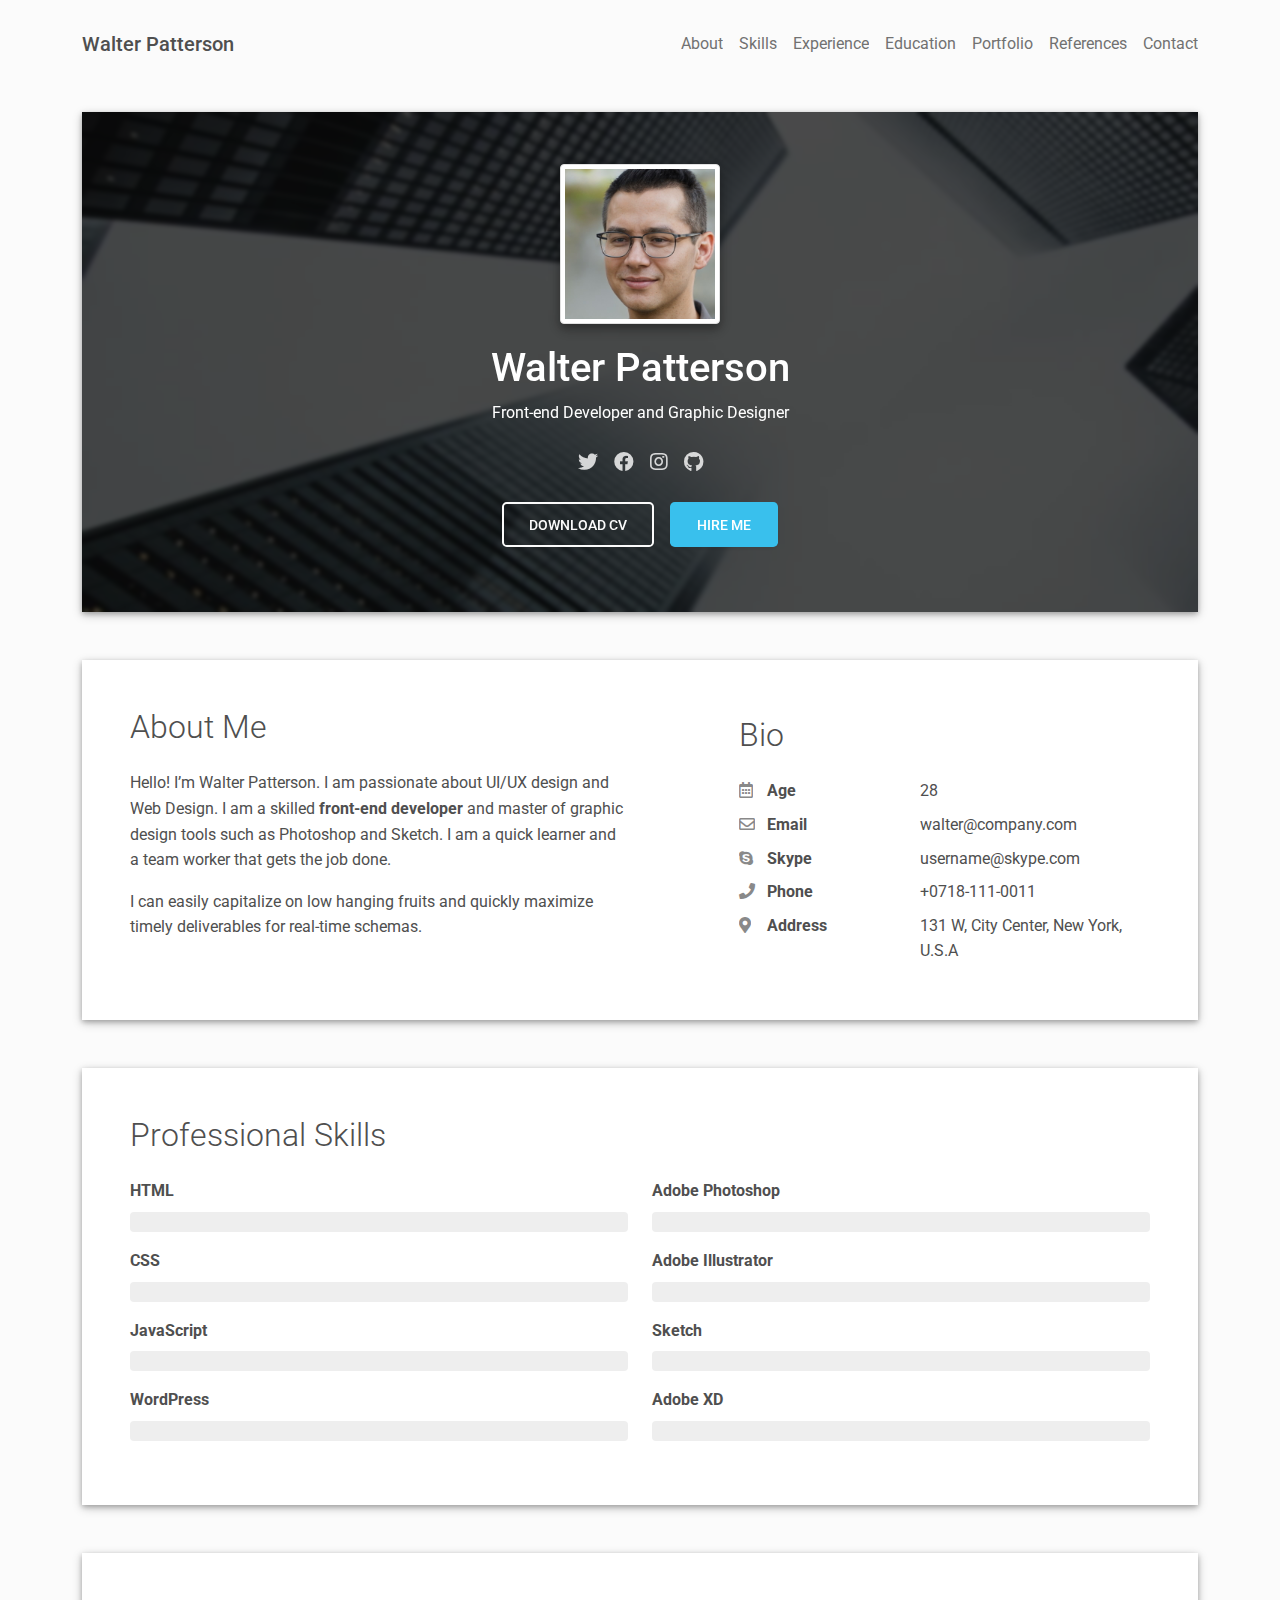
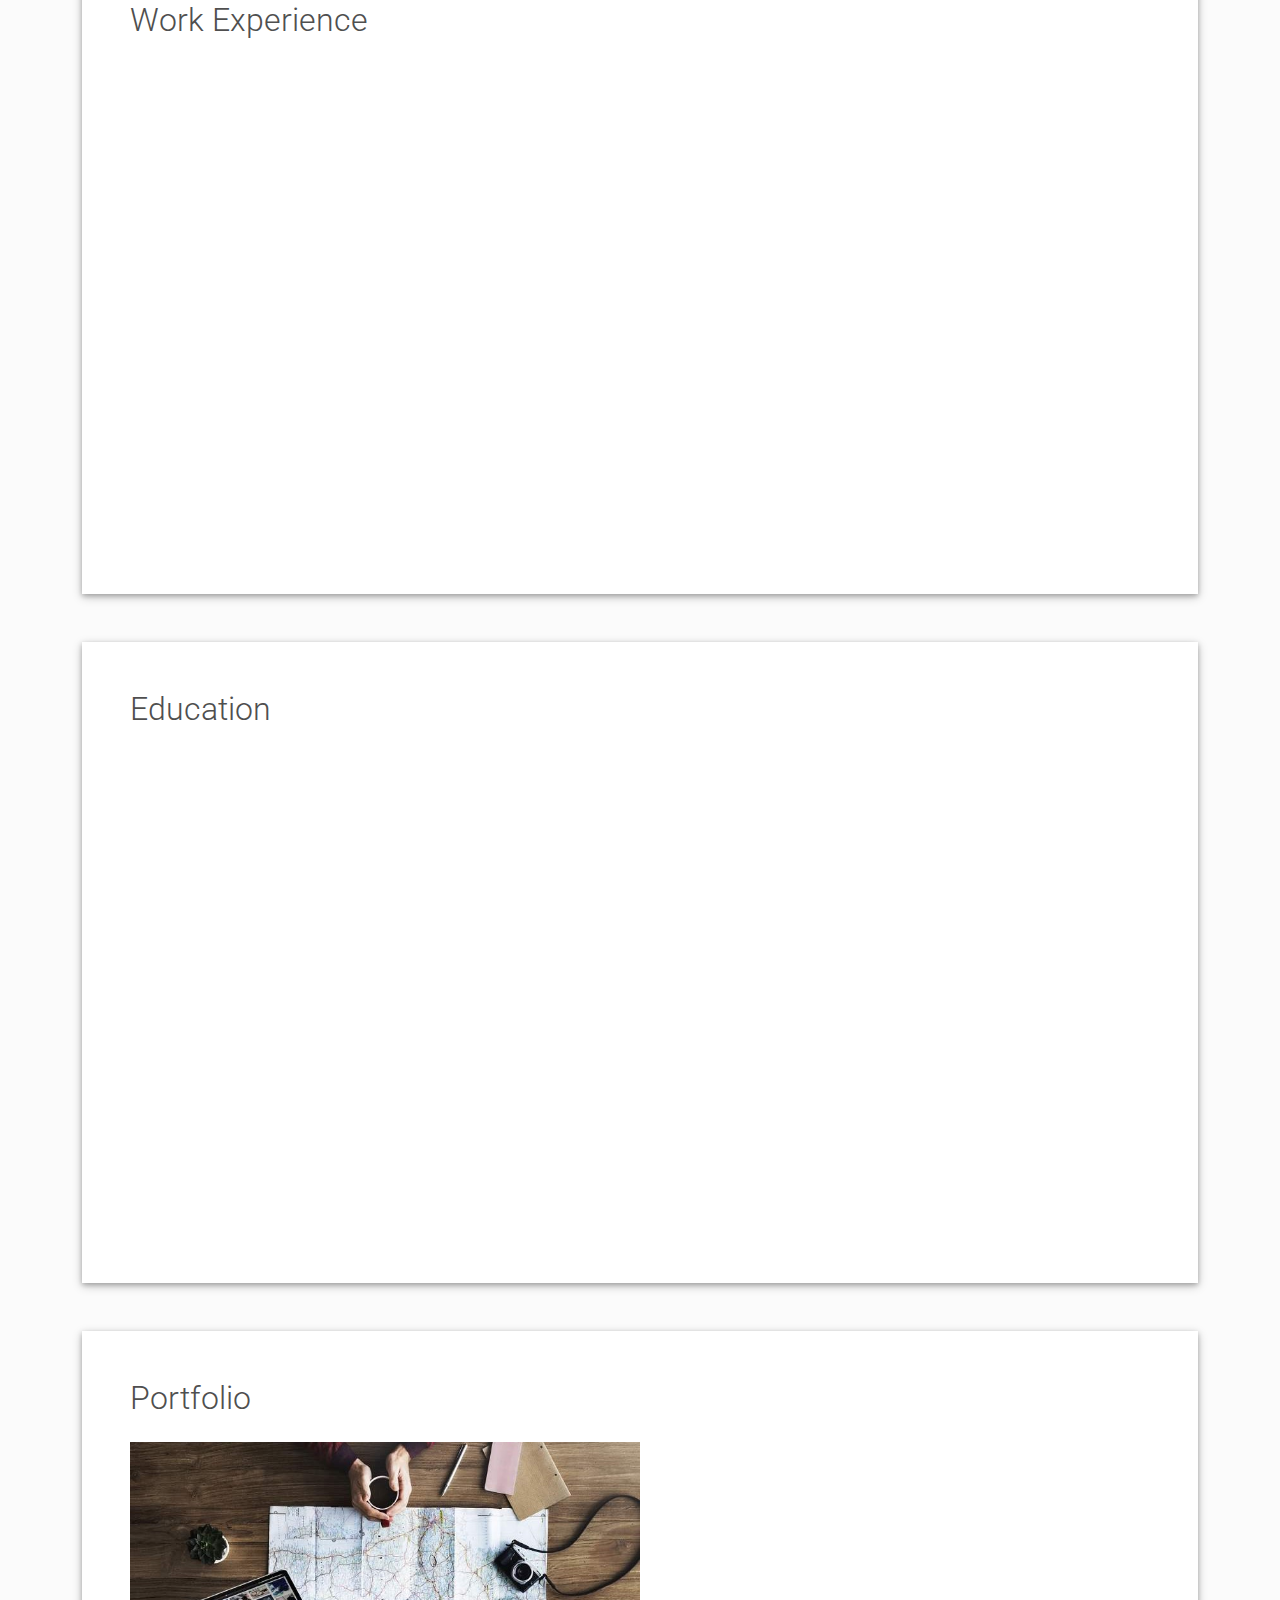
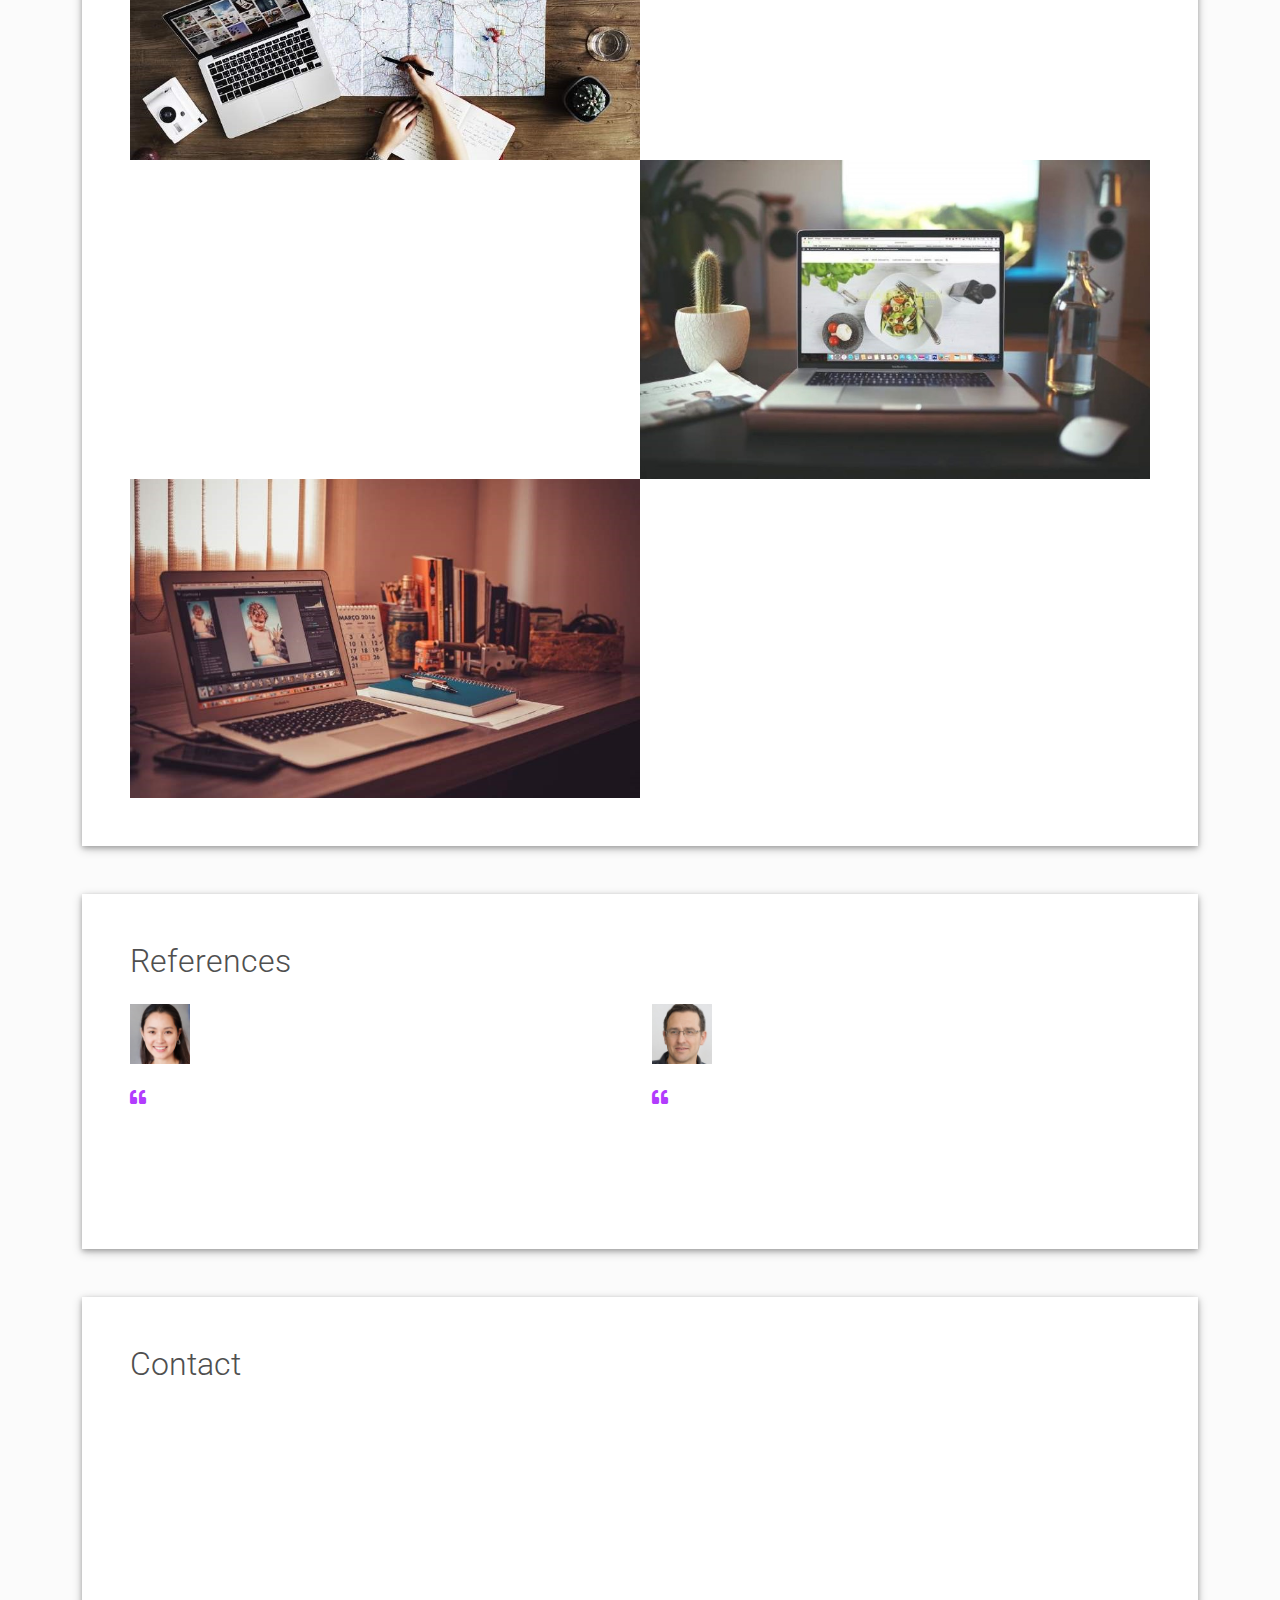
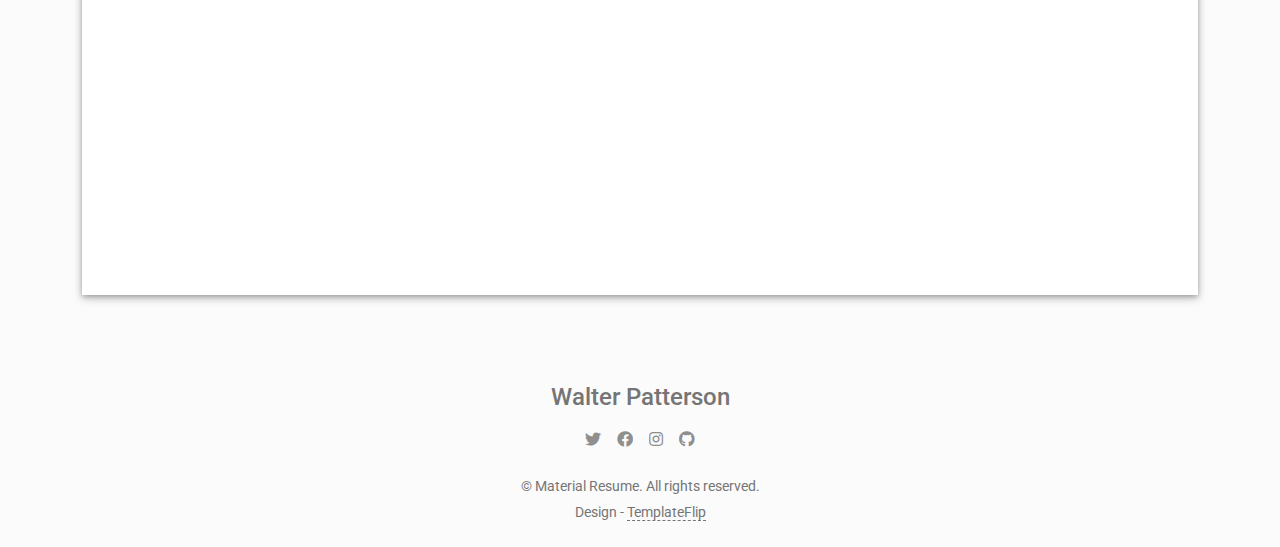
<file: Front-End/index.html>
<!DOCTYPE html>
<html lang="en-US">
  <head>
    <meta charset="UTF-8">
    <meta http-equiv="X-UA-Compatible" content="IE=edge">
    <meta name="viewport" content="width=device-width, initial-scale=1">
    <title>Material Resume</title>
    <link rel="preconnect" href="https://fonts.gstatic.com" crossorigin="crossorigin"/>
    <link rel="preload" as="style" href="https://fonts.googleapis.com/css2?family=Poppins:wght@600&amp;family=Roboto:wght@300;400;500;700&amp;display=swap"/>
    <link rel="stylesheet" href="https://fonts.googleapis.com/css2?family=Poppins:wght@600&amp;family=Roboto:wght@300;400;500;700&amp;display=swap" media="print" onload="this.media='all'"/>
    <noscript>
      <link rel="stylesheet" href="https://fonts.googleapis.com/css2?family=Poppins:wght@600&amp;family=Roboto:wght@300;400;500;700&amp;display=swap"/>
    </noscript>
    <link href="css/font-awesome/css/all.min.css?ver=1.2.1" rel="stylesheet">
    <link href="css/mdb.min.css?ver=1.2.1" rel="stylesheet">
    <link href="css/aos.css?ver=1.2.1" rel="stylesheet">
    <link href="css/main.css?ver=1.2.1" rel="stylesheet">
    <noscript>
      <style type="text/css">
        [data-aos] {
            opacity: 1 !important;
            transform: translate(0) scale(1) !important;
        }
      </style>
    </noscript>
  </head>
  <body class="bg-light" id="top">
    <header class="d-print-none">
      <div class="container text-center text-lg-left">
        <div class="pt-4 clearfix">
          <h1 class="site-title mb-0">Walter Patterson</h1>
          <div class="site-nav"> 
            <nav role="navigation">
              <ul class="nav justify-content-center">
                <li class="nav-item"><a class="nav-link" href="#about" title="About"><span class="menu-title">About</span></a>
                </li>
                <li class="nav-item"><a class="nav-link" href="#skills" title="Skills"><span class="menu-title">Skills</span></a>
                </li>
                <li class="nav-item"><a class="nav-link" href="#experience" title="Experience"><span class="menu-title">Experience</span></a>
                </li>
                <li class="nav-item"><a class="nav-link" href="#education" title="Education"><span class="menu-title">Education</span></a>
                </li>
                <li class="nav-item"><a class="nav-link" href="#portfolio" title="Portfolio"><span class="menu-title">Portfolio</span></a>
                </li>
                <li class="nav-item"><a class="nav-link" href="#references" title="References"><span class="menu-title">References</span></a>
                </li>
                <li class="nav-item"><a class="nav-link" href="#contact" title="Contact"><span class="menu-title">Contact</span></a>
                </li>
              </ul>
            </nav>
          </div>
        </div>
      </div>
    </header>
    <div class="page-content">
      <div class="container">
<div class="resume-container">
  <div class="shadow-1-strong bg-white my-5" id="intro">
    <div class="bg-info text-white">
      <div class="cover bg-image"><img src="images/header-background.jpg"/>
        <div class="mask" style="background-color: rgba(0, 0, 0, 0.7);backdrop-filter: blur(2px);">
          <div class="text-center p-5">
            <div class="avatar p-1"><img class="img-thumbnail shadow-2-strong" src="images/avatar.jpg" width="160" height="160"/></div>
            <div class="header-bio mt-3">
              <div data-aos="zoom-in" data-aos-delay="0">
                <h2 class="h1">Walter Patterson</h2>
                <p>Front-end Developer and Graphic Designer</p>
              </div>
              <div class="header-social mb-3 d-print-none" data-aos="zoom-in" data-aos-delay="200">
                <nav role="navigation">
                  <ul class="nav justify-content-center">
                    <li class="nav-item"><a class="nav-link" href="https://twitter.com/templateflip" title="Twitter"><i class="fab fa-twitter"></i><span class="menu-title sr-only">Twitter</span></a>
                    </li>
                    <li class="nav-item"><a class="nav-link" href="https://www.facebook.com/templateflip" title="Facebook"><i class="fab fa-facebook"></i><span class="menu-title sr-only">Facebook</span></a>
                    </li>
                    <li class="nav-item"><a class="nav-link" href="https://www.instagram.com/templateflip" title="Instagram"><i class="fab fa-instagram"></i><span class="menu-title sr-only">Instagram</span></a>
                    </li>
                    <li class="nav-item"><a class="nav-link" href="https://github.com/templateflip" title="Github"><i class="fab fa-github"></i><span class="menu-title sr-only">Github</span></a>
                    </li>
                  </ul>
                </nav>
              </div>
              <div class="d-print-none"><a class="btn btn-outline-light btn-lg shadow-sm mt-1 me-3" href="material-resume.pdf" data-aos="fade-right" data-aos-delay="700">Download CV</a><a class="btn btn-info btn-lg shadow-sm mt-1" href="#contact" data-aos="fade-left" data-aos-delay="700">Hire Me</a></div>
            </div>
          </div>
        </div>
      </div>
    </div>
  </div>
  <div class="shadow-1-strong bg-white my-5 p-5" id="about">
    <div class="about-section">
      <div class="row">
        <div class="col-md-6">
          <h2 class="h2 fw-light mb-4">About Me</h2>
          <p>Hello! I’m Walter Patterson. I am passionate about UI/UX design and Web Design. I am a skilled <strong>front-end developer</strong> and master of graphic design tools such as Photoshop and Sketch. I am a quick learner and a team worker that gets the job done.</p>
          <p>I can easily capitalize on low hanging fruits and quickly maximize timely deliverables for real-time schemas.</p>
        </div>
        <div class="col-md-5 offset-lg-1">
          <div class="row mt-2">
            <h2 class="h2 fw-light mb-4">Bio</h2>
            <div class="col-sm-5">
              <div class="pb-2 fw-bolder"><i class="far fa-calendar-alt pe-2 text-muted" style="width:24px;opacity:0.85;"></i> Age</div>
            </div>
            <div class="col-sm-7">
              <div class="pb-2">28</div>
            </div>
            <div class="col-sm-5">
              <div class="pb-2 fw-bolder"><i class="far fa-envelope pe-2 text-muted" style="width:24px;opacity:0.85;"></i> Email</div>
            </div>
            <div class="col-sm-7">
              <div class="pb-2">walter@company.com</div>
            </div>
            <div class="col-sm-5">
              <div class="pb-2 fw-bolder"><i class="fab fa-skype pe-2 text-muted" style="width:24px;opacity:0.85;"></i> Skype</div>
            </div>
            <div class="col-sm-7">
              <div class="pb-2">username@skype.com</div>
            </div>
            <div class="col-sm-5">
              <div class="pb-2 fw-bolder"><i class="fas fa-phone pe-2 text-muted" style="width:24px;opacity:0.85;"></i> Phone</div>
            </div>
            <div class="col-sm-7">
              <div class="pb-2">+0718-111-0011</div>
            </div>
            <div class="col-sm-5">
              <div class="pb-2 fw-bolder"><i class="fas fa-map-marker-alt pe-2 text-muted" style="width:24px;opacity:0.85;"></i> Address</div>
            </div>
            <div class="col-sm-7">
              <div class="pb-2">131 W, City Center, New York, U.S.A</div>
            </div>
          </div>
        </div>
      </div>
    </div>
  </div>
  <div class="shadow-1-strong bg-white my-5 p-5" id="skills">
    <div class="skills-section">
      <h2 class="h2 fw-light mb-4">Professional Skills</h2>
      <div class="row">
        <div class="col-md-6">
          <div class="mb-3"><span class="fw-bolder">HTML</span>
            <div class="progress my-2 rounded" style="height: 20px">
              <div class="progress-bar bg-info" role="progressbar" data-aos="zoom-in-right" data-aos-delay="100" data-aos-anchor=".skills-section" style="width: 95%;" aria-valuenow="95" aria-valuemin="0" aria-valuemax="100">Master</div>
            </div>
          </div>
          <div class="mb-3"><span class="fw-bolder">CSS</span>
            <div class="progress my-2 rounded" style="height: 20px">
              <div class="progress-bar bg-info" role="progressbar" data-aos="zoom-in-right" data-aos-delay="200" data-aos-anchor=".skills-section" style="width: 85%" aria-valuenow="85" aria-valuemin="0" aria-valuemax="100">Expert</div>
            </div>
          </div>
          <div class="mb-3"><span class="fw-bolder">JavaScript</span>
            <div class="progress my-2 rounded" style="height: 20px">
              <div class="progress-bar bg-info" role="progressbar" data-aos="zoom-in-right" data-aos-delay="300" data-aos-anchor=".skills-section" style="width: 75%" aria-valuenow="75" aria-valuemin="0" aria-valuemax="100">Advance</div>
            </div>
          </div>
          <div class="mb-3"><span class="fw-bolder">WordPress</span>
            <div class="progress my-2 rounded" style="height: 20px">
              <div class="progress-bar bg-info" role="progressbar" data-aos="zoom-in-right" data-aos-delay="300" data-aos-anchor=".skills-section" style="width: 75%" aria-valuenow="75" aria-valuemin="0" aria-valuemax="100">Advance</div>
            </div>
          </div>
        </div>
        <div class="col-md-6">
          <div class="mb-3"><span class="fw-bolder">Adobe Photoshop</span>
            <div class="progress my-2 rounded" style="height: 20px">
              <div class="progress-bar bg-secondary" role="progressbar" data-aos="zoom-in-right" data-aos-delay="400" data-aos-anchor=".skills-section" style="width: 95%" aria-valuenow="95" aria-valuemin="0" aria-valuemax="100">Master</div>
            </div>
          </div>
          <div class="mb-3"><span class="fw-bolder">Adobe Illustrator</span>
            <div class="progress my-2 rounded" style="height: 20px">
              <div class="progress-bar bg-secondary" role="progressbar" data-aos="zoom-in-right" data-aos-delay="400" data-aos-anchor=".skills-section" style="width: 90%" aria-valuenow="90" aria-valuemin="0" aria-valuemax="100">Expert</div>
            </div>
          </div>
          <div class="mb-3"><span class="fw-bolder">Sketch</span>
            <div class="progress my-2 rounded" style="height: 20px">
              <div class="progress-bar bg-secondary" role="progressbar" data-aos="zoom-in-right" data-aos-delay="500" data-aos-anchor=".skills-section" style="width: 85%" aria-valuenow="85" aria-valuemin="0" aria-valuemax="100">Expert</div>
            </div>
          </div>
          <div class="mb-3"><span class="fw-bolder">Adobe XD</span>
            <div class="progress my-2 rounded" style="height: 20px">
              <div class="progress-bar bg-secondary" role="progressbar" data-aos="zoom-in-right" data-aos-delay="600" data-aos-anchor=".skills-section" style="width: 75%" aria-valuenow="75" aria-valuemin="0" aria-valuemax="100">Beginner</div>
            </div>
          </div>
        </div>
      </div>
    </div>
  </div>
  <div class="shadow-1-strong bg-white my-5 p-5" id="experience">
    <div class="work-experience-section">
      <h2 class="h2 fw-light mb-4">Work Experience</h2>
      <div class="timeline">
        <div class="timeline-card timeline-card-info" data-aos="fade-in" data-aos-delay="0">
          <div class="timeline-head px-4 pt-3">
            <div class="h5">Frontend Developer <span class="text-muted h6">at Creative Agency</span></div>
          </div>
          <div class="timeline-body px-4 pb-4">
            <div class="text-muted text-small mb-3">May, 2015 - Present</div>
            <div>Leverage agile frameworks to provide a robust synopsis for high level overviews. Iterative approaches to corporate strategy foster collaborative thinking to further the overall value proposition.</div>
          </div>
        </div>
        <div class="timeline-card timeline-card-info" data-aos="fade-in" data-aos-delay="200">
          <div class="timeline-head px-4 pt-3">
            <div class="h5">Graphic Designer <span class="text-muted h6">at Design Studio</span></div>
          </div>
          <div class="timeline-body px-4 pb-4">
            <div class="text-muted text-small mb-3">June, 2013 - May, 2015</div>
            <div>Override the digital divide with additional clickthroughs from DevOps. Nanotechnology immersion along the information highway will close the loop on focusing solely on the bottom line.</div>
          </div>
        </div>
        <div class="timeline-card timeline-card-info" data-aos="fade-in" data-aos-delay="400">
          <div class="timeline-head px-4 pt-3">
            <div class="h5">Junior Web Developer <span class="text-muted h6">at Indie Studio</span></div>
          </div>
          <div class="timeline-body px-4 pb-4">
            <div class="text-muted text-small mb-3">Jan, 2011 - May, 2013</div>
            <div>User generated content in real-time will have multiple touchpoints for offshoring. Organically grow the holistic world view of disruptive innovation via workplace diversity and empowerment.</div>
          </div>
        </div>
      </div>
    </div>
  </div>
  <div class="shadow-1-strong bg-white my-5 p-5" id="education">
    <div class="education-section">
      <h2 class="h2 fw-light mb-4">Education</h2>
      <div class="timeline">
        <div class="timeline-card timeline-card-success" data-aos="fade-in" data-aos-delay="0">
          <div class="timeline-head px-4 pt-3">
            <div class="h5">Masters in Information Technology <span class="text-muted h6">from International University</span>          </div>
          </div>
          <div class="timeline-body px-4 pb-4">
            <div class="text-muted text-small mb-3">2011 - 2013</div>
            <div>Leverage agile frameworks to provide a robust synopsis for high level overviews. Iterative approaches to corporate strategy foster collaborative thinking to further the overall value proposition.</div>
          </div>
        </div>
        <div class="timeline-card timeline-card-success" data-aos="fade-in" data-aos-delay="200">
          <div class="timeline-head px-4 pt-3">
            <div class="h5">Bachelor of Computer Science <span class="text-muted h6">from Regional College</span>          </div>
          </div>
          <div class="timeline-body px-4 pb-4">
            <div class="text-muted text-small mb-3">2007 - 2011</div>
            <div>Override the digital divide with additional clickthroughs from DevOps. Nanotechnology immersion along the information highway will close the loop on focusing solely on the bottom line.</div>
          </div>
        </div>
        <div class="timeline-card timeline-card-success" data-aos="fade-in" data-aos-delay="400">
          <div class="timeline-head px-4 pt-3">
            <div class="h5">Science and Mathematics <span class="text-muted h6">from Mt. High Scool</span>          </div>
          </div>
          <div class="timeline-body px-4 pb-4">
            <div class="text-muted text-small mb-3">1995 - 2007</div>
            <div>User generated content in real-time will have multiple touchpoints for offshoring. Organically grow the holistic world view of disruptive innovation via workplace diversity and empowerment.</div>
          </div>
        </div>
      </div>
    </div>
  </div>
  <div class="shadow-1-strong bg-white my-5 p-5 d-print-none" id="portfolio">
    <div class="portfolio-section">
      <h2 class="h2 fw-light mb-4">Portfolio</h2>
      <div class="row g-0">
        <div class="col-md-6"><a href="https://dribbble.com/" target="_blank"><img class="img-fluid" src="images/project-1.jpg" width="800" height="500"/></a></div>
        <div class="col-md-6 d-flex align-items-center" data-aos="fade-left" data-aos-delay="100">
          <div class="m-4 mt-md-2">
            <p class="text-teal text-small">Frontend / HTML / CSS / JavaScript</p>
            <h3>Photo Agency Website</h3>
            <p class="text-muted">Built highly performant website front end for a Photography agency. Delivered codebase in HTML, CSS and modern JavaScript.</p>
          </div>
        </div>
      </div>
      <div class="row g-0 portfolio-reverse">
        <div class="col-md-6 d-flex align-items-center" data-aos="fade-right" data-aos-delay="100">
          <div class="m-4 mt-md-2 text-end">
            <p class="text-teal text-small">Graphic Design / Photoshop / Sketch</p>
            <h3>Restaurant Website Design</h3>
            <p class="text-muted">Web design for popular resturant chain involving complex layouts done in both Photoshop and Sketch. Collaborated with back-end and front-end team for finished product.</p>
          </div>
        </div>
        <div class="col-md-6"><a href="https://www.behance.net/" target="_blank"><img class="img-fluid" src="images/project-2.jpg" width="800" height="500"/></a></div>
      </div>
      <div class="row g-0">
        <div class="col-md-6"><a href="https://dribbble.com/" target="_blank"><img class="img-fluid" src="images/project-3.jpg" width="800" height="500"/></a></div>
        <div class="col-md-6 d-flex align-items-center" data-aos="fade-left" data-aos-delay="100">
          <div class="m-4 mt-md-2">
            <p class="text-teal text-small">Frontend / HTML / CSS / JavaScript</p>
            <h3>E-Commerce Website</h3>
            <p class="text-muted">Built highly performant website for an E-commerce Portal. Worked with back-end team to timely deliver codebase in HTML, CSS and modern JavaScript.</p>
          </div>
        </div>
      </div>
    </div>
  </div>
  <div class="shadow-1-strong bg-white my-5 p-5" id="references">
    <div class="reference-section">
      <h2 class="h2 fw-light mb-4">References</h2>
      <div class="row"> 
        <div class="col-md-6">
          <div class="d-flex mb-2">
            <div class="avatar"><img src="images/reference-image-1.jpg" width="60" height="60"/></div>
            <div class="header-bio m-3 mb-0">
              <h3 class="h6 mb-1" data-aos="fade-left" data-aos-delay="0">Aiyana</h3>
              <p class="text-muted text-small" data-aos="fade-left" data-aos-delay="100">CEO / Web Design Company</p>
            </div>
          </div>
          <div class="d-flex"><i class="text-secondary fas fa-quote-left"></i>
            <p class="lead mx-2" data-aos="fade-left" data-aos-delay="100">Walter displays exemplary professionalism and is able to take on challenges. He learns quickly and is an asset to any team.</p>
          </div>
        </div>
        <div class="col-md-6">
          <div class="d-flex mb-2">
            <div class="avatar"><img src="images/reference-image-2.jpg" width="60" height="60"/></div>
            <div class="header-bio m-3 mb-0">
              <h3 class="h6 mb-1" data-aos="fade-left" data-aos-delay="0">Alexander</h3>
              <p class="text-muted text-small" data-aos="fade-left" data-aos-delay="100">Front-end Developer / Web Design Company</p>
            </div>
          </div>
          <div class="d-flex"><i class="text-secondary fas fa-quote-left"></i>
            <p class="lead mx-2" data-aos="fade-left" data-aos-delay="100">Walter is a great co-worker and problem solver. He is quick to extend his helping hand and makes a good team player.</p>
          </div>
        </div>
      </div>
    </div>
  </div>
  <div class="shadow-1-strong bg-white my-5 p-5" id="contact">
    <div class="contant-section">
      <h2 class="h2 fw-light text mb-4">Contact</h2>
      <div class="row mb-4">
        <div class="col-md-5" data-aos="fade-left" data-aos-delay="200">
          <div class="mt-1">
            <div class="h6"><i class="fas fa-phone pe-2 text-muted" style="width:24px;opacity:0.85;"></i> +0718-111-0011</div>
            <div class="h6"><i class="far fa-envelope pe-2 text-muted" style="width:24px;opacity:0.85;"></i> walter@company.com</div>
          </div>
          <div class="mt-5 d-print-none"><form action="https://formspree.io/your@email.com"
    method="POST">
  <div class="form-outline mb-4">
    <input type="text" id="name" class="form-control" required/>
    <label class="form-label" for="name">Name</label>
  </div>
  <div class="form-outline mb-4">
    <input type="email" id="email" class="form-control" required/>
    <label class="form-label" for="email">Email address</label>
  </div>
  <div class="form-outline mb-4">
    <textarea class="form-control" style="resize: none;" id="message" rows="4" required></textarea>
    <label class="form-label" for="message">Message</label>
  </div>
  <button class="btn btn-info btn-block mb-4" type="submit">Send</button>
</form>
          </div>
        </div>
        <div class="col-md-7 d-print-none" data-aos="zoom-in" data-aos-delay="100"><iframe src="https://www.google.com/maps/embed?pb=!1m18!1m12!1m3!1d496.9774799129763!2d-73.98032087190995!3d40.765927126473905!2m3!1f0!2f0!3f0!3m2!1i1024!2i768!4f13.1!3m3!1m2!1s0x89c258f9cfcb250d%3A0xdb570ddcb766e3a8!2sNew%20York%20City%20Center!5e0!3m2!1sen!2sin!4v1614183731149!5m2!1sen!2sin" width="500" height="400" style="border:0;width:100%;" allowfullscreen="" loading="lazy"></iframe></div>
      </div>
    </div>
  </div>
</div></div>
    </div>
    <footer class="pt-4 pb-4 text-muted text-center d-print-none">
      <div class="container">
        <div class="my-3">
          <div class="h4">Walter Patterson</div>
          <div class="footer-nav">
            <nav role="navigation">
              <ul class="nav justify-content-center">
                <li class="nav-item"><a class="nav-link" href="https://twitter.com/templateflip" title="Twitter"><i class="fab fa-twitter"></i><span class="menu-title sr-only">Twitter</span></a>
                </li>
                <li class="nav-item"><a class="nav-link" href="https://www.facebook.com/templateflip" title="Facebook"><i class="fab fa-facebook"></i><span class="menu-title sr-only">Facebook</span></a>
                </li>
                <li class="nav-item"><a class="nav-link" href="https://www.instagram.com/templateflip" title="Instagram"><i class="fab fa-instagram"></i><span class="menu-title sr-only">Instagram</span></a>
                </li>
                <li class="nav-item"><a class="nav-link" href="https://github.com/templateflip" title="Github"><i class="fab fa-github"></i><span class="menu-title sr-only">Github</span></a>
                </li>
              </ul>
            </nav>
          </div>
        </div>
        <div class="text-small">
          <div class="mb-1">&copy; Material Resume. All rights reserved.</div>
          <div>Design - <a href="https://templateflip.com/" target="_blank">TemplateFlip</a></div>
        </div>
      </div>
    </footer>
    <script src="scripts/mdb.min.js?ver=1.2.1"></script>
    <script src="scripts/aos.js?ver=1.2.1"></script>
    <script src="scripts/main.js?ver=1.2.1"></script>
  </body>
</html>
</file>
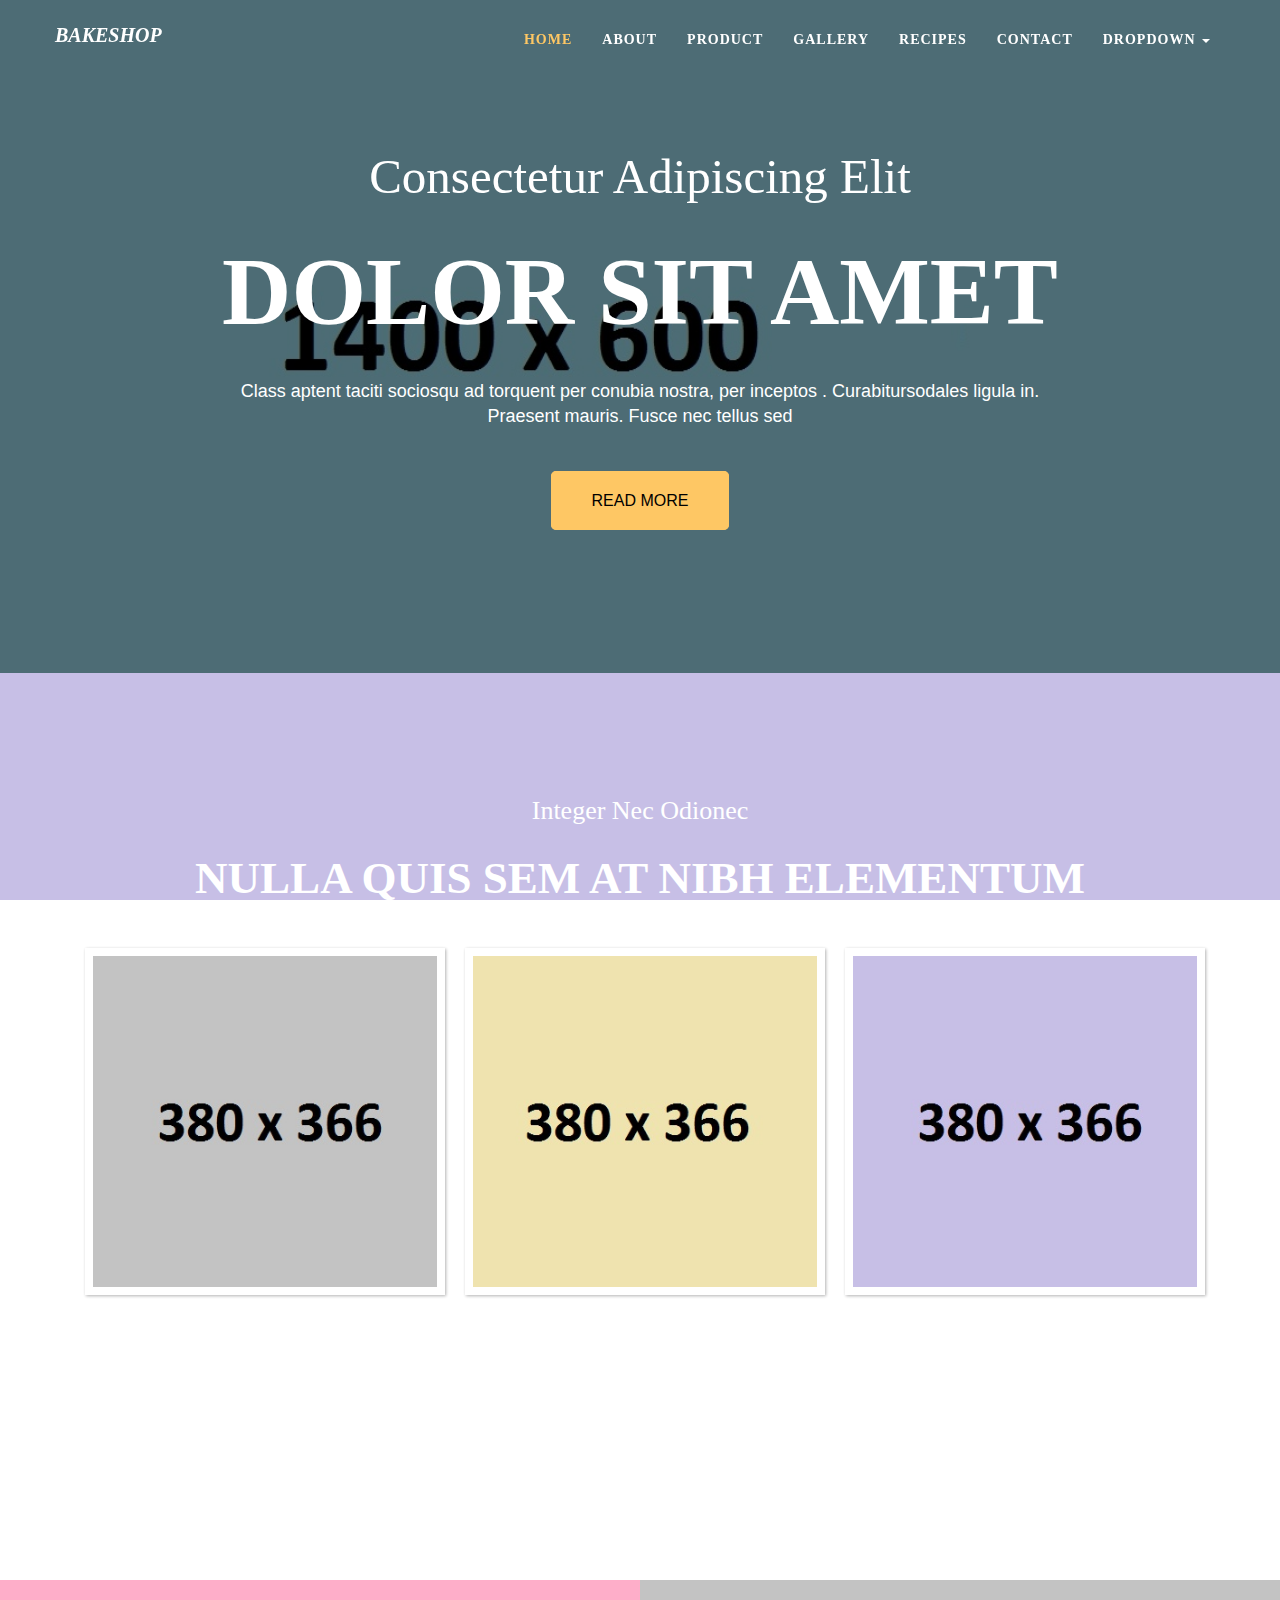
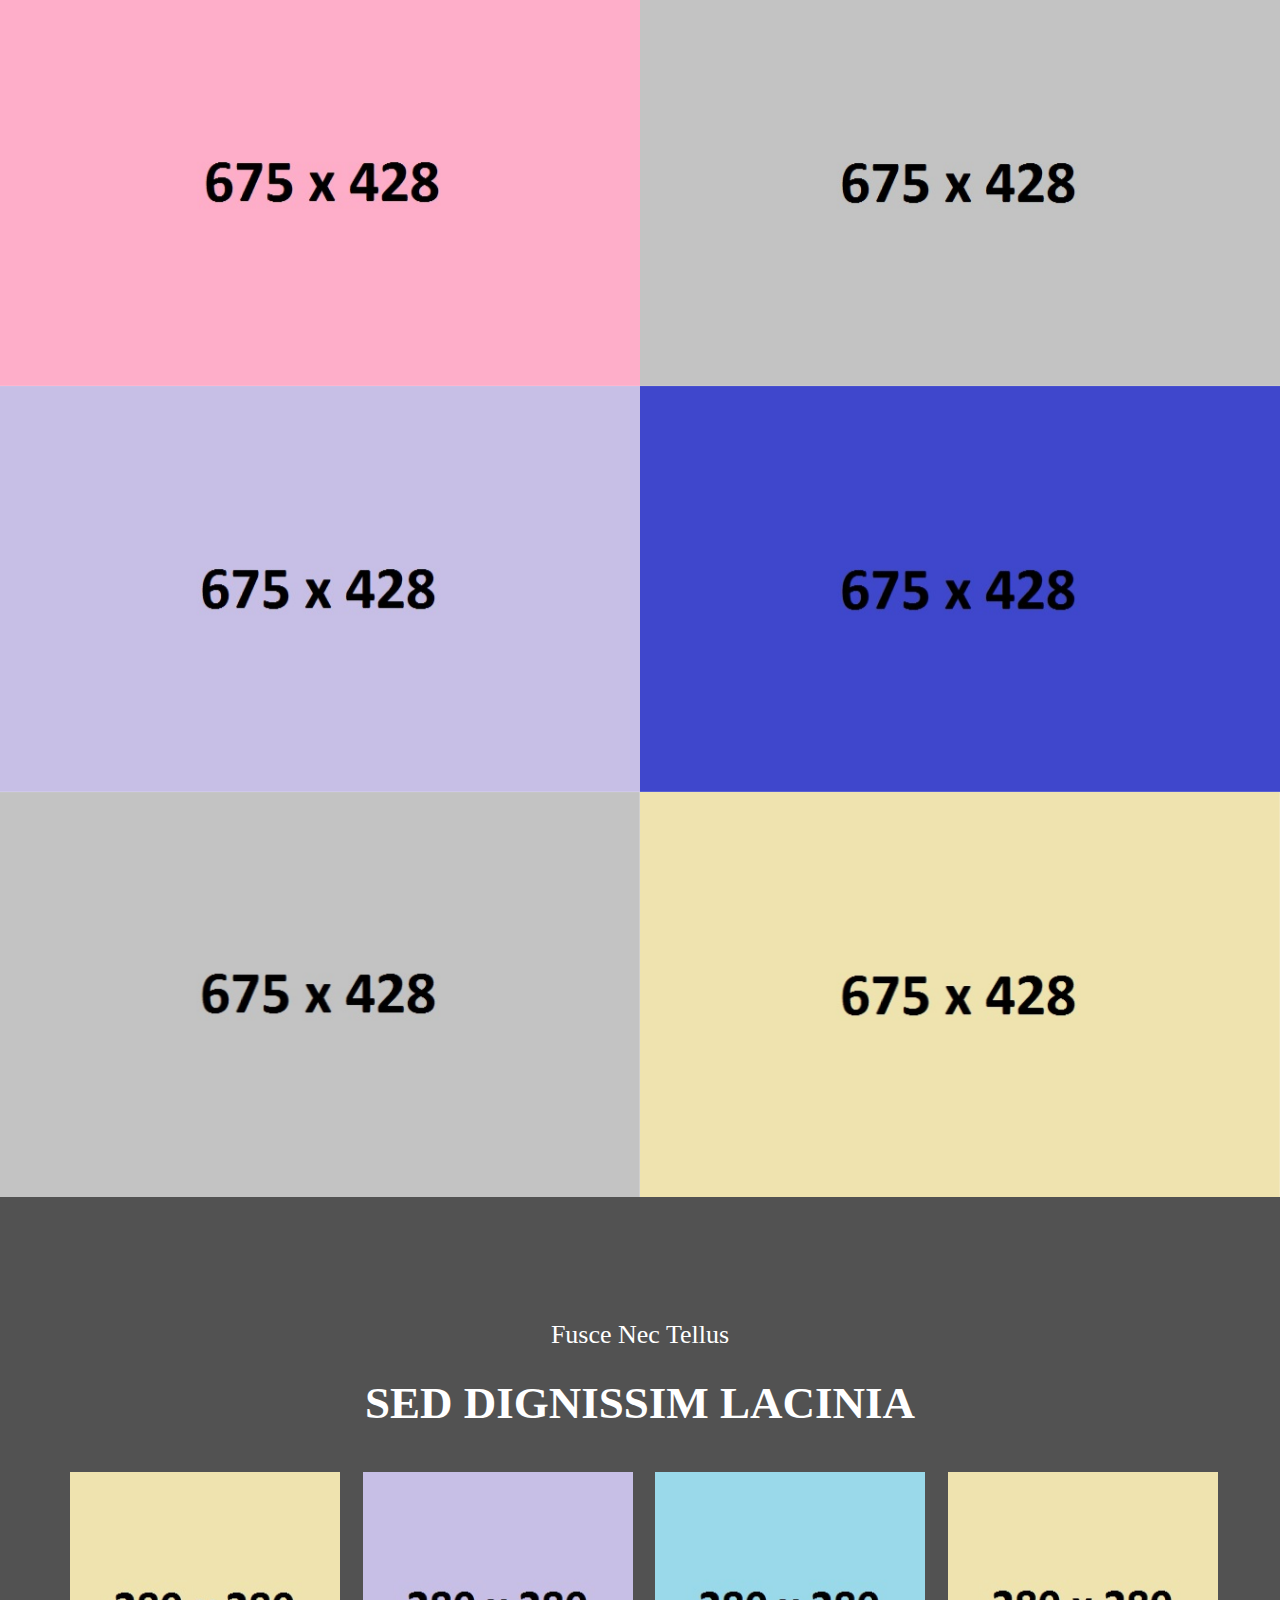
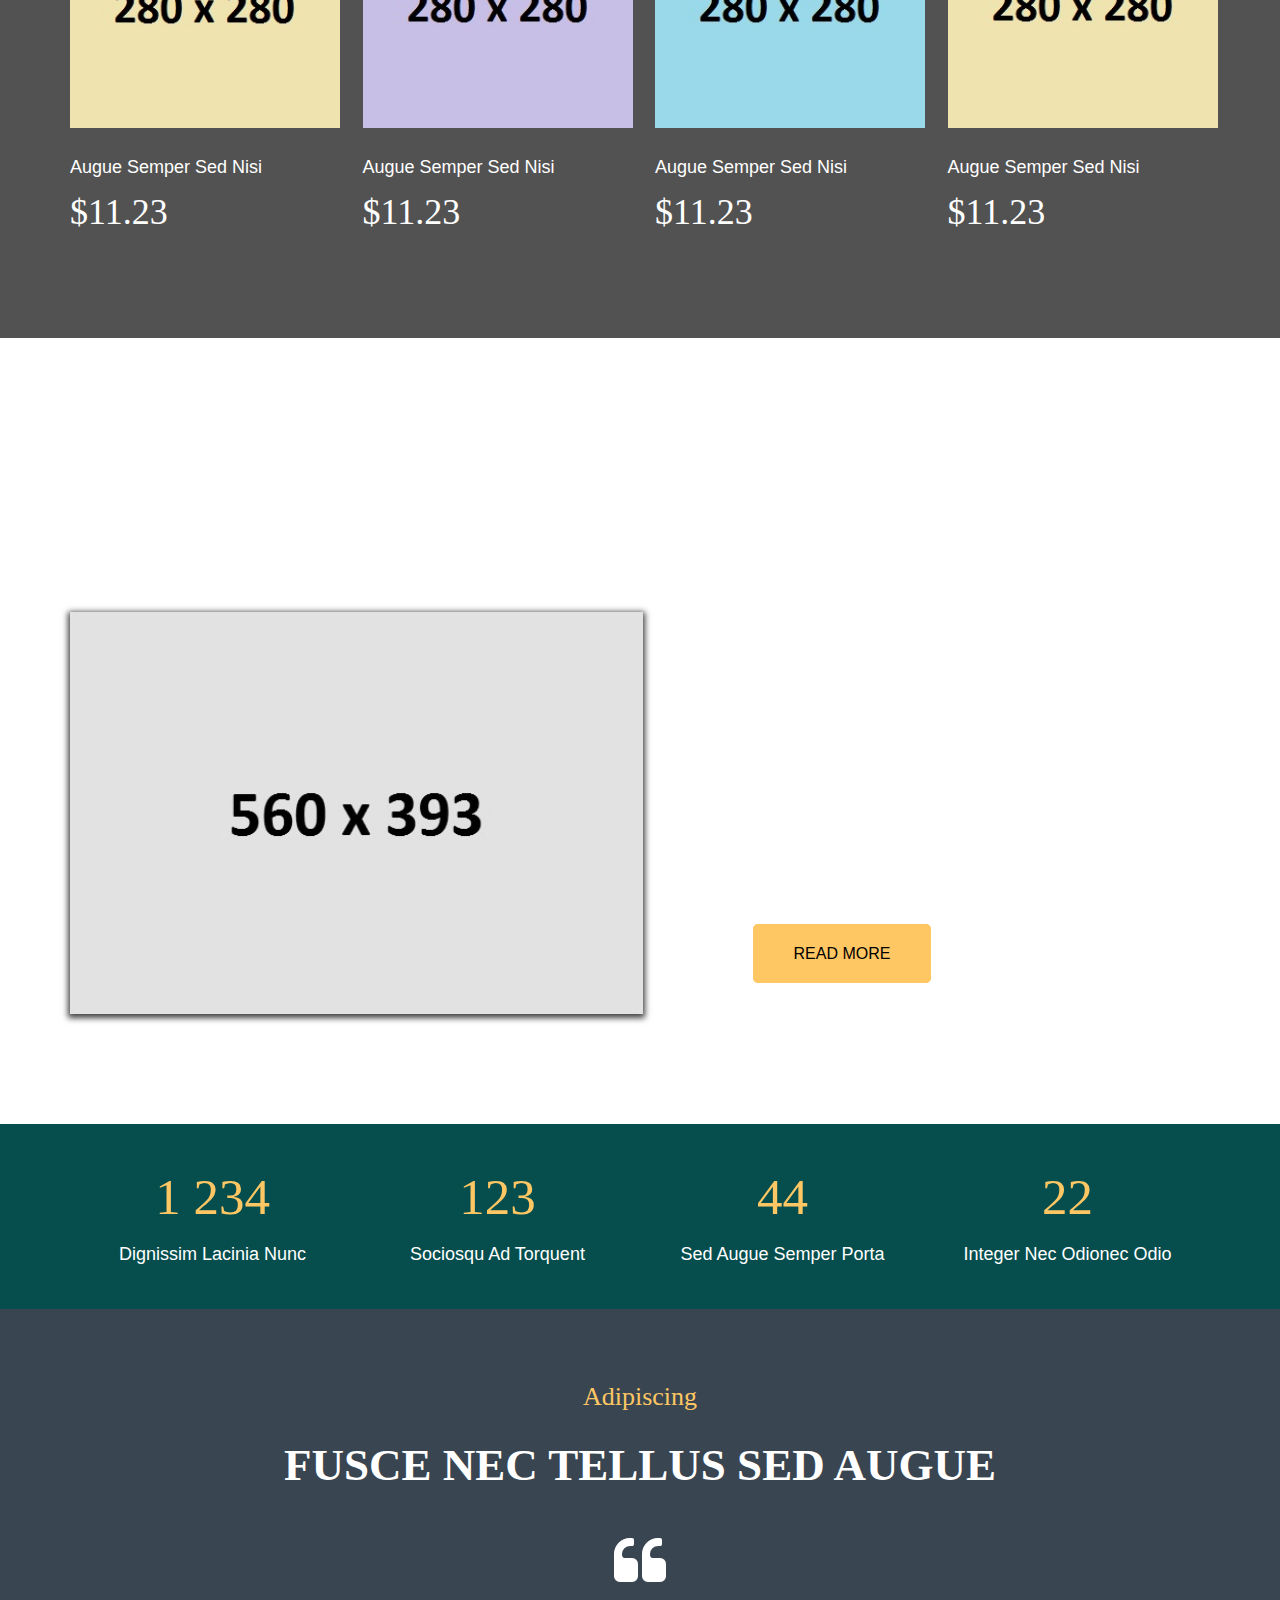
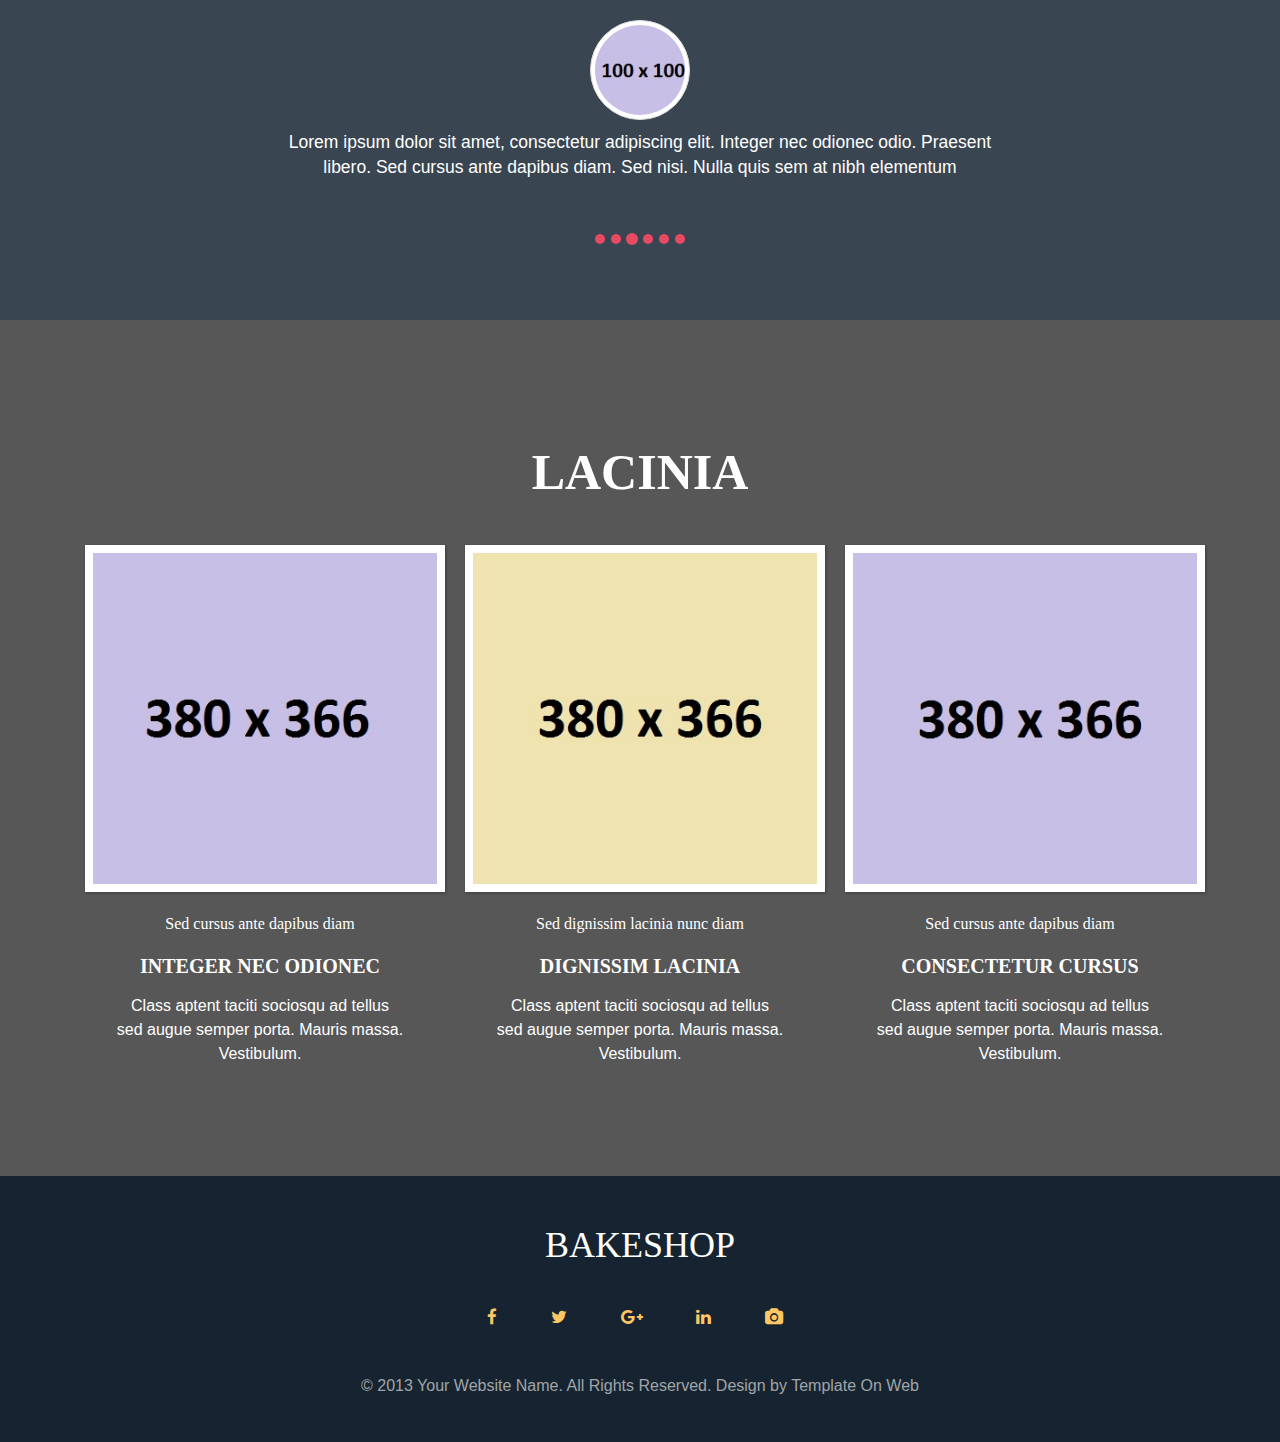
<file: Front-End/E-recepie/index.html>
<!DOCTYPE html>
<html lang="en">
  <head>
    <meta charset="utf-8">
    <meta http-equiv="X-UA-Compatible" content="IE=edge">
    <meta name="viewport" content="width=device-width, initial-scale=1">
    <title>Bakeshop</title>
    <link href="css/bootstrap.min.css" rel="stylesheet">
    <link href="css/style.css" rel="stylesheet">
	<link href="css/element.css" rel="stylesheet">
	 <link rel="stylesheet" type="text/css" href="css/font-awesome.min.css" />
	 <link href="https://fonts.googleapis.com/css?family=Josefin+Slab" rel="stylesheet">

   <script src="js/jquery-2.1.1.min.js"></script>
    <script src="js/bootstrap.min.js"></script>

  </head>

<body>
<section id="header">
 <nav class="navbar navbar-default navbar-fixed-top" role="navigation">
		<div class="container">
			<!-- Brand and toggle get grouped for better mobile display -->
			
			<div class="navbar-header">
    	<button class="navbar-toggle" type="button" data-toggle="collapse" data-target="#bs-example-navbar-collapse-1">
			<span class="sr-only">Toggle navigation</span>
			<span class="icon-bar"></span>
			<span class="icon-bar"></span>
			<span class="icon-bar"></span>
		</button>
		<a class="navbar-brand" href="index.html">BAKESHOP</a>
	</div>
			<!-- Collect the nav links, forms, and other content for toggling -->
			<div class="collapse navbar-collapse" id="bs-example-navbar-collapse-1">
				<ul class="nav navbar-nav navbar-right">
					<li class="active"><a href="index.html">HOME</a></li>
					<li><a href="about.html">ABOUT</a></li>
					<li><a href="product.html">PRODUCT</a></li>
					<li><a href="gallery.html">GALLERY</a></li>
					<li><a href="recipes.html">RECIPES</a></li>
					<li><a href="contact.html">CONTACT</a></li>
					<li class="dropdown">
						<a href="#" class="dropdown-toggle" data-toggle="dropdown">DROPDOWN <b class="caret"></b></a>
						<ul class="dropdown-menu">
							<li><a href="#">Fusce Nec</a></li>
							<li><a href="#">Nunc</a></li>
							<li><a href="#">Taciti Lacinia</a></li>
						</ul>
					</li>
				</ul>
			</div><!-- /.navbar-collapse -->
		</div><!-- /.container-fluid -->
	</nav>
</section>
 <section id="center" class="clearfix">
 <div class="center_main clearfix">
   <div class="container">
   <div class="row">
   <div class="col-sm-12">
    <div class="center_1">
	 <h2 class="text-center">Consectetur Adipiscing Elit</h2>
	 <h1 class="text-center">DOLOR SIT AMET</h1>
	 <p class="text-center">Class aptent taciti sociosqu ad torquent per conubia nostra, per inceptos . Curabitursodales ligula in.<br/> Praesent mauris. Fusce nec tellus sed</p>
	</div>
	<div class="center_2">
	 <p class="text-center"><a href="#">READ MORE</a></p>
	</div>
   </div>
  </div>
 </div>
 </div>
</section>
<section id="middle">
 <div class="container">
  <div class="row">
   <div class="col-sm-12">
    <div class="middle_1">
	 <h3 class="text-center">Integer Nec Odionec</h3>
	 <h1 class="text-center">NULLA QUIS SEM AT NIBH ELEMENTUM </h1>
	</div>
	<div class="col-sm-4">
	 <div class="middle_2">
	  <div class="ih-item square effect14 top_to_bottom"><a href="#">
	  <div class="img"><img src="img/2.jpg" alt="img"></div>
	  <div class="info">
		<h3>Lacinia Nunc</h3>
		<p>Sociosqu Ad Torquent</p>
	  </div></a></div>
	 </div>
	 <div class="middle_3">
	  <h2 class="text-center"><a href="#">FUSCE</a></h2>
	  <p class="text-center"> Lorem ipsum dolor sit amet, consectetur <br/> Integer nec odionec odio. Praesent libero.<br/>torquent</p>
	 </div>
	 <div class="middle_4">
	  <p class="text-center"><a href="#">TORQUENT</a></p>
	 </div>
	 <div
	</div>
   </div>
  </div>
    <div class="col-sm-4">
	 <div class="middle_2">
	  <div class="ih-item square effect14 top_to_bottom"><a href="#">
	  <div class="img"><img src="img/3.jpg" alt="img"></div>
	  <div class="info">
		<h3>Lacinia Nunc</h3>
		<p>Sociosqu Ad Torquent</p>
	  </div></a></div>
	 </div>
	 <div class="middle_3">
	  <h2 class="text-center"><a href="#">NULLA</a></h2>
	  <p class="text-center"> Lorem ipsum dolor sit amet, consectetur <br/> Integer nec odionec odio. Praesent libero.<br/>torquent</p>
	 </div>
	 <div class="middle_4">
	  <p class="text-center"><a href="#">PRAESENT</a></p>
	 </div>
	 <div
	</div>
   </div>
  </div>
    <div class="col-sm-4">
	 <div class="middle_2">
	  <div class="ih-item square effect14 top_to_bottom"><a href="#">
	  <div class="img"><img src="img/4.jpg" alt="img"></div>
	  <div class="info">
		<h3>Lacinia Nunc</h3>
		<p>Sociosqu Ad Torquent</p>
	  </div></a></div>
	 </div>
	 <div class="middle_3">
	  <h2 class="text-center"><a href="#">AUGUE</a></h2>
	  <p class="text-center"> Lorem ipsum dolor sit amet, consectetur <br/> Integer nec odionec odio. Praesent libero.<br/>torquent</p>
	 </div>
	 <div class="middle_4">
	  <p class="text-center"><a href="#">SAGITTIS</a></p>
	 </div>
	 <div
	</div>
   </div>
  </div>
 </div>
</section>
<section id="prices" class="clearfix">
 <div class="col-sm-12 padding_all">
  <div class="col-sm-6 padding_all">
   <div class="prices_1">
   <div class="ih-item square effect15 left_to_right"><a href="#">
                      <div class="img"><img src="img/7.jpg" alt="img"></div>
                      <div class="info">
                        <h3>Taciti Sociosqu</h3>
                        <p>Lorem ipsum dolor sit amet, consectetur adipiscing elit. Integer nec odionec odio. Praesent libero. 
Sed cursus ante dapibus diam. Sed nisi. Nulla quis sem at nibh elementum imperdiet. Duis sagittis ipsum. 
Praesent mauris. Fusce nec tellus sed augue semper porta. Mauris massa. Vestibulum lacinia arcu eget nulla.
 Class aptent taciti sociosqu ad torquent per conubia nostra, per inceptos . Curabitursodales ligula in libero. 
Sed dignissim lacinia nunc.Lorem ipsum dolor sit amet, consectetur adipiscing elit. Integer nec odionec odio. Praesent libero. 
Sed cursus ante dapibus diam. Sed nisi. Nulla quis sem at nibh elementum imperdiet. Duis sagittis ipsum. 
Praesent mauris. Fusce nec tellus sed augue semper porta. Mauris massa. Vestibulum lacinia arcu eget nulla.
 Class aptent taciti sociosqu ad torquent per conubia nostra, per inceptos . Curabitursodales ligula in libero. 
Sed dignissim lacinia nunc</p>
                      </div></a></div>
   </div>
  </div>
  <div class="col-sm-6 padding_all">
   <div class="prices_1">
    <div class="ih-item square effect15 left_to_right"><a href="#">
                      <div class="img"><img src="img/8.jpg" alt="img"></div>
                      <div class="info">
                       <h3>Taciti Sociosqu</h3>
                        <p>Lorem ipsum dolor sit amet, consectetur adipiscing elit. Integer nec odionec odio. Praesent libero. 
Sed cursus ante dapibus diam. Sed nisi. Nulla quis sem at nibh elementum imperdiet. Duis sagittis ipsum. 
Praesent mauris. Fusce nec tellus sed augue semper porta. Mauris massa. Vestibulum lacinia arcu eget nulla.
 Class aptent taciti sociosqu ad torquent per conubia nostra, per inceptos . Curabitursodales ligula in libero. 
Sed dignissim lacinia nunc.Lorem ipsum dolor sit amet, consectetur adipiscing elit. Integer nec odionec odio. Praesent libero. 
Sed cursus ante dapibus diam. Sed nisi. Nulla quis sem at nibh elementum imperdiet. Duis sagittis ipsum. 
Praesent mauris. Fusce nec tellus sed augue semper porta. Mauris massa. Vestibulum lacinia arcu eget nulla.
 Class aptent taciti sociosqu ad torquent per conubia nostra, per inceptos . Curabitursodales ligula in libero. 
Sed dignissim lacinia nunc</p>
                      </div></a></div>
   </div>
  </div>
  <div class="col-sm-6 padding_all">
   <div class="prices_1">
    <div class="ih-item square effect15 left_to_right"><a href="#">
                      <div class="img"><img src="img/9.jpg" alt="img"></div>
                      <div class="info">
                        <h3>Taciti Sociosqu</h3>
                        <p>Lorem ipsum dolor sit amet, consectetur adipiscing elit. Integer nec odionec odio. Praesent libero. 
Sed cursus ante dapibus diam. Sed nisi. Nulla quis sem at nibh elementum imperdiet. Duis sagittis ipsum. 
Praesent mauris. Fusce nec tellus sed augue semper porta. Mauris massa. Vestibulum lacinia arcu eget nulla.
 Class aptent taciti sociosqu ad torquent per conubia nostra, per inceptos . Curabitursodales ligula in libero. 
Sed dignissim lacinia nunc.Lorem ipsum dolor sit amet, consectetur adipiscing elit. Integer nec odionec odio. Praesent libero. 
Sed cursus ante dapibus diam. Sed nisi. Nulla quis sem at nibh elementum imperdiet. Duis sagittis ipsum. 
Praesent mauris. Fusce nec tellus sed augue semper porta. Mauris massa. Vestibulum lacinia arcu eget nulla.
 Class aptent taciti sociosqu ad torquent per conubia nostra, per inceptos . Curabitursodales ligula in libero. 
Sed dignissim lacinia nunc</p>
                      </div></a></div>
   </div>
  </div>
  <div class="col-sm-6 padding_all">
   <div class="prices_1">
    <div class="ih-item square effect15 left_to_right"><a href="#">
                      <div class="img"><img src="img/10.jpg" alt="img"></div>
                      <div class="info">
                        <h3>Taciti Sociosqu</h3>
                       <p>Lorem ipsum dolor sit amet, consectetur adipiscing elit. Integer nec odionec odio. Praesent libero. 
Sed cursus ante dapibus diam. Sed nisi. Nulla quis sem at nibh elementum imperdiet. Duis sagittis ipsum. 
Praesent mauris. Fusce nec tellus sed augue semper porta. Mauris massa. Vestibulum lacinia arcu eget nulla.
 Class aptent taciti sociosqu ad torquent per conubia nostra, per inceptos . Curabitursodales ligula in libero. 
Sed dignissim lacinia nunc.Lorem ipsum dolor sit amet, consectetur adipiscing elit. Integer nec odionec odio. Praesent libero. 
Sed cursus ante dapibus diam. Sed nisi. Nulla quis sem at nibh elementum imperdiet. Duis sagittis ipsum. 
Praesent mauris. Fusce nec tellus sed augue semper porta. Mauris massa. Vestibulum lacinia arcu eget nulla.
 Class aptent taciti sociosqu ad torquent per conubia nostra, per inceptos . Curabitursodales ligula in libero. 
Sed dignissim lacinia nunc</p>
                      </div></a></div>
   </div>
  </div>
  <div class="col-sm-6 padding_all">
   <div class="prices_1">
   <div class="ih-item square effect15 left_to_right"><a href="#">
                      <div class="img"><img src="img/11.jpg" alt="img"></div>
                      <div class="info">
                       <h3>Taciti Sociosqu</h3>
                        <p>Lorem ipsum dolor sit amet, consectetur adipiscing elit. Integer nec odionec odio. Praesent libero. 
Sed cursus ante dapibus diam. Sed nisi. Nulla quis sem at nibh elementum imperdiet. Duis sagittis ipsum. 
Praesent mauris. Fusce nec tellus sed augue semper porta. Mauris massa. Vestibulum lacinia arcu eget nulla.
 Class aptent taciti sociosqu ad torquent per conubia nostra, per inceptos . Curabitursodales ligula in libero. 
Sed dignissim lacinia nunc.Lorem ipsum dolor sit amet, consectetur adipiscing elit. Integer nec odionec odio. Praesent libero. 
Sed cursus ante dapibus diam. Sed nisi. Nulla quis sem at nibh elementum imperdiet. Duis sagittis ipsum. 
Praesent mauris. Fusce nec tellus sed augue semper porta. Mauris massa. Vestibulum lacinia arcu eget nulla.
 Class aptent taciti sociosqu ad torquent per conubia nostra, per inceptos . Curabitursodales ligula in libero. 
Sed dignissim lacinia nunc</p>
                      </div></a></div>
   </div>
  </div>
  <div class="col-sm-6 padding_all">
   <div class="prices_1">
    <div class="ih-item square effect15 left_to_right"><a href="#">
                      <div class="img"><img src="img/6.jpg" alt="img"></div>
                      <div class="info">
                        <h3>Taciti Sociosqu</h3>
                        <p>Lorem ipsum dolor sit amet, consectetur adipiscing elit. Integer nec odionec odio. Praesent libero. 
Sed cursus ante dapibus diam. Sed nisi. Nulla quis sem at nibh elementum imperdiet. Duis sagittis ipsum. 
Praesent mauris. Fusce nec tellus sed augue semper porta. Mauris massa. Vestibulum lacinia arcu eget nulla.
 Class aptent taciti sociosqu ad torquent per conubia nostra, per inceptos . Curabitursodales ligula in libero. 
Sed dignissim lacinia nunc.Lorem ipsum dolor sit amet, consectetur adipiscing elit. Integer nec odionec odio. Praesent libero. 
Sed cursus ante dapibus diam. Sed nisi. Nulla quis sem at nibh elementum imperdiet. Duis sagittis ipsum. 
Praesent mauris. Fusce nec tellus sed augue semper porta. Mauris massa. Vestibulum lacinia arcu eget nulla.
 Class aptent taciti sociosqu ad torquent per conubia nostra, per inceptos . Curabitursodales ligula in libero. 
Sed dignissim lacinia nunc</p>
                      </div></a></div>
   </div>
  </div>
 </div>
</section>
<section id="products">
 <div class="products_inner clearfix">
  <div class="container">
  <div class="row">
   <div class="col-sm-12 padding_all">
    <div class="products_1">
	 <h3 class="text-center">Fusce Nec Tellus</h3>
	 <h1 class="text-center">SED DIGNISSIM LACINIA</h1>
	</div>
	<div class="col-sm-3">
	 <div class="products_2">
	  <div class="ih-item square effect13 left_to_right"><a href="#">
	  <div class="img"><img src="img/12.jpg" alt="img"></div>
	  <div class="info">
		<h3>Dapibus Diam</h3>
		<p>Consectetur Adipiscing</p>
	  </div></a></div>
	 </div>
	 <div class="products_3">
	  <p>Augue Semper Sed Nisi</p>
	  <h3>$11.23</h3>
	 </div>
	</div>
	<div class="col-sm-3">
	 <div class="products_2">
	  <div class="ih-item square effect13 left_to_right"><a href="#">
	  <div class="img"><img src="img/13.jpg" alt="img"></div>
	  <div class="info">
		<h3>Dapibus Diam</h3>
		<p>Consectetur Adipiscing</p>
	  </div></a></div>
	 </div>
	 <div class="products_3">
	  <p>Augue Semper Sed Nisi</p>
	  <h3>$11.23</h3>
	 </div>
	</div>
	<div class="col-sm-3">
	 <div class="products_2">
	  <div class="ih-item square effect13 left_to_right"><a href="#">
	  <div class="img"><img src="img/14.jpg" alt="img"></div>
	  <div class="info">
		<h3>Dapibus Diam</h3>
		<p>Consectetur Adipiscing</p>
	  </div></a></div>
	 </div>
	 <div class="products_3">
	   <p>Augue Semper Sed Nisi</p>
	  <h3>$11.23</h3>
	 </div>
	</div>
	<div class="col-sm-3">
	 <div class="products_2">
	  <div class="ih-item square effect13 left_to_right"><a href="#">
	  <div class="img"><img src="img/15.jpg" alt="img"></div>
	  <div class="info">
		<h3>Dapibus Diam</h3>
		<p>Consectetur Adipiscing</p>
	  </div></a></div>
	 </div>
	 <div class="products_3">
	   <p>Augue Semper Sed Nisi</p>
	  <h3>$11.23</h3>
	 </div>
	</div>
   </div>
  </div>
 </div>
 </div>
</section>
<section id="company">
 <div class="container">
  <div class="row">
   <div class="col-sm-12 padding_all">
    <div class="company_1">
	 <h3 class="text-center">Dapibus Diam</h3>
	 <h1 class="text-center">SED DIGNISSIM LACINIA NUNC</h1> 
	</div>
	<div class="col-sm-7">
	 <div class="company_2">
	  <p><a href="#"><img src="img/17.jpg" width="100%"></a></p>
	 </div>
	</div>
	<div class="col-sm-5">
	 <div class="company_3">
	  <h4> Lorem ipsum dolor sit amet, consectetur adipiscing elit. Integer nec odionec odio. Praesent libero Sed cursus ante dapibus diam. Sed nisi</h4>
	  <p>Lorem ipsum dolor sit amet, consectetur adipiscing elit. Integer nec odionec odio. Praesent libero. Sed cursus ante dapibus diam. Sed nisi. Nulla quis sem at nibh elementum imperdiet. Duis sagittis ipsum. Praesent mauris.Fusce nec tellus sed augue semper porta. Mauris massa. Vestibulum lacinia arcu eget nulla.
 Class aptent taciti sociosqu ad torquent per conubia nostra, per inceptos .</p>
	 </div>
	 <div class="company_4">
	  <p><a href="#">READ MORE</a></p>
	 </div>
	</div>
   </div>
  </div>
 </div>
</section>
<section id="Stores">
 <div class="container">
  <div class="row">
   <div class="col-sm-12">
    <div class="col-sm-3">
	 <div class="Stores_1">
	  <h2 class="text-center">1 234</h2>
	 <p class="text-center">Dignissim Lacinia Nunc</p>
	 </div>
	</div>
	<div class="col-sm-3">
	 <div class="Stores_1">
	  <h2 class="text-center">123</h2>
	 <p class="text-center">Sociosqu Ad Torquent</p>
	 </div>
	</div>
	<div class="col-sm-3">
	 <div class="Stores_1">
	  <h2 class="text-center">44</h2>
	 <p class="text-center">Sed Augue Semper Porta</p>
	 </div>
	</div>
	<div class="col-sm-3">
	 <div class="Stores_1">
	  <h2 class="text-center">22</h2>
	 <p class="text-center">Integer Nec Odionec Odio</p>
	 </div>
	</div>
   </div>
  </div>
 </div>
</section>
<section id="people">
 <div class="container">
  <div class="row">
   <div class="people_1">
    <h3 class="text-center">Adipiscing</h3>
	<h1 class="text-center">FUSCE NEC TELLUS SED AUGUE</h1>
   </div>
   <div class="people_2">
			<div class="col-md-8 col-md-offset-2">
                <div class="quote"><i class="fa fa-quote-left fa-4x"></i></div>
				<div class="carousel slide" id="fade-quote-carousel" data-ride="carousel" data-interval="3000">
				  <!-- Carousel indicators -->
                  <ol class="carousel-indicators">
				    <li data-target="#fade-quote-carousel" data-slide-to="0" class=""></li>
				    <li data-target="#fade-quote-carousel" data-slide-to="1" class=""></li>
				    <li data-target="#fade-quote-carousel" data-slide-to="2" class="active"></li>
                    <li data-target="#fade-quote-carousel" data-slide-to="3"></li>
                    <li data-target="#fade-quote-carousel" data-slide-to="4"></li>
                    <li data-target="#fade-quote-carousel" data-slide-to="5"></li>
				  </ol>
				  <!-- Carousel items -->
				  <div class="carousel-inner">
				    <div class="item">
                        <div class="profile-circle"><img src="img/19.jpg" alt="Texto Alternativo" class="img-circle img-thumbnail"></div>
				    	<blockquote>
				    		<p>Lorem ipsum dolor sit amet, consectetur adipiscing elit. Integer nec odionec odio. Praesent libero. 
Sed cursus ante dapibus diam. Sed nisi. Nulla quis sem at nibh elementum </p>
				    	</blockquote>	
				    </div>
				    <div class="item">
                        <div class="profile-circle"><img src="img/20.jpg" alt="Texto Alternativo" class="img-circle img-thumbnail"></div>
				    	<blockquote>
				    		<p>Lorem ipsum dolor sit amet, consectetur adipiscing elit. Integer nec odionec odio. Praesent libero. 
Sed cursus ante dapibus diam. Sed nisi. Nulla quis sem at nibh elementum </p>
				    	</blockquote>
				    </div>
				    <div class="item active">
                        <div class="profile-circle"><img src="img/21.jpg" alt="Texto Alternativo" class="img-circle img-thumbnail"></div>
				    	<blockquote>
				    		<p>Lorem ipsum dolor sit amet, consectetur adipiscing elit. Integer nec odionec odio. Praesent libero. 
Sed cursus ante dapibus diam. Sed nisi. Nulla quis sem at nibh elementum </p>
				    	</blockquote>
				    </div>
                    <div class="item">
                        <div class="profile-circle"><img src="img/22.jpg" alt="Texto Alternativo" class="img-circle img-thumbnail"></div>
    			    	<blockquote>
				    		<p>Lorem ipsum dolor sit amet, consectetur adipiscing elit. Integer nec odionec odio. Praesent libero. 
Sed cursus ante dapibus diam. Sed nisi. Nulla quis sem at nibh elementum </p>
				    	</blockquote>
				    </div>
                    <div class="item">
                        <div class="profile-circle"><img src="img/23.jpg" alt="Texto Alternativo" class="img-circle img-thumbnail"></div>
    			    	<blockquote>
				    		<p>Lorem ipsum dolor sit amet, consectetur adipiscing elit. Integer nec odionec odio. Praesent libero. 
Sed cursus ante dapibus diam. Sed nisi. Nulla quis sem at nibh elementum </p>
				    	</blockquote>
				    </div>
                    <div class="item">
                        <div class="profile-circle"><img src="img/24.jpg" alt="Texto Alternativo" class="img-circle img-thumbnail"></div>
    			    	<blockquote>
				    		<p>Lorem ipsum dolor sit amet, consectetur adipiscing elit. Integer nec odionec odio. Praesent libero. 
Sed cursus ante dapibus diam. Sed nisi. Nulla quis sem at nibh elementum </p>
				    	</blockquote>
				    </div>
				  </div>
				</div>
			</div>							
   </div>
  </div>
 </div>
</section>
<section id="buns">
 <div class="buns_main_1 clearfix">
  <div class="container">
  <div class="row">
   <div class="col-sm-12">
    <div class="buns_1">
	 <h1 class="text-center">LACINIA</h1>
	</div>
	<div class="col-sm-4">
	 <div class="buns_2">
	  <div class="ih-item square effect14 top_to_bottom"><a href="#">
	  <div class="img"><img src="img/26.jpg" alt="img"></div>
	  <div class="info">
		<h3>Praesent Mauris</h3>
		<p>Sed dignissim lacinia</p>
	  </div></a></div>
	 </div>
	 <div class="buns_3">
	   <h4 class="text-center">Sed cursus ante dapibus diam</h4>
	  <h2 class="text-center"><a href="#">INTEGER NEC ODIONEC</a></h2>
	  <p class="text-center"> Class aptent taciti sociosqu ad tellus<br/> sed augue semper porta. Mauris massa. Vestibulum.</p>
	 </div>
	 <div>
	</div>
   </div>
    <div class="col-sm-4">
	 <div class="buns_2">
	  <div class="ih-item square effect14 top_to_bottom"><a href="#">
	  <div class="img"><img src="img/27.jpg" alt="img"></div>
	  <div class="info">
		<h3>Praesent Mauris</h3>
		<p>Sed dignissim lacinia</p>
	  </div></a></div>
	 </div>
	 <div class="buns_3">
	   <h4 class="text-center">Sed dignissim lacinia nunc diam</h4>
	  <h2 class="text-center"><a href="#">DIGNISSIM LACINIA</a></h2>
	  <p class="text-center"> Class aptent taciti sociosqu ad tellus<br/> sed augue semper porta. Mauris massa. Vestibulum.</p>
	 </div>
	 <div>
	</div>
   </div>
    <div class="col-sm-4">
	 <div class="buns_2">
	  <div class="ih-item square effect14 top_to_bottom"><a href="#">
	  <div class="img"><img src="img/28.jpg" alt="img"></div>
	  <div class="info">
		<h3>Praesent Mauris</h3>
		<p>Sed dignissim lacinia</p>
	  </div></a></div>
	 </div>
	 <div class="buns_3">
	    <h4 class="text-center">Sed cursus ante dapibus diam</h4>
	  <h2 class="text-center"><a href="#">CONSECTETUR CURSUS</a></h2>
	  <p class="text-center"> Class aptent taciti sociosqu ad tellus<br/> sed augue semper porta. Mauris massa. Vestibulum.</p>
	 </div>
	 <div>
	</div>
   </div>
  </div>
   </div>
  </div>
 </div>
 </div> 
</section>
<section id="footer">
 <div class="container">
  <div class="row">
   <div class="col-sm-12">
    <div class="col-sm-3"></div>
	<div class="col-sm-6">
	 <div class="footer_1">
	  <h1 class="text-center"><a href="#">BAKESHOP</a></h1>
	   <ul> 
	      <li><a href="#"><i class="fa fa-facebook"></i></a></li>
		  <li><a href="#"><i class="fa fa-twitter"></i></a></li>
		  <li><a href="#"><i class="fa fa-google-plus"></i></a></li>
		  <li><a href="#"><i class="fa fa-linkedin"></i></a></li>
		  <li><a href="#"><i class="fa fa-camera"></i></a></li>
	   </ul>
	 </div>
	</div>
	<div class="col-sm-3"></div>
   </div>
   <div class="col-sm-12">
    <div class="footer_2">
	 <p class="text-center">© 2013 Your Website Name. All Rights Reserved. Design by<a href="http://www.TemplateOnWeb.com"> Template On Web</a> </p>
	</div>
   </div>
  </div>
 </div>
</section>
<script src="js/classie.js"></script> 
<script src="js/cbpAnimatedHeader.js"></script>
<script src="js/skrollr.js"></script>
</body>
</html>
</file>
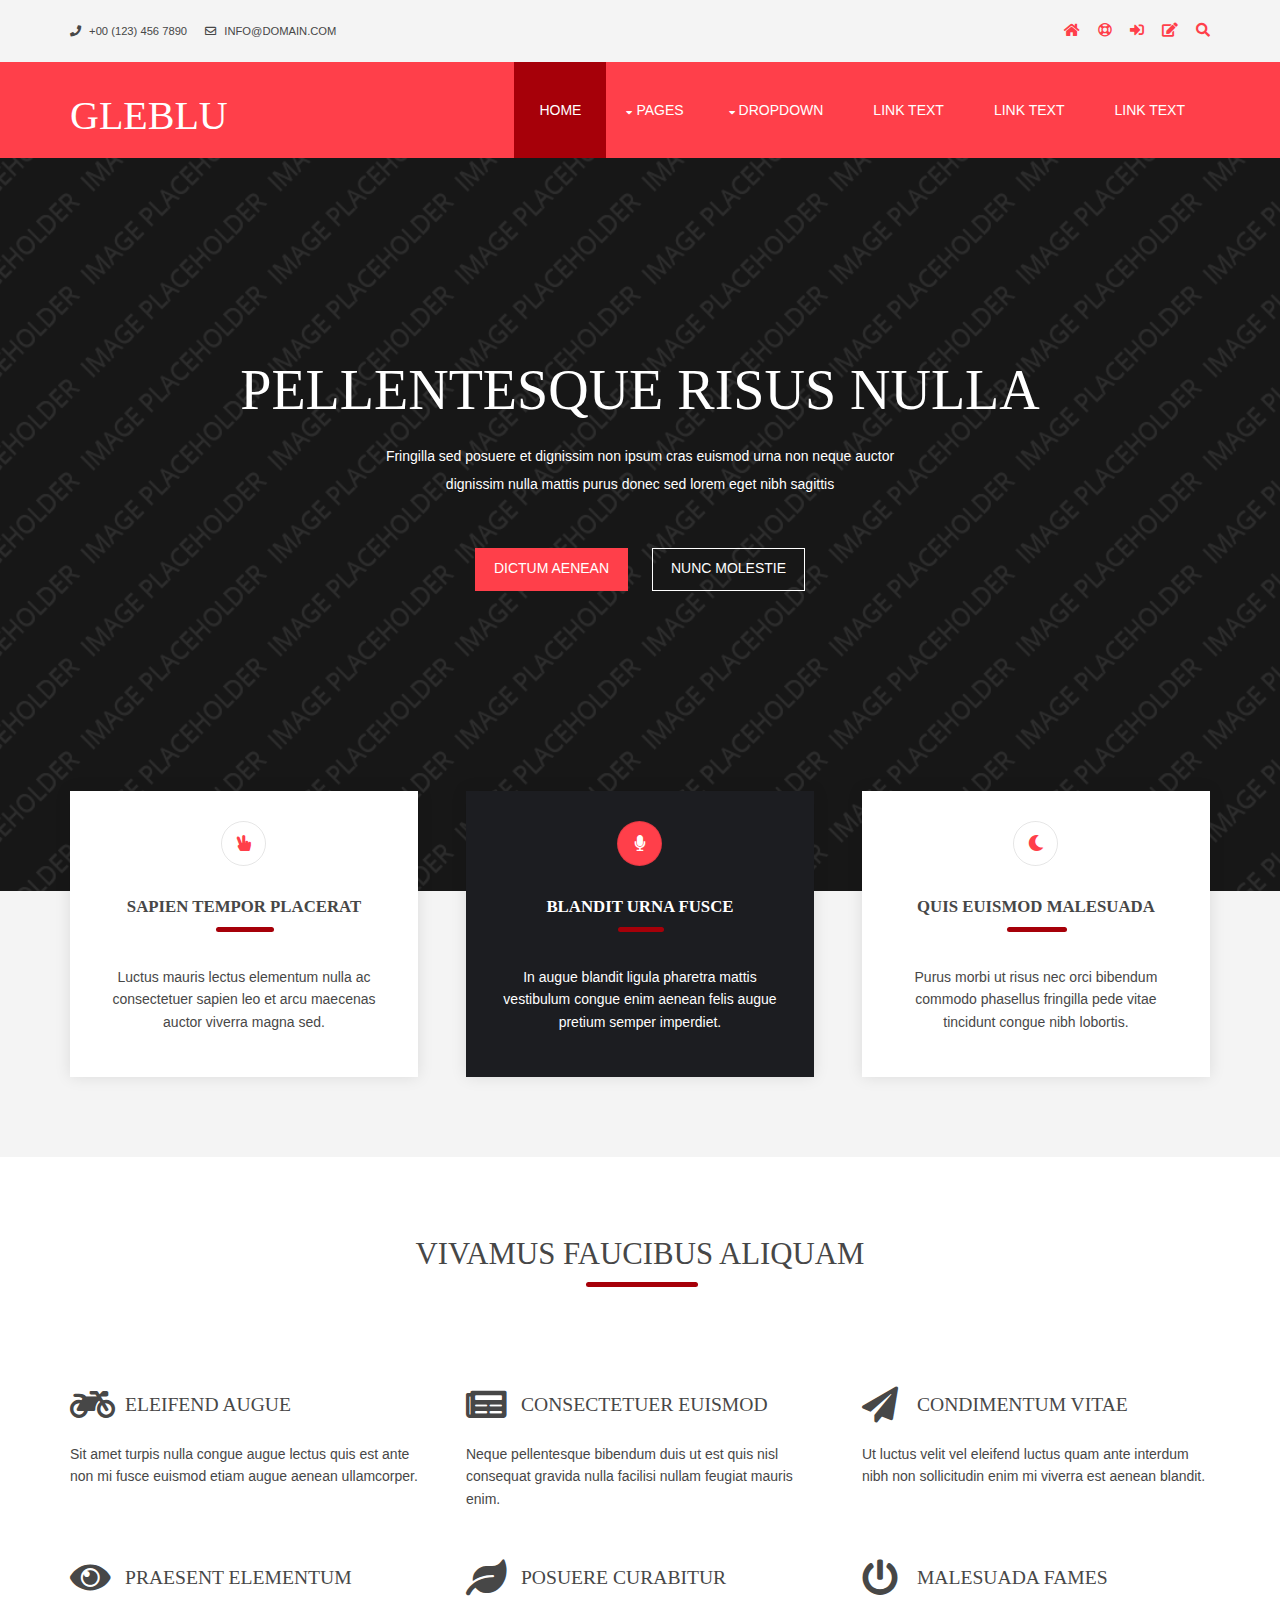
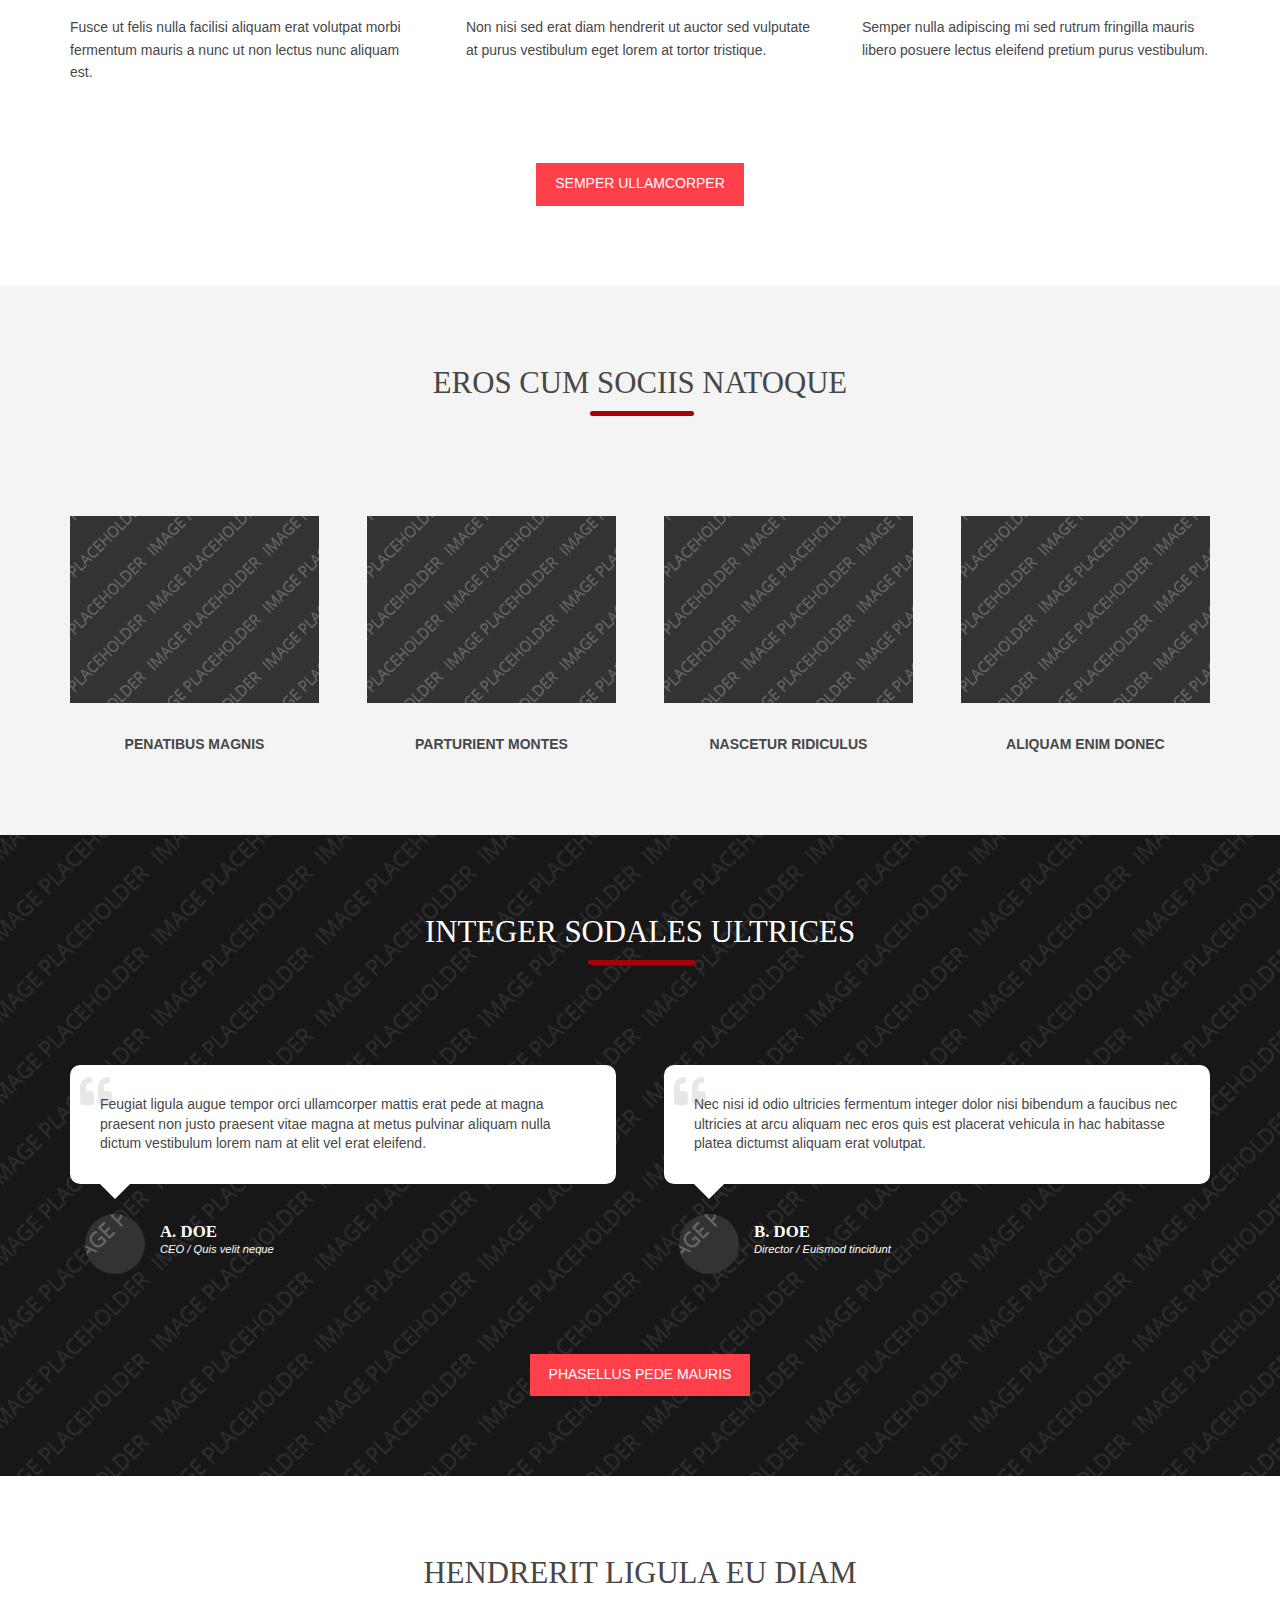
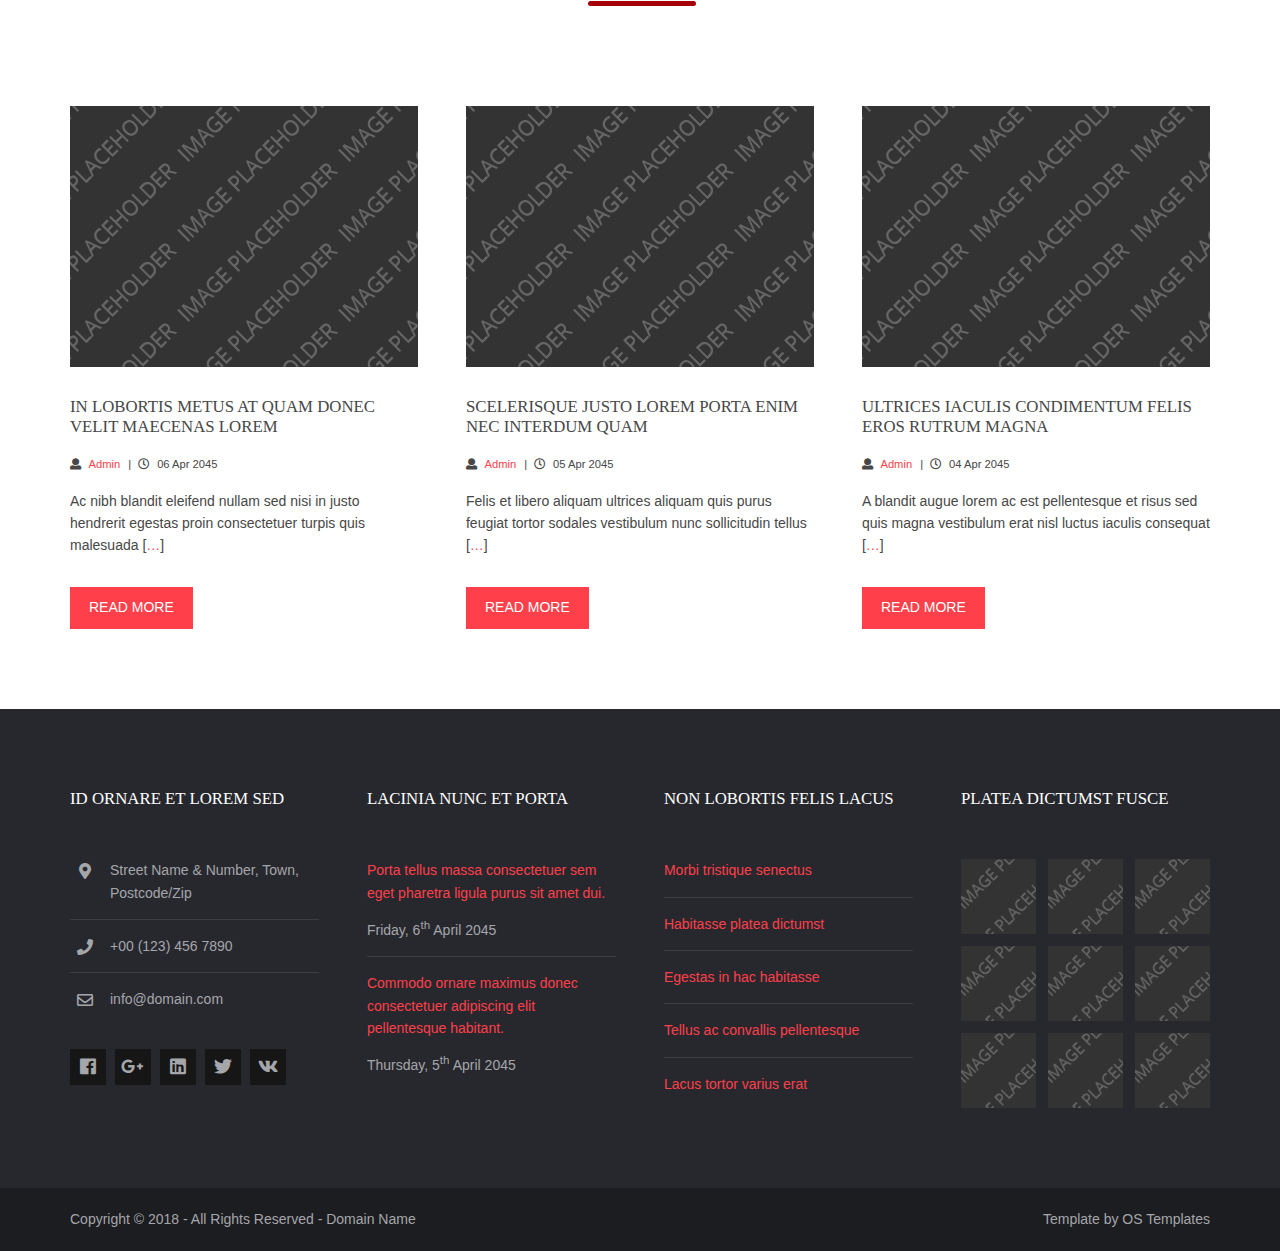
<file: Front-End/gleblu/index.html>
<!DOCTYPE html>
<!--
Template Name: Gleblu
Author: <a href="https://www.os-templates.com/">OS Templates</a>
Author URI: https://www.os-templates.com/
Copyright: OS-Templates.com
Licence: Free to use under our free template licence terms
Licence URI: https://www.os-templates.com/template-terms
-->
<html lang="">
<!-- To declare your language - read more here: https://www.w3.org/International/questions/qa-html-language-declarations -->
<head>
<title>Gleblu</title>
<meta charset="utf-8">
<meta name="viewport" content="width=device-width, initial-scale=1.0, maximum-scale=1.0, user-scalable=no">
<link href="layout/styles/layout.css" rel="stylesheet" type="text/css" media="all">
</head>
<body id="top">
<!-- ################################################################################################ -->
<!-- ################################################################################################ -->
<!-- ################################################################################################ -->
<div class="wrapper row0">
  <div id="topbar" class="hoc clear">
    <div class="fl_left"> 
      <!-- ################################################################################################ -->
      <ul class="nospace">
        <li><i class="fas fa-phone rgtspace-5"></i> +00 (123) 456 7890</li>
        <li><i class="far fa-envelope rgtspace-5"></i> info@domain.com</li>
      </ul>
      <!-- ################################################################################################ -->
    </div>
    <div class="fl_right"> 
      <!-- ################################################################################################ -->
      <ul class="nospace">
        <li><a href="index.html"><i class="fas fa-home"></i></a></li>
        <li><a href="#" title="Help Centre"><i class="far fa-life-ring"></i></a></li>
        <li><a href="#" title="Login"><i class="fas fa-sign-in-alt"></i></a></li>
        <li><a href="#" title="Sign Up"><i class="fas fa-edit"></i></a></li>
        <li id="searchform">
          <div>
            <form action="#" method="post">
              <fieldset>
                <legend>Quick Search:</legend>
                <input type="text" placeholder="Enter search term&hellip;">
                <button type="submit"><i class="fas fa-search"></i></button>
              </fieldset>
            </form>
          </div>
        </li>
      </ul>
      <!-- ################################################################################################ -->
    </div>
  </div>
</div>
<!-- ################################################################################################ -->
<!-- ################################################################################################ -->
<!-- ################################################################################################ -->
<div class="wrapper row1">
  <header id="header" class="hoc clear">
    <div id="logo" class="fl_left"> 
      <!-- ################################################################################################ -->
      <h1><a href="index.html">Gleblu</a></h1>
      <!-- ################################################################################################ -->
    </div>
    <nav id="mainav" class="fl_right"> 
      <!-- ################################################################################################ -->
      <ul class="clear">
        <li class="active"><a href="index.html">Home</a></li>
        <li><a class="drop" href="#">Pages</a>
          <ul>
            <li><a href="pages/gallery.html">Gallery</a></li>
            <li><a href="pages/full-width.html">Full Width</a></li>
            <li><a href="pages/sidebar-left.html">Sidebar Left</a></li>
            <li><a href="pages/sidebar-right.html">Sidebar Right</a></li>
            <li><a href="pages/basic-grid.html">Basic Grid</a></li>
            <li><a href="pages/font-icons.html">Font Icons</a></li>
          </ul>
        </li>
        <li><a class="drop" href="#">Dropdown</a>
          <ul>
            <li><a href="#">Level 2</a></li>
            <li><a class="drop" href="#">Level 2 + Drop</a>
              <ul>
                <li><a href="#">Level 3</a></li>
                <li><a href="#">Level 3</a></li>
                <li><a href="#">Level 3</a></li>
              </ul>
            </li>
            <li><a href="#">Level 2</a></li>
          </ul>
        </li>
        <li><a href="#">Link Text</a></li>
        <li><a href="#">Link Text</a></li>
        <li><a href="#">Link Text</a></li>
      </ul>
      <!-- ################################################################################################ -->
    </nav>
  </header>
</div>
<!-- ################################################################################################ -->
<!-- ################################################################################################ -->
<!-- ################################################################################################ -->
<div class="wrapper bgded overlay" style="background-image:url('images/demo/backgrounds/01.png');">
  <div id="pageintro" class="hoc clear"> 
    <!-- ################################################################################################ -->
    <article>
      <h3 class="heading">Pellentesque risus nulla</h3>
      <p>Fringilla sed posuere et dignissim non ipsum cras euismod urna non neque auctor dignissim nulla mattis purus donec sed lorem eget nibh sagittis</p>
      <footer>
        <ul class="nospace inline pushright">
          <li><a class="btn" href="#">Dictum aenean</a></li>
          <li><a class="btn inverse" href="#">Nunc molestie</a></li>
        </ul>
      </footer>
    </article>
    <!-- ################################################################################################ -->
  </div>
</div>
<!-- ################################################################################################ -->
<!-- ################################################################################################ -->
<!-- ################################################################################################ -->
<div class="wrapper row2">
  <section id="introblocks" class="hoc container clear"> 
    <!-- ################################################################################################ -->
    <ul class="nospace group">
      <li class="one_third first">
        <article><a href="#"><i class="fas fa-hand-peace"></i></a>
          <h6 class="heading underline">Sapien tempor placerat</h6>
          <p>Luctus mauris lectus elementum nulla ac consectetuer sapien leo et arcu maecenas auctor viverra magna sed.</p>
        </article>
      </li>
      <li class="one_third">
        <article class="active"><a href="#"><i class="fas fa-microphone"></i></a>
          <h6 class="heading underline">Blandit urna fusce</h6>
          <p>In augue blandit ligula pharetra mattis vestibulum congue enim aenean felis augue pretium semper imperdiet.</p>
        </article>
      </li>
      <li class="one_third">
        <article><a href="#"><i class="fas fa-moon"></i></a>
          <h6 class="heading underline">Quis euismod malesuada</h6>
          <p>Purus morbi ut risus nec orci bibendum commodo phasellus fringilla pede vitae tincidunt congue nibh lobortis.</p>
        </article>
      </li>
    </ul>
    <!-- ################################################################################################ -->
  </section>
</div>
<!-- ################################################################################################ -->
<!-- ################################################################################################ -->
<!-- ################################################################################################ -->
<div class="wrapper row3">
  <main class="hoc container clear"> 
    <!-- main body -->
    <!-- ################################################################################################ -->
    <div class="center btmspace-80">
      <h6 class="heading underline font-x2">Vivamus faucibus aliquam</h6>
    </div>
    <ul class="nospace group overview btmspace-80">
      <li class="one_third">
        <article>
          <div class="clear"><a href="#"><i class="fas fa-motorcycle"></i></a>
            <h6 class="heading">Eleifend augue</h6>
          </div>
          <p>Sit amet turpis nulla congue augue lectus quis est ante non mi fusce euismod etiam augue aenean ullamcorper.</p>
        </article>
      </li>
      <li class="one_third">
        <article>
          <div class="clear"><a href="#"><i class="fas fa-newspaper"></i></a>
            <h6 class="heading">Consectetuer euismod</h6>
          </div>
          <p>Neque pellentesque bibendum duis ut est quis nisl consequat gravida nulla facilisi nullam feugiat mauris enim.</p>
        </article>
      </li>
      <li class="one_third">
        <article>
          <div class="clear"><a href="#"><i class="fas fa-paper-plane"></i></a>
            <h6 class="heading">Condimentum vitae</h6>
          </div>
          <p>Ut luctus velit vel eleifend luctus quam ante interdum nibh non sollicitudin enim mi viverra est aenean blandit.</p>
        </article>
      </li>
      <li class="one_third">
        <article>
          <div class="clear"><a href="#"><i class="fas fa-eye"></i></a>
            <h6 class="heading">Praesent elementum</h6>
          </div>
          <p>Fusce ut felis nulla facilisi aliquam erat volutpat morbi fermentum mauris a nunc ut non lectus nunc aliquam est.</p>
        </article>
      </li>
      <li class="one_third">
        <article>
          <div class="clear"><a href="#"><i class="fas fa-leaf"></i></a>
            <h6 class="heading">Posuere curabitur</h6>
          </div>
          <p>Non nisi sed erat diam hendrerit ut auctor sed vulputate at purus vestibulum eget lorem at tortor tristique.</p>
        </article>
      </li>
      <li class="one_third">
        <article>
          <div class="clear"><a href="#"><i class="fas fa-power-off"></i></a>
            <h6 class="heading">Malesuada fames</h6>
          </div>
          <p>Semper nulla adipiscing mi sed rutrum fringilla mauris libero posuere lectus eleifend pretium purus vestibulum.</p>
        </article>
      </li>
    </ul>
    <footer class="center"><a class="btn" href="#">Semper ullamcorper</a></footer>
    <!-- ################################################################################################ -->
    <!-- / main body -->
    <div class="clear"></div>
  </main>
</div>
<!-- ################################################################################################ -->
<!-- ################################################################################################ -->
<!-- ################################################################################################ -->
<div class="wrapper row2">
  <section class="hoc container clear"> 
    <!-- ################################################################################################ -->
    <div class="center btmspace-80">
      <h6 class="heading underline font-x2">Eros cum sociis natoque</h6>
    </div>
    <ul class="nospace group">
      <li class="one_quarter first">
        <figure class="fixwidth"><a class="imgover btmspace-30" href="#"><img src="images/demo/348x261.png" alt=""></a>
          <figcaption class="bold uppercase center">Penatibus magnis</figcaption>
        </figure>
      </li>
      <li class="one_quarter">
        <figure class="fixwidth"><a class="imgover btmspace-30" href="#"><img src="images/demo/348x261.png" alt=""></a>
          <figcaption class="bold uppercase center">Parturient montes</figcaption>
        </figure>
      </li>
      <li class="one_quarter">
        <figure class="fixwidth"><a class="imgover btmspace-30" href="#"><img src="images/demo/348x261.png" alt=""></a>
          <figcaption class="bold uppercase center">Nascetur ridiculus</figcaption>
        </figure>
      </li>
      <li class="one_quarter">
        <figure class="fixwidth"><a class="imgover btmspace-30" href="#"><img src="images/demo/348x261.png" alt=""></a>
          <figcaption class="bold uppercase center">Aliquam enim donec</figcaption>
        </figure>
      </li>
    </ul>
    <!-- ################################################################################################ -->
  </section>
</div>
<!-- ################################################################################################ -->
<!-- ################################################################################################ -->
<!-- ################################################################################################ -->
<div class="wrapper bgded overlay" style="background-image:url('images/demo/backgrounds/01.png');">
  <section class="hoc container clear"> 
    <!-- ################################################################################################ -->
    <div class="center btmspace-80">
      <h6 class="heading underline font-x2">Integer sodales ultrices</h6>
    </div>
    <ul id="testimonials" class="nospace group btmspace-80">
      <li class="one_half first">
        <blockquote>Feugiat ligula augue tempor orci ullamcorper mattis erat pede at magna praesent non justo praesent vitae magna at metus pulvinar aliquam nulla dictum vestibulum lorem nam at elit vel erat eleifend.</blockquote>
        <figure class="clear"><img class="circle" src="images/demo/60x60.png" alt="">
          <figcaption>
            <h6 class="heading">A. Doe</h6>
            <em>CEO / Quis velit neque</em></figcaption>
        </figure>
      </li>
      <li class="one_half">
        <blockquote>Nec nisi id odio ultricies fermentum integer dolor nisi bibendum a faucibus nec ultricies at arcu aliquam nec eros quis est placerat vehicula in hac habitasse platea dictumst aliquam erat volutpat.</blockquote>
        <figure class="clear"><img class="circle" src="images/demo/60x60.png" alt="">
          <figcaption>
            <h6 class="heading">B. Doe</h6>
            <em>Director / Euismod tincidunt</em></figcaption>
        </figure>
      </li>
    </ul>
    <footer class="center"><a class="btn" href="#">Phasellus pede mauris</a></footer>
    <!-- ################################################################################################ -->
  </section>
</div>
<!-- ################################################################################################ -->
<!-- ################################################################################################ -->
<!-- ################################################################################################ -->
<div class="wrapper row3">
  <section class="hoc container clear"> 
    <!-- ################################################################################################ -->
    <div class="center btmspace-80">
      <h6 class="heading underline font-x2">Hendrerit ligula eu diam</h6>
    </div>
    <ul id="latest" class="nospace group">
      <li class="one_third first">
        <article>
          <figure><a class="imgover" href="#"><img src="images/demo/348x261.png" alt=""></a></figure>
          <div class="excerpt">
            <h6 class="heading">In lobortis metus at quam donec velit maecenas lorem</h6>
            <ul class="nospace meta">
              <li><i class="fas fa-user rgtspace-5"></i> <a href="#">Admin</a></li>
              <li><i class="far fa-clock rgtspace-5"></i>
                <time datetime="2045-04-06T08:15+00:00">06 Apr 2045</time>
              </li>
            </ul>
            <p>Ac nibh blandit eleifend nullam sed nisi in justo hendrerit egestas proin consectetuer turpis quis malesuada [<a href="#">&hellip;</a>]</p>
            <footer><a class="btn" href="#">Read More</a></footer>
          </div>
        </article>
      </li>
      <li class="one_third">
        <article>
          <figure><a class="imgover" href="#"><img src="images/demo/348x261.png" alt=""></a></figure>
          <div class="excerpt">
            <h6 class="heading">Scelerisque justo lorem porta enim nec interdum quam</h6>
            <ul class="nospace meta">
              <li><i class="fas fa-user rgtspace-5"></i> <a href="#">Admin</a></li>
              <li><i class="far fa-clock rgtspace-5"></i>
                <time datetime="2045-04-05T08:15+00:00">05 Apr 2045</time>
              </li>
            </ul>
            <p>Felis et libero aliquam ultrices aliquam quis purus feugiat tortor sodales vestibulum nunc sollicitudin tellus [<a href="#">&hellip;</a>]</p>
            <footer><a class="btn" href="#">Read More</a></footer>
          </div>
        </article>
      </li>
      <li class="one_third">
        <article>
          <figure><a class="imgover" href="#"><img src="images/demo/348x261.png" alt=""></a></figure>
          <div class="excerpt">
            <h6 class="heading">Ultrices iaculis condimentum felis eros rutrum magna</h6>
            <ul class="nospace meta">
              <li><i class="fas fa-user rgtspace-5"></i> <a href="#">Admin</a></li>
              <li><i class="far fa-clock rgtspace-5"></i>
                <time datetime="2045-04-04T08:15+00:00">04 Apr 2045</time>
              </li>
            </ul>
            <p>A blandit augue lorem ac est pellentesque et risus sed quis magna vestibulum erat nisl luctus iaculis consequat [<a href="#">&hellip;</a>]</p>
            <footer><a class="btn" href="#">Read More</a></footer>
          </div>
        </article>
      </li>
    </ul>
    <!-- ################################################################################################ -->
  </section>
</div>
<!-- ################################################################################################ -->
<!-- ################################################################################################ -->
<!-- ################################################################################################ -->
<div class="wrapper row4">
  <footer id="footer" class="hoc clear"> 
    <!-- ################################################################################################ -->
    <div class="one_quarter first">
      <h6 class="heading">Id ornare et lorem sed</h6>
      <ul class="nospace linklist contact btmspace-30">
        <li><i class="fas fa-map-marker-alt"></i>
          <address>
          Street Name &amp; Number, Town, Postcode/Zip
          </address>
        </li>
        <li><i class="fas fa-phone"></i> +00 (123) 456 7890</li>
        <li><i class="far fa-envelope"></i> info@domain.com</li>
      </ul>
      <ul class="faico clear">
        <li><a class="faicon-facebook" href="#"><i class="fab fa-facebook"></i></a></li>
        <li><a class="faicon-google-plus" href="#"><i class="fab fa-google-plus-g"></i></a></li>
        <li><a class="faicon-linkedin" href="#"><i class="fab fa-linkedin"></i></a></li>
        <li><a class="faicon-twitter" href="#"><i class="fab fa-twitter"></i></a></li>
        <li><a class="faicon-vk" href="#"><i class="fab fa-vk"></i></a></li>
      </ul>
    </div>
    <div class="one_quarter">
      <h6 class="heading">Lacinia nunc et porta</h6>
      <ul class="nospace linklist">
        <li>
          <article>
            <p class="nospace btmspace-10"><a href="#">Porta tellus massa consectetuer sem eget pharetra ligula purus sit amet dui.</a></p>
            <time class="block font-xs" datetime="2045-04-06">Friday, 6<sup>th</sup> April 2045</time>
          </article>
        </li>
        <li>
          <article>
            <p class="nospace btmspace-10"><a href="#">Commodo ornare maximus donec consectetuer adipiscing elit pellentesque habitant.</a></p>
            <time class="block font-xs" datetime="2045-04-05">Thursday, 5<sup>th</sup> April 2045</time>
          </article>
        </li>
      </ul>
    </div>
    <div class="one_quarter">
      <h6 class="heading">Non lobortis felis lacus</h6>
      <ul class="nospace linklist">
        <li><a href="#">Morbi tristique senectus</a></li>
        <li><a href="#">Habitasse platea dictumst</a></li>
        <li><a href="#">Egestas in hac habitasse</a></li>
        <li><a href="#">Tellus ac convallis pellentesque</a></li>
        <li><a href="#">Lacus tortor varius erat</a></li>
      </ul>
    </div>
    <div class="one_quarter">
      <h6 class="heading">Platea dictumst fusce</h6>
      <ul class="nospace clear latestimg">
        <li><a class="imgover" href="#"><img src="images/demo/100x100.png" alt=""></a></li>
        <li><a class="imgover" href="#"><img src="images/demo/100x100.png" alt=""></a></li>
        <li><a class="imgover" href="#"><img src="images/demo/100x100.png" alt=""></a></li>
        <li><a class="imgover" href="#"><img src="images/demo/100x100.png" alt=""></a></li>
        <li><a class="imgover" href="#"><img src="images/demo/100x100.png" alt=""></a></li>
        <li><a class="imgover" href="#"><img src="images/demo/100x100.png" alt=""></a></li>
        <li><a class="imgover" href="#"><img src="images/demo/100x100.png" alt=""></a></li>
        <li><a class="imgover" href="#"><img src="images/demo/100x100.png" alt=""></a></li>
        <li><a class="imgover" href="#"><img src="images/demo/100x100.png" alt=""></a></li>
      </ul>
    </div>
    <!-- ################################################################################################ -->
  </footer>
</div>
<!-- ################################################################################################ -->
<!-- ################################################################################################ -->
<!-- ################################################################################################ -->
<div class="wrapper row5">
  <div id="copyright" class="hoc clear"> 
    <!-- ################################################################################################ -->
    <p class="fl_left">Copyright &copy; 2018 - All Rights Reserved - <a href="#">Domain Name</a></p>
    <p class="fl_right">Template by <a target="_blank" href="https://www.os-templates.com/" title="Free Website Templates">OS Templates</a></p>
    <!-- ################################################################################################ -->
  </div>
</div>
<!-- ################################################################################################ -->
<!-- ################################################################################################ -->
<!-- ################################################################################################ -->
<a id="backtotop" href="#top"><i class="fas fa-chevron-up"></i></a>
<!-- JAVASCRIPTS -->
<script src="layout/scripts/jquery.min.js"></script>
<script src="layout/scripts/jquery.backtotop.js"></script>
<script src="layout/scripts/jquery.mobilemenu.js"></script>
</body>
</html>
</file>
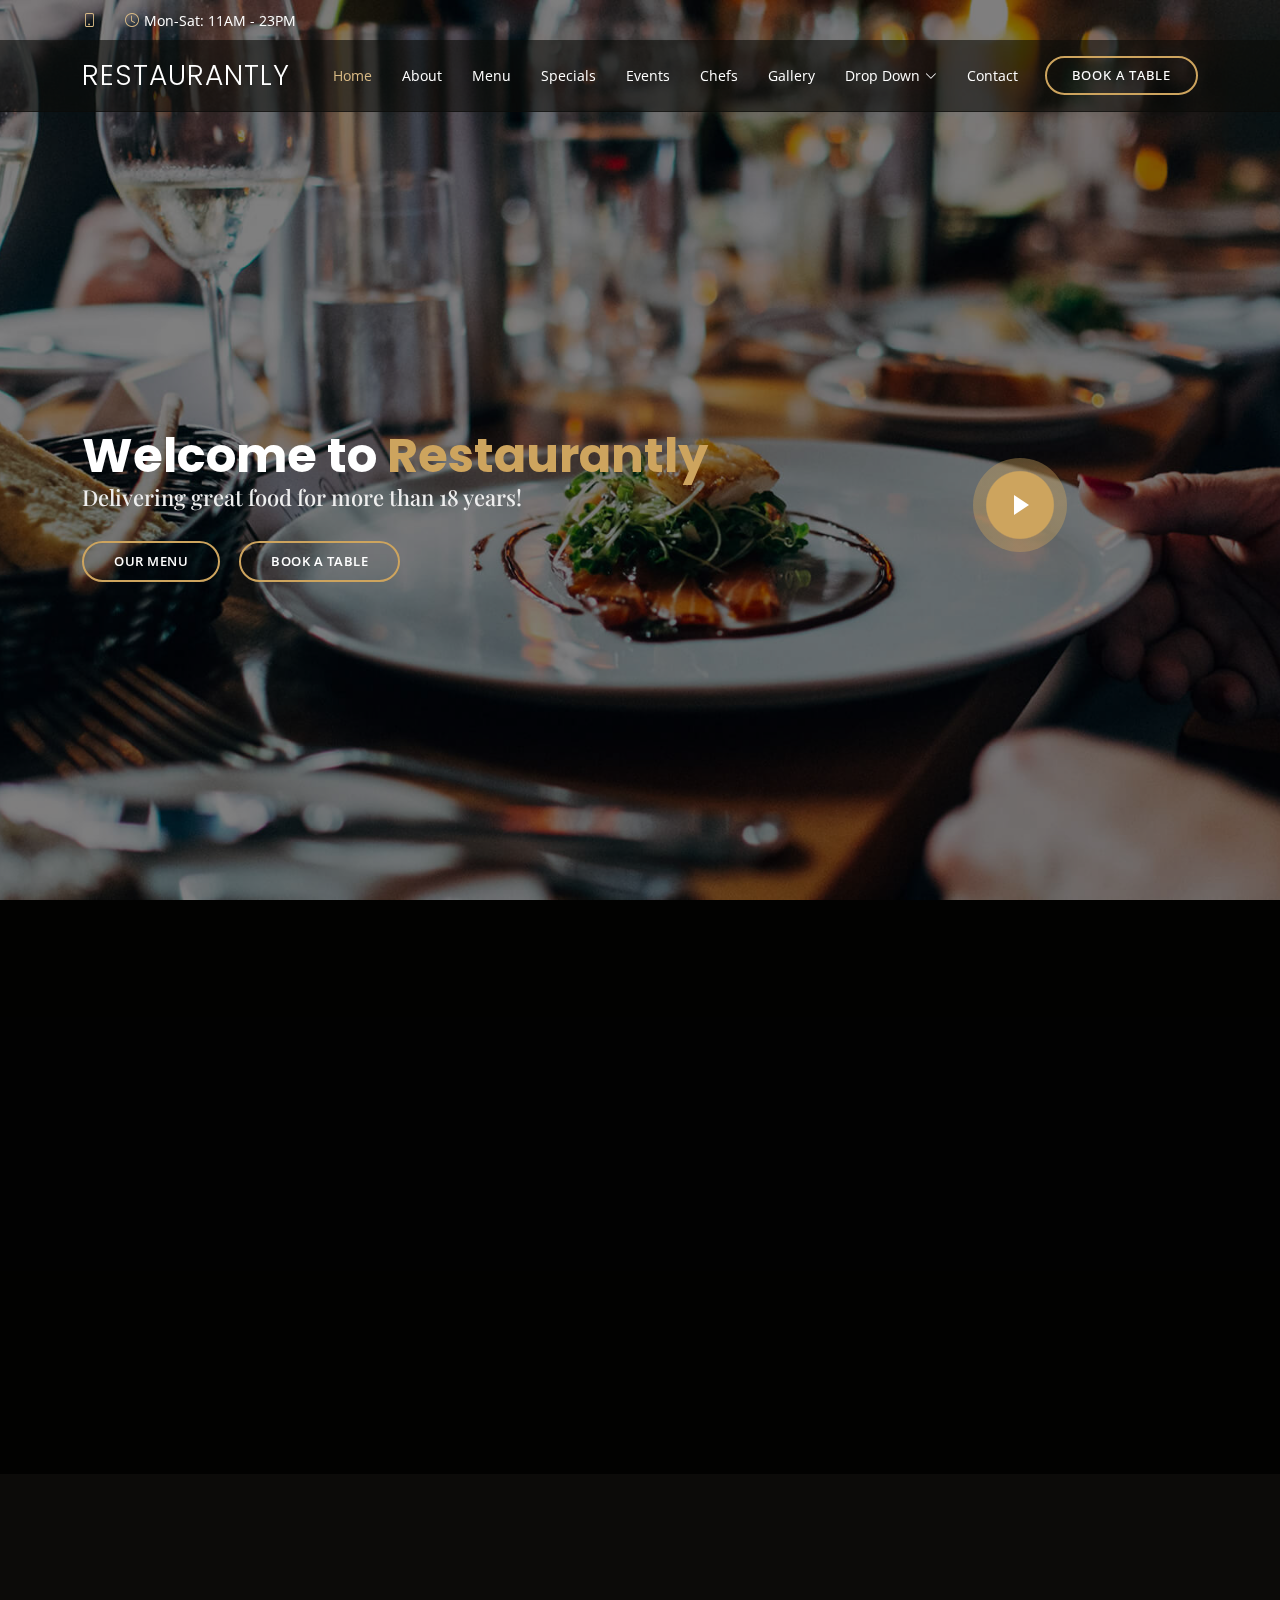
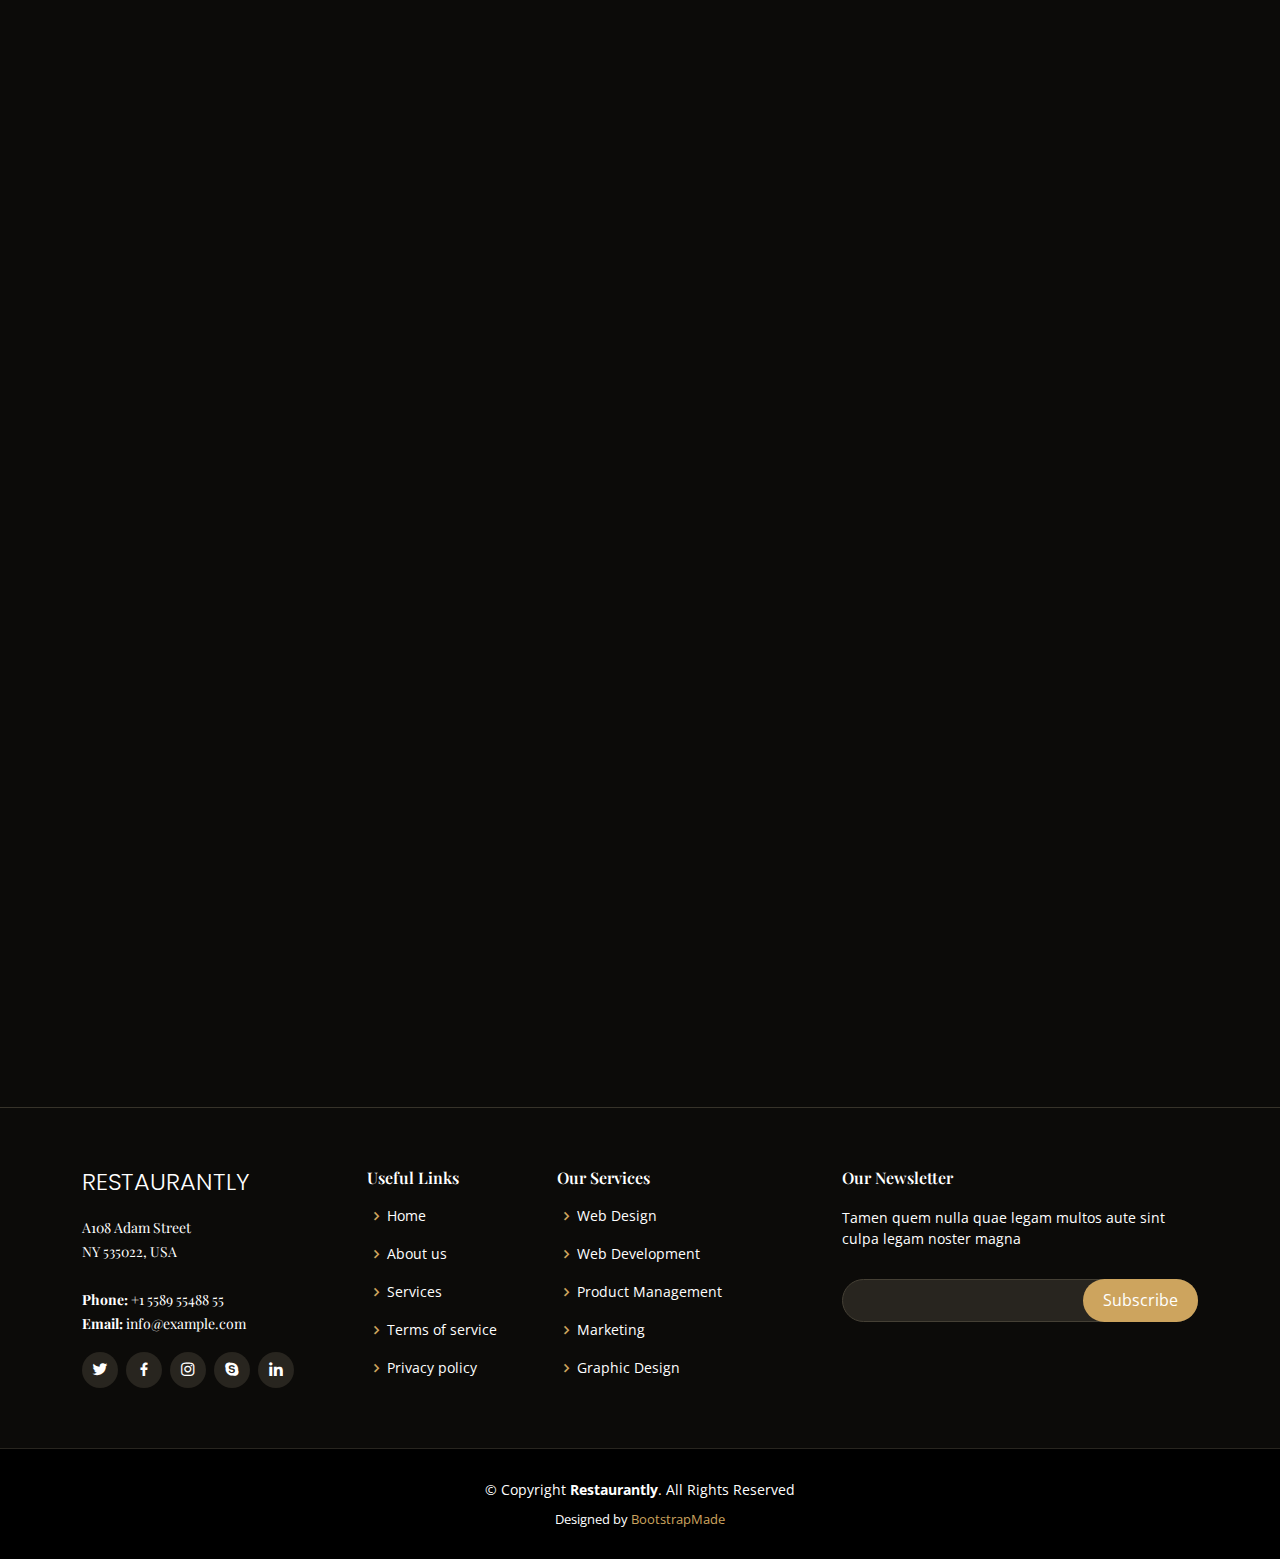
<file: Front-End/Restaurantly/index.html>
<!DOCTYPE html>
<html lang="en">

<head>
  <meta charset="utf-8">
  <meta content="width=device-width, initial-scale=1.0" name="viewport">

  <title>Ashreens Recepies</title>
  <meta content="" name="description">
  <meta content="" name="keywords">

  <!-- Favicons -->
  <link href="assets/img/favicon.png" rel="icon">
  <link href="assets/img/apple-touch-icon.png" rel="apple-touch-icon">

  <!-- Google Fonts -->
  <link href="https://fonts.googleapis.com/css?family=Open+Sans:300,300i,400,400i,600,600i,700,700i|Playfair+Display:ital,wght@0,400;0,500;0,600;0,700;1,400;1,500;1,600;1,700|Poppins:300,300i,400,400i,500,500i,600,600i,700,700i" rel="stylesheet">

  <!-- Vendor CSS Files -->
  <link href="assets/vendor/animate.css/animate.min.css" rel="stylesheet">
  <link href="assets/vendor/aos/aos.css" rel="stylesheet">
  <link href="assets/vendor/bootstrap/css/bootstrap.min.css" rel="stylesheet">
  <link href="assets/vendor/bootstrap-icons/bootstrap-icons.css" rel="stylesheet">
  <link href="assets/vendor/boxicons/css/boxicons.min.css" rel="stylesheet">
  <link href="assets/vendor/glightbox/css/glightbox.min.css" rel="stylesheet">
  <link href="assets/vendor/swiper/swiper-bundle.min.css" rel="stylesheet">

 
  <link href="assets/css/style.css" rel="stylesheet">

 
</head>

<body>


  <div id="topbar" class="d-flex align-items-center fixed-top">
    <div class="container d-flex justify-content-center justify-content-md-between">

      <div class="contact-info d-flex align-items-center">
        <i class="bi bi-phone d-flex align-items-center"><span></span></i>
        <i class="bi bi-clock d-flex align-items-center ms-4"><span> Mon-Sat: 11AM - 23PM</span></i>
      </div>

      <div class="languages d-none d-md-flex align-items-center">
        <ul>
          <!-- <li>En</li>
          <li><a href="#">De</a></li> -->
        </ul>
      </div>
    </div>
  </div>

  <!-- ======= Header ======= -->
  <header id="header" class="fixed-top d-flex align-items-cente">
    <div class="container-fluid container-xl d-flex align-items-center justify-content-lg-between">

      <h1 class="logo me-auto me-lg-0"><a href="index.html">Restaurantly</a></h1>
      <!-- Uncomment below if you prefer to use an image logo -->
      <!-- <a href="index.html" class="logo me-auto me-lg-0"><img src="assets/img/logo.png" alt="" class="img-fluid"></a>-->

      <nav id="navbar" class="navbar order-last order-lg-0">
        <ul>
          <li><a class="nav-link scrollto active" href="#hero">Home</a></li>
          <li><a class="nav-link scrollto" href="#about">About</a></li>
          <li><a class="nav-link scrollto" href="#menu">Menu</a></li>
          <li><a class="nav-link scrollto" href="#specials">Specials</a></li>
          <li><a class="nav-link scrollto" href="#events">Events</a></li>
          <li><a class="nav-link scrollto" href="#chefs">Chefs</a></li>
          <li><a class="nav-link scrollto" href="#gallery">Gallery</a></li>
          <li class="dropdown"><a href="#"><span>Drop Down</span> <i class="bi bi-chevron-down"></i></a>
            <ul>
              <li><a href="#">Drop Down 1</a></li>
              <li class="dropdown"><a href="#"><span>Deep Drop Down</span> <i class="bi bi-chevron-right"></i></a>
                <ul>
                  <li><a href="#">Deep Drop Down 1</a></li>
                  <li><a href="#">Deep Drop Down 2</a></li>
                  <li><a href="#">Deep Drop Down 3</a></li>
                  <li><a href="#">Deep Drop Down 4</a></li>
                  <li><a href="#">Deep Drop Down 5</a></li>
                </ul>
              </li>
              <li><a href="#">Drop Down 2</a></li>
              <li><a href="#">Drop Down 3</a></li>
              <li><a href="#">Drop Down 4</a></li>
            </ul>
          </li>
          <li><a class="nav-link scrollto" href="#contact">Contact</a></li>
        </ul>
        <i class="bi bi-list mobile-nav-toggle"></i>
      </nav><!-- .navbar -->
      <a href="#book-a-table" class="book-a-table-btn scrollto d-none d-lg-flex">Book a table</a>

    </div>
  </header><!-- End Header -->

  <!-- ======= Hero Section ======= -->
  <section id="hero" class="d-flex align-items-center">
    <div class="container position-relative text-center text-lg-start" data-aos="zoom-in" data-aos-delay="100">
      <div class="row">
        <div class="col-lg-8">
          <h1>Welcome to <span>Restaurantly</span></h1>
          <h2>Delivering great food for more than 18 years!</h2>

          <div class="btns">
            <a href="#menu" class="btn-menu animated fadeInUp scrollto">Our Menu</a>
            <a href="#book-a-table" class="btn-book animated fadeInUp scrollto">Book a Table</a>
          </div>
        </div>
        <div class="col-lg-4 d-flex align-items-center justify-content-center position-relative" data-aos="zoom-in" data-aos-delay="200">
          <a href="https://www.youtube.com/watch?v=u6BOC7CDUTQ" class="glightbox play-btn"></a>
        </div>

      </div>
    </div>
  </section><!-- End Hero -->

  <main id="main">

    <!-- ======= About Section ======= -->
    <section id="about" class="about">
      <div class="container" data-aos="fade-up">

        <div class="row">
          <div class="col-lg-6 order-1 order-lg-2" data-aos="zoom-in" data-aos-delay="100">
            <div class="about-img">
              <img src="assets/img/about.jpg" alt="">
            </div>
          </div>
          <div class="col-lg-6 pt-4 pt-lg-0 order-2 order-lg-1 content">
            <h3>Voluptatem dignissimos provident quasi corporis voluptates sit assumenda.</h3>
            <p class="fst-italic">
              Lorem ipsum dolor sit amet, consectetur adipiscing elit, sed do eiusmod tempor incididunt ut labore et dolore
              magna aliqua.
            </p>
            <ul>
              <li><i class="bi bi-check-circle"></i> Ullamco laboris nisi ut aliquip ex ea commodo consequat.</li>
              <li><i class="bi bi-check-circle"></i> Duis aute irure dolor in reprehenderit in voluptate velit.</li>
              <li><i class="bi bi-check-circle"></i> Ullamco laboris nisi ut aliquip ex ea commodo consequat. Duis aute irure dolor in reprehenderit in voluptate trideta storacalaperda mastiro dolore eu fugiat nulla pariatur.</li>
            </ul>
            <p>
              Ullamco laboris nisi ut aliquip ex ea commodo consequat. Duis aute irure dolor in reprehenderit in voluptate
              velit esse cillum dolore eu fugiat nulla pariatur. Excepteur sint occaecat cupidatat non proident, sunt in
              culpa qui officia deserunt mollit anim id est laborum
            </p>
          </div>
        </div>

      </div>
    </section><!-- End About Section -->

    <!-- ======= Why Us Section ======= -->
    <section id="why-us" class="why-us">
      <div class="container" data-aos="fade-up">

        <div class="section-title">
          <h2>Why Us</h2>
          <p>Why Choose Our Restaurant</p>
        </div>

        <div class="row">

          <div class="col-lg-4">
            <div class="box" data-aos="zoom-in" data-aos-delay="100">
              <span>01</span>
              <h4>Lorem Ipsum</h4>
              <p>Ulamco laboris nisi ut aliquip ex ea commodo consequat. Et consectetur ducimus vero placeat</p>
            </div>
          </div>

          <div class="col-lg-4 mt-4 mt-lg-0">
            <div class="box" data-aos="zoom-in" data-aos-delay="200">
              <span>02</span>
              <h4>Repellat Nihil</h4>
              <p>Dolorem est fugiat occaecati voluptate velit esse. Dicta veritatis dolor quod et vel dire leno para dest</p>
            </div>
          </div>

          <div class="col-lg-4 mt-4 mt-lg-0">
            <div class="box" data-aos="zoom-in" data-aos-delay="300">
              <span>03</span>
              <h4> Ad ad velit qui</h4>
              <p>Molestiae officiis omnis illo asperiores. Aut doloribus vitae sunt debitis quo vel nam quis</p>
            </div>
          </div>

        </div>

      </div>
    </section><!-- End Why Us Section -->

    <!-- ======= Menu Section ======= -->
    <section id="menu" class="menu section-bg">
      <div class="container" data-aos="fade-up">

        <div class="section-title">
          <h2>Menu</h2>
          <p>Check Our Tasty Menu</p>
        </div>

        <div class="row" data-aos="fade-up" data-aos-delay="100">
          <div class="col-lg-12 d-flex justify-content-center">
            <ul id="menu-flters">
              <li data-filter="*" class="filter-active">All</li>
              <li data-filter=".filter-starters">Starters</li>
              <li data-filter=".filter-salads">Salads</li>
              <li data-filter=".filter-specialty">Specialty</li>
            </ul>
          </div>
        </div>

        <div class="row menu-container" data-aos="fade-up" data-aos-delay="200">

          <div class="col-lg-6 menu-item filter-starters">
            <img src="assets/img/menu/lobster-bisque.jpg" class="menu-img" alt="">
            <div class="menu-content">
              <a href="#">Lobster Bisque</a><span>$5.95</span>
            </div>
            <div class="menu-ingredients">
              Lorem, deren, trataro, filede, nerada
            </div>
          </div>

          <div class="col-lg-6 menu-item filter-specialty">
            <img src="assets/img/menu/bread-barrel.jpg" class="menu-img" alt="">
            <div class="menu-content">
              <a href="#">Bread Barrel</a><span>$6.95</span>
            </div>
            <div class="menu-ingredients">
              Lorem, deren, trataro, filede, nerada
            </div>
          </div>

          <div class="col-lg-6 menu-item filter-starters">
            <img src="assets/img/menu/cake.jpg" class="menu-img" alt="">
            <div class="menu-content">
              <a href="#">Crab Cake</a><span>$7.95</span>
            </div>
            <div class="menu-ingredients">
              A delicate crab cake served on a toasted roll with lettuce and tartar sauce
            </div>
          </div>

          <div class="col-lg-6 menu-item filter-salads">
            <img src="assets/img/menu/caesar.jpg" class="menu-img" alt="">
            <div class="menu-content">
              <a href="#">Caesar Selections</a><span>$8.95</span>
            </div>
            <div class="menu-ingredients">
              Lorem, deren, trataro, filede, nerada
            </div>
          </div>

          <div class="col-lg-6 menu-item filter-specialty">
            <img src="assets/img/menu/tuscan-grilled.jpg" class="menu-img" alt="">
            <div class="menu-content">
              <a href="#">Tuscan Grilled</a><span>$9.95</span>
            </div>
            <div class="menu-ingredients">
              Grilled chicken with provolone, artichoke hearts, and roasted red pesto
            </div>
          </div>

          <div class="col-lg-6 menu-item filter-starters">
            <img src="assets/img/menu/mozzarella.jpg" class="menu-img" alt="">
            <div class="menu-content">
              <a href="#">Mozzarella Stick</a><span>$4.95</span>
            </div>
            <div class="menu-ingredients">
              Lorem, deren, trataro, filede, nerada
            </div>
          </div>

          <div class="col-lg-6 menu-item filter-salads">
            <img src="assets/img/menu/greek-salad.jpg" class="menu-img" alt="">
            <div class="menu-content">
              <a href="#">Greek Salad</a><span>$9.95</span>
            </div>
            <div class="menu-ingredients">
              Fresh spinach, crisp romaine, tomatoes, and Greek olives
            </div>
          </div>

          <div class="col-lg-6 menu-item filter-salads">
            <img src="assets/img/menu/spinach-salad.jpg" class="menu-img" alt="">
            <div class="menu-content">
              <a href="#">Spinach Salad</a><span>$9.95</span>
            </div>
            <div class="menu-ingredients">
              Fresh spinach with mushrooms, hard boiled egg, and warm bacon vinaigrette
            </div>
          </div>

          <div class="col-lg-6 menu-item filter-specialty">
            <img src="assets/img/menu/lobster-roll.jpg" class="menu-img" alt="">
            <div class="menu-content">
              <a href="#">Lobster Roll</a><span>$12.95</span>
            </div>
            <div class="menu-ingredients">
              Plump lobster meat, mayo and crisp lettuce on a toasted bulky roll
            </div>
          </div>

        </div>

      </div>
    </section><!-- End Menu Section -->

    <!-- ======= Specials Section ======= -->
    <section id="specials" class="specials">
      <div class="container" data-aos="fade-up">

        <div class="section-title">
          <h2>Specials</h2>
          <p>Check Our Specials</p>
        </div>

        <div class="row" data-aos="fade-up" data-aos-delay="100">
          <div class="col-lg-3">
            <ul class="nav nav-tabs flex-column">
              <li class="nav-item">
                <a class="nav-link active show" data-bs-toggle="tab" href="#tab-1">Modi sit est</a>
              </li>
              <li class="nav-item">
                <a class="nav-link" data-bs-toggle="tab" href="#tab-2">Unde praesentium sed</a>
              </li>
              <li class="nav-item">
                <a class="nav-link" data-bs-toggle="tab" href="#tab-3">Pariatur explicabo vel</a>
              </li>
              <li class="nav-item">
                <a class="nav-link" data-bs-toggle="tab" href="#tab-4">Nostrum qui quasi</a>
              </li>
              <li class="nav-item">
                <a class="nav-link" data-bs-toggle="tab" href="#tab-5">Iusto ut expedita aut</a>
              </li>
            </ul>
          </div>
          <div class="col-lg-9 mt-4 mt-lg-0">
            <div class="tab-content">
              <div class="tab-pane active show" id="tab-1">
                <div class="row">
                  <div class="col-lg-8 details order-2 order-lg-1">
                    <h3>Architecto ut aperiam autem id</h3>
                    <p class="fst-italic">Qui laudantium consequatur laborum sit qui ad sapiente dila parde sonata raqer a videna mareta paulona marka</p>
                    <p>Et nobis maiores eius. Voluptatibus ut enim blanditiis atque harum sint. Laborum eos ipsum ipsa odit magni. Incidunt hic ut molestiae aut qui. Est repellat minima eveniet eius et quis magni nihil. Consequatur dolorem quaerat quos qui similique accusamus nostrum rem vero</p>
                  </div>
                  <div class="col-lg-4 text-center order-1 order-lg-2">
                    <img src="assets/img/specials-1.png" alt="" class="img-fluid">
                  </div>
                </div>
              </div>
              <div class="tab-pane" id="tab-2">
                <div class="row">
                  <div class="col-lg-8 details order-2 order-lg-1">
                    <h3>Et blanditiis nemo veritatis excepturi</h3>
                    <p class="fst-italic">Qui laudantium consequatur laborum sit qui ad sapiente dila parde sonata raqer a videna mareta paulona marka</p>
                    <p>Ea ipsum voluptatem consequatur quis est. Illum error ullam omnis quia et reiciendis sunt sunt est. Non aliquid repellendus itaque accusamus eius et velit ipsa voluptates. Optio nesciunt eaque beatae accusamus lerode pakto madirna desera vafle de nideran pal</p>
                  </div>
                  <div class="col-lg-4 text-center order-1 order-lg-2">
                    <img src="assets/img/specials-2.png" alt="" class="img-fluid">
                  </div>
                </div>
              </div>
              <div class="tab-pane" id="tab-3">
                <div class="row">
                  <div class="col-lg-8 details order-2 order-lg-1">
                    <h3>Impedit facilis occaecati odio neque aperiam sit</h3>
                    <p class="fst-italic">Eos voluptatibus quo. Odio similique illum id quidem non enim fuga. Qui natus non sunt dicta dolor et. In asperiores velit quaerat perferendis aut</p>
                    <p>Iure officiis odit rerum. Harum sequi eum illum corrupti culpa veritatis quisquam. Neque necessitatibus illo rerum eum ut. Commodi ipsam minima molestiae sed laboriosam a iste odio. Earum odit nesciunt fugiat sit ullam. Soluta et harum voluptatem optio quae</p>
                  </div>
                  <div class="col-lg-4 text-center order-1 order-lg-2">
                    <img src="assets/img/specials-3.png" alt="" class="img-fluid">
                  </div>
                </div>
              </div>
              <div class="tab-pane" id="tab-4">
                <div class="row">
                  <div class="col-lg-8 details order-2 order-lg-1">
                    <h3>Fuga dolores inventore laboriosam ut est accusamus laboriosam dolore</h3>
                    <p class="fst-italic">Totam aperiam accusamus. Repellat consequuntur iure voluptas iure porro quis delectus</p>
                    <p>Eaque consequuntur consequuntur libero expedita in voluptas. Nostrum ipsam necessitatibus aliquam fugiat debitis quis velit. Eum ex maxime error in consequatur corporis atque. Eligendi asperiores sed qui veritatis aperiam quia a laborum inventore</p>
                  </div>
                  <div class="col-lg-4 text-center order-1 order-lg-2">
                    <img src="assets/img/specials-4.png" alt="" class="img-fluid">
                  </div>
                </div>
              </div>
              <div class="tab-pane" id="tab-5">
                <div class="row">
                  <div class="col-lg-8 details order-2 order-lg-1">
                    <h3>Est eveniet ipsam sindera pad rone matrelat sando reda</h3>
                    <p class="fst-italic">Omnis blanditiis saepe eos autem qui sunt debitis porro quia.</p>
                    <p>Exercitationem nostrum omnis. Ut reiciendis repudiandae minus. Omnis recusandae ut non quam ut quod eius qui. Ipsum quia odit vero atque qui quibusdam amet. Occaecati sed est sint aut vitae molestiae voluptate vel</p>
                  </div>
                  <div class="col-lg-4 text-center order-1 order-lg-2">
                    <img src="assets/img/specials-5.png" alt="" class="img-fluid">
                  </div>
                </div>
              </div>
            </div>
          </div>
        </div>

      </div>
    </section><!-- End Specials Section -->

    <!-- ======= Events Section ======= -->
    <section id="events" class="events">
      <div class="container" data-aos="fade-up">

        <div class="section-title">
          <h2>Events</h2>
          <p>Organize Your Events in our Restaurant</p>
        </div>

        <div class="events-slider swiper" data-aos="fade-up" data-aos-delay="100">
          <div class="swiper-wrapper">

            <div class="swiper-slide">
              <div class="row event-item">
                <div class="col-lg-6">
                  <img src="assets/img/event-birthday.jpg" class="img-fluid" alt="">
                </div>
                <div class="col-lg-6 pt-4 pt-lg-0 content">
                  <h3>Birthday Parties</h3>
                  <div class="price">
                    <p><span>$189</span></p>
                  </div>
                  <p class="fst-italic">
                    Lorem ipsum dolor sit amet, consectetur adipiscing elit, sed do eiusmod tempor incididunt ut labore et dolore
                    magna aliqua.
                  </p>
                  <ul>
                    <li><i class="bi bi-check-circled"></i> Ullamco laboris nisi ut aliquip ex ea commodo consequat.</li>
                    <li><i class="bi bi-check-circled"></i> Duis aute irure dolor in reprehenderit in voluptate velit.</li>
                    <li><i class="bi bi-check-circled"></i> Ullamco laboris nisi ut aliquip ex ea commodo consequat.</li>
                  </ul>
                  <p>
                    Ullamco laboris nisi ut aliquip ex ea commodo consequat. Duis aute irure dolor in reprehenderit in voluptate
                    velit esse cillum dolore eu fugiat nulla pariatur
                  </p>
                </div>
              </div>
            </div><!-- End testimonial item -->

            <div class="swiper-slide">
              <div class="row event-item">
                <div class="col-lg-6">
                  <img src="assets/img/event-private.jpg" class="img-fluid" alt="">
                </div>
                <div class="col-lg-6 pt-4 pt-lg-0 content">
                  <h3>Private Parties</h3>
                  <div class="price">
                    <p><span>$290</span></p>
                  </div>
                  <p class="fst-italic">
                    Lorem ipsum dolor sit amet, consectetur adipiscing elit, sed do eiusmod tempor incididunt ut labore et dolore
                    magna aliqua.
                  </p>
                  <ul>
                    <li><i class="bi bi-check-circled"></i> Ullamco laboris nisi ut aliquip ex ea commodo consequat.</li>
                    <li><i class="bi bi-check-circled"></i> Duis aute irure dolor in reprehenderit in voluptate velit.</li>
                    <li><i class="bi bi-check-circled"></i> Ullamco laboris nisi ut aliquip ex ea commodo consequat.</li>
                  </ul>
                  <p>
                    Ullamco laboris nisi ut aliquip ex ea commodo consequat. Duis aute irure dolor in reprehenderit in voluptate
                    velit esse cillum dolore eu fugiat nulla pariatur
                  </p>
                </div>
              </div>
            </div><!-- End testimonial item -->

            <div class="swiper-slide">
              <div class="row event-item">
                <div class="col-lg-6">
                  <img src="assets/img/event-custom.jpg" class="img-fluid" alt="">
                </div>
                <div class="col-lg-6 pt-4 pt-lg-0 content">
                  <h3>Custom Parties</h3>
                  <div class="price">
                    <p><span>$99</span></p>
                  </div>
                  <p class="fst-italic">
                    Lorem ipsum dolor sit amet, consectetur adipiscing elit, sed do eiusmod tempor incididunt ut labore et dolore
                    magna aliqua.
                  </p>
                  <ul>
                    <li><i class="bi bi-check-circled"></i> Ullamco laboris nisi ut aliquip ex ea commodo consequat.</li>
                    <li><i class="bi bi-check-circled"></i> Duis aute irure dolor in reprehenderit in voluptate velit.</li>
                    <li><i class="bi bi-check-circled"></i> Ullamco laboris nisi ut aliquip ex ea commodo consequat.</li>
                  </ul>
                  <p>
                    Ullamco laboris nisi ut aliquip ex ea commodo consequat. Duis aute irure dolor in reprehenderit in voluptate
                    velit esse cillum dolore eu fugiat nulla pariatur
                  </p>
                </div>
              </div>
            </div><!-- End testimonial item -->

          </div>
          <div class="swiper-pagination"></div>
        </div>

      </div>
    </section><!-- End Events Section -->

    <!-- ======= Book A Table Section ======= -->
    <section id="book-a-table" class="book-a-table">
      <div class="container" data-aos="fade-up">

        <div class="section-title">
          <h2>Reservation</h2>
          <p>Book a Table</p>
        </div>

        <form action="forms/book-a-table.php" method="post" role="form" class="php-email-form" data-aos="fade-up" data-aos-delay="100">
          <div class="row">
            <div class="col-lg-4 col-md-6 form-group">
              <input type="text" name="name" class="form-control" id="name" placeholder="Your Name" data-rule="minlen:4" data-msg="Please enter at least 4 chars">
              <div class="validate"></div>
            </div>
            <div class="col-lg-4 col-md-6 form-group mt-3 mt-md-0">
              <input type="email" class="form-control" name="email" id="email" placeholder="Your Email" data-rule="email" data-msg="Please enter a valid email">
              <div class="validate"></div>
            </div>
            <div class="col-lg-4 col-md-6 form-group mt-3 mt-md-0">
              <input type="text" class="form-control" name="phone" id="phone" placeholder="Your Phone" data-rule="minlen:4" data-msg="Please enter at least 4 chars">
              <div class="validate"></div>
            </div>
            <div class="col-lg-4 col-md-6 form-group mt-3">
              <input type="text" name="date" class="form-control" id="date" placeholder="Date" data-rule="minlen:4" data-msg="Please enter at least 4 chars">
              <div class="validate"></div>
            </div>
            <div class="col-lg-4 col-md-6 form-group mt-3">
              <input type="text" class="form-control" name="time" id="time" placeholder="Time" data-rule="minlen:4" data-msg="Please enter at least 4 chars">
              <div class="validate"></div>
            </div>
            <div class="col-lg-4 col-md-6 form-group mt-3">
              <input type="number" class="form-control" name="people" id="people" placeholder="# of people" data-rule="minlen:1" data-msg="Please enter at least 1 chars">
              <div class="validate"></div>
            </div>
          </div>
          <div class="form-group mt-3">
            <textarea class="form-control" name="message" rows="5" placeholder="Message"></textarea>
            <div class="validate"></div>
          </div>
          <div class="mb-3">
            <div class="loading">Loading</div>
            <div class="error-message"></div>
            <div class="sent-message">Your booking request was sent. We will call back or send an Email to confirm your reservation. Thank you!</div>
          </div>
          <div class="text-center"><button type="submit">Book a Table</button></div>
        </form>

      </div>
    </section><!-- End Book A Table Section -->

    <!-- ======= Testimonials Section ======= -->
    <section id="testimonials" class="testimonials section-bg">
      <div class="container" data-aos="fade-up">

        <div class="section-title">
          <h2>Testimonials</h2>
          <p>What they're saying about us</p>
        </div>

        <div class="testimonials-slider swiper" data-aos="fade-up" data-aos-delay="100">
          <div class="swiper-wrapper">

            <div class="swiper-slide">
              <div class="testimonial-item">
                <p>
                  <i class="bx bxs-quote-alt-left quote-icon-left"></i>
                  Proin iaculis purus consequat sem cure digni ssim donec porttitora entum suscipit rhoncus. Accusantium quam, ultricies eget id, aliquam eget nibh et. Maecen aliquam, risus at semper.
                  <i class="bx bxs-quote-alt-right quote-icon-right"></i>
                </p>
                <img src="assets/img/testimonials/testimonials-1.jpg" class="testimonial-img" alt="">
                <h3>Saul Goodman</h3>
                <h4>Ceo &amp; Founder</h4>
              </div>
            </div><!-- End testimonial item -->

            <div class="swiper-slide">
              <div class="testimonial-item">
                <p>
                  <i class="bx bxs-quote-alt-left quote-icon-left"></i>
                  Export tempor illum tamen malis malis eram quae irure esse labore quem cillum quid cillum eram malis quorum velit fore eram velit sunt aliqua noster fugiat irure amet legam anim culpa.
                  <i class="bx bxs-quote-alt-right quote-icon-right"></i>
                </p>
                <img src="assets/img/testimonials/testimonials-2.jpg" class="testimonial-img" alt="">
                <h3>Sara Wilsson</h3>
                <h4>Designer</h4>
              </div>
            </div><!-- End testimonial item -->

            <div class="swiper-slide">
              <div class="testimonial-item">
                <p>
                  <i class="bx bxs-quote-alt-left quote-icon-left"></i>
                  Enim nisi quem export duis labore cillum quae magna enim sint quorum nulla quem veniam duis minim tempor labore quem eram duis noster aute amet eram fore quis sint minim.
                  <i class="bx bxs-quote-alt-right quote-icon-right"></i>
                </p>
                <img src="assets/img/testimonials/testimonials-3.jpg" class="testimonial-img" alt="">
                <h3>Jena Karlis</h3>
                <h4>Store Owner</h4>
              </div>
            </div><!-- End testimonial item -->

            <div class="swiper-slide">
              <div class="testimonial-item">
                <p>
                  <i class="bx bxs-quote-alt-left quote-icon-left"></i>
                  Fugiat enim eram quae cillum dolore dolor amet nulla culpa multos export minim fugiat minim velit minim dolor enim duis veniam ipsum anim magna sunt elit fore quem dolore labore illum veniam.
                  <i class="bx bxs-quote-alt-right quote-icon-right"></i>
                </p>
                <img src="assets/img/testimonials/testimonials-4.jpg" class="testimonial-img" alt="">
                <h3>Matt Brandon</h3>
                <h4>Freelancer</h4>
              </div>
            </div><!-- End testimonial item -->

            <div class="swiper-slide">
              <div class="testimonial-item">
                <p>
                  <i class="bx bxs-quote-alt-left quote-icon-left"></i>
                  Quis quorum aliqua sint quem legam fore sunt eram irure aliqua veniam tempor noster veniam enim culpa labore duis sunt culpa nulla illum cillum fugiat legam esse veniam culpa fore nisi cillum quid.
                  <i class="bx bxs-quote-alt-right quote-icon-right"></i>
                </p>
                <img src="assets/img/testimonials/testimonials-5.jpg" class="testimonial-img" alt="">
                <h3>John Larson</h3>
                <h4>Entrepreneur</h4>
              </div>
            </div><!-- End testimonial item -->

          </div>
          <div class="swiper-pagination"></div>
        </div>

      </div>
    </section><!-- End Testimonials Section -->

    <!-- ======= Gallery Section ======= -->
    <section id="gallery" class="gallery">

      <div class="container" data-aos="fade-up">
        <div class="section-title">
          <h2>Gallery</h2>
          <p>Some photos from Our Restaurant</p>
        </div>
      </div>

      <div class="container-fluid" data-aos="fade-up" data-aos-delay="100">

        <div class="row g-0">

          <div class="col-lg-3 col-md-4">
            <div class="gallery-item">
              <a href="assets/img/gallery/gallery-1.jpg" class="gallery-lightbox" data-gall="gallery-item">
                <img src="assets/img/gallery/gallery-1.jpg" alt="" class="img-fluid">
              </a>
            </div>
          </div>

          <div class="col-lg-3 col-md-4">
            <div class="gallery-item">
              <a href="assets/img/gallery/gallery-2.jpg" class="gallery-lightbox" data-gall="gallery-item">
                <img src="assets/img/gallery/gallery-2.jpg" alt="" class="img-fluid">
              </a>
            </div>
          </div>

          <div class="col-lg-3 col-md-4">
            <div class="gallery-item">
              <a href="assets/img/gallery/gallery-3.jpg" class="gallery-lightbox" data-gall="gallery-item">
                <img src="assets/img/gallery/gallery-3.jpg" alt="" class="img-fluid">
              </a>
            </div>
          </div>

          <div class="col-lg-3 col-md-4">
            <div class="gallery-item">
              <a href="assets/img/gallery/gallery-4.jpg" class="gallery-lightbox" data-gall="gallery-item">
                <img src="assets/img/gallery/gallery-4.jpg" alt="" class="img-fluid">
              </a>
            </div>
          </div>

          <div class="col-lg-3 col-md-4">
            <div class="gallery-item">
              <a href="assets/img/gallery/gallery-5.jpg" class="gallery-lightbox" data-gall="gallery-item">
                <img src="assets/img/gallery/gallery-5.jpg" alt="" class="img-fluid">
              </a>
            </div>
          </div>

          <div class="col-lg-3 col-md-4">
            <div class="gallery-item">
              <a href="assets/img/gallery/gallery-6.jpg" class="gallery-lightbox" data-gall="gallery-item">
                <img src="assets/img/gallery/gallery-6.jpg" alt="" class="img-fluid">
              </a>
            </div>
          </div>

          <div class="col-lg-3 col-md-4">
            <div class="gallery-item">
              <a href="assets/img/gallery/gallery-7.jpg" class="gallery-lightbox" data-gall="gallery-item">
                <img src="assets/img/gallery/gallery-7.jpg" alt="" class="img-fluid">
              </a>
            </div>
          </div>

          <div class="col-lg-3 col-md-4">
            <div class="gallery-item">
              <a href="assets/img/gallery/gallery-8.jpg" class="gallery-lightbox" data-gall="gallery-item">
                <img src="assets/img/gallery/gallery-8.jpg" alt="" class="img-fluid">
              </a>
            </div>
          </div>

        </div>

      </div>
    </section><!-- End Gallery Section -->

    <!-- ======= Chefs Section ======= -->
    <section id="chefs" class="chefs">
      <div class="container" data-aos="fade-up">

        <div class="section-title">
          <h2>Chefs</h2>
          <p>Our Proffesional Chefs</p>
        </div>

        <div class="row">

          <div class="col-lg-4 col-md-6">
            <div class="member" data-aos="zoom-in" data-aos-delay="100">
              <img src="assets/img/chefs/chefs-1.jpg" class="img-fluid" alt="">
              <div class="member-info">
                <div class="member-info-content">
                  <h4>Walter White</h4>
                  <span>Master Chef</span>
                </div>
                <div class="social">
                  <a href=""><i class="bi bi-twitter"></i></a>
                  <a href=""><i class="bi bi-facebook"></i></a>
                  <a href=""><i class="bi bi-instagram"></i></a>
                  <a href=""><i class="bi bi-linkedin"></i></a>
                </div>
              </div>
            </div>
          </div>

          <div class="col-lg-4 col-md-6">
            <div class="member" data-aos="zoom-in" data-aos-delay="200">
              <img src="assets/img/chefs/chefs-2.jpg" class="img-fluid" alt="">
              <div class="member-info">
                <div class="member-info-content">
                  <h4>Sarah Jhonson</h4>
                  <span>Patissier</span>
                </div>
                <div class="social">
                  <a href=""><i class="bi bi-twitter"></i></a>
                  <a href=""><i class="bi bi-facebook"></i></a>
                  <a href=""><i class="bi bi-instagram"></i></a>
                  <a href=""><i class="bi bi-linkedin"></i></a>
                </div>
              </div>
            </div>
          </div>

          <div class="col-lg-4 col-md-6">
            <div class="member" data-aos="zoom-in" data-aos-delay="300">
              <img src="assets/img/chefs/chefs-3.jpg" class="img-fluid" alt="">
              <div class="member-info">
                <div class="member-info-content">
                  <h4>William Anderson</h4>
                  <span>Cook</span>
                </div>
                <div class="social">
                  <a href=""><i class="bi bi-twitter"></i></a>
                  <a href=""><i class="bi bi-facebook"></i></a>
                  <a href=""><i class="bi bi-instagram"></i></a>
                  <a href=""><i class="bi bi-linkedin"></i></a>
                </div>
              </div>
            </div>
          </div>

        </div>

      </div>
    </section><!-- End Chefs Section -->

    <!-- ======= Contact Section ======= -->
    <section id="contact" class="contact">
      <div class="container" data-aos="fade-up">

        <div class="section-title">
          <h2>Contact</h2>
          <p>Contact Us</p>
        </div>
      </div>

      <div data-aos="fade-up">
        <iframe style="border:0; width: 100%; height: 350px;" src="https://www.google.com/maps/embed?pb=!1m14!1m8!1m3!1d12097.433213460943!2d-74.0062269!3d40.7101282!3m2!1i1024!2i768!4f13.1!3m3!1m2!1s0x0%3A0xb89d1fe6bc499443!2sDowntown+Conference+Center!5e0!3m2!1smk!2sbg!4v1539943755621" frameborder="0" allowfullscreen></iframe>
      </div>

      <div class="container" data-aos="fade-up">

        <div class="row mt-5">

          <div class="col-lg-4">
            <div class="info">
              <div class="address">
                <i class="bi bi-geo-alt"></i>
                <h4>Location:</h4>
                <p>A108 Adam Street, New York, NY 535022</p>
              </div>

              <div class="open-hours">
                <i class="bi bi-clock"></i>
                <h4>Open Hours:</h4>
                <p>
                  Monday-Saturday:<br>
                  11:00 AM - 2300 PM
                </p>
              </div>

              <div class="email">
                <i class="bi bi-envelope"></i>
                <h4>Email:</h4>
                <p>info@example.com</p>
              </div>

              <div class="phone">
                <i class="bi bi-phone"></i>
                <h4>Call:</h4>
                <p>+1 5589 55488 55s</p>
              </div>

            </div>

          </div>

          <div class="col-lg-8 mt-5 mt-lg-0">

            <form action="forms/contact.php" method="post" role="form" class="php-email-form">
              <div class="row">
                <div class="col-md-6 form-group">
                  <input type="text" name="name" class="form-control" id="name" placeholder="Your Name" required>
                </div>
                <div class="col-md-6 form-group mt-3 mt-md-0">
                  <input type="email" class="form-control" name="email" id="email" placeholder="Your Email" required>
                </div>
              </div>
              <div class="form-group mt-3">
                <input type="text" class="form-control" name="subject" id="subject" placeholder="Subject" required>
              </div>
              <div class="form-group mt-3">
                <textarea class="form-control" name="message" rows="8" placeholder="Message" required></textarea>
              </div>
              <div class="my-3">
                <div class="loading">Loading</div>
                <div class="error-message"></div>
                <div class="sent-message">Your message has been sent. Thank you!</div>
              </div>
              <div class="text-center"><button type="submit">Send Message</button></div>
            </form>

          </div>

        </div>

      </div>
    </section><!-- End Contact Section -->

  </main><!-- End #main -->

  <!-- ======= Footer ======= -->
  <footer id="footer">
    <div class="footer-top">
      <div class="container">
        <div class="row">

          <div class="col-lg-3 col-md-6">
            <div class="footer-info">
              <h3>Restaurantly</h3>
              <p>
                A108 Adam Street <br>
                NY 535022, USA<br><br>
                <strong>Phone:</strong> +1 5589 55488 55<br>
                <strong>Email:</strong> info@example.com<br>
              </p>
              <div class="social-links mt-3">
                <a href="#" class="twitter"><i class="bx bxl-twitter"></i></a>
                <a href="#" class="facebook"><i class="bx bxl-facebook"></i></a>
                <a href="#" class="instagram"><i class="bx bxl-instagram"></i></a>
                <a href="#" class="google-plus"><i class="bx bxl-skype"></i></a>
                <a href="#" class="linkedin"><i class="bx bxl-linkedin"></i></a>
              </div>
            </div>
          </div>

          <div class="col-lg-2 col-md-6 footer-links">
            <h4>Useful Links</h4>
            <ul>
              <li><i class="bx bx-chevron-right"></i> <a href="#">Home</a></li>
              <li><i class="bx bx-chevron-right"></i> <a href="#">About us</a></li>
              <li><i class="bx bx-chevron-right"></i> <a href="#">Services</a></li>
              <li><i class="bx bx-chevron-right"></i> <a href="#">Terms of service</a></li>
              <li><i class="bx bx-chevron-right"></i> <a href="#">Privacy policy</a></li>
            </ul>
          </div>

          <div class="col-lg-3 col-md-6 footer-links">
            <h4>Our Services</h4>
            <ul>
              <li><i class="bx bx-chevron-right"></i> <a href="#">Web Design</a></li>
              <li><i class="bx bx-chevron-right"></i> <a href="#">Web Development</a></li>
              <li><i class="bx bx-chevron-right"></i> <a href="#">Product Management</a></li>
              <li><i class="bx bx-chevron-right"></i> <a href="#">Marketing</a></li>
              <li><i class="bx bx-chevron-right"></i> <a href="#">Graphic Design</a></li>
            </ul>
          </div>

          <div class="col-lg-4 col-md-6 footer-newsletter">
            <h4>Our Newsletter</h4>
            <p>Tamen quem nulla quae legam multos aute sint culpa legam noster magna</p>
            <form action="" method="post">
              <input type="email" name="email"><input type="submit" value="Subscribe">
            </form>

          </div>

        </div>
      </div>
    </div>

    <div class="container">
      <div class="copyright">
        &copy; Copyright <strong><span>Restaurantly</span></strong>. All Rights Reserved
      </div>
      <div class="credits">
        <!-- All the links in the footer should remain intact. -->
        <!-- You can delete the links only if you purchased the pro version. -->
        <!-- Licensing information: https://bootstrapmade.com/license/ -->
        <!-- Purchase the pro version with working PHP/AJAX contact form: https://bootstrapmade.com/restaurantly-restaurant-template/ -->
        Designed by <a href="https://bootstrapmade.com/">BootstrapMade</a>
      </div>
    </div>
  </footer><!-- End Footer -->

  <div id="preloader"></div>
  <a href="#" class="back-to-top d-flex align-items-center justify-content-center"><i class="bi bi-arrow-up-short"></i></a>

  <!-- Vendor JS Files -->
  <script src="assets/vendor/aos/aos.js"></script>
  <script src="assets/vendor/bootstrap/js/bootstrap.bundle.min.js"></script>
  <script src="assets/vendor/glightbox/js/glightbox.min.js"></script>
  <script src="assets/vendor/isotope-layout/isotope.pkgd.min.js"></script>
  <script src="assets/vendor/swiper/swiper-bundle.min.js"></script>
  <script src="assets/vendor/php-email-form/validate.js"></script>

  <!-- Template Main JS File -->
  <script src="assets/js/main.js"></script>

</body>

</html>
</file>
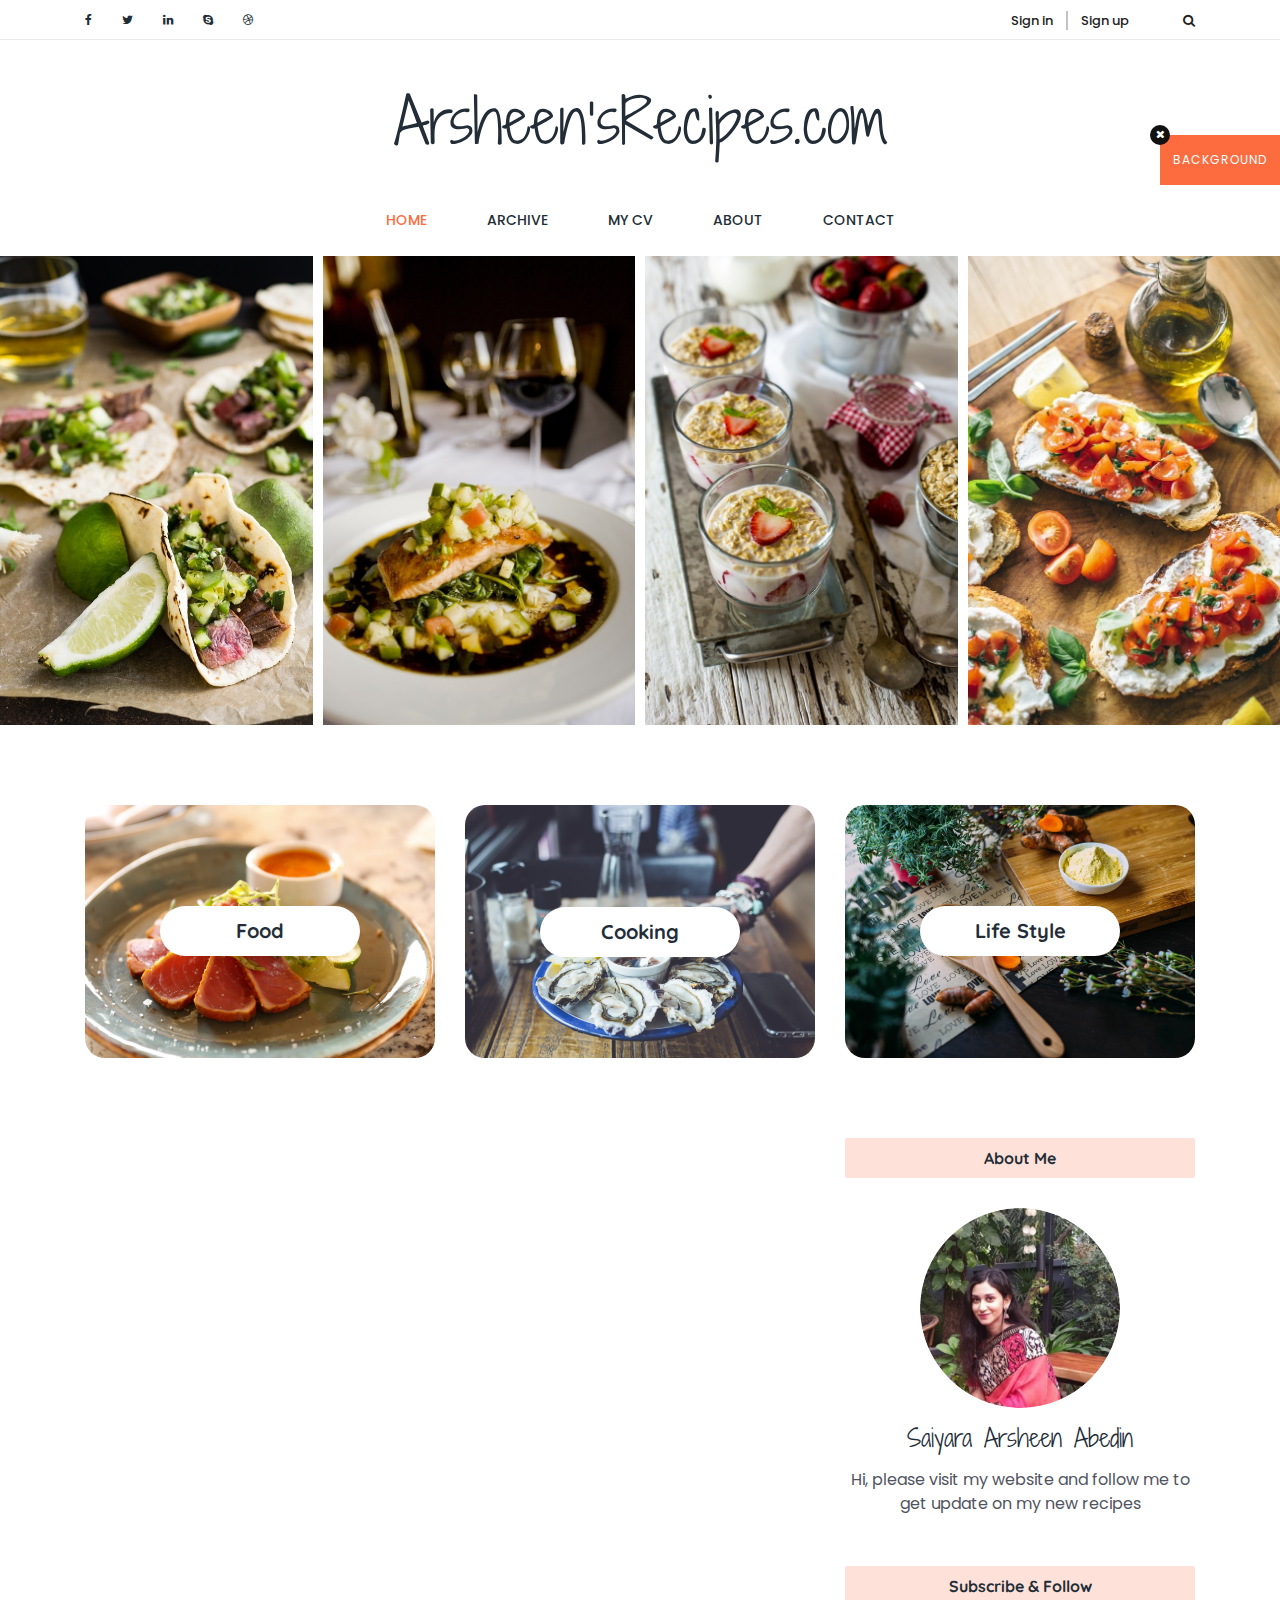
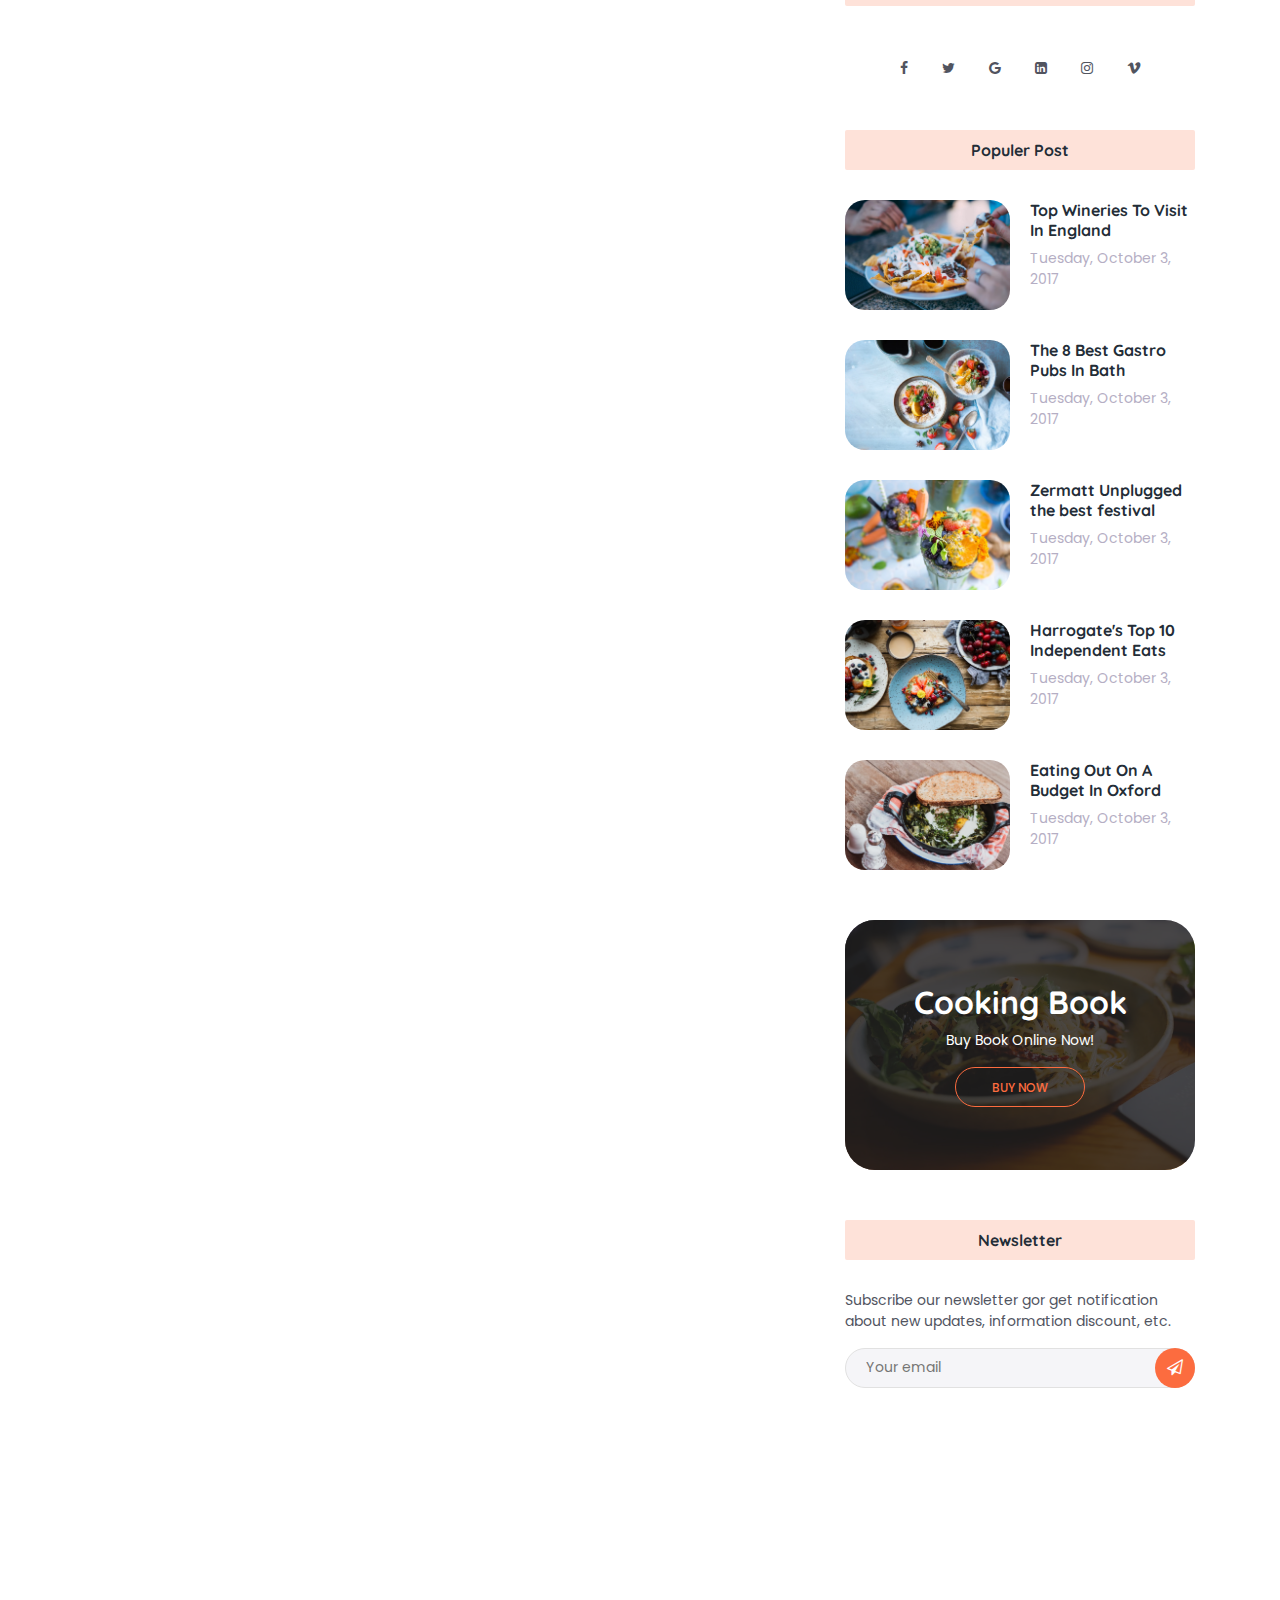
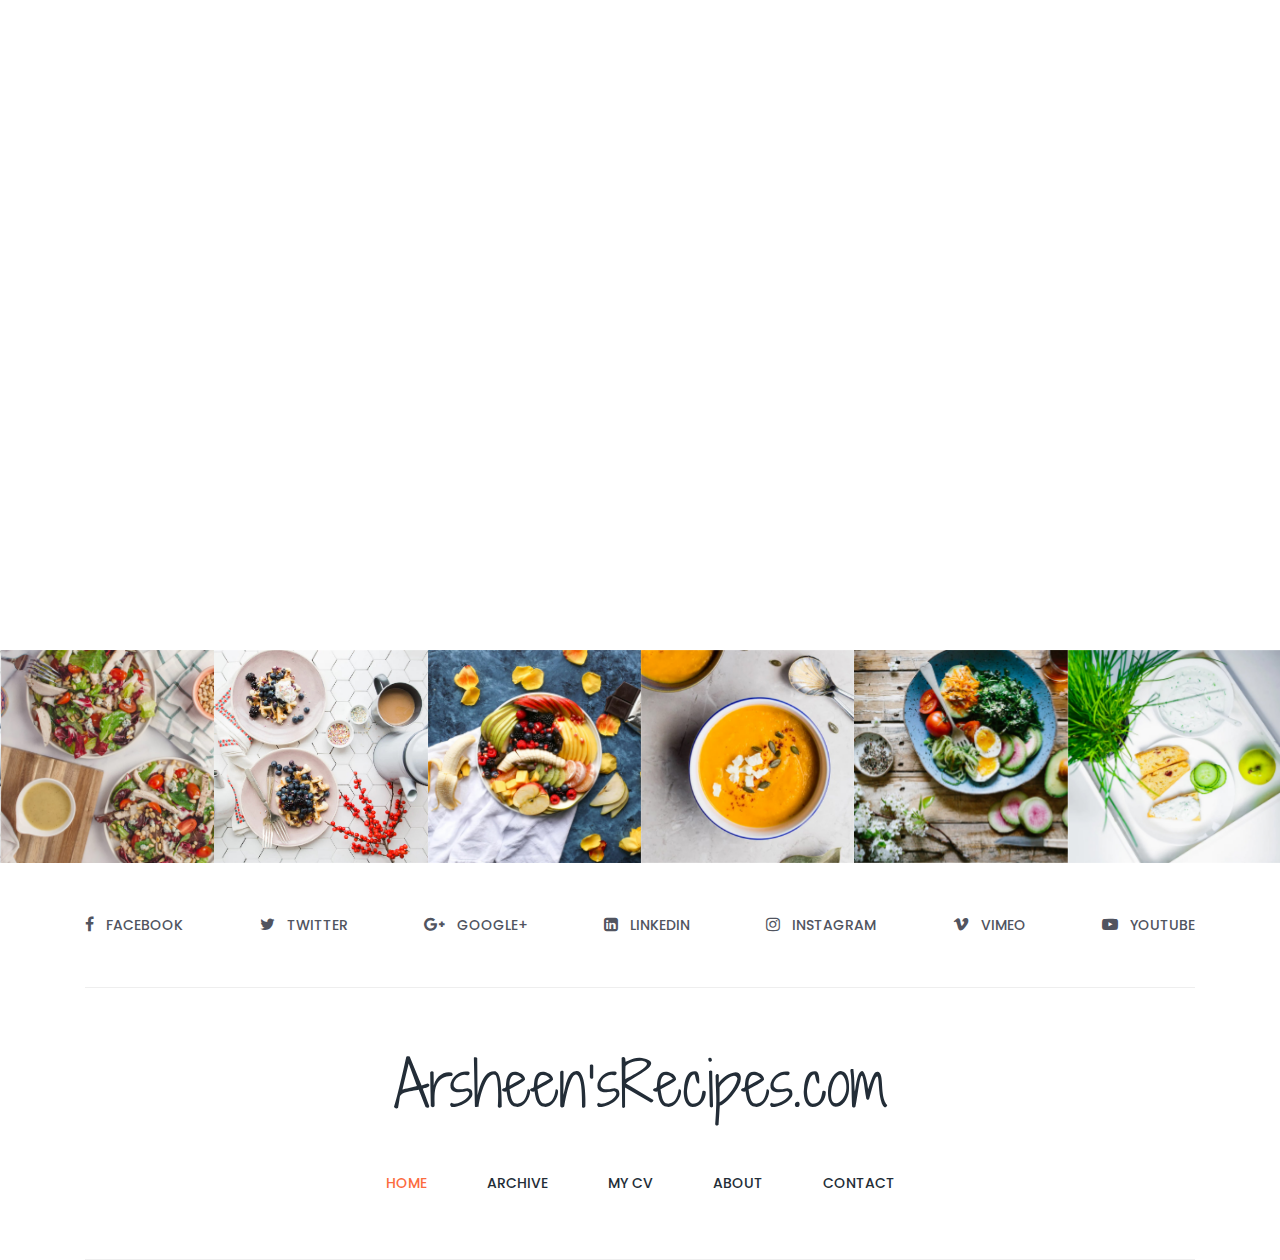
<file: Front-End/yummy-master/index.html>
<!DOCTYPE html>
<html lang="en">

<head>
    <meta charset="UTF-8">
    <meta name="description" content="">
    <meta http-equiv="X-UA-Compatible" content="IE=edge">
    <meta name="viewport" content="width=device-width, initial-scale=1, shrink-to-fit=no">
   
    <title>Arsheen’sRecipes.com</title>

   
    <link rel="icon" href="img/core-img/f.png">

  
    <link href="style.css" rel="stylesheet">

 
    <link href="css/responsive/responsive.css" rel="stylesheet">

</head>
<style>
    
</style>

<body>
    
    <div id="preloader">
        <div class="yummy-load"></div>
    </div>

  
    <div id="pattern-switcher" >
        Background 
    </div>
    <div id="patter-close">
        <i class="fa fa-times" aria-hidden="true"></i>
    </div>

 
    <div class="top_header_area">
        <div class="container">
            <div class="row">
                <div class="col-5 col-sm-6">
                   
                    <div class="top_social_bar">
                        <a href="#"><i class="fa fa-facebook" aria-hidden="true"></i></a>
                        <a href="#"><i class="fa fa-twitter" aria-hidden="true"></i></a>
                        <a href="#"><i class="fa fa-linkedin" aria-hidden="true"></i></a>
                        <a href="#"><i class="fa fa-skype" aria-hidden="true"></i></a>
                        <a href="#"><i class="fa fa-dribbble" aria-hidden="true"></i></a>
                    </div>
                </div>
          
                <div class="col-7 col-sm-6">
                    <div class="signup-search-area d-flex align-items-center justify-content-end">
                        <div class="login_register_area d-flex">
                            <div class="login">
                                <a href="register.html">Sign in</a>
                            </div>
                            <div class="register">
                                <a href="register.html">Sign up</a>
                            </div>
                        </div>
                        <!-- Search Button Area -->
                        <div class="search_button">
                            <a class="searchBtn" href="#"><i class="fa fa-search" aria-hidden="true"></i></a>
                        </div>
                        <!-- Search Form -->
                        <div class="search-hidden-form">
                            <form action="#" method="get">
                                <input type="search" name="search" id="search-anything" placeholder="Search Anything...">
                                <input type="submit" value="" class="d-none">
                                <span class="searchBtn"><i class="fa fa-times" aria-hidden="true"></i></span>
                            </form>
                        </div>
                    </div>
                </div>
            </div>
        </div>
    </div>


    <header class="header_area">
        <div class="container">
            <div class="row">
                <!-- Logo Area Start -->
                <div class="col-12">
                    <div class="logo_area text-center">
                        <a href="index.html" class="yummy-logo">Arsheen’sRecipes.com</a>
                    </div>
                </div>
            </div>

            <div class="row">
                <div class="col-12">
                    <nav class="navbar navbar-expand-lg">
                        <button class="navbar-toggler" type="button" data-toggle="collapse" data-target="#yummyfood-nav" aria-controls="yummyfood-nav" aria-expanded="false" aria-label="Toggle navigation"><i class="fa fa-bars" aria-hidden="true"></i> Menu</button>
                        <!-- Menu Area Start -->
                        <div class="collapse navbar-collapse justify-content-center" id="yummyfood-nav">
                            <ul class="navbar-nav" id="yummy-nav">
                                <li class="nav-item active">
                                    <a class="nav-link" href="index.html">Home <span class="sr-only">(current)</span></a>
                                </li>
                                <li class="nav-item dropdown">
                                 
                                </li>
                                
                              
                                <li class="nav-item">
                                    <a class="nav-link" href="archive.html">Archive</a>
                                </li>
                                <li class="nav-item">
                                    <a class="nav-link" href="index2.html">My CV</a>
                                </li>
                                <li class="nav-item">
                                    <a class="nav-link" href="about.html">About</a>
                                </li>
                                <li class="nav-item">
                                    <a class="nav-link" href="contact.html">Contact</a>
                                </li>
                            </ul>
                        </div>
                    </nav>
                </div>
            </div>
        </div>
    </header>
  
    <section class="welcome-post-sliders owl-carousel">

        <!-- Single Slide -->
        <div class="welcome-single-slide">
            <!-- Post Thumb -->
            <img src="img/bg-img/slide-1.jpg" alt="">
            <!-- Overlay Text -->
            <div class="project_title">
                <div class="post-date-commnents d-flex">
                    <a href="#">May 19, 2017</a>
                    <a href="#">5 Comment</a>
                </div>
                <a href="#">
                    <h5>"Let's take a break, and try"</h5>
                </a>
            </div>
        </div>

        <!-- Single Slide -->
        <div class="welcome-single-slide">
            <!-- Post Thumb -->
            <img src="img/bg-img/slide-2.jpg" alt="">
            <!-- Overlay Text -->
            <div class="project_title">
                <div class="post-date-commnents d-flex">
                    <a href="#">May 19, 2017</a>
                    <a href="#">5 Comment</a>
                </div>
                <a href="#">
                    <h5>"Let's take a break, and try"</h5>
                </a>
            </div>
        </div>

        <!-- Single Slide -->
        <div class="welcome-single-slide">
            <!-- Post Thumb -->
            <img src="img/bg-img/slide-3.jpg" alt="">
            <!-- Overlay Text -->
            <div class="project_title">
                <div class="post-date-commnents d-flex">
                    <a href="#">May 19, 2017</a>
                    <a href="#">5 Comment</a>
                </div>
                <a href="#">
                    <h5>"Let's take a break, and try"</h5>
                </a>
            </div>
        </div>

        <!-- Single Slide -->
        <div class="welcome-single-slide">
            <!-- Post Thumb -->
            <img src="img/bg-img/slide-4.jpg" alt="">
            <!-- Overlay Text -->
            <div class="project_title">
                <div class="post-date-commnents d-flex">
                    <a href="#">May 19, 2017</a>
                    <a href="#">5 Comment</a>
                </div>
                <a href="#">
                    <h5>"Let's take a break, and try"</h5>
                </a>
            </div>
        </div>

        <!-- Single Slide -->
        <div class="welcome-single-slide">
            <!-- Post Thumb -->
            <img src="img/bg-img/slide-4.jpg" alt="">
            <!-- Overlay Text -->
            <div class="project_title">
                <div class="post-date-commnents d-flex">
                    <a href="#">May 19, 2017</a>
                    <a href="#">5 Comment</a>
                </div>
                <a href="#">
                    <h5>"Let's take a break, and try"</h5>
                </a>
            </div>
        </div>

    </section>
  
    <section class="categories_area clearfix" id="about">
        <div class="container">
            <div class="row">
                <div class="col-12 col-md-6 col-lg-4">
                    <div class="single_catagory wow fadeInUp" data-wow-delay=".3s">
                        <img src="img/catagory-img/1.jpg" alt="">
                        <div class="catagory-title">
                            <a href="#">
                                <h5>Food</h5>
                            </a>
                        </div>
                    </div>
                </div>
                <div class="col-12 col-md-6 col-lg-4">
                    <div class="single_catagory wow fadeInUp" data-wow-delay=".6s">
                        <img src="img/catagory-img/2.jpg" alt="">
                        <div class="catagory-title">
                            <a href="#">
                                <h5>Cooking</h5>
                            </a>
                        </div>
                    </div>
                </div>
                <div class="col-12 col-md-6 col-lg-4">
                    <div class="single_catagory wow fadeInUp" data-wow-delay=".9s">
                        <img src="img/catagory-img/3.jpg" alt="">
                        <div class="catagory-title">
                            <a href="#">
                                <h5>Life Style</h5>
                            </a>
                        </div>
                    </div>
                </div>
            </div>
        </div>
    </section>

    <section class="blog_area section_padding_0_80">
        <div class="container">
            <div class="row justify-content-center">
                <div class="col-12 col-lg-8">
                    <div class="row">

                        <!-- Single Post -->
                        <div class="col-12">
                            <div class="single-post wow fadeInUp" data-wow-delay=".2s">
                                <!-- Post Thumb -->
                                <div class="post-thumb">
                                    <img src="img/blog-img/1.jpg" alt="">
                                </div>
                                <!-- Post Content -->
                                <div class="post-content">
                                    <div class="post-meta d-flex">
                                        <div class="post-author-date-area d-flex">
                                            <!-- Post Author -->
                                            <div class="post-author">
                                                <a href="#">By Marian</a>
                                            </div>
                                            <!-- Post Date -->
                                            <div class="post-date">
                                                <a href="#">May 19, 2017</a>
                                            </div>
                                        </div>
                                        <!-- Post Comment & Share Area -->
                                        <div class="post-comment-share-area d-flex">
                                            <!-- Post Favourite -->
                                            <div class="post-favourite">
                                                <a href="#"><i class="fa fa-heart-o" aria-hidden="true"></i> 10</a>
                                            </div>
                                            <!-- Post Comments -->
                                            <div class="post-comments">
                                                <a href="#"><i class="fa fa-comment-o" aria-hidden="true"></i> 12</a>
                                            </div>
                                            <!-- Post Share -->
                                            <div class="post-share">
                                                <a href="#"><i class="fa fa-share-alt" aria-hidden="true"></i></a>
                                            </div>
                                        </div>
                                    </div>
                                    <a href="#">
                                        <h2 class="post-headline">Boil The Kettle And Make A Cup Of Tea Folks, This Is Going To Be A Big One!</h2>
                                    </a>
                                    <!-- <p>Tiusmod tempor incididunt ut labore et dolore magna aliqua. Ut enim ad minim veniam, quis nostrud exercitation ullamco laboris nisi ut aliquip ex ea commodoconsequat.</p> -->
                                    <a href="#" class="read-more">Continue Reading..</a>
                                </div>
                            </div>
                        </div>

                        <!-- Single Post -->
                        <div class="col-12 col-md-6">
                            <div class="single-post wow fadeInUp" data-wow-delay=".4s">
                                <!-- Post Thumb -->
                                <div class="post-thumb">
                                    <img src="img/blog-img/2.jpg" alt="">
                                </div>
                                <!-- Post Content -->
                                <div class="post-content">
                                    <div class="post-meta d-flex">
                                        <div class="post-author-date-area d-flex">
                                            <!-- Post Author -->
                                            <div class="post-author">
                                                <a href="#">By Marian</a>
                                            </div>
                                            <!-- Post Date -->
                                            <div class="post-date">
                                                <a href="#">May 19, 2017</a>
                                            </div>
                                        </div>
                                        <!-- Post Comment & Share Area -->
                                        <div class="post-comment-share-area d-flex">
                                            <!-- Post Favourite -->
                                            <div class="post-favourite">
                                                <a href="#"><i class="fa fa-heart-o" aria-hidden="true"></i> 10</a>
                                            </div>
                                            <!-- Post Comments -->
                                            <div class="post-comments">
                                                <a href="#"><i class="fa fa-comment-o" aria-hidden="true"></i> 12</a>
                                            </div>
                                            <!-- Post Share -->
                                            <div class="post-share">
                                                <a href="#"><i class="fa fa-share-alt" aria-hidden="true"></i></a>
                                            </div>
                                        </div>
                                    </div>
                                    <a href="#">
                                        <h4 class="post-headline">Where To Get The Best Sunday Roast In The Cotswolds</h4>
                                    </a>
                                </div>
                            </div>
                        </div>

                        <!-- Single Post -->
                        <div class="col-12 col-md-6">
                            <div class="single-post wow fadeInUp" data-wow-delay=".6s">
                                <!-- Post Thumb -->
                                <div class="post-thumb">
                                    <img src="img/blog-img/3.jpg" alt="">
                                </div>
                                <!-- Post Content -->
                                <div class="post-content">
                                    <div class="post-meta d-flex">
                                        <div class="post-author-date-area d-flex">
                                            <!-- Post Author -->
                                            <div class="post-author">
                                                <a href="#">By Marian</a>
                                            </div>
                                            <!-- Post Date -->
                                            <div class="post-date">
                                                <a href="#">May 19, 2017</a>
                                            </div>
                                        </div>
                                        <!-- Post Comment & Share Area -->
                                        <div class="post-comment-share-area d-flex">
                                            <!-- Post Favourite -->
                                            <div class="post-favourite">
                                                <a href="#"><i class="fa fa-heart-o" aria-hidden="true"></i> 10</a>
                                            </div>
                                            <!-- Post Comments -->
                                            <div class="post-comments">
                                                <a href="#"><i class="fa fa-comment-o" aria-hidden="true"></i> 12</a>
                                            </div>
                                            <!-- Post Share -->
                                            <div class="post-share">
                                                <a href="#"><i class="fa fa-share-alt" aria-hidden="true"></i></a>
                                            </div>
                                        </div>
                                    </div>
                                    <a href="#">
                                        <h4 class="post-headline">The Top Breakfast And Brunch Spots In Hove, Brighton</h4>
                                    </a>
                                </div>
                            </div>
                        </div>

                        <!-- Single Post -->
                        <div class="col-12 col-md-6">
                            <div class="single-post wow fadeInUp" data-wow-delay=".8s">
                                <!-- Post Thumb -->
                                <div class="post-thumb">
                                    <img src="img/blog-img/4.jpg" alt="">
                                </div>
                                <!-- Post Content -->
                                <div class="post-content">
                                    <div class="post-meta d-flex">
                                        <div class="post-author-date-area d-flex">
                                            <!-- Post Author -->
                                            <div class="post-author">
                                                <a href="#">By Marian</a>
                                            </div>
                                            <!-- Post Date -->
                                            <div class="post-date">
                                                <a href="#">May 19, 2017</a>
                                            </div>
                                        </div>
                                        <!-- Post Comment & Share Area -->
                                        <div class="post-comment-share-area d-flex">
                                            <!-- Post Favourite -->
                                            <div class="post-favourite">
                                                <a href="#"><i class="fa fa-heart-o" aria-hidden="true"></i> 10</a>
                                            </div>
                                            <!-- Post Comments -->
                                            <div class="post-comments">
                                                <a href="#"><i class="fa fa-comment-o" aria-hidden="true"></i> 12</a>
                                            </div>
                                            <!-- Post Share -->
                                            <div class="post-share">
                                                <a href="#"><i class="fa fa-share-alt" aria-hidden="true"></i></a>
                                            </div>
                                        </div>
                                    </div>
                                    <a href="#">
                                        <h4 class="post-headline">The 10 Best Pubs In The Lake District, Cumbria</h4>
                                    </a>
                                </div>
                            </div>
                        </div>

                        <!-- Single Post -->
                        <div class="col-12 col-md-6">
                            <div class="single-post wow fadeInUp" data-wow-delay="1s">
                                <!-- Post Thumb -->
                                <div class="post-thumb">
                                    <img src="img/blog-img/5.jpg" alt="">
                                </div>
                                <!-- Post Content -->
                                <div class="post-content">
                                    <div class="post-meta d-flex">
                                        <div class="post-author-date-area d-flex">
                                            <!-- Post Author -->
                                            <div class="post-author">
                                                <a href="#">By Marian</a>
                                            </div>
                                            <!-- Post Date -->
                                            <div class="post-date">
                                                <a href="#">May 19, 2017</a>
                                            </div>
                                        </div>
                                        <!-- Post Comment & Share Area -->
                                        <div class="post-comment-share-area d-flex">
                                            <!-- Post Favourite -->
                                            <div class="post-favourite">
                                                <a href="#"><i class="fa fa-heart-o" aria-hidden="true"></i> 10</a>
                                            </div>
                                            <!-- Post Comments -->
                                            <div class="post-comments">
                                                <a href="#"><i class="fa fa-comment-o" aria-hidden="true"></i> 12</a>
                                            </div>
                                            <!-- Post Share -->
                                            <div class="post-share">
                                                <a href="#"><i class="fa fa-share-alt" aria-hidden="true"></i></a>
                                            </div>
                                        </div>
                                    </div>
                                    <a href="#">
                                        <h4 class="post-headline">The 10 Best Brunch Spots In Newcastle, England</h4>
                                    </a>
                                </div>
                            </div>
                        </div>

                        <!-- ******* List Blog Area Start ******* -->

                        <!-- Single Post -->
                        <div class="col-12">
                            <div class="list-blog single-post d-sm-flex wow fadeInUpBig" data-wow-delay=".2s">
                                <!-- Post Thumb -->
                                <div class="post-thumb">
                                    <img src="img/blog-img/6.jpg" alt="">
                                </div>
                                <!-- Post Content -->
                                <div class="post-content">
                                    <div class="post-meta d-flex">
                                        <div class="post-author-date-area d-flex">
                                            <!-- Post Author -->
                                            <div class="post-author">
                                                <a href="#">By Marian</a>
                                            </div>
                                            <!-- Post Date -->
                                            <div class="post-date">
                                                <a href="#">May 19, 2017</a>
                                            </div>
                                        </div>
                                        <!-- Post Comment & Share Area -->
                                        <div class="post-comment-share-area d-flex">
                                            <!-- Post Favourite -->
                                            <div class="post-favourite">
                                                <a href="#"><i class="fa fa-heart-o" aria-hidden="true"></i> 10</a>
                                            </div>
                                            <!-- Post Comments -->
                                            <div class="post-comments">
                                                <a href="#"><i class="fa fa-comment-o" aria-hidden="true"></i> 12</a>
                                            </div>
                                            <!-- Post Share -->
                                            <div class="post-share">
                                                <a href="#"><i class="fa fa-share-alt" aria-hidden="true"></i></a>
                                            </div>
                                        </div>
                                    </div>
                                    <a href="#">
                                        <h4 class="post-headline">The 10 Best Bars By The Seaside In Blackpool, UK</h4>
                                    </a>
                                    <!-- <p>Tiusmod tempor incididunt ut labore et dolore magna aliqua. Ut enim ad minim veniam, quis nostrud exercitation</p> -->
                                    <a href="#" class="read-more">Continue Reading..</a>
                                </div>
                            </div>
                        </div>

                        <!-- Single Post -->
                        <div class="col-12">
                            <div class="list-blog single-post d-sm-flex wow fadeInUpBig" data-wow-delay=".4s">
                                <!-- Post Thumb -->
                                <div class="post-thumb">
                                    <img src="img/blog-img/7.jpg" alt="">
                                </div>
                                <!-- Post Content -->
                                <div class="post-content">
                                    <div class="post-meta d-flex">
                                        <div class="post-author-date-area d-flex">
                                            <!-- Post Author -->
                                            <div class="post-author">
                                                <a href="#">By Marian</a>
                                            </div>
                                            <!-- Post Date -->
                                            <div class="post-date">
                                                <a href="#">May 19, 2017</a>
                                            </div>
                                        </div>
                                        <!-- Post Comment & Share Area -->
                                        <div class="post-comment-share-area d-flex">
                                            <!-- Post Favourite -->
                                            <div class="post-favourite">
                                                <a href="#"><i class="fa fa-heart-o" aria-hidden="true"></i> 10</a>
                                            </div>
                                            <!-- Post Comments -->
                                            <div class="post-comments">
                                                <a href="#"><i class="fa fa-comment-o" aria-hidden="true"></i> 12</a>
                                            </div>
                                            <!-- Post Share -->
                                            <div class="post-share">
                                                <a href="#"><i class="fa fa-share-alt" aria-hidden="true"></i></a>
                                            </div>
                                        </div>
                                    </div>
                                    <a href="#">
                                        <h4 class="post-headline">How To Get a Narcissist to Feel Empathy</h4>
                                    </a>
                                    <!-- <p>Tiusmod tempor incididunt ut labore et dolore magna aliqua. Ut enim ad minim veniam, quis nostrud exercitation</p> -->
                                    <a href="#" class="read-more">Continue Reading..</a>
                                </div>
                            </div>
                        </div>

                        <!-- Single Post -->
                        <div class="col-12">
                            <div class="list-blog single-post d-sm-flex wow fadeInUpBig" data-wow-delay=".6s">
                                <!-- Post Thumb -->
                                <div class="post-thumb">
                                    <img src="img/blog-img/8.jpg" alt="">
                                </div>
                                <!-- Post Content -->
                                <div class="post-content">
                                    <div class="post-meta d-flex">
                                        <div class="post-author-date-area d-flex">
                                            <!-- Post Author -->
                                            <div class="post-author">
                                                <a href="#">By Marian</a>
                                            </div>
                                            <!-- Post Date -->
                                            <div class="post-date">
                                                <a href="#">May 19, 2017</a>
                                            </div>
                                        </div>
                                        <!-- Post Comment & Share Area -->
                                        <div class="post-comment-share-area d-flex">
                                            <!-- Post Favourite -->
                                            <div class="post-favourite">
                                                <a href="#"><i class="fa fa-heart-o" aria-hidden="true"></i> 10</a>
                                            </div>
                                            <!-- Post Comments -->
                                            <div class="post-comments">
                                                <a href="#"><i class="fa fa-comment-o" aria-hidden="true"></i> 12</a>
                                            </div>
                                            <!-- Post Share -->
                                            <div class="post-share">
                                                <a href="#"><i class="fa fa-share-alt" aria-hidden="true"></i></a>
                                            </div>
                                        </div>
                                    </div>
                                    <a href="#">
                                        <h4 class="post-headline">Bristol's 10 Amazing Weekend Brunches And Late Breakfasts</h4>
                                    </a>
                                    <!-- <p>Tiusmod tempor incididunt ut labore et dolore magna aliqua. Ut enim ad minim veniam, quis nostrud exercitation</p> -->
                                    <a href="#" class="read-more">Continue Reading..</a>
                                </div>
                            </div>
                        </div>

                        <!-- Single Post -->
                        <div class="col-12">
                            <div class="list-blog single-post d-sm-flex wow fadeInUpBig" data-wow-delay=".8s">
                                <!-- Post Thumb -->
                                <div class="post-thumb">
                                    <img src="img/blog-img/9.jpg" alt="">
                                </div>
                                <!-- Post Content -->
                                <div class="post-content">
                                    <div class="post-meta d-flex">
                                        <div class="post-author-date-area d-flex">
                                            <!-- Post Author -->
                                            <div class="post-author">
                                                <a href="#">By Marian</a>
                                            </div>
                                            <!-- Post Date -->
                                            <div class="post-date">
                                                <a href="#">May 19, 2017</a>
                                            </div>
                                        </div>
                                        <!-- Post Comment & Share Area -->
                                        <div class="post-comment-share-area d-flex">
                                            <!-- Post Favourite -->
                                            <div class="post-favourite">
                                                <a href="#"><i class="fa fa-heart-o" aria-hidden="true"></i> 10</a>
                                            </div>
                                            <!-- Post Comments -->
                                            <div class="post-comments">
                                                <a href="#"><i class="fa fa-comment-o" aria-hidden="true"></i> 12</a>
                                            </div>
                                            <!-- Post Share -->
                                            <div class="post-share">
                                                <a href="#"><i class="fa fa-share-alt" aria-hidden="true"></i></a>
                                            </div>
                                        </div>
                                    </div>
                                    <a href="#">
                                        <h4 class="post-headline">10 Of The Best Places To Eat In Liverpool, England</h4>
                                    </a>
                                    <!-- <p>Tiusmod tempor incididunt ut labore et dolore magna aliqua. Ut enim ad minim veniam, quis nostrud exercitation</p> -->
                                    <a href="#" class="read-more">Continue Reading..</a>
                                </div>
                            </div>
                        </div>

                    </div>
                </div>

                <!-- ****** Blog Sidebar ****** -->
                <div class="col-12 col-sm-8 col-md-6 col-lg-4">
                    <div class="blog-sidebar mt-5 mt-lg-0">
                        <!-- Single Widget Area -->
                        <div class="single-widget-area about-me-widget text-center">
                            <div class="widget-title">
                                <h6>About Me</h6>
                            </div>
                            <div class="about-me-widget-thumb">
                                <img src="img/about-img/u.png" alt="">
                            </div>
                            <h4 class="font-shadow-into-light">Saiyara Arsheen Abedin</h4>
                            <p>Hi, please visit my website and follow me to get update on my new recipes</p>
                        </div>

                        <!-- Single Widget Area -->
                        <div class="single-widget-area subscribe_widget text-center">
                            <div class="widget-title">
                                <h6>Subscribe &amp; Follow</h6>
                            </div>
                            <div class="subscribe-link">
                                <a href="#"><i class="fa fa-facebook" aria-hidden="true"></i></a>
                                <a href="#"><i class="fa fa-twitter" aria-hidden="true"></i></a>
                                <a href="#"><i class="fa fa-google" aria-hidden="true"></i></a>
                                <a href="#"><i class="fa fa-linkedin-square" aria-hidden="true"></i></a>
                                <a href="#"><i class="fa fa-instagram" aria-hidden="true"></i></a>
                                <a href="#"><i class="fa fa-vimeo" aria-hidden="true"></i></a>
                            </div>
                        </div>

                        <!-- Single Widget Area -->
                        <div class="single-widget-area popular-post-widget">
                            <div class="widget-title text-center">
                                <h6>Populer Post</h6>
                            </div>
                            <!-- Single Popular Post -->
                            <div class="single-populer-post d-flex">
                                <img src="img/sidebar-img/1.jpg" alt="">
                                <div class="post-content">
                                    <a href="#">
                                        <h6>Top Wineries To Visit In England</h6>
                                    </a>
                                    <p>Tuesday, October 3, 2017</p>
                                </div>
                            </div>
                            <!-- Single Popular Post -->
                            <div class="single-populer-post d-flex">
                                <img src="img/sidebar-img/2.jpg" alt="">
                                <div class="post-content">
                                    <a href="#">
                                        <h6>The 8 Best Gastro Pubs In Bath</h6>
                                    </a>
                                    <p>Tuesday, October 3, 2017</p>
                                </div>
                            </div>
                            <!-- Single Popular Post -->
                            <div class="single-populer-post d-flex">
                                <img src="img/sidebar-img/3.jpg" alt="">
                                <div class="post-content">
                                    <a href="#">
                                        <h6>Zermatt Unplugged the best festival</h6>
                                    </a>
                                    <p>Tuesday, October 3, 2017</p>
                                </div>
                            </div>
                            <!-- Single Popular Post -->
                            <div class="single-populer-post d-flex">
                                <img src="img/sidebar-img/4.jpg" alt="">
                                <div class="post-content">
                                    <a href="#">
                                        <h6>Harrogate's Top 10 Independent Eats</h6>
                                    </a>
                                    <p>Tuesday, October 3, 2017</p>
                                </div>
                            </div>
                            <!-- Single Popular Post -->
                            <div class="single-populer-post d-flex">
                                <img src="img/sidebar-img/5.jpg" alt="">
                                <div class="post-content">
                                    <a href="#">
                                        <h6>Eating Out On A Budget In Oxford</h6>
                                    </a>
                                    <p>Tuesday, October 3, 2017</p>
                                </div>
                            </div>
                        </div>

                        <!-- Single Widget Area -->
                        <div class="single-widget-area add-widget text-center">
                            <div class="add-widget-area">
                                <img src="img/sidebar-img/6.jpg" alt="">
                                <div class="add-text">
                                    <div class="yummy-table">
                                        <div class="yummy-table-cell">
                                            <h2>Cooking Book</h2>
                                            <p>Buy Book Online Now!</p>
                                            <a href="#" class="add-btn">Buy Now</a>
                                        </div>
                                    </div>
                                </div>
                            </div>
                        </div>

                        <!-- Single Widget Area -->
                        <div class="single-widget-area newsletter-widget">
                            <div class="widget-title text-center">
                                <h6>Newsletter</h6>
                            </div>
                            <p>Subscribe our newsletter gor get notification about new updates, information discount, etc.</p>
                            <div class="newsletter-form">
                                <form action="#" method="post">
                                    <input type="email" name="newsletter-email" id="email" placeholder="Your email">
                                    <button type="submit"><i class="fa fa-paper-plane-o" aria-hidden="true"></i></button>
                                </form>
                            </div>
                        </div>
                    </div>
                </div>
            </div>
        </div>
    </section>
    <!-- ****** Blog Area End ****** -->

    <!-- ****** Instagram Area Start ****** -->
    <div class="instargram_area owl-carousel section_padding_100_0 clearfix" id="portfolio">

        <!-- Instagram Item -->
        <div class="instagram_gallery_item">
            <!-- Instagram Thumb -->
            <img src="img/instagram-img/1.jpg" alt="">
            <!-- Hover -->
            <div class="hover_overlay">
                <div class="yummy-table">
                    <div class="yummy-table-cell">
                        <div class="follow-me text-center">
                            <a href="#"><i class="fa fa-instagram" aria-hidden="true"></i> Follow me</a>
                        </div>
                    </div>
                </div>
            </div>
        </div>

        <!-- Instagram Item -->
        <div class="instagram_gallery_item">
            <!-- Instagram Thumb -->
            <img src="img/instagram-img/2.jpg" alt="">
            <!-- Hover -->
            <div class="hover_overlay">
                <div class="yummy-table">
                    <div class="yummy-table-cell">
                        <div class="follow-me text-center">
                            <a href="#"><i class="fa fa-instagram" aria-hidden="true"></i> Follow me</a>
                        </div>
                    </div>
                </div>
            </div>
        </div>

        <!-- Instagram Item -->
        <div class="instagram_gallery_item">
            <!-- Instagram Thumb -->
            <img src="img/instagram-img/3.jpg" alt="">
            <!-- Hover -->
            <div class="hover_overlay">
                <div class="yummy-table">
                    <div class="yummy-table-cell">
                        <div class="follow-me text-center">
                            <a href="#"><i class="fa fa-instagram" aria-hidden="true"></i> Follow me</a>
                        </div>
                    </div>
                </div>
            </div>
        </div>

        <!-- Instagram Item -->
        <div class="instagram_gallery_item">
            <!-- Instagram Thumb -->
            <img src="img/instagram-img/4.jpg" alt="">
            <!-- Hover -->
            <div class="hover_overlay">
                <div class="yummy-table">
                    <div class="yummy-table-cell">
                        <div class="follow-me text-center">
                            <a href="#"><i class="fa fa-instagram" aria-hidden="true"></i> Follow me</a>
                        </div>
                    </div>
                </div>
            </div>
        </div>

        <!-- Instagram Item -->
        <div class="instagram_gallery_item">
            <!-- Instagram Thumb -->
            <img src="img/instagram-img/5.jpg" alt="">
            <!-- Hover -->
            <div class="hover_overlay">
                <div class="yummy-table">
                    <div class="yummy-table-cell">
                        <div class="follow-me text-center">
                            <a href="#"><i class="fa fa-instagram" aria-hidden="true"></i> Follow me</a>
                        </div>
                    </div>
                </div>
            </div>
        </div>

        <!-- Instagram Item -->
        <div class="instagram_gallery_item">
            <!-- Instagram Thumb -->
            <img src="img/instagram-img/6.jpg" alt="">
            <!-- Hover -->
            <div class="hover_overlay">
                <div class="yummy-table">
                    <div class="yummy-table-cell">
                        <div class="follow-me text-center">
                            <a href="#"><i class="fa fa-instagram" aria-hidden="true"></i> Follow me</a>
                        </div>
                    </div>
                </div>
            </div>
        </div>

        <!-- Instagram Item -->
        <div class="instagram_gallery_item">
            <!-- Instagram Thumb -->
            <img src="img/instagram-img/1.jpg" alt="">
            <!-- Hover -->
            <div class="hover_overlay">
                <div class="yummy-table">
                    <div class="yummy-table-cell">
                        <div class="follow-me text-center">
                            <a href="#"><i class="fa fa-instagram" aria-hidden="true"></i> Follow me</a>
                        </div>
                    </div>
                </div>
            </div>
        </div>

        <!-- Instagram Item -->
        <div class="instagram_gallery_item">
            <!-- Instagram Thumb -->
            <img src="img/instagram-img/2.jpg" alt="">
            <!-- Hover -->
            <div class="hover_overlay">
                <div class="yummy-table">
                    <div class="yummy-table-cell">
                        <div class="follow-me text-center">
                            <a href="#"><i class="fa fa-instagram" aria-hidden="true"></i> Follow me</a>
                        </div>
                    </div>
                </div>
            </div>
        </div>

    </div>
    <!-- ****** Our Creative Portfolio Area End ****** -->

    <!-- ****** Footer Social Icon Area Start ****** -->
    <div class="social_icon_area clearfix">
        <div class="container">
            <div class="row">
                <div class="col-12">
                    <div class="footer-social-area d-flex">
                        <div class="single-icon">
                            <a href="#"><i class="fa fa-facebook" aria-hidden="true"></i><span>facebook</span></a>
                        </div>
                        <div class="single-icon">
                            <a href="#"><i class="fa fa-twitter" aria-hidden="true"></i><span>Twitter</span></a>
                        </div>
                        <div class="single-icon">
                            <a href="#"><i class="fa fa-google-plus" aria-hidden="true"></i><span>GOOGLE+</span></a>
                        </div>
                        <div class="single-icon">
                            <a href="#"><i class="fa fa-linkedin-square" aria-hidden="true"></i><span>linkedin</span></a>
                        </div>
                        <div class="single-icon">
                            <a href="#"><i class="fa fa-instagram" aria-hidden="true"></i><span>Instagram</span></a>
                        </div>
                        <div class="single-icon">
                            <a href="#"><i class="fa fa-vimeo" aria-hidden="true"></i><span>VIMEO</span></a>
                        </div>
                        <div class="single-icon">
                            <a href="#"><i class="fa fa-youtube-play" aria-hidden="true"></i><span>YOUTUBE</span></a>
                        </div>
                    </div>
                </div>
            </div>
        </div>
    </div>
    <!-- ****** Footer Social Icon Area End ****** -->

    <!-- ****** Footer Menu Area Start ****** -->
    <footer class="footer_area">
        <div class="container">
            <div class="row">
                <div class="col-12">
                    <div class="footer-content">
                        <!-- Logo Area Start -->
                        <div class="footer-logo-area text-center">
                            <a href="index.html" class="yummy-logo">Arsheen’sRecipes.com</a>
                        </div>
                        <!-- Menu Area Start -->
                        <nav class="navbar navbar-expand-lg">
                            <button class="navbar-toggler" type="button" data-toggle="collapse" data-target="#yummyfood-footer-nav" aria-controls="yummyfood-footer-nav" aria-expanded="false" aria-label="Toggle navigation"><i class="fa fa-bars" aria-hidden="true"></i> Menu</button>
                            <!-- Menu Area Start -->
                            <div class="collapse navbar-collapse justify-content-center" id="yummyfood-footer-nav">
                                <ul class="navbar-nav">
                                    <li class="nav-item active">
                                        <a class="nav-link" href="#">Home <span class="sr-only">(current)</span></a>
                                    </li>
                                 
                                    <li class="nav-item">
                                        <a class="nav-link" href="archive.html">Archive</a>
                                    </li>
                                    <li class="nav-item">
                                        <a class="nav-link" href="index2.html">My CV</a>
                                    </li>
                                    <li class="nav-item">
                                        <a class="nav-link" href="">About</a>
                                    </li>
                                    <li class="nav-item">
                                        <a class="nav-link" href="contact.html">Contact</a>
                                    </li>
                                </ul>
                            </div>
                        </nav>
                    </div>
                </div>
            </div>
        </div>

        <div class="container">
            <div class="row">
             
            </div>
        </div>
    </footer>

    <!-- ****** Footer Menu Area End ****** -->

    <!-- Jquery-2.2.4 js -->
    <script src="js/jquery/jquery-2.2.4.min.js"></script>
    <!-- Popper js -->
    <script src="js/bootstrap/popper.min.js"></script>
    <!-- Bootstrap-4 js -->
    <script src="js/bootstrap/bootstrap.min.js"></script>
    <!-- All Plugins JS -->
    <script src="js/others/plugins.js"></script>
    <!-- Active JS -->
    <script src="js/active.js"></script>
</body>
</file>
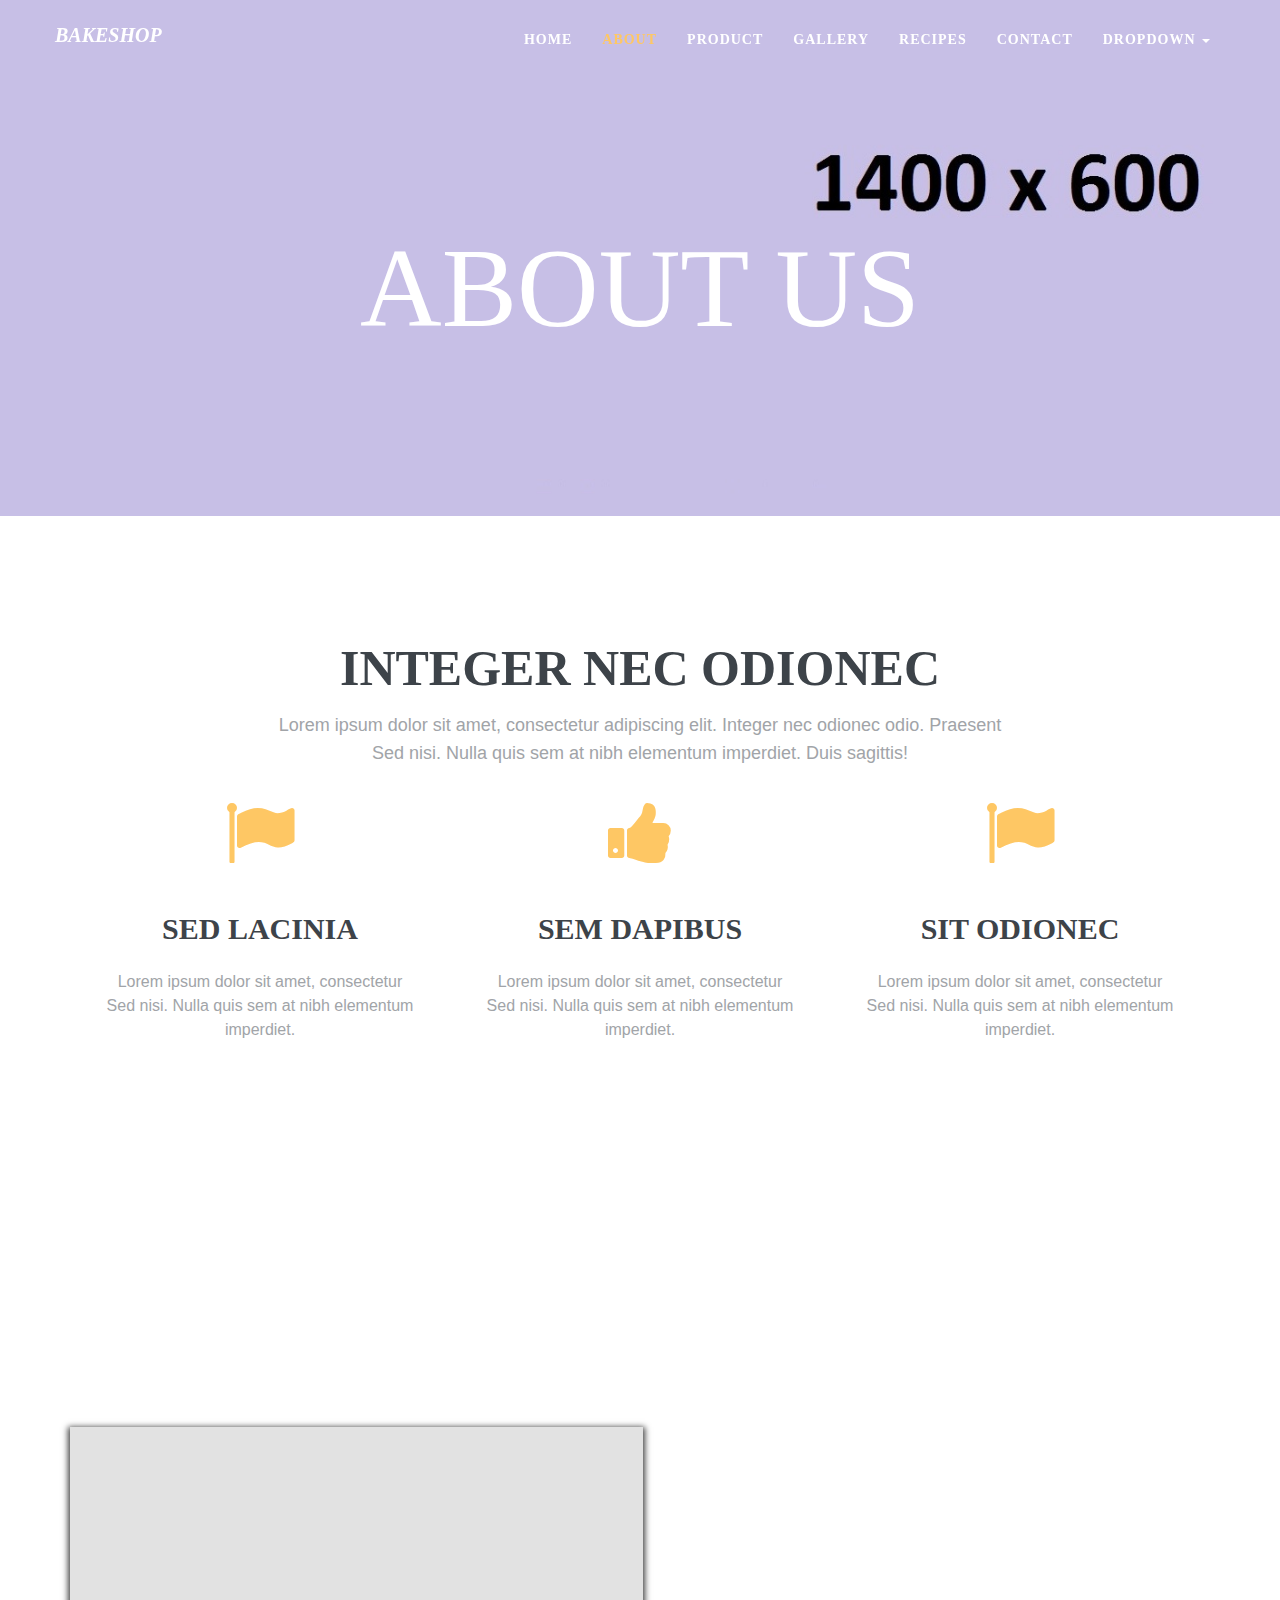
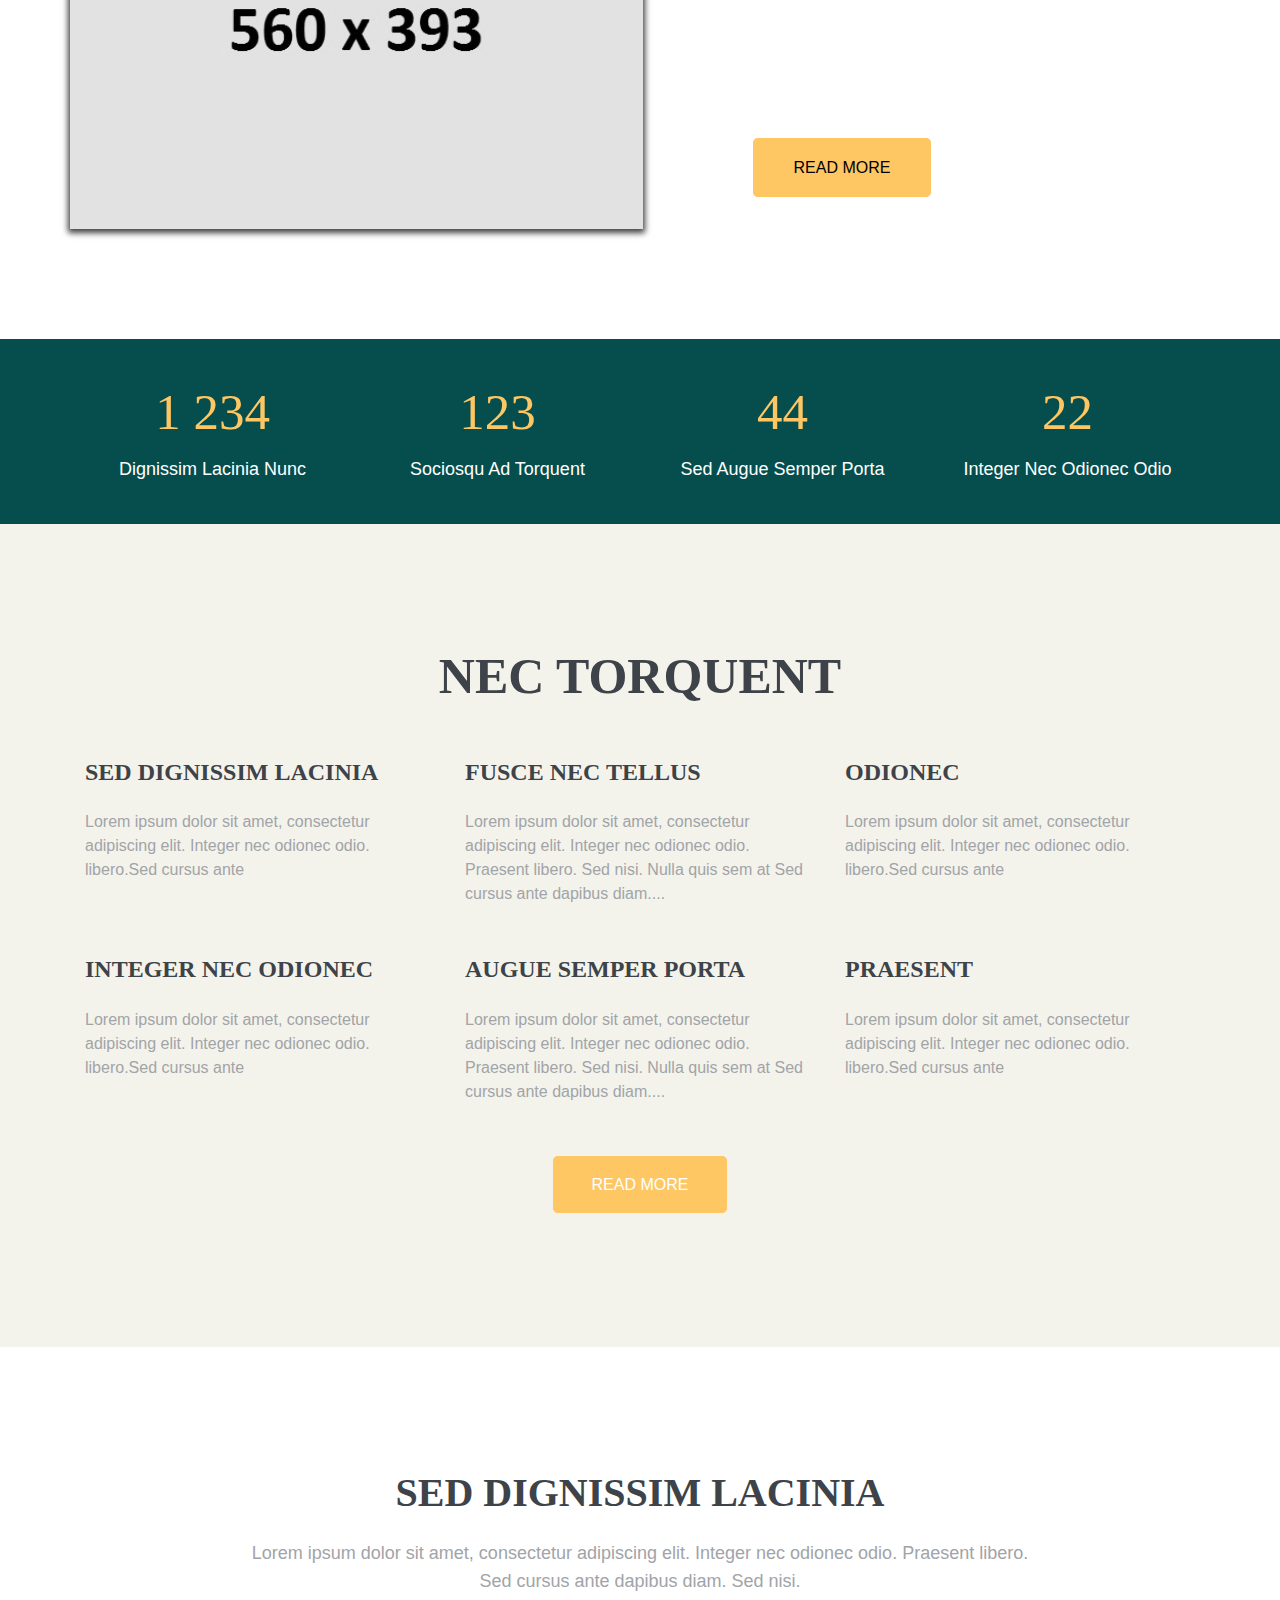
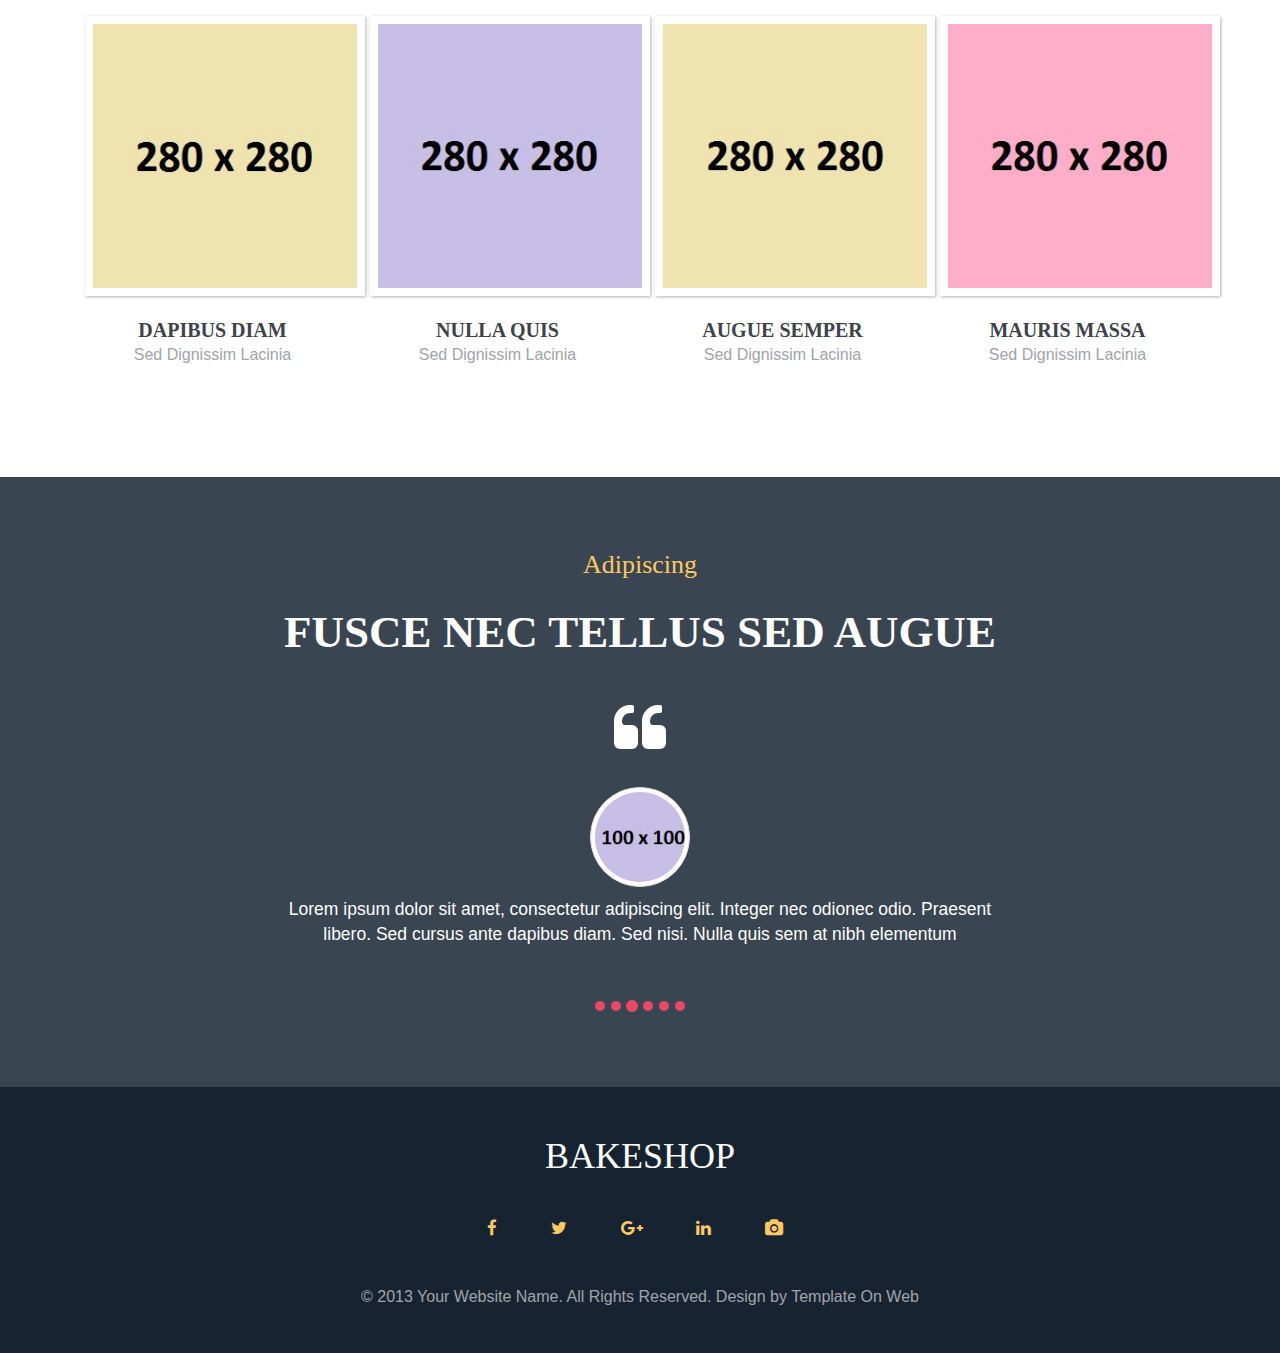
<file: Front-End/E-recepie/about.html>
<!DOCTYPE html>
<html lang="en">
  <head>
    <meta charset="utf-8">
    <meta http-equiv="X-UA-Compatible" content="IE=edge">
    <meta name="viewport" content="width=device-width, initial-scale=1">
    <title>Bakeshop</title>
    <link href="css/bootstrap.min.css" rel="stylesheet">
    <link href="css/style.css" rel="stylesheet">
	<link href="css/element.css" rel="stylesheet">
	 <link rel="stylesheet" type="text/css" href="css/font-awesome.min.css" />
	 <link href="https://fonts.googleapis.com/css?family=Josefin+Slab" rel="stylesheet">

   <script src="js/jquery-2.1.1.min.js"></script>
    <script src="js/bootstrap.min.js"></script>

  </head>

<body>
<section id="header">
 <nav class="navbar navbar-default navbar-fixed-top" role="navigation">
		<div class="container">
			<!-- Brand and toggle get grouped for better mobile display -->
			
			<div class="navbar-header">
    	<button class="navbar-toggle" type="button" data-toggle="collapse" data-target="#bs-example-navbar-collapse-1">
			<span class="sr-only">Toggle navigation</span>
			<span class="icon-bar"></span>
			<span class="icon-bar"></span>
			<span class="icon-bar"></span>
		</button>
		<a class="navbar-brand" href="index.html">BAKESHOP</a>
	</div>
			<!-- Collect the nav links, forms, and other content for toggling -->
			<div class="collapse navbar-collapse" id="bs-example-navbar-collapse-1">
				<ul class="nav navbar-nav navbar-right">
					<li><a href="index.html">HOME</a></li>
					<li class="active"><a href="about.html">ABOUT</a></li>
					<li><a href="product.html">PRODUCT</a></li>
					<li><a href="gallery.html">GALLERY</a></li>
					<li><a href="recipes.html">RECIPES</a></li>
					<li><a href="contact.html">CONTACT</a></li>
					<li class="dropdown">
						<a href="#" class="dropdown-toggle" data-toggle="dropdown">DROPDOWN <b class="caret"></b></a>
						<ul class="dropdown-menu">
							<li><a href="#">Fusce Nec</a></li>
							<li><a href="#">Nunc</a></li>
							<li><a href="#">Taciti Lacinia</a></li>
						</ul>
					</li>
				</ul>
			</div><!-- /.navbar-collapse -->
		</div><!-- /.container-fluid -->
	</nav>
</section>
<section id="about">
 <div class="container">
  <div class="row">
   <div class="about_1">
    <h1 class="text-center">ABOUT US</h1>
   </div>
  </div>
 </div>
</section>
<section id="taste">
 <div class="container">
  <div class="row">
   <div class="col-sm-12">
    <div class="taste_1">
	 <h1 class="text-center">INTEGER NEC ODIONEC</h1>
	 <p class="text-center">Lorem ipsum dolor sit amet, consectetur adipiscing elit. Integer nec odionec odio. Praesent <br/> Sed nisi. Nulla quis sem at nibh elementum imperdiet. Duis sagittis!</p>
	</div>
	<div class="col-sm-4">
	 <div class="taste_2">
	  <h1 class="text-center"><i class="fa fa-flag"></i></h1>
	  <h3 class="text-center"><a href="#">SED LACINIA</a></h3>
	  <p class="text-center">Lorem ipsum dolor sit amet, consectetur <br/> Sed nisi. Nulla quis sem at nibh elementum imperdiet. </p>
	 </div>
	</div>
	<div class="col-sm-4">
	 <div class="taste_2">
	  <h1 class="text-center"><i class="fa fa-thumbs-up"></i></h1>
	  <h3 class="text-center"><a href="#">SEM DAPIBUS</a></h3>
	  <p class="text-center">Lorem ipsum dolor sit amet, consectetur <br/> Sed nisi. Nulla quis sem at nibh elementum imperdiet. </p>
	 </div>
	</div>
	<div class="col-sm-4">
	 <div class="taste_2">
	  <h1 class="text-center"><i class="fa fa-flag"></i></h1>
	  <h3 class="text-center"><a href="#">SIT ODIONEC</a></h3>
	  <p class="text-center">Lorem ipsum dolor sit amet, consectetur <br/> Sed nisi. Nulla quis sem at nibh elementum imperdiet. </p>
	 </div>
	</div>
   </div>
  </div>
 </div>
</section>
<section id="company">
 <div class="container">
  <div class="row">
   <div class="col-sm-12 padding_all">
    <div class="company_1">
	 <h3 class="text-center">Dapibus Diam</h3>
	 <h1 class="text-center">SED DIGNISSIM LACINIA NUNC</h1> 
	</div>
	<div class="col-sm-7">
	 <div class="company_2">
	  <p><a href="#"><img src="img/17.jpg" width="100%"></a></p>
	 </div>
	</div>
	<div class="col-sm-5">
	 <div class="company_3">
	  <h4> Lorem ipsum dolor sit amet, consectetur adipiscing elit. Integer nec odionec odio. Praesent libero Sed cursus ante dapibus diam. Sed nisi</h4>
	  <p>Lorem ipsum dolor sit amet, consectetur adipiscing elit. Integer nec odionec odio. Praesent libero. Sed cursus ante dapibus diam. Sed nisi. Nulla quis sem at nibh elementum imperdiet. Duis sagittis ipsum. Praesent mauris.Fusce nec tellus sed augue semper porta. Mauris massa. Vestibulum lacinia arcu eget nulla.
 Class aptent taciti sociosqu ad torquent per conubia nostra, per inceptos .</p>
	 </div>
	 <div class="company_4">
	  <p><a href="#">READ MORE</a></p>
	 </div>
	</div>
   </div>
  </div>
 </div>
</section>
<section id="Stores">
 <div class="container">
  <div class="row">
   <div class="col-sm-12">
    <div class="col-sm-3">
	 <div class="Stores_1">
	  <h2 class="text-center">1 234</h2>
	 <p class="text-center">Dignissim Lacinia Nunc</p>
	 </div>
	</div>
	<div class="col-sm-3">
	 <div class="Stores_1">
	  <h2 class="text-center">123</h2>
	 <p class="text-center">Sociosqu Ad Torquent</p>
	 </div>
	</div>
	<div class="col-sm-3">
	 <div class="Stores_1">
	  <h2 class="text-center">44</h2>
	 <p class="text-center">Sed Augue Semper Porta</p>
	 </div>
	</div>
	<div class="col-sm-3">
	 <div class="Stores_1">
	  <h2 class="text-center">22</h2>
	 <p class="text-center">Integer Nec Odionec Odio</p>
	 </div>
	</div>
   </div>
  </div>
 </div>
</section>
<section id="most">
 <div class="container">
  <div class="row">
   <div class="col-sm-12">
    <div class="most_1">
	 <h1 class="text-center">NEC TORQUENT</h1>
	</div>
	<div class="most_main clearfix">
	 <div class="col-sm-4">
	 <div class="most_2">
	  <h3><a href="#">SED DIGNISSIM LACINIA</a></h3>
	  <p>Lorem ipsum dolor sit amet, consectetur adipiscing elit. Integer nec odionec odio. libero.Sed cursus ante</p>
	 </div>
	</div> 
	 <div class="col-sm-4">
	 <div class="most_2">
	  <h3><a href="#">FUSCE NEC TELLUS</a></h3>
	  <p>Lorem ipsum dolor sit amet, consectetur adipiscing elit. Integer nec odionec odio. Praesent libero. Sed nisi. Nulla quis sem at Sed cursus ante dapibus diam....</p>
	 </div>
	</div>
	 <div class="col-sm-4">
	 <div class="most_2">
	  <h3><a href="#">ODIONEC</a></h3>
	  <p>Lorem ipsum dolor sit amet, consectetur adipiscing elit. Integer nec odionec odio. libero.Sed cursus ante</p>
	 </div>
	</div>
	</div>
	<div class="most_main clearfix">
	 <div class="col-sm-4">
	 <div class="most_2">
	  <h3><a href="#">INTEGER NEC ODIONEC</a></h3>
	  <p>Lorem ipsum dolor sit amet, consectetur adipiscing elit. Integer nec odionec odio. libero.Sed cursus ante</p>
	 </div>
	</div> 
	 <div class="col-sm-4">
	 <div class="most_2">
	  <h3><a href="#">AUGUE SEMPER PORTA</a></h3>
	  <p>Lorem ipsum dolor sit amet, consectetur adipiscing elit. Integer nec odionec odio. Praesent libero. Sed nisi. Nulla quis sem at Sed cursus ante dapibus diam....</p>
	 </div>
	</div>
	 <div class="col-sm-4">
	 <div class="most_2">
	  <h3><a href="#">PRAESENT</a></h3>
	  <p>Lorem ipsum dolor sit amet, consectetur adipiscing elit. Integer nec odionec odio. libero.Sed cursus ante</p>
	 </div>
	</div>
	</div>
	<div class="most_3">
	 <p class="text-center"><a href="#">READ MORE</a></p>
	</div>
   </div>
  </div>
 </div>
</section>
<section id="our">
 <div class="container">
  <div class="row">
   <div class="col-sm-12">
    <div class="our_1">
	 <h1 class="text-center">SED DIGNISSIM LACINIA</h1>
	 <p class="text-center">Lorem ipsum dolor sit amet, consectetur adipiscing elit. Integer nec odionec odio. Praesent libero. <br/> Sed cursus ante dapibus diam. Sed nisi.</p>
	</div>
	<div class="col-sm-3">
	 <div class="our_2">
	  <div class="ih-item square effect11 left_to_right"><a href="#">
	  <div class="img"><img src="img/30.jpg" alt="img"></div>
	  <div class="info">
		<h3>Integer Nec </h3>
		<p>cursus ante dapibus diam</p>
	  </div></a></div>
	 </div>
	 <div class="our_3">
	  <h3 class="text-center"><a href="#">DAPIBUS DIAM</a></h3>
	  <p class="text-center">Sed Dignissim Lacinia</p>
	 </div>
	</div>
	<div class="col-sm-3">
	 <div class="our_2">
	  <div class="ih-item square effect11 left_to_right"><a href="#">
	  <div class="img"><img src="img/31.jpg" alt="img"></div>
	  <div class="info">
		<h3>Integer Nec </h3>
		<p>cursus ante dapibus diam</p>
	  </div></a></div>
	 </div>
	 <div class="our_3">
	  <h3 class="text-center"><a href="#">NULLA QUIS</a></h3>
	  <p class="text-center">Sed Dignissim Lacinia</p>
	 </div>
	</div>
	<div class="col-sm-3">
	 <div class="our_2">
	  <div class="ih-item square effect11 left_to_right"><a href="#">
	  <div class="img"><img src="img/32.jpg" alt="img"></div>
	  <div class="info">
		<h3>Integer Nec </h3>
		<p>cursus ante dapibus diam</p>
	  </div></a></div>
	 </div>
	 <div class="our_3">
	  <h3 class="text-center"><a href="#">AUGUE SEMPER</a></h3>
	  <p class="text-center">Sed Dignissim Lacinia</p>
	 </div>
	</div>
	<div class="col-sm-3">
	 <div class="our_2">
	  <div class="ih-item square effect11 left_to_right"><a href="#">
	  <div class="img"><img src="img/33.jpg" alt="img"></div>
	  <div class="info">
		<h3>Integer Nec </h3>
		<p>cursus ante dapibus diam</p>
	  </div></a></div>
	 </div>
	 <div class="our_3">
	  <h3 class="text-center"><a href="#">MAURIS MASSA</a></h3>
	  <p class="text-center">Sed Dignissim Lacinia</p>
	 </div>
	</div>
   </div>
  </div>
 </div>
</section>
<section id="people">
 <div class="container">
  <div class="row">
   <div class="people_1">
    <h3 class="text-center">Adipiscing</h3>
	<h1 class="text-center">FUSCE NEC TELLUS SED AUGUE</h1>
   </div>
   <div class="people_2">
			<div class="col-md-8 col-md-offset-2">
                <div class="quote"><i class="fa fa-quote-left fa-4x"></i></div>
				<div class="carousel slide" id="fade-quote-carousel" data-ride="carousel" data-interval="3000">
				  <!-- Carousel indicators -->
                  <ol class="carousel-indicators">
				    <li data-target="#fade-quote-carousel" data-slide-to="0" class=""></li>
				    <li data-target="#fade-quote-carousel" data-slide-to="1" class=""></li>
				    <li data-target="#fade-quote-carousel" data-slide-to="2" class="active"></li>
                    <li data-target="#fade-quote-carousel" data-slide-to="3"></li>
                    <li data-target="#fade-quote-carousel" data-slide-to="4"></li>
                    <li data-target="#fade-quote-carousel" data-slide-to="5"></li>
				  </ol>
				  <!-- Carousel items -->
				  <div class="carousel-inner">
				    <div class="item">
                        <div class="profile-circle"><img src="img/19.jpg" alt="Texto Alternativo" class="img-circle img-thumbnail"></div>
				    	<blockquote>
				    		<p>Lorem ipsum dolor sit amet, consectetur adipiscing elit. Integer nec odionec odio. Praesent libero. 
Sed cursus ante dapibus diam. Sed nisi. Nulla quis sem at nibh elementum </p>
				    	</blockquote>	
				    </div>
				    <div class="item">
                        <div class="profile-circle"><img src="img/20.jpg" alt="Texto Alternativo" class="img-circle img-thumbnail"></div>
				    	<blockquote>
				    		<p>Lorem ipsum dolor sit amet, consectetur adipiscing elit. Integer nec odionec odio. Praesent libero. 
Sed cursus ante dapibus diam. Sed nisi. Nulla quis sem at nibh elementum </p>
				    	</blockquote>
				    </div>
				    <div class="item active">
                        <div class="profile-circle"><img src="img/21.jpg" alt="Texto Alternativo" class="img-circle img-thumbnail"></div>
				    	<blockquote>
				    		<p>Lorem ipsum dolor sit amet, consectetur adipiscing elit. Integer nec odionec odio. Praesent libero. 
Sed cursus ante dapibus diam. Sed nisi. Nulla quis sem at nibh elementum </p>
				    	</blockquote>
				    </div>
                    <div class="item">
                        <div class="profile-circle"><img src="img/22.jpg" alt="Texto Alternativo" class="img-circle img-thumbnail"></div>
    			    	<blockquote>
				    		<p>Lorem ipsum dolor sit amet, consectetur adipiscing elit. Integer nec odionec odio. Praesent libero. 
Sed cursus ante dapibus diam. Sed nisi. Nulla quis sem at nibh elementum </p>
				    	</blockquote>
				    </div>
                    <div class="item">
                        <div class="profile-circle"><img src="img/23.jpg" alt="Texto Alternativo" class="img-circle img-thumbnail"></div>
    			    	<blockquote>
				    		<p>Lorem ipsum dolor sit amet, consectetur adipiscing elit. Integer nec odionec odio. Praesent libero. 
Sed cursus ante dapibus diam. Sed nisi. Nulla quis sem at nibh elementum </p>
				    	</blockquote>
				    </div>
                    <div class="item">
                        <div class="profile-circle"><img src="img/24.jpg" alt="Texto Alternativo" class="img-circle img-thumbnail"></div>
    			    	<blockquote>
				    		<p>Lorem ipsum dolor sit amet, consectetur adipiscing elit. Integer nec odionec odio. Praesent libero. 
Sed cursus ante dapibus diam. Sed nisi. Nulla quis sem at nibh elementum </p>
				    	</blockquote>
				    </div>
				  </div>
				</div>
			</div>							
   </div>
  </div>
 </div>
</section>
<section id="footer">
 <div class="container">
  <div class="row">
   <div class="col-sm-12">
    <div class="col-sm-3"></div>
	<div class="col-sm-6">
	 <div class="footer_1">
	  <h1 class="text-center"><a href="#">BAKESHOP</a></h1>
	   <ul> 
	      <li><a href="#"><i class="fa fa-facebook"></i></a></li>
		  <li><a href="#"><i class="fa fa-twitter"></i></a></li>
		  <li><a href="#"><i class="fa fa-google-plus"></i></a></li>
		  <li><a href="#"><i class="fa fa-linkedin"></i></a></li>
		  <li><a href="#"><i class="fa fa-camera"></i></a></li>
	   </ul>
	 </div>
	</div>
	<div class="col-sm-3"></div>
   </div>
   <div class="col-sm-12">
    <div class="footer_2">
	 <p class="text-center">© 2013 Your Website Name. All Rights Reserved. Design by<a href="http://www.TemplateOnWeb.com"> Template On Web</a> </p>
	</div>
   </div>
  </div>
 </div>
</section>
<script src="js/classie.js"></script> 
<script src="js/cbpAnimatedHeader.js"></script>
<script src="js/skrollr.js"></script>
</body>
</html>
</file>
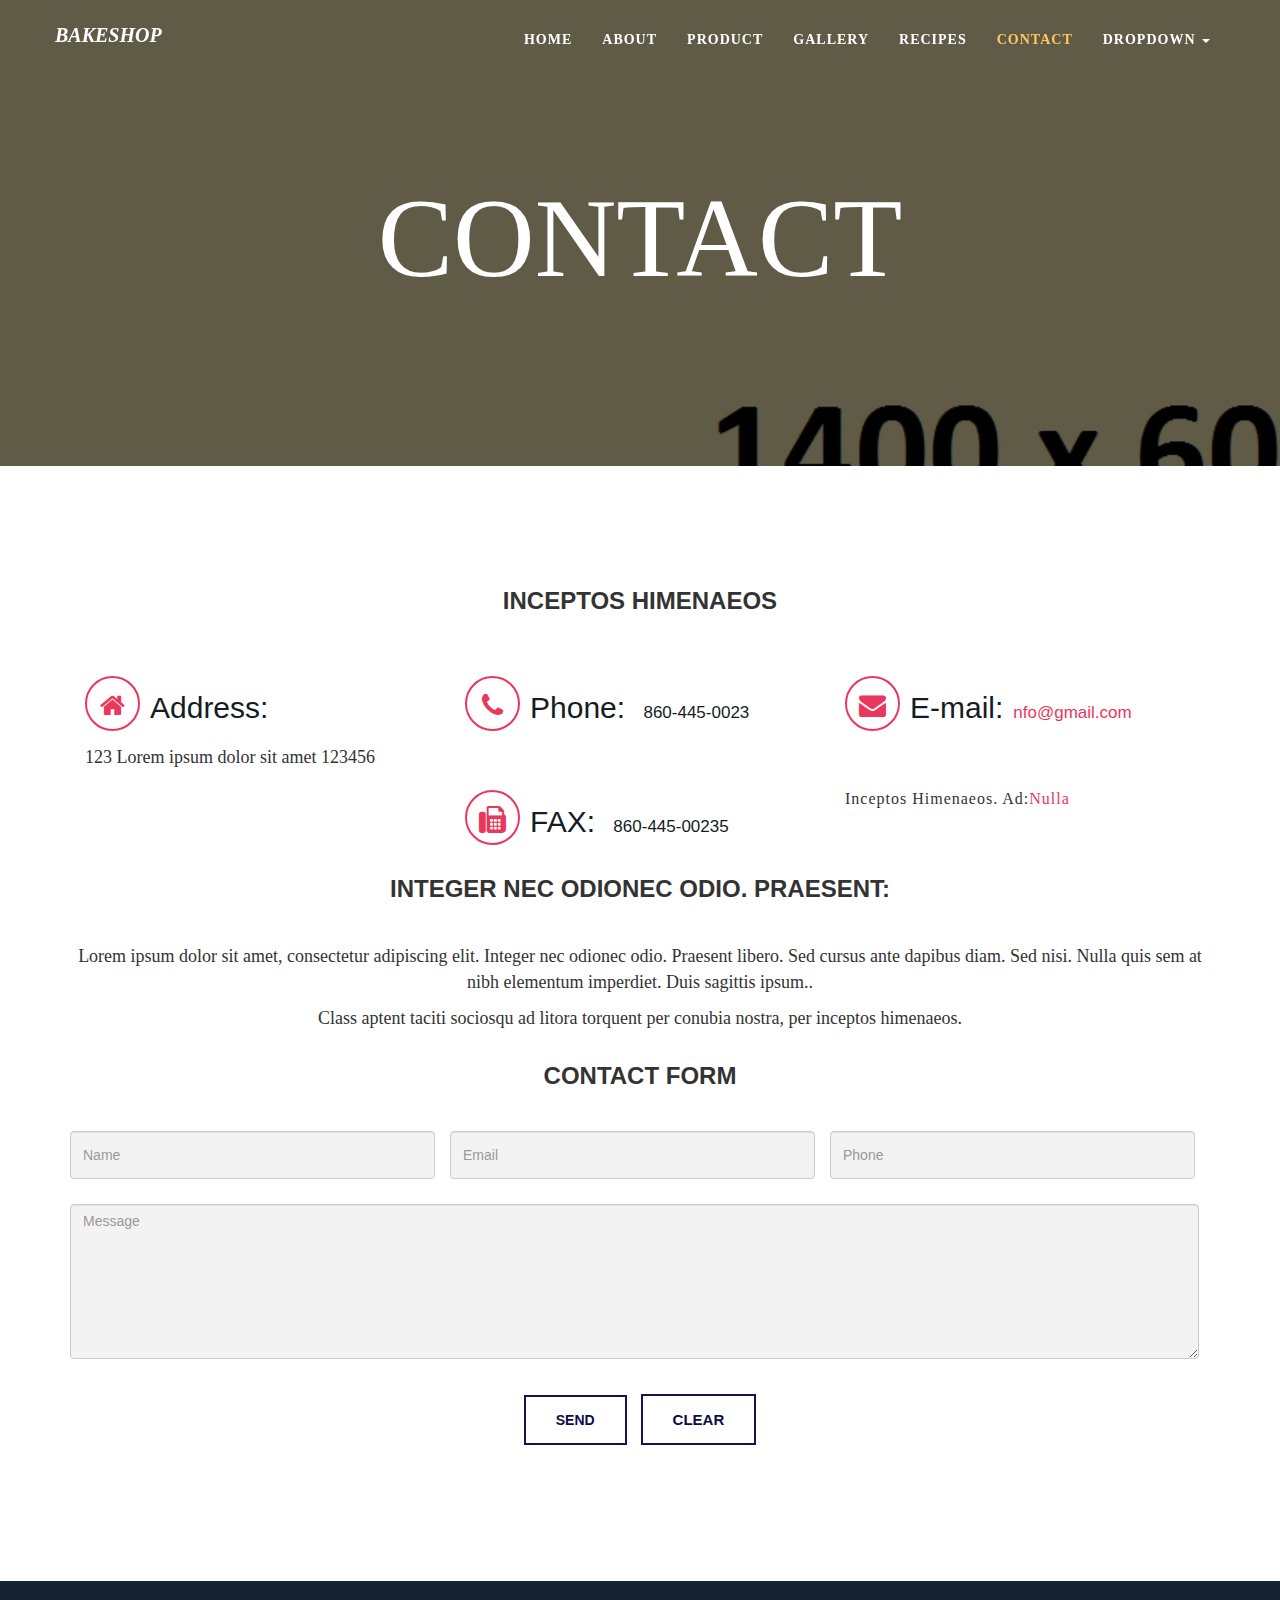
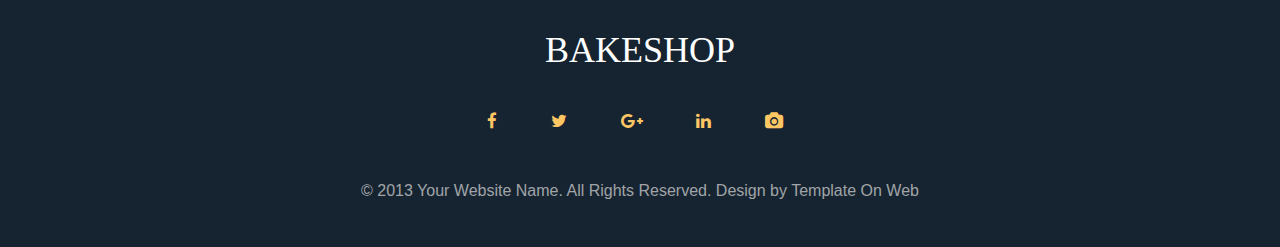
<file: Front-End/E-recepie/contact.html>
<!DOCTYPE html>
<html lang="en">
  <head>
    <meta charset="utf-8">
    <meta http-equiv="X-UA-Compatible" content="IE=edge">
    <meta name="viewport" content="width=device-width, initial-scale=1">
    <title>Bakeshop</title>
    <link href="css/bootstrap.min.css" rel="stylesheet">
    <link href="css/style.css" rel="stylesheet">
	<link href="css/element.css" rel="stylesheet">
	 <link rel="stylesheet" type="text/css" href="css/font-awesome.min.css" />
	 <link href="https://fonts.googleapis.com/css?family=Josefin+Slab" rel="stylesheet">

   <script src="js/jquery-2.1.1.min.js"></script>
    <script src="js/bootstrap.min.js"></script>

  </head>

<body>
<section id="header">
 <nav class="navbar navbar-default navbar-fixed-top" role="navigation">
		<div class="container">
			<!-- Brand and toggle get grouped for better mobile display -->
			
			<div class="navbar-header">
    	<button class="navbar-toggle" type="button" data-toggle="collapse" data-target="#bs-example-navbar-collapse-1">
			<span class="sr-only">Toggle navigation</span>
			<span class="icon-bar"></span>
			<span class="icon-bar"></span>
			<span class="icon-bar"></span>
		</button>
		<a class="navbar-brand" href="index.html">BAKESHOP</a>
	</div>
			<!-- Collect the nav links, forms, and other content for toggling -->
			<div class="collapse navbar-collapse" id="bs-example-navbar-collapse-1">
				<ul class="nav navbar-nav navbar-right">
					<li><a href="index.html">HOME</a></li>
					<li><a href="about.html">ABOUT</a></li>
					<li><a href="product.html">PRODUCT</a></li>
					<li><a href="gallery.html">GALLERY</a></li>
					<li><a href="recipes.html">RECIPES</a></li>
					<li class="active"><a href="contact.html">CONTACT</a></li>
					<li class="dropdown">
						<a href="#" class="dropdown-toggle" data-toggle="dropdown">DROPDOWN <b class="caret"></b></a>
						<ul class="dropdown-menu">
							<li><a href="#">Our Team</a></li>
							<li><a href="#">Blog</a></li>
							<li><a href="#">Single Product</a></li>
						</ul>
					</li>
				</ul>
			</div><!-- /.navbar-collapse -->
		</div><!-- /.container-fluid -->
	</nav>
</section>
<section id="contact_main" class="clearfix">
 <div class="contact_main_1">
  <div class="container">
  <div class="row">
   <div class="about_1">
    <h1 class="text-center">CONTACT</h1>
   </div>
  </div>
 </div>
 </div> 
</section>
<section id="contact">
 <div class="container">
  <div class="row">
   <div class="contact_inner clearfix">
    <div class="col-sm-12">
    <div class="contact_1"><h3 class="text-center">INCEPTOS HIMENAEOS</h3></div>
   </div>
   <div class="col-sm-12">
    <div class="col-sm-4">
	 <div class="contact_2">
	   <i class="fa fa-home"></i>
	   <h4>Address:</h4>
	 </div>
	 <div class="contact_3"><p>123 Lorem ipsum dolor sit amet 123456</p></div>
	</div>
	<div class="col-sm-4">
	 <div class="contact_2">
	   <i class="fa fa-phone"></i>
	   <h4>Phone: <span class="main_1">860-445-0023</span></h4>
	 </div>
	</div>
	<div class="col-sm-4">
	 <div class="contact_2">
	   <i class="fa fa-envelope"></i>
	   <h4>E-mail:<span class="main_2"><a href="#">nfo@gmail.com</a></span> </h4>
	 </div>
	</div>
   </div>
   <div class="col-sm-12">
    <div class="col-sm-4">
	</div>
	<div class="col-sm-4">
	 <div class="contact_2">
	   <i class="fa fa-fax"></i>
	   <h4>FAX:  <span class="main_1">860-445-00235</span></h4>
	 </div>
	</div>
	<div class="col-sm-4">
	 <div class="contact_4">
	   <h4>Inceptos Himenaeos. Ad:<a href="#">Nulla</a></h4>
	 </div>
	</div>
   </div>
   </div>
   <div class="col-sm-12">
    <div class="contact_5">
	 <h3 class="text-center">INTEGER NEC ODIONEC ODIO. PRAESENT:</h3>
	 <p class="text-center">Lorem ipsum dolor sit amet, consectetur adipiscing elit. Integer nec odionec odio. Praesent libero. 
Sed cursus ante dapibus diam. Sed nisi. Nulla quis sem at nibh elementum imperdiet. Duis sagittis ipsum..</p>
	 <p class="text-center">Class aptent taciti sociosqu ad litora torquent per conubia nostra, per inceptos himenaeos.</p>
	</div>
   </div>
   <div class="col-sm-12">
    <div class="contact_6"><h3 class="text-center">CONTACT FORM</h3></div>
   </div>
   <div class="col-sm-12">
    <div class="col-sm-4 padding_left_1">
	 <div class="contact_7"><input type="text" class="form-control" placeholder="Name"></div>
	</div>
	<div class="col-sm-4 padding_left_1">
	 <div class="contact_7"><input type="text" class="form-control" placeholder="Email"></div>
	</div>
	<div class="col-sm-4 padding_left_1">
	 <div class="contact_7"><input type="text" class="form-control" placeholder="Phone"></div>
	</div>
   </div>
   <div class="col-sm-12">
    <div class="contact_8"><textarea placeholder="Message" class="form-control"></textarea></div>
   </div>
   <div class="col-sm-12">
    <div class="contact_9">
	  <ul>
		 <li><a href="#">SEND</a></li>
	    <span class="panel_1"> <li><a href="#">CLEAR</a></li></span>
	  </ul>
	</div>
   </div>
  </div>
 </div>
</section>
<section id="footer">
 <div class="container">
  <div class="row">
   <div class="col-sm-12">
    <div class="col-sm-3"></div>
	<div class="col-sm-6">
	 <div class="footer_1">
	  <h1 class="text-center"><a href="#">BAKESHOP</a></h1>
	   <ul> 
	      <li><a href="#"><i class="fa fa-facebook"></i></a></li>
		  <li><a href="#"><i class="fa fa-twitter"></i></a></li>
		  <li><a href="#"><i class="fa fa-google-plus"></i></a></li>
		  <li><a href="#"><i class="fa fa-linkedin"></i></a></li>
		  <li><a href="#"><i class="fa fa-camera"></i></a></li>
	   </ul>
	 </div>
	</div>
	<div class="col-sm-3"></div>
   </div>
   <div class="col-sm-12">
    <div class="footer_2">
	 <p class="text-center">© 2013 Your Website Name. All Rights Reserved. Design by<a href="http://www.TemplateOnWeb.com"> Template On Web</a> </p>
	</div>
   </div>
  </div>
 </div>
</section>
<script src="js/classie.js"></script> 
<script src="js/cbpAnimatedHeader.js"></script>
<script src="js/skrollr.js"></script>
</body>
</html>
</file>
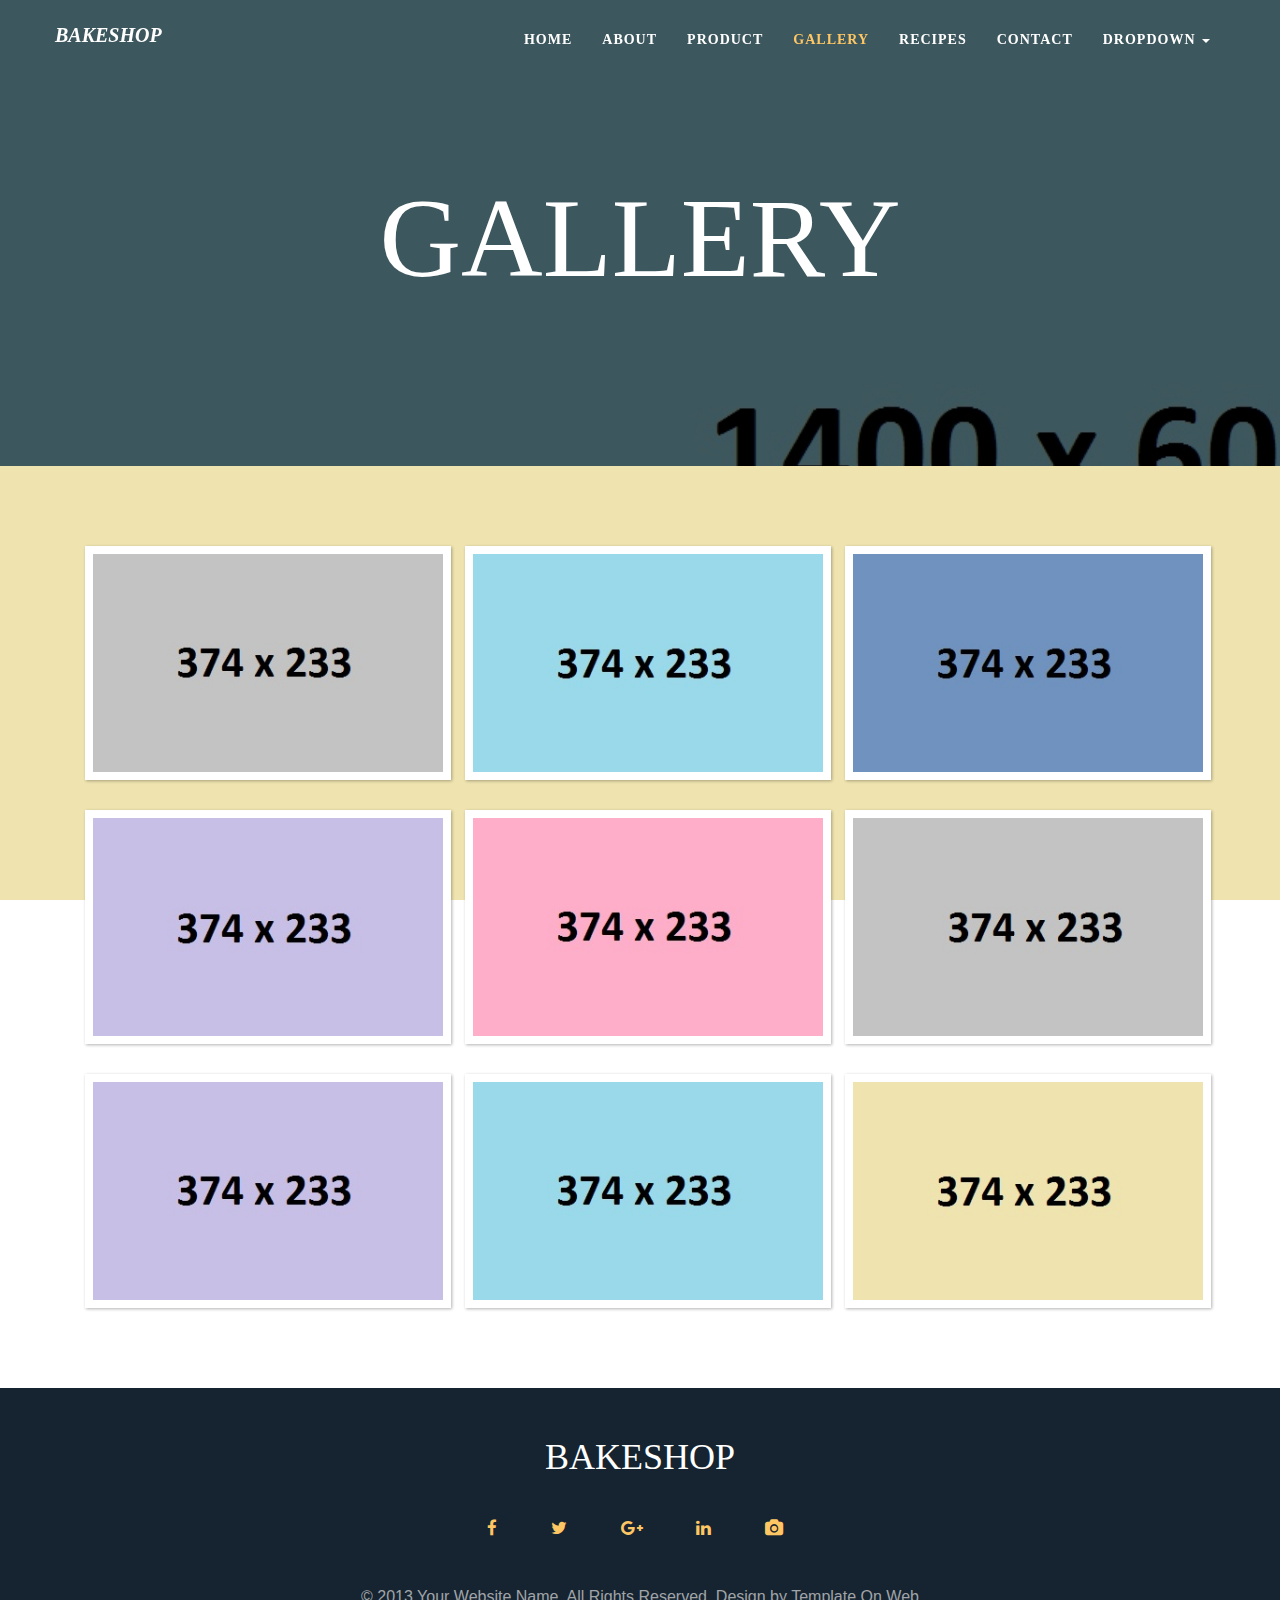
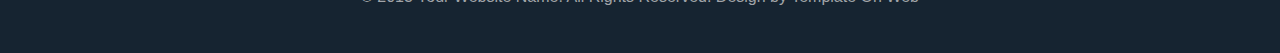
<file: Front-End/E-recepie/gallery.html>
<!DOCTYPE html>
<html lang="en">
  <head>
    <meta charset="utf-8">
    <meta http-equiv="X-UA-Compatible" content="IE=edge">
    <meta name="viewport" content="width=device-width, initial-scale=1">
    <title>Bakeshop</title>
    <link href="css/bootstrap.min.css" rel="stylesheet">
    <link href="css/style.css" rel="stylesheet">
	<link href="css/element.css" rel="stylesheet">
	 <link rel="stylesheet" type="text/css" href="css/font-awesome.min.css" />
	 <link href="https://fonts.googleapis.com/css?family=Josefin+Slab" rel="stylesheet">

   <script src="js/jquery-2.1.1.min.js"></script>
    <script src="js/bootstrap.min.js"></script>

  </head>

<body>
<section id="header">
 <nav class="navbar navbar-default navbar-fixed-top" role="navigation">
		<div class="container">
			<!-- Brand and toggle get grouped for better mobile display -->
			
			<div class="navbar-header">
    	<button class="navbar-toggle" type="button" data-toggle="collapse" data-target="#bs-example-navbar-collapse-1">
			<span class="sr-only">Toggle navigation</span>
			<span class="icon-bar"></span>
			<span class="icon-bar"></span>
			<span class="icon-bar"></span>
		</button>
		<a class="navbar-brand" href="index.html">BAKESHOP</a>
	</div>
			<!-- Collect the nav links, forms, and other content for toggling -->
			<div class="collapse navbar-collapse" id="bs-example-navbar-collapse-1">
				<ul class="nav navbar-nav navbar-right">
					<li><a href="index.html">HOME</a></li>
					<li><a href="about.html">ABOUT</a></li>
					<li><a href="product.html">PRODUCT</a></li>
					<li class="active"><a href="gallery.html">GALLERY</a></li>
					<li><a href="recipes.html">RECIPES</a></li>
					<li><a href="contact.html">CONTACT</a></li>
					<li class="dropdown">
						<a href="#" class="dropdown-toggle" data-toggle="dropdown">DROPDOWN <b class="caret"></b></a>
						<ul class="dropdown-menu">
							<li><a href="#">Fusce Nec</a></li>
							<li><a href="#">Nunc</a></li>
							<li><a href="#">Taciti Lacinia</a></li>
						</ul>
					</li>
				</ul>
			</div><!-- /.navbar-collapse -->
		</div><!-- /.container-fluid -->
	</nav>
</section>
<section id="gallery_inner" class="clearfix">
 <div class="gallery_inner_1 clearfix">
  <div class="container">
  <div class="row">
   <div class="about_1">
    <h1 class="text-center">GALLERY</h1>
   </div>
  </div>
 </div>
 </div> 
</section>
<section id="gallery">
 <div class="container">
  <div class="row">
   <div class="col-sm-12">
    <div class="gallery_main clearfix">
	 <div class="col-sm-4">
	 <div class="gallery_1">
	  <div class="ih-item square effect15 left_to_right"><a href="#">
	  <div class="img"><img src="img/42.jpg" alt="img"></div>
	  <div class="info">
		<h3>Dignissim Lacinia</h3>
		<p>sociosqu ad torquent</p>
	  </div></a></div>
	 </div>
	</div>
	 <div class="col-sm-4">
	 <div class="gallery_1">
	  <div class="ih-item square effect15 left_to_right"><a href="#">
	  <div class="img"><img src="img/43.jpg" alt="img"></div>
	  <div class="info">
		<h3>Dignissim Lacinia</h3>
		<p>sociosqu ad torquent</p>
	  </div></a></div>
	 </div>
	</div>
	 <div class="col-sm-4">
	 <div class="gallery_1">
	  <div class="ih-item square effect15 left_to_right"><a href="#">
	  <div class="img"><img src="img/44.jpg" alt="img"></div>
	  <div class="info">
		<h3>Dignissim Lacinia</h3>
		<p>sociosqu ad torquent</p>
	  </div></a></div>
	 </div>
	</div>
	</div>
	<div class="gallery_main clearfix">
	 <div class="col-sm-4">
	 <div class="gallery_1">
	  <div class="ih-item square effect15 left_to_right"><a href="#">
	  <div class="img"><img src="img/45.jpg" alt="img"></div>
	  <div class="info">
		<h3>Dignissim Lacinia</h3>
		<p>sociosqu ad torquent</p>
	  </div></a></div>
	 </div>
	</div>
	 <div class="col-sm-4">
	 <div class="gallery_1">
	  <div class="ih-item square effect15 left_to_right"><a href="#">
	  <div class="img"><img src="img/46.jpg" alt="img"></div>
	  <div class="info">
		<h3>Dignissim Lacinia</h3>
		<p>sociosqu ad torquent</p>
	  </div></a></div>
	 </div>
	</div>
	 <div class="col-sm-4">
	 <div class="gallery_1">
	  <div class="ih-item square effect15 left_to_right"><a href="#">
	  <div class="img"><img src="img/47.jpg" alt="img"></div>
	  <div class="info">
		<h3>Dignissim Lacinia</h3>
		<p>sociosqu ad torquent</p>
	  </div></a></div>
	 </div>
	</div>
	</div>
	<div class="gallery_main clearfix">
	 <div class="col-sm-4">
	 <div class="gallery_1">
	  <div class="ih-item square effect15 left_to_right"><a href="#">
	  <div class="img"><img src="img/48.jpg" alt="img"></div>
	  <div class="info">
		<h3>Dignissim Lacinia</h3>
		<p>sociosqu ad torquent</p>
	  </div></a></div>
	 </div>
	</div>
	 <div class="col-sm-4">
	 <div class="gallery_1">
	  <div class="ih-item square effect15 left_to_right"><a href="#">
	  <div class="img"><img src="img/49.jpg" alt="img"></div>
	  <div class="info">
		<h3>Dignissim Lacinia</h3>
		<p>sociosqu ad torquent</p>
	  </div></a></div>
	 </div>
	</div>
	 <div class="col-sm-4">
	 <div class="gallery_1">
	  <div class="ih-item square effect15 left_to_right"><a href="#">
	  <div class="img"><img src="img/50.jpg" alt="img"></div>
	  <div class="info">
		<h3>Dignissim Lacinia</h3>
		<p>sociosqu ad torquent</p>
	  </div></a></div>
	 </div>
	</div>
	</div>
   </div>
  </div>
 </div>
</section>
<section id="footer">
 <div class="container">
  <div class="row">
   <div class="col-sm-12">
    <div class="col-sm-3"></div>
	<div class="col-sm-6">
	 <div class="footer_1">
	  <h1 class="text-center"><a href="#">BAKESHOP</a></h1>
	   <ul> 
	      <li><a href="#"><i class="fa fa-facebook"></i></a></li>
		  <li><a href="#"><i class="fa fa-twitter"></i></a></li>
		  <li><a href="#"><i class="fa fa-google-plus"></i></a></li>
		  <li><a href="#"><i class="fa fa-linkedin"></i></a></li>
		  <li><a href="#"><i class="fa fa-camera"></i></a></li>
	   </ul>
	 </div>
	</div>
	<div class="col-sm-3"></div>
   </div>
   <div class="col-sm-12">
    <div class="footer_2">
	 <p class="text-center">© 2013 Your Website Name. All Rights Reserved. Design by<a href="http://www.TemplateOnWeb.com"> Template On Web</a> </p>
	</div>
   </div>
  </div>
 </div>
</section>
<script src="js/classie.js"></script> 
<script src="js/cbpAnimatedHeader.js"></script>
<script src="js/skrollr.js"></script>
</body>
</html>
</file>
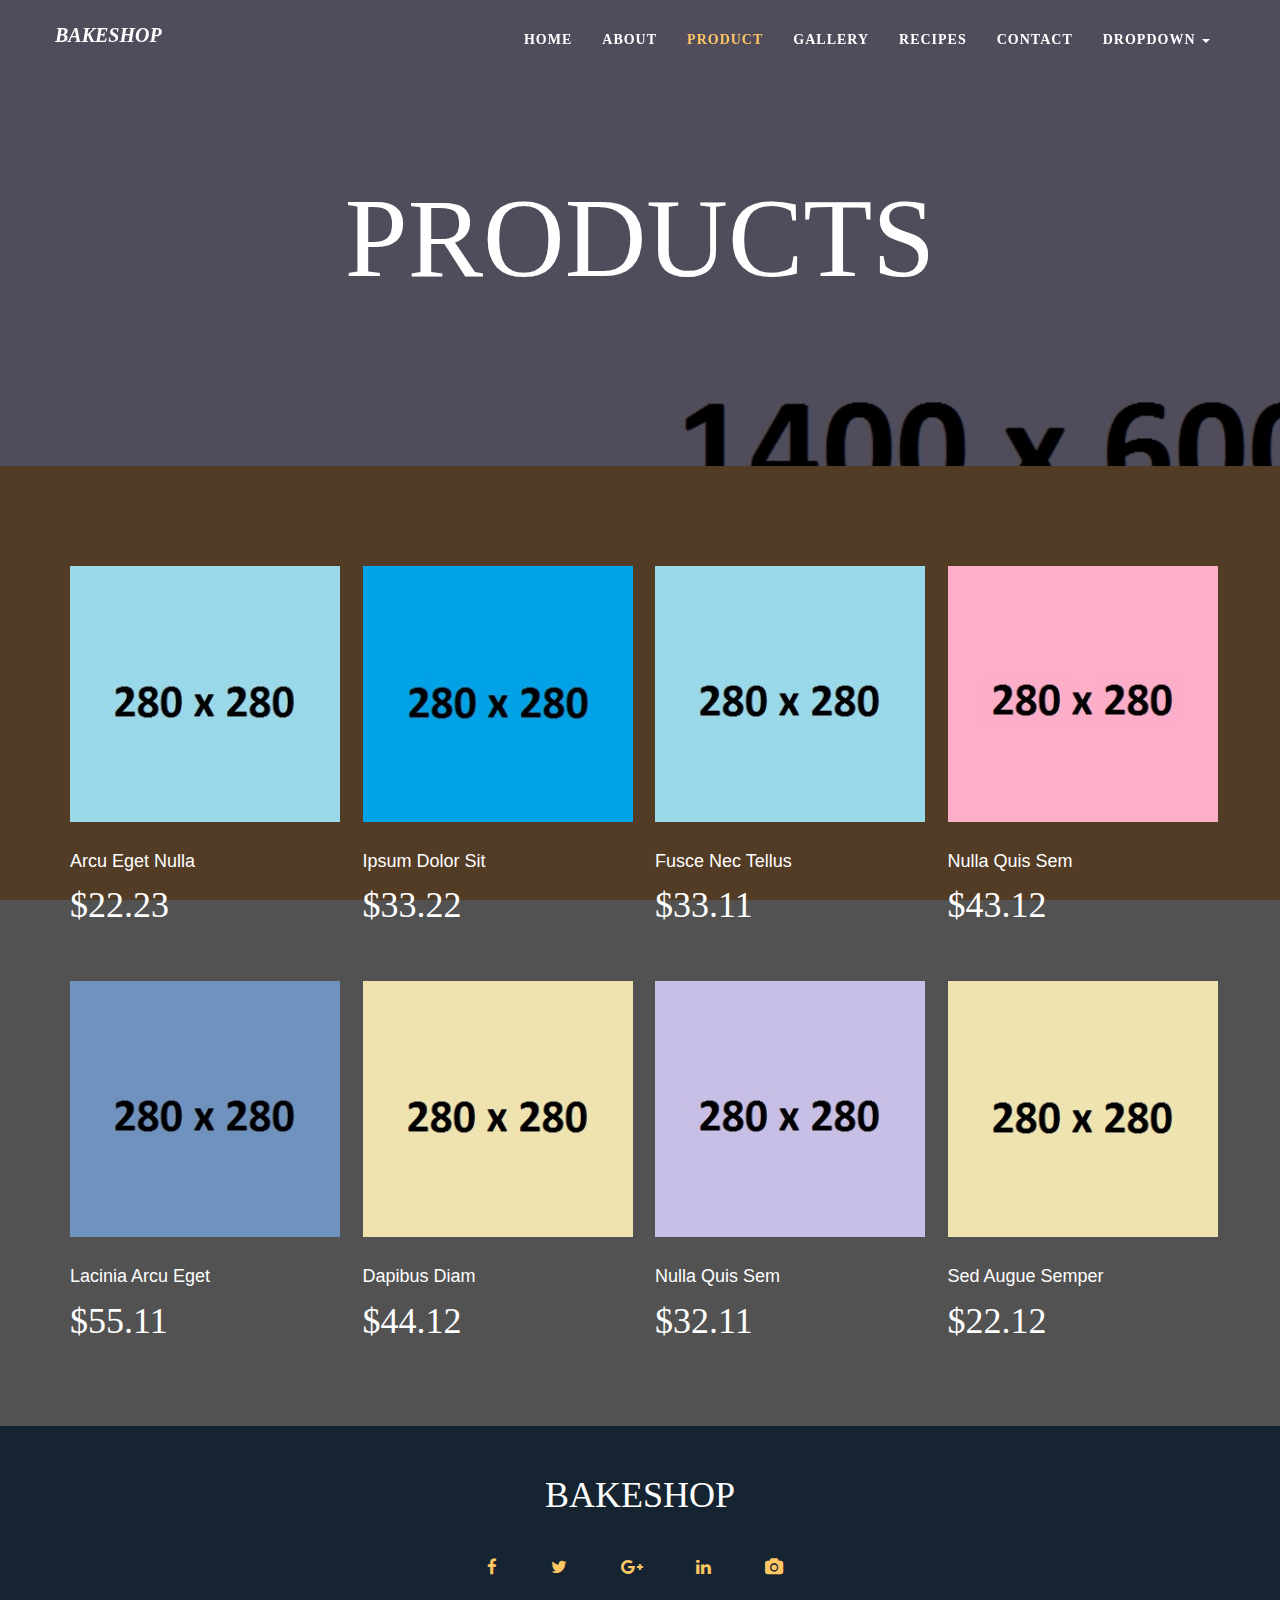
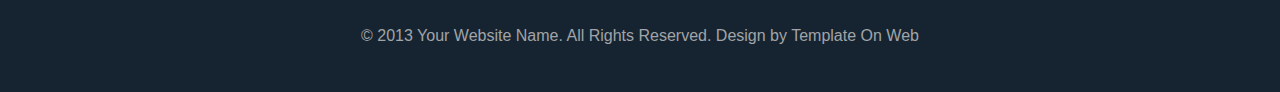
<file: Front-End/E-recepie/product.html>
<!DOCTYPE html>
<html lang="en">
  <head>
    <meta charset="utf-8">
    <meta http-equiv="X-UA-Compatible" content="IE=edge">
    <meta name="viewport" content="width=device-width, initial-scale=1">
    <title>Bakeshop</title>
    <link href="css/bootstrap.min.css" rel="stylesheet">
    <link href="css/style.css" rel="stylesheet">
	<link href="css/element.css" rel="stylesheet">
	 <link rel="stylesheet" type="text/css" href="css/font-awesome.min.css" />
	 <link href="https://fonts.googleapis.com/css?family=Josefin+Slab" rel="stylesheet">

   <script src="js/jquery-2.1.1.min.js"></script>
    <script src="js/bootstrap.min.js"></script>

  </head>

<body>
<section id="header">
 <nav class="navbar navbar-default navbar-fixed-top" role="navigation">
		<div class="container">
			<!-- Brand and toggle get grouped for better mobile display -->
			
			<div class="navbar-header">
    	<button class="navbar-toggle" type="button" data-toggle="collapse" data-target="#bs-example-navbar-collapse-1">
			<span class="sr-only">Toggle navigation</span>
			<span class="icon-bar"></span>
			<span class="icon-bar"></span>
			<span class="icon-bar"></span>
		</button>
		<a class="navbar-brand" href="index.html">BAKESHOP</a>
	</div>
			<!-- Collect the nav links, forms, and other content for toggling -->
			<div class="collapse navbar-collapse" id="bs-example-navbar-collapse-1">
				<ul class="nav navbar-nav navbar-right">
					<li><a href="index.html">HOME</a></li>
					<li><a href="about.html">ABOUT</a></li>
					<li class="active"><a href="product.html">PRODUCT</a></li>
					<li><a href="gallery.html">GALLERY</a></li>
					<li><a href="recipes.html">RECIPES</a></li>
					<li><a href="contact.html">CONTACT</a></li>
					<li class="dropdown">
						<a href="#" class="dropdown-toggle" data-toggle="dropdown">DROPDOWN <b class="caret"></b></a>
						<ul class="dropdown-menu">
							<li><a href="#">Fusce Nec</a></li>
							<li><a href="#">Nunc</a></li>
							<li><a href="#">Taciti Lacinia</a></li>
						</ul>
					</li>
				</ul>
			</div><!-- /.navbar-collapse -->
		</div><!-- /.container-fluid -->
	</nav>
</section>
<section id="about_main" class="clearfix">
 <div class="about_main_1 clearfix">
  <div class="container">
  <div class="row">
   <div class="about_1">
    <h1 class="text-center">PRODUCTS</h1>
   </div>
  </div>
 </div>
 </div> 
</section>
<section id="products">
 <div class="products_inner_1 clearfix">
   <div class="container">
  <div class="row">
   <div class="products_main clearfix">
    <div class="col-sm-12 padding_all">
	<div class="col-sm-3">
	 <div class="products_2">
	  <div class="ih-item square effect13 left_to_right"><a href="#">
	  <div class="img"><img src="img/34.jpg" alt="img"></div>
	  <div class="info">
		<h3>Dignissim Lacinia</h3>
		<p>aptent taciti sociosqu</p>
	  </div></a></div>
	 </div>
	 <div class="products_3">
	  <p>Arcu Eget Nulla</p>
	  <h3>$22.23</h3>
	 </div>
	</div>
	<div class="col-sm-3">
	 <div class="products_2">
	  <div class="ih-item square effect13 left_to_right"><a href="#">
	  <div class="img"><img src="img/35.jpg" alt="img"></div>
	  <div class="info">
		<h3>Dignissim Lacinia</h3>
		<p>aptent taciti sociosqu</p>
	  </div></a></div>
	 </div>
	 <div class="products_3">
	  <p>Ipsum Dolor Sit</p>
	  <h3>$33.22</h3>
	 </div>
	</div>
	<div class="col-sm-3">
	 <div class="products_2">
	  <div class="ih-item square effect13 left_to_right"><a href="#">
	  <div class="img"><img src="img/36.jpg" alt="img"></div>
	  <div class="info">
		<h3>Dignissim Lacinia</h3>
		<p>aptent taciti sociosqu</p>
	  </div></a></div>
	 </div>
	 <div class="products_3">
	  <p>Fusce Nec Tellus</p>
	  <h3>$33.11</h3>
	 </div>
	</div>
	<div class="col-sm-3">
	 <div class="products_2">
	  <div class="ih-item square effect13 left_to_right"><a href="#">
	  <div class="img"><img src="img/37.jpg" alt="img"></div>
	  <div class="info">
		<h3>Dignissim Lacinia</h3>
		<p>aptent taciti sociosqu</p>
	  </div></a></div>
	 </div>
	 <div class="products_3">
	  <p>Nulla Quis Sem</p>
	  <h3>$43.12</h3>
	 </div>
	</div>
   </div>
   </div>
   <div class="products_main clearfix">
    <div class="col-sm-12 padding_all">
	<div class="col-sm-3">
	 <div class="products_2">
	  <div class="ih-item square effect13 left_to_right"><a href="#">
	  <div class="img"><img src="img/38.jpg" alt="img"></div>
	  <div class="info">
		<h3>Dignissim Lacinia</h3>
		<p>aptent taciti sociosqu</p>
	  </div></a></div>
	 </div>
	 <div class="products_3">
	  <p>Lacinia Arcu Eget</p>
	  <h3>$55.11</h3>
	 </div>
	</div>
	<div class="col-sm-3">
	 <div class="products_2">
	  <div class="ih-item square effect13 left_to_right"><a href="#">
	  <div class="img"><img src="img/39.jpg" alt="img"></div>
	  <div class="info">
		<h3>Dignissim Lacinia</h3>
		<p>aptent taciti sociosqu</p>
	  </div></a></div>
	 </div>
	 <div class="products_3">
	  <p>Dapibus Diam</p>
	  <h3>$44.12</h3>
	 </div>
	</div>
	<div class="col-sm-3">
	 <div class="products_2">
	  <div class="ih-item square effect13 left_to_right"><a href="#">
	  <div class="img"><img src="img/40.jpg" alt="img"></div>
	  <div class="info">
		<h3>Dignissim Lacinia</h3>
		<p>aptent taciti sociosqu</p>
	  </div></a></div>
	 </div>
	 <div class="products_3">
	  <p>Nulla Quis Sem</p>
	  <h3>$32.11</h3>
	 </div>
	</div>
	<div class="col-sm-3">
	 <div class="products_2">
	  <div class="ih-item square effect13 left_to_right"><a href="#">
	  <div class="img"><img src="img/41.jpg" alt="img"></div>
	  <div class="info">
		<h3>Dignissim Lacinia</h3>
		<p>aptent taciti sociosqu</p>
	  </div></a></div>
	 </div>
	 <div class="products_3">
	  <p>Sed Augue Semper</p>
	  <h3>$22.12</h3>
	 </div>
	</div>
   </div>
   </div>
  </div>
 </div>
 </div>
</section>
<section id="footer">
 <div class="container">
  <div class="row">
   <div class="col-sm-12">
    <div class="col-sm-3"></div>
	<div class="col-sm-6">
	 <div class="footer_1">
	  <h1 class="text-center"><a href="#">BAKESHOP</a></h1>
	   <ul> 
	      <li><a href="#"><i class="fa fa-facebook"></i></a></li>
		  <li><a href="#"><i class="fa fa-twitter"></i></a></li>
		  <li><a href="#"><i class="fa fa-google-plus"></i></a></li>
		  <li><a href="#"><i class="fa fa-linkedin"></i></a></li>
		  <li><a href="#"><i class="fa fa-camera"></i></a></li>
	   </ul>
	 </div>
	</div>
	<div class="col-sm-3"></div>
   </div>
   <div class="col-sm-12">
    <div class="footer_2">
	 <p class="text-center">© 2013 Your Website Name. All Rights Reserved. Design by<a href="http://www.TemplateOnWeb.com"> Template On Web</a> </p>
	</div>
   </div>
  </div>
 </div>
</section>
<script src="js/classie.js"></script> 
<script src="js/cbpAnimatedHeader.js"></script>
<script src="js/skrollr.js"></script>
</body>
</html>
</file>
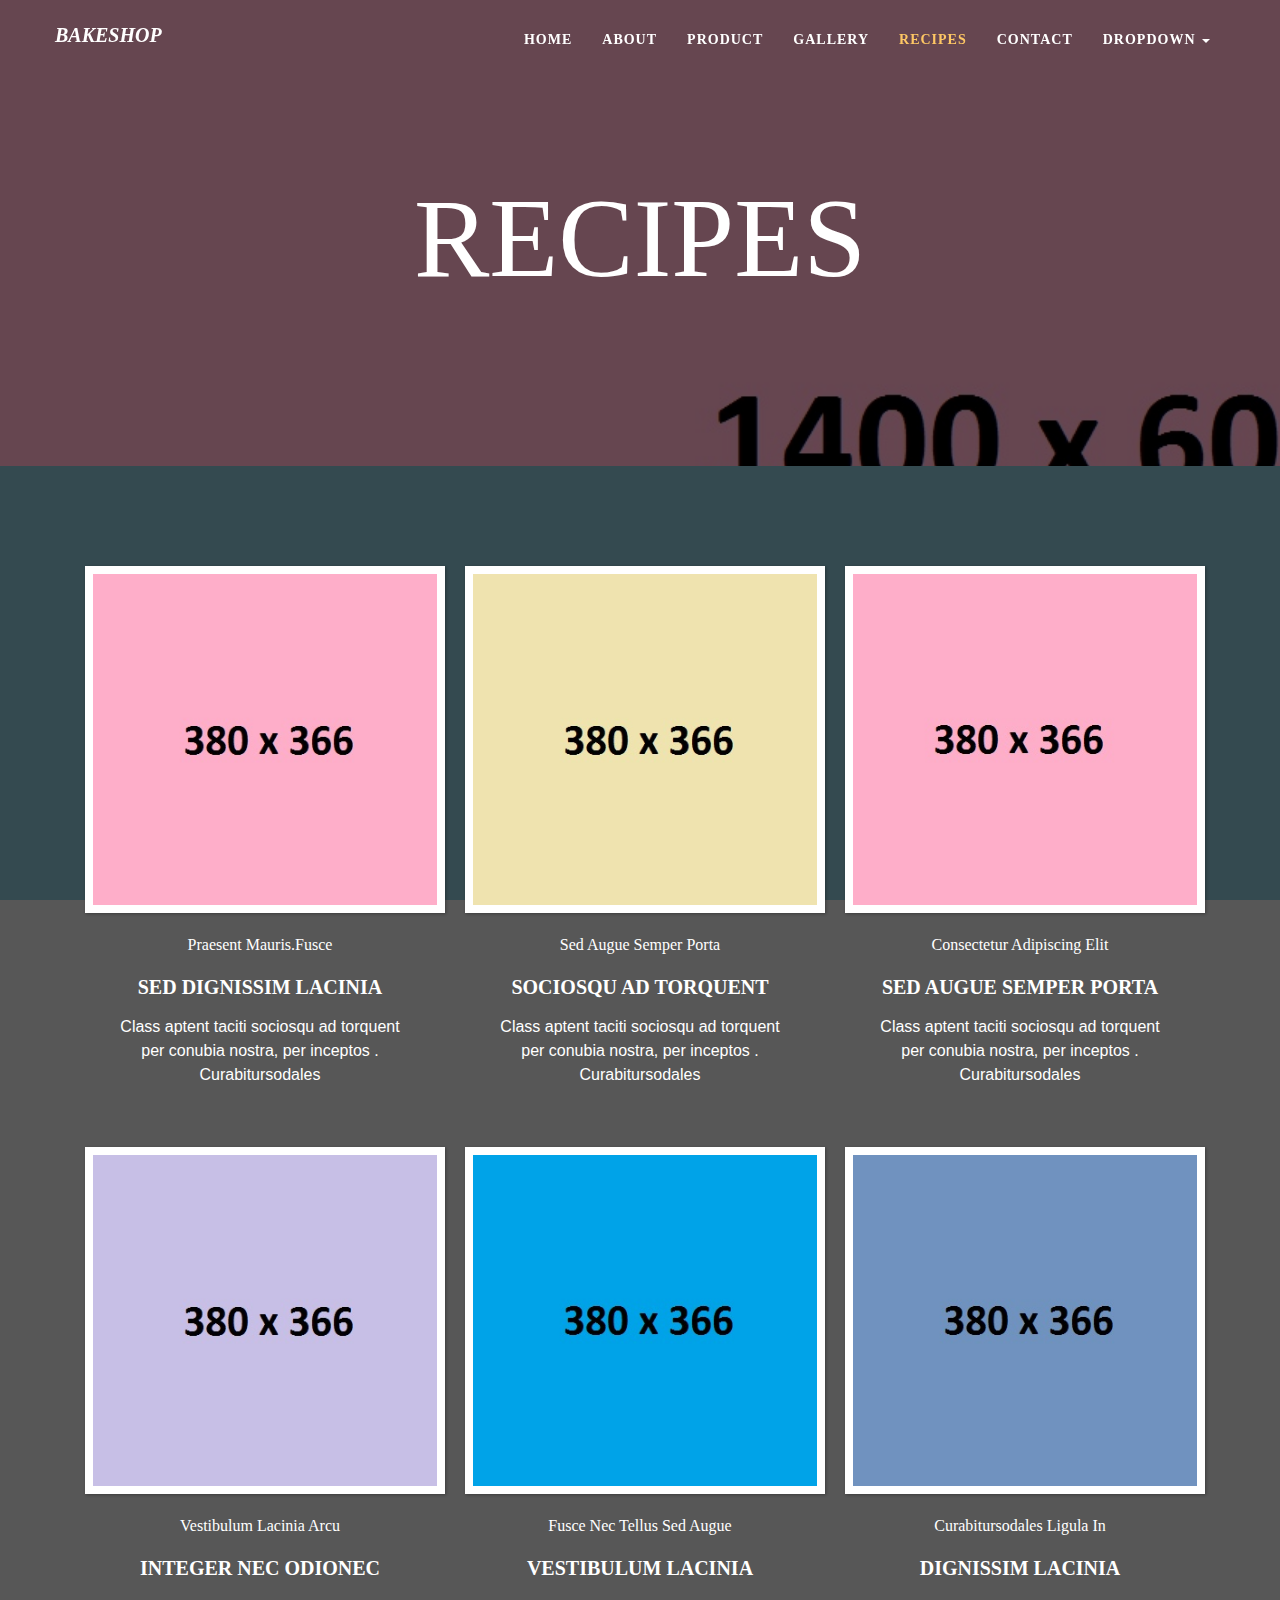
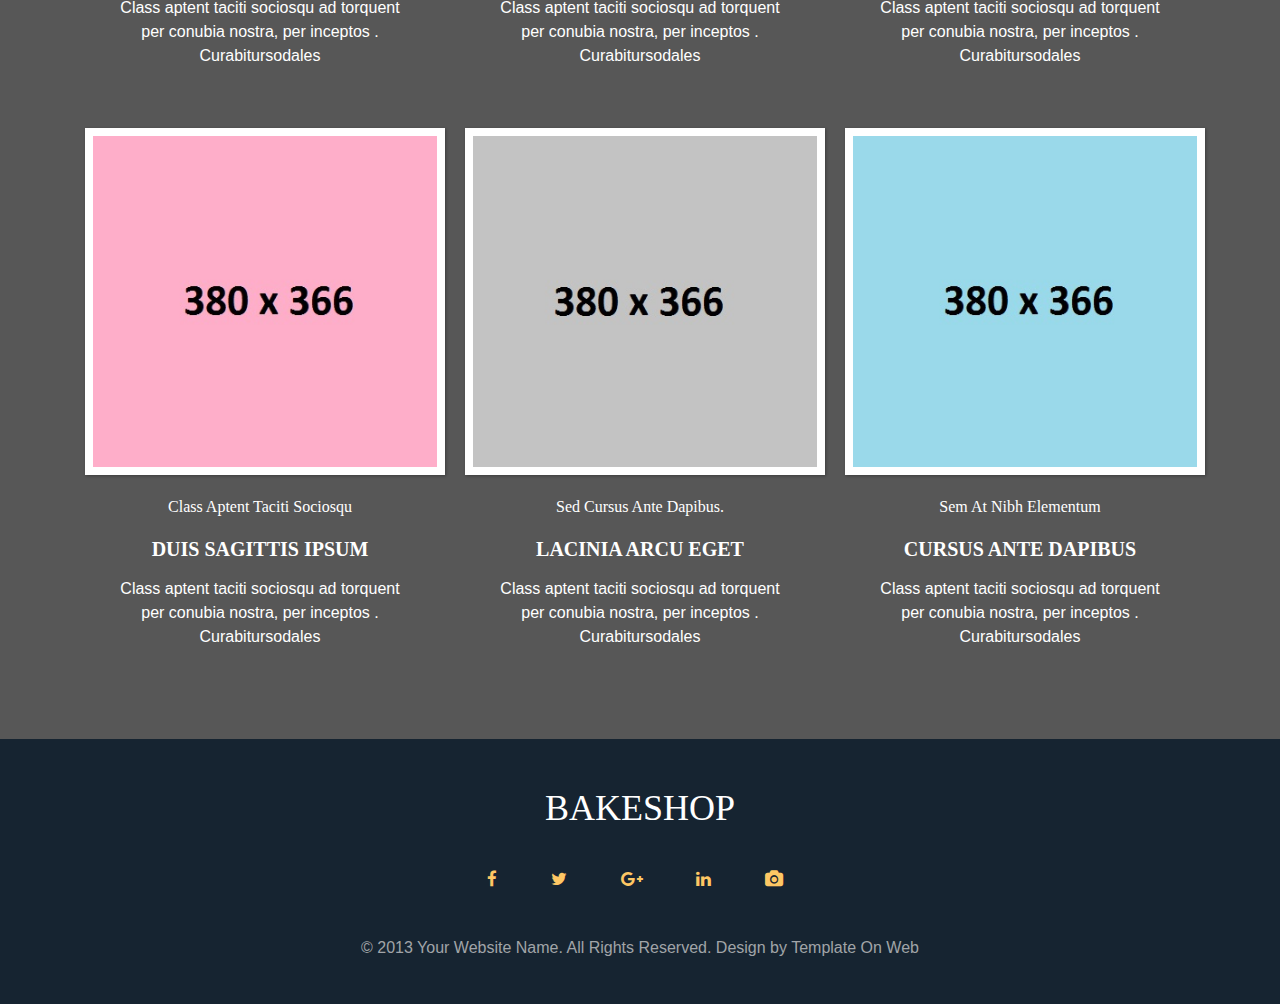
<file: Front-End/E-recepie/recipes.html>
<!DOCTYPE html>
<html lang="en">
  <head>
    <meta charset="utf-8">
    <meta http-equiv="X-UA-Compatible" content="IE=edge">
    <meta name="viewport" content="width=device-width, initial-scale=1">
    <title>Bakeshop</title>
    <link href="css/bootstrap.min.css" rel="stylesheet">
    <link href="css/style.css" rel="stylesheet">
	<link href="css/element.css" rel="stylesheet">
	 <link rel="stylesheet" type="text/css" href="css/font-awesome.min.css" />
	 <link href="https://fonts.googleapis.com/css?family=Josefin+Slab" rel="stylesheet">

   <script src="js/jquery-2.1.1.min.js"></script>
    <script src="js/bootstrap.min.js"></script>

  </head>

<body>
<section id="header">
 <nav class="navbar navbar-default navbar-fixed-top" role="navigation">
		<div class="container">
			<!-- Brand and toggle get grouped for better mobile display -->
			
			<div class="navbar-header">
    	<button class="navbar-toggle" type="button" data-toggle="collapse" data-target="#bs-example-navbar-collapse-1">
			<span class="sr-only">Toggle navigation</span>
			<span class="icon-bar"></span>
			<span class="icon-bar"></span>
			<span class="icon-bar"></span>
		</button>
		<a class="navbar-brand" href="index.html">BAKESHOP</a>
	</div>
			<!-- Collect the nav links, forms, and other content for toggling -->
			<div class="collapse navbar-collapse" id="bs-example-navbar-collapse-1">
				<ul class="nav navbar-nav navbar-right">
					<li><a href="index.html">HOME</a></li>
					<li><a href="about.html">ABOUT</a></li>
					<li><a href="product.html">PRODUCT</a></li>
					<li><a href="gallery.html">GALLERY</a></li>
					<li class="active"><a href="recipes.html">RECIPES</a></li>
					<li><a href="contact.html">CONTACT</a></li>
					<li class="dropdown">
						<a href="#" class="dropdown-toggle" data-toggle="dropdown">DROPDOWN <b class="caret"></b></a>
						<ul class="dropdown-menu">
							<li><a href="#">Fusce Nec</a></li>
							<li><a href="#">Nunc</a></li>
							<li><a href="#">Taciti Lacinia</a></li>
						</ul>
					</li>
				</ul>
			</div><!-- /.navbar-collapse -->
		</div><!-- /.container-fluid -->
	</nav>
</section>
<section id="recipes_main" class="clearfix">
 <div class="recipes_main_1 clearfix">
   <div class="container">
  <div class="row">
   <div class="about_1">
    <h1 class="text-center">RECIPES</h1>
   </div>
  </div>
 </div>
 </div>
</section>
<section id="buns">
 <div class="buns_main_2">
  <div class="container">
  <div class="row">
   <div class="buns_main clearfix">
    <div class="col-sm-12">
	<div class="col-sm-4">
	 <div class="buns_2">
	  <div class="ih-item square effect14 top_to_bottom"><a href="#">
	  <div class="img"><img src="img/56.jpg" alt="img"></div>
	  <div class="info">
		<h3>Dignissim Lacinia</h3>
		<p>sociosqu ad torquent</p>
	  </div></a></div>
	 </div>
	 <div class="buns_3">
	   <h4 class="text-center">Praesent Mauris.Fusce</h4>
	  <h2 class="text-center"><a href="#">SED DIGNISSIM LACINIA</a></h2>
	  <p class="text-center">Class aptent taciti sociosqu ad torquent<br/> per conubia nostra, per inceptos . Curabitursodales</p>
	 </div>
	 <div>
	</div>
   </div>
    <div class="col-sm-4">
	 <div class="buns_2">
	  <div class="ih-item square effect14 top_to_bottom"><a href="#">
	  <div class="img"><img src="img/57.jpg" alt="img"></div>
	  <div class="info">
		<h3>Dignissim Lacinia</h3>
		<p>sociosqu ad torquent</p>
	  </div></a></div>
	 </div>
	 <div class="buns_3">
	   <h4 class="text-center">Sed Augue Semper Porta</h4>
	   <h2 class="text-center"><a href="#">SOCIOSQU AD TORQUENT</a></h2>
	  <p class="text-center">Class aptent taciti sociosqu ad torquent<br/> per conubia nostra, per inceptos . Curabitursodales</p>
	 </div>
	 <div>
	</div>
   </div>
    <div class="col-sm-4">
	 <div class="buns_2">
	  <div class="ih-item square effect14 top_to_bottom"><a href="#">
	  <div class="img"><img src="img/58.jpg" alt="img"></div>
	  <div class="info">
		<h3>Dignissim Lacinia</h3>
		<p>sociosqu ad torquent</p>
	  </div></a></div>
	 </div>
	 <div class="buns_3">
	   <h4 class="text-center">Consectetur Adipiscing Elit</h4>
	  <h2 class="text-center"><a href="#">SED AUGUE SEMPER PORTA</a></h2>
	  <p class="text-center">Class aptent taciti sociosqu ad torquent<br/> per conubia nostra, per inceptos . Curabitursodales</p>
	 </div>
	 <div>
	</div>
   </div>
  </div>
   </div>
   <div class="buns_main clearfix">
    <div class="col-sm-12">
	<div class="col-sm-4">
	 <div class="buns_2">
	  <div class="ih-item square effect14 top_to_bottom"><a href="#">
	  <div class="img"><img src="img/59.jpg" alt="img"></div>
	  <div class="info">
		<h3>Dignissim Lacinia</h3>
		<p>sociosqu ad torquent</p>
	  </div></a></div>
	 </div>
	 <div class="buns_3">
	   <h4 class="text-center">Vestibulum Lacinia Arcu</h4>
	  <h2 class="text-center"><a href="#">INTEGER NEC ODIONEC</a></h2>
	  <p class="text-center">Class aptent taciti sociosqu ad torquent<br/> per conubia nostra, per inceptos . Curabitursodales</p>
	 </div>
	 <div>
	</div>
   </div>
    <div class="col-sm-4">
	 <div class="buns_2">
	  <div class="ih-item square effect14 top_to_bottom"><a href="#">
	  <div class="img"><img src="img/60.jpg" alt="img"></div>
	  <div class="info">
		<h3>Dignissim Lacinia</h3>
		<p>sociosqu ad torquent</p>
	  </div></a></div>
	 </div>
	 <div class="buns_3">
	   <h4 class="text-center">Fusce Nec Tellus Sed Augue </h4>
	  <h2 class="text-center"><a href="#">VESTIBULUM LACINIA</a></h2>
	  <p class="text-center">Class aptent taciti sociosqu ad torquent<br/> per conubia nostra, per inceptos . Curabitursodales</p>
	 </div>
	 <div>
	</div>
   </div>
    <div class="col-sm-4">
	 <div class="buns_2">
	  <div class="ih-item square effect14 top_to_bottom"><a href="#">
	  <div class="img"><img src="img/61.jpg" alt="img"></div>
	  <div class="info">
		<h3>Dignissim Lacinia</h3>
		<p>sociosqu ad torquent</p>
	  </div></a></div>
	 </div>
	 <div class="buns_3">
	   <h4 class="text-center">Curabitursodales Ligula In</h4>
	  <h2 class="text-center"><a href="#">DIGNISSIM LACINIA</a></h2>
	  <p class="text-center">Class aptent taciti sociosqu ad torquent<br/> per conubia nostra, per inceptos . Curabitursodales</p>
	 </div>
	 <div>
	</div>
   </div>
  </div>
   </div>
   <div class="buns_main clearfix">
    <div class="col-sm-12">
	<div class="col-sm-4">
	 <div class="buns_2">
	  <div class="ih-item square effect14 top_to_bottom"><a href="#">
	  <div class="img"><img src="img/62.jpg" alt="img"></div>
	  <div class="info">
		<h3>Dignissim Lacinia</h3>
		<p>sociosqu ad torquent</p>
	  </div></a></div>
	 </div>
	 <div class="buns_3">
	   <h4 class="text-center">Class Aptent Taciti Sociosqu</h4>
	  <h2 class="text-center"><a href="#">DUIS SAGITTIS IPSUM</a></h2>
	  <p class="text-center">Class aptent taciti sociosqu ad torquent<br/> per conubia nostra, per inceptos . Curabitursodales</p>
	 </div>
	 <div>
	</div>
   </div>
    <div class="col-sm-4">
	 <div class="buns_2">
	  <div class="ih-item square effect14 top_to_bottom"><a href="#">
	  <div class="img"><img src="img/63.jpg" alt="img"></div>
	  <div class="info">
		<h3>Dignissim Lacinia</h3>
		<p>sociosqu ad torquent</p>
	  </div></a></div>
	 </div>
	 <div class="buns_3">
	   <h4 class="text-center">Sed Cursus Ante Dapibus.</h4>
	  <h2 class="text-center"><a href="#">LACINIA ARCU EGET</a></h2>
	  <p class="text-center">Class aptent taciti sociosqu ad torquent<br/> per conubia nostra, per inceptos . Curabitursodales</p>
	 </div>
	 <div>
	</div>
   </div>
    <div class="col-sm-4">
	 <div class="buns_2">
	  <div class="ih-item square effect14 top_to_bottom"><a href="#">
	  <div class="img"><img src="img/64.jpg" alt="img"></div>
	  <div class="info">
		<h3>Dignissim Lacinia</h3>
		<p>sociosqu ad torquent</p>
	  </div></a></div>
	 </div>
	 <div class="buns_3">
	   <h4 class="text-center">Sem At Nibh Elementum </h4>
	  <h2 class="text-center"><a href="#">CURSUS ANTE DAPIBUS</a></h2>
	  <p class="text-center">Class aptent taciti sociosqu ad torquent<br/> per conubia nostra, per inceptos . Curabitursodales</p>
	 </div>
	 <div>
	</div>
   </div>
  </div>
   </div>
   </div>
  </div>
 </div>
 </div> 
</section>
<section id="footer">
 <div class="container">
  <div class="row">
   <div class="col-sm-12">
    <div class="col-sm-3"></div>
	<div class="col-sm-6">
	 <div class="footer_1">
	  <h1 class="text-center"><a href="#">BAKESHOP</a></h1>
	   <ul> 
	      <li><a href="#"><i class="fa fa-facebook"></i></a></li>
		  <li><a href="#"><i class="fa fa-twitter"></i></a></li>
		  <li><a href="#"><i class="fa fa-google-plus"></i></a></li>
		  <li><a href="#"><i class="fa fa-linkedin"></i></a></li>
		  <li><a href="#"><i class="fa fa-camera"></i></a></li>
	   </ul>
	 </div>
	</div>
	<div class="col-sm-3"></div>
   </div>
   <div class="col-sm-12">
    <div class="footer_2">
	 <p class="text-center">© 2013 Your Website Name. All Rights Reserved. Design by<a href="http://www.TemplateOnWeb.com"> Template On Web</a> </p>
	</div>
   </div>
  </div>
 </div>
</section>
<script src="js/classie.js"></script> 
<script src="js/cbpAnimatedHeader.js"></script>
<script src="js/skrollr.js"></script>
</body>
</html>
</file>
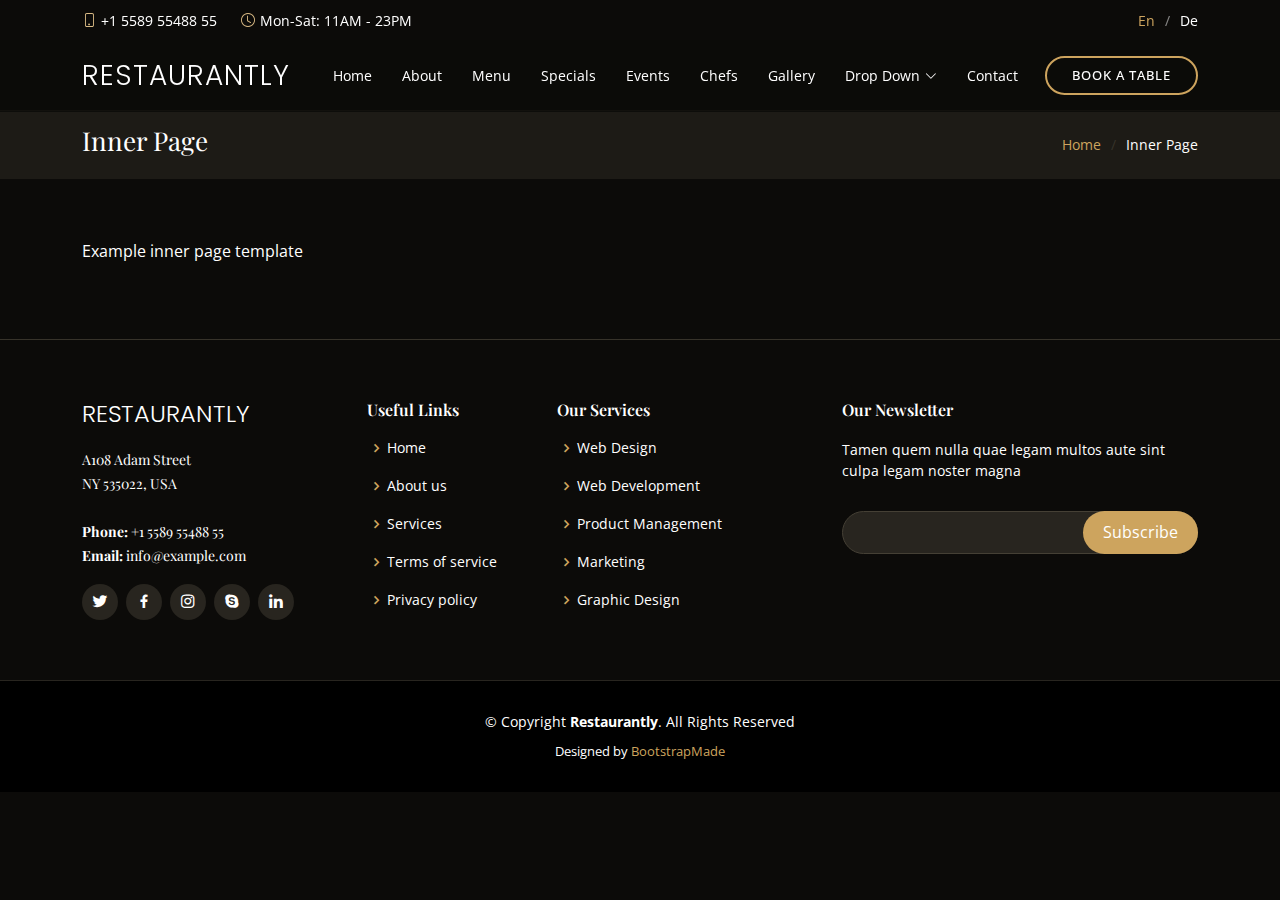
<file: Front-End/Restaurantly/inner-page.html>
<!DOCTYPE html>
<html lang="en">

<head>
  <meta charset="utf-8">
  <meta content="width=device-width, initial-scale=1.0" name="viewport">

  <title>Restaurantly Bootstrap Template - Inner Page</title>
  <meta content="" name="description">
  <meta content="" name="keywords">

  <!-- Favicons -->
  <link href="assets/img/favicon.png" rel="icon">
  <link href="assets/img/apple-touch-icon.png" rel="apple-touch-icon">

  <!-- Google Fonts -->
  <link href="https://fonts.googleapis.com/css?family=Open+Sans:300,300i,400,400i,600,600i,700,700i|Playfair+Display:ital,wght@0,400;0,500;0,600;0,700;1,400;1,500;1,600;1,700|Poppins:300,300i,400,400i,500,500i,600,600i,700,700i" rel="stylesheet">

  <!-- Vendor CSS Files -->
  <link href="assets/vendor/animate.css/animate.min.css" rel="stylesheet">
  <link href="assets/vendor/aos/aos.css" rel="stylesheet">
  <link href="assets/vendor/bootstrap/css/bootstrap.min.css" rel="stylesheet">
  <link href="assets/vendor/bootstrap-icons/bootstrap-icons.css" rel="stylesheet">
  <link href="assets/vendor/boxicons/css/boxicons.min.css" rel="stylesheet">
  <link href="assets/vendor/glightbox/css/glightbox.min.css" rel="stylesheet">
  <link href="assets/vendor/swiper/swiper-bundle.min.css" rel="stylesheet">

  <!-- Template Main CSS File -->
  <link href="assets/css/style.css" rel="stylesheet">

  <!-- =======================================================
  * Template Name: Restaurantly - v3.7.0
  * Template URL: https://bootstrapmade.com/restaurantly-restaurant-template/
  * Author: BootstrapMade.com
  * License: https://bootstrapmade.com/license/
  ======================================================== -->
</head>

<body>

  <!-- ======= Top Bar ======= -->
  <div id="topbar" class="d-flex align-items-center fixed-top">
    <div class="container d-flex justify-content-center justify-content-md-between">

      <div class="contact-info d-flex align-items-center">
        <i class="bi bi-phone d-flex align-items-center"><span>+1 5589 55488 55</span></i>
        <i class="bi bi-clock d-flex align-items-center ms-4"><span> Mon-Sat: 11AM - 23PM</span></i>
      </div>

      <div class="languages d-none d-md-flex align-items-center">
        <ul>
          <li>En</li>
          <li><a href="#">De</a></li>
        </ul>
      </div>
    </div>
  </div>

  <!-- ======= Header ======= -->
  <header id="header" class="fixed-top d-flex align-items-cente">
    <div class="container-fluid container-xl d-flex align-items-center justify-content-lg-between">

      <h1 class="logo me-auto me-lg-0"><a href="index.html">Restaurantly</a></h1>
      <!-- Uncomment below if you prefer to use an image logo -->
      <!-- <a href="index.html" class="logo me-auto me-lg-0"><img src="assets/img/logo.png" alt="" class="img-fluid"></a>-->

      <nav id="navbar" class="navbar order-last order-lg-0">
        <ul>
          <li><a class="nav-link scrollto " href="#hero">Home</a></li>
          <li><a class="nav-link scrollto" href="#about">About</a></li>
          <li><a class="nav-link scrollto" href="#menu">Menu</a></li>
          <li><a class="nav-link scrollto" href="#specials">Specials</a></li>
          <li><a class="nav-link scrollto" href="#events">Events</a></li>
          <li><a class="nav-link scrollto" href="#chefs">Chefs</a></li>
          <li><a class="nav-link scrollto" href="#gallery">Gallery</a></li>
          <li class="dropdown"><a href="#"><span>Drop Down</span> <i class="bi bi-chevron-down"></i></a>
            <ul>
              <li><a href="#">Drop Down 1</a></li>
              <li class="dropdown"><a href="#"><span>Deep Drop Down</span> <i class="bi bi-chevron-right"></i></a>
                <ul>
                  <li><a href="#">Deep Drop Down 1</a></li>
                  <li><a href="#">Deep Drop Down 2</a></li>
                  <li><a href="#">Deep Drop Down 3</a></li>
                  <li><a href="#">Deep Drop Down 4</a></li>
                  <li><a href="#">Deep Drop Down 5</a></li>
                </ul>
              </li>
              <li><a href="#">Drop Down 2</a></li>
              <li><a href="#">Drop Down 3</a></li>
              <li><a href="#">Drop Down 4</a></li>
            </ul>
          </li>
          <li><a class="nav-link scrollto" href="#contact">Contact</a></li>
        </ul>
        <i class="bi bi-list mobile-nav-toggle"></i>
      </nav><!-- .navbar -->
      <a href="#book-a-table" class="book-a-table-btn scrollto d-none d-lg-flex">Book a table</a>

    </div>
  </header><!-- End Header -->

  <main id="main">
    <section class="breadcrumbs">
      <div class="container">

        <div class="d-flex justify-content-between align-items-center">
          <h2>Inner Page</h2>
          <ol>
            <li><a href="index.html">Home</a></li>
            <li>Inner Page</li>
          </ol>
        </div>

      </div>
    </section>

    <section class="inner-page">
      <div class="container">
        <p>
          Example inner page template
        </p>
      </div>
    </section>

  </main><!-- End #main -->

  <!-- ======= Footer ======= -->
  <footer id="footer">
    <div class="footer-top">
      <div class="container">
        <div class="row">

          <div class="col-lg-3 col-md-6">
            <div class="footer-info">
              <h3>Restaurantly</h3>
              <p>
                A108 Adam Street <br>
                NY 535022, USA<br><br>
                <strong>Phone:</strong> +1 5589 55488 55<br>
                <strong>Email:</strong> info@example.com<br>
              </p>
              <div class="social-links mt-3">
                <a href="#" class="twitter"><i class="bx bxl-twitter"></i></a>
                <a href="#" class="facebook"><i class="bx bxl-facebook"></i></a>
                <a href="#" class="instagram"><i class="bx bxl-instagram"></i></a>
                <a href="#" class="google-plus"><i class="bx bxl-skype"></i></a>
                <a href="#" class="linkedin"><i class="bx bxl-linkedin"></i></a>
              </div>
            </div>
          </div>

          <div class="col-lg-2 col-md-6 footer-links">
            <h4>Useful Links</h4>
            <ul>
              <li><i class="bx bx-chevron-right"></i> <a href="#">Home</a></li>
              <li><i class="bx bx-chevron-right"></i> <a href="#">About us</a></li>
              <li><i class="bx bx-chevron-right"></i> <a href="#">Services</a></li>
              <li><i class="bx bx-chevron-right"></i> <a href="#">Terms of service</a></li>
              <li><i class="bx bx-chevron-right"></i> <a href="#">Privacy policy</a></li>
            </ul>
          </div>

          <div class="col-lg-3 col-md-6 footer-links">
            <h4>Our Services</h4>
            <ul>
              <li><i class="bx bx-chevron-right"></i> <a href="#">Web Design</a></li>
              <li><i class="bx bx-chevron-right"></i> <a href="#">Web Development</a></li>
              <li><i class="bx bx-chevron-right"></i> <a href="#">Product Management</a></li>
              <li><i class="bx bx-chevron-right"></i> <a href="#">Marketing</a></li>
              <li><i class="bx bx-chevron-right"></i> <a href="#">Graphic Design</a></li>
            </ul>
          </div>

          <div class="col-lg-4 col-md-6 footer-newsletter">
            <h4>Our Newsletter</h4>
            <p>Tamen quem nulla quae legam multos aute sint culpa legam noster magna</p>
            <form action="" method="post">
              <input type="email" name="email"><input type="submit" value="Subscribe">
            </form>

          </div>

        </div>
      </div>
    </div>

    <div class="container">
      <div class="copyright">
        &copy; Copyright <strong><span>Restaurantly</span></strong>. All Rights Reserved
      </div>
      <div class="credits">
        <!-- All the links in the footer should remain intact. -->
        <!-- You can delete the links only if you purchased the pro version. -->
        <!-- Licensing information: https://bootstrapmade.com/license/ -->
        <!-- Purchase the pro version with working PHP/AJAX contact form: https://bootstrapmade.com/restaurantly-restaurant-template/ -->
        Designed by <a href="https://bootstrapmade.com/">BootstrapMade</a>
      </div>
    </div>
  </footer><!-- End Footer -->

  <div id="preloader"></div>
  <a href="#" class="back-to-top d-flex align-items-center justify-content-center"><i class="bi bi-arrow-up-short"></i></a>

  <!-- Vendor JS Files -->
  <script src="assets/vendor/aos/aos.js"></script>
  <script src="assets/vendor/bootstrap/js/bootstrap.bundle.min.js"></script>
  <script src="assets/vendor/glightbox/js/glightbox.min.js"></script>
  <script src="assets/vendor/isotope-layout/isotope.pkgd.min.js"></script>
  <script src="assets/vendor/swiper/swiper-bundle.min.js"></script>
  <script src="assets/vendor/php-email-form/validate.js"></script>

  <!-- Template Main JS File -->
  <script src="assets/js/main.js"></script>

</body>

</html>
</file>
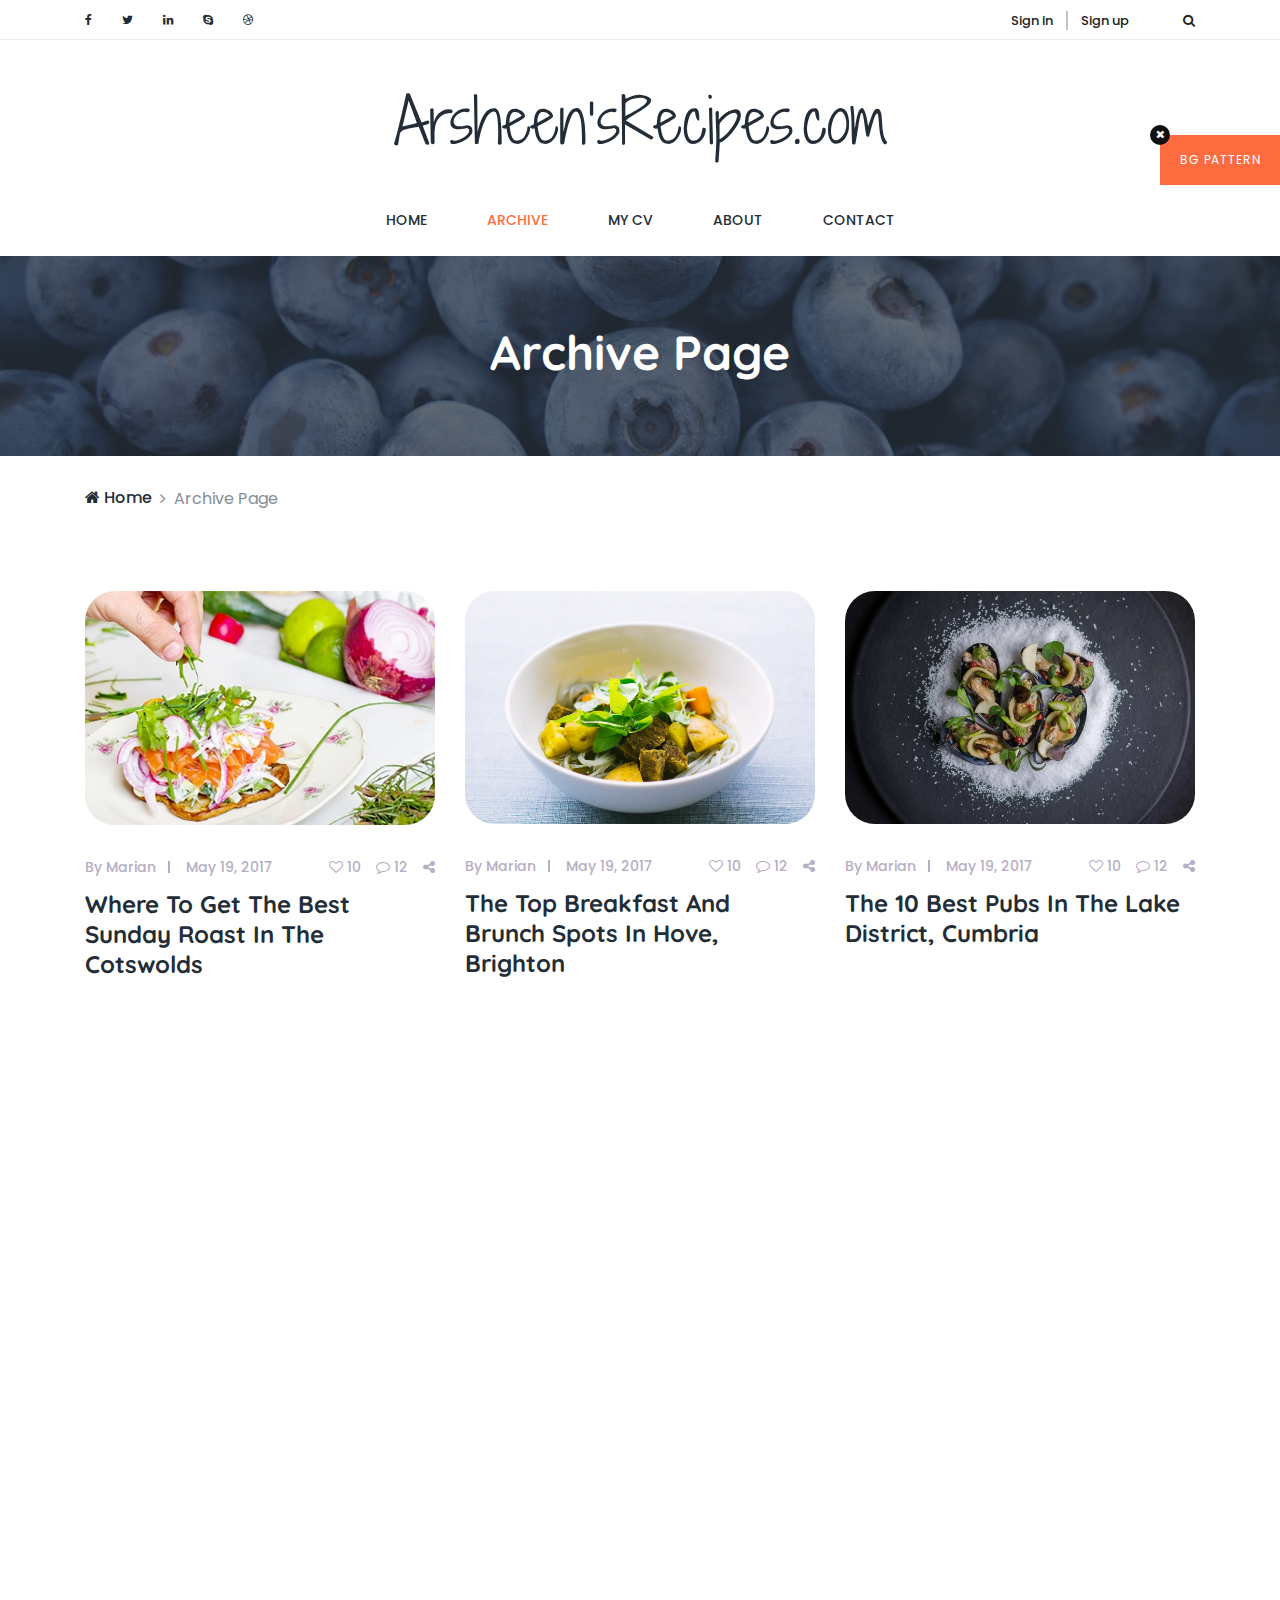
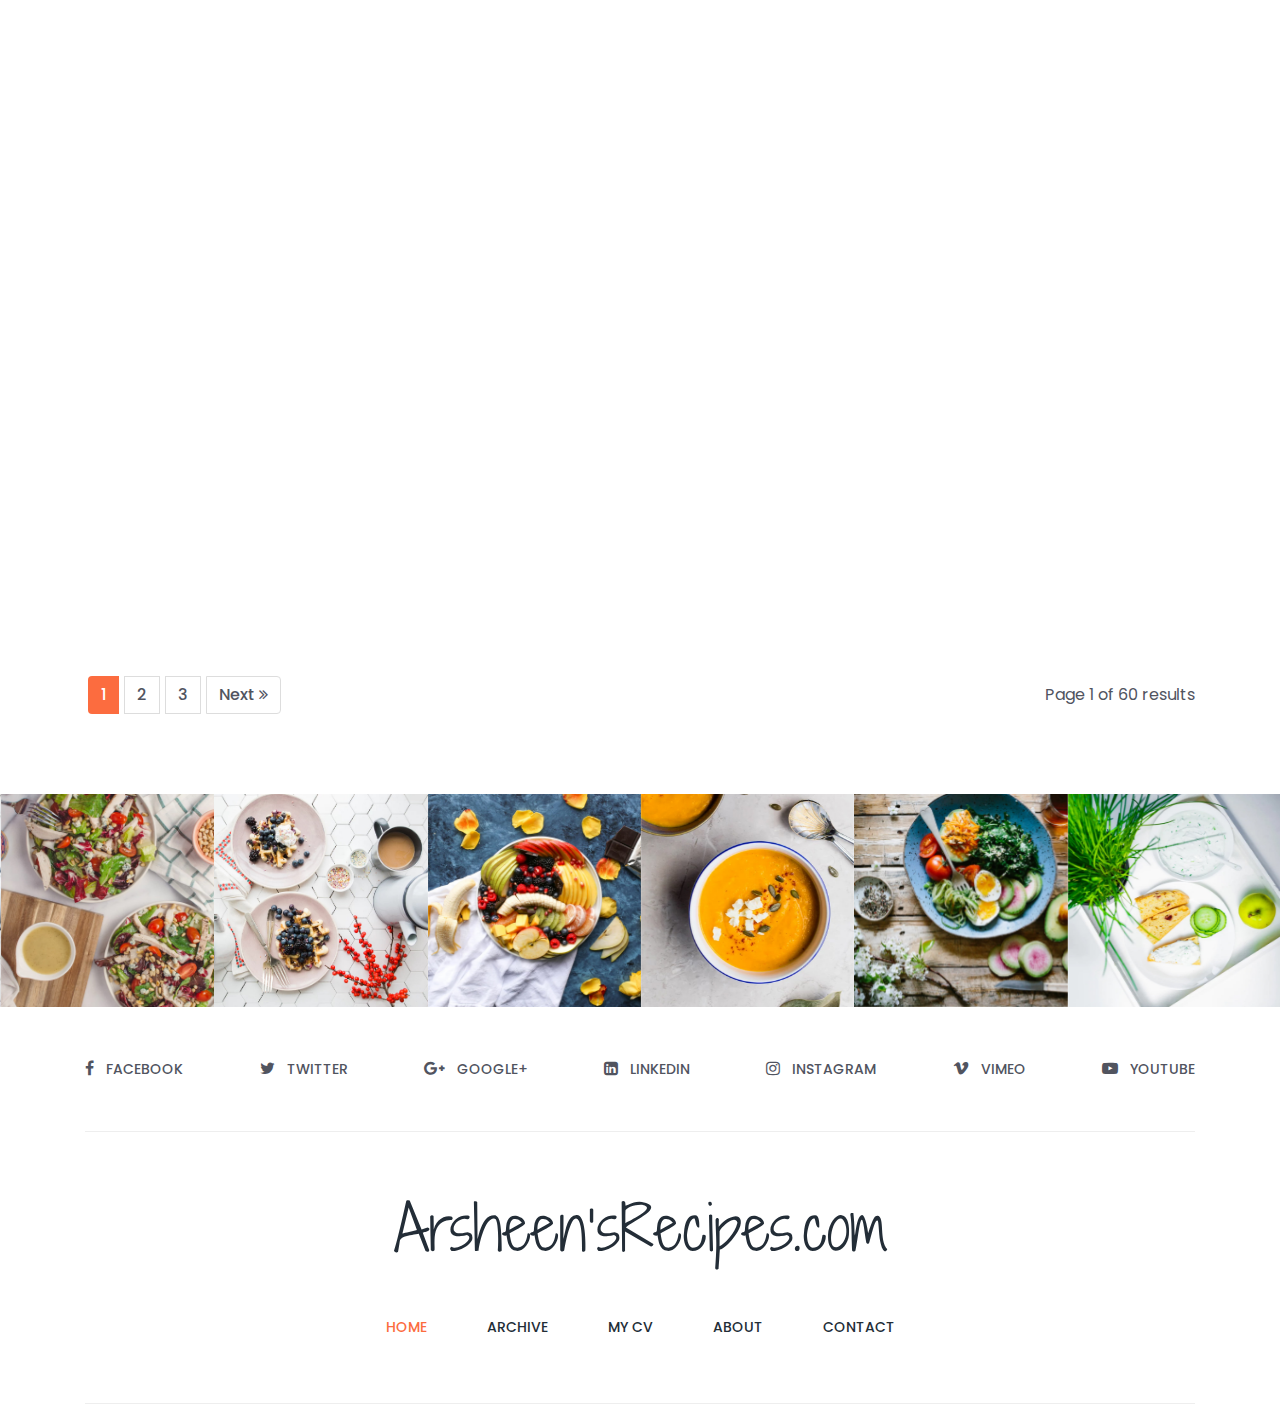
<file: Front-End/yummy-master/archive.html>
<!DOCTYPE html>
<html lang="en">

<head>
    <meta charset="UTF-8">
    <meta name="description" content="">
    <meta http-equiv="X-UA-Compatible" content="IE=edge">
    <meta name="viewport" content="width=device-width, initial-scale=1, shrink-to-fit=no">
    <!-- The above 4 meta tags *must* come first in the head; any other head content must come *after* these tags -->

    <!-- Title -->
    <title>Archive</title>

    <!-- Favicon -->
    <link rel="icon" href="img/core-img/f.png">

    <!-- Core Stylesheet -->
    <link href="style.css" rel="stylesheet">

    <!-- Responsive CSS -->
    <link href="css/responsive/responsive.css" rel="stylesheet">

</head>

<body>
    <!-- Preloader Start -->
    <div id="preloader">
        <div class="yummy-load"></div>
    </div>

    <!-- Background Pattern Swither -->
    <div id="pattern-switcher">
        Bg Pattern
    </div>
    <div id="patter-close">
        <i class="fa fa-times" aria-hidden="true"></i>
    </div>

    <!-- ****** Top Header Area Start ****** -->
    <div class="top_header_area">
        <div class="container">
            <div class="row">
                <div class="col-5 col-sm-6">
                    <!--  Top Social bar start -->
                    <div class="top_social_bar">
                        <a href="#"><i class="fa fa-facebook" aria-hidden="true"></i></a>
                        <a href="#"><i class="fa fa-twitter" aria-hidden="true"></i></a>
                        <a href="#"><i class="fa fa-linkedin" aria-hidden="true"></i></a>
                        <a href="#"><i class="fa fa-skype" aria-hidden="true"></i></a>
                        <a href="#"><i class="fa fa-dribbble" aria-hidden="true"></i></a>
                    </div>
                </div>
                <!--  Login Register Area -->
                <div class="col-7 col-sm-6">
                    <div class="signup-search-area d-flex align-items-center justify-content-end">
                        <div class="login_register_area d-flex">
                            <div class="login">
                                <a href="register.html">Sign in</a>
                            </div>
                            <div class="register">
                                <a href="register.html">Sign up</a>
                            </div>
                        </div>
                        <!-- Search Button Area -->
                        <div class="search_button">
                            <a class="searchBtn" href="#"><i class="fa fa-search" aria-hidden="true"></i></a>
                        </div>
                        <!-- Search Form -->
                        <div class="search-hidden-form">
                            <form action="#" method="get">
                                <input type="search" name="search" id="search-anything" placeholder="Search Anything...">
                                <input type="submit" value="" class="d-none">
                                <span class="searchBtn"><i class="fa fa-times" aria-hidden="true"></i></span>
                            </form>
                        </div>
                    </div>
                </div>
            </div>
        </div>
    </div>
    <!-- ****** Top Header Area End ****** -->

    <!-- ****** Header Area Start ****** -->
    <header class="header_area">
        <div class="container">
            <div class="row">
                <!-- Logo Area Start -->
                <div class="col-12">
                    <div class="logo_area text-center">
                        <a href="index.html" class="yummy-logo">Arsheen’sRecipes.com</a>
                    </div>
                </div>
            </div>

            <div class="row">
                <div class="col-12">
                    <nav class="navbar navbar-expand-lg">
                        <button class="navbar-toggler" type="button" data-toggle="collapse" data-target="#yummyfood-nav" aria-controls="yummyfood-nav" aria-expanded="false" aria-label="Toggle navigation"><i class="fa fa-bars" aria-hidden="true"></i> Menu</button>
                        <!-- Menu Area Start -->
                        <div class="collapse navbar-collapse justify-content-center" id="yummyfood-nav">
                            <ul class="navbar-nav" id="yummy-nav">
                                <li class="nav-item">
                                    <a class="nav-link" href="index.html">Home <span class="sr-only">(current)</span></a>
                                </li>
                                <!-- <li class="nav-item dropdown">
                                    <a class="nav-link dropdown-toggle" href="#" id="yummyDropdown" role="button" data-toggle="dropdown" aria-haspopup="true" aria-expanded="false">Pages</a>
                                    <div class="dropdown-menu" aria-labelledby="yummyDropdown">
                                        <a class="dropdown-item" href="index.html">Home</a>
                                        <a class="dropdown-item" href="archive.html">Archive</a>
                                        <a class="dropdown-item" href="single.html">Single Blog</a>
                                        <a class="dropdown-item" href="static.html">Static Page</a>
                                        <a class="dropdown-item" href="contact.html">Contact</a>
                                    </div>
                                </li> -->
                            
                                <li class="nav-item active">
                                    <a class="nav-link" href="archive.html">Archive</a>
                                </li>
                                <li class="nav-item ">
                                    <a class="nav-link" href="index2.html">My CV</a>
                                </li>
                                <li class="nav-item">
                                    <a class="nav-link" href="#">About</a>
                                </li>
                                <li class="nav-item">
                                    <a class="nav-link" href="contact.html">Contact</a>
                                </li>
                            </ul>
                        </div>
                    </nav>
                </div>
            </div>
        </div>
    </header>
    <!-- ****** Header Area End ****** -->

    <!-- ****** Breadcumb Area Start ****** -->
    <div class="breadcumb-area" style="background-image: url(img/bg-img/breadcumb.jpg);">
        <div class="container h-100">
            <div class="row h-100 align-items-center">
                <div class="col-12">
                    <div class="bradcumb-title text-center">
                        <h2>Archive Page</h2>
                    </div>
                </div>
            </div>
        </div>
    </div>
    <div class="breadcumb-nav">
        <div class="container">
            <div class="row">
                <div class="col-12">
                    <nav aria-label="breadcrumb">
                        <ol class="breadcrumb">
                            <li class="breadcrumb-item"><a href="#"><i class="fa fa-home" aria-hidden="true"></i> Home</a></li>
                            <li class="breadcrumb-item active" aria-current="page">Archive Page</li>
                        </ol>
                    </nav>
                </div>
            </div>
        </div>
    </div>
    <!-- ****** Breadcumb Area End ****** -->

    <!-- ****** Archive Area Start ****** -->
    <section class="archive-area section_padding_80">
        <div class="container">
            <div class="row">

                <!-- Single Post -->
                <div class="col-12 col-md-6 col-lg-4">
                    <div class="single-post wow fadeInUp" data-wow-delay="0.1s">
                        <!-- Post Thumb -->
                        <div class="post-thumb">
                            <img src="img/blog-img/2.jpg" alt="">
                        </div>
                        <!-- Post Content -->
                        <div class="post-content">
                            <div class="post-meta d-flex">
                                <div class="post-author-date-area d-flex">
                                    <!-- Post Author -->
                                    <div class="post-author">
                                        <a href="#">By Marian</a>
                                    </div>
                                    <!-- Post Date -->
                                    <div class="post-date">
                                        <a href="#">May 19, 2017</a>
                                    </div>
                                </div>
                                <!-- Post Comment & Share Area -->
                                <div class="post-comment-share-area d-flex">
                                    <!-- Post Favourite -->
                                    <div class="post-favourite">
                                        <a href="#"><i class="fa fa-heart-o" aria-hidden="true"></i> 10</a>
                                    </div>
                                    <!-- Post Comments -->
                                    <div class="post-comments">
                                        <a href="#"><i class="fa fa-comment-o" aria-hidden="true"></i> 12</a>
                                    </div>
                                    <!-- Post Share -->
                                    <div class="post-share">
                                        <a href="#"><i class="fa fa-share-alt" aria-hidden="true"></i></a>
                                    </div>
                                </div>
                            </div>
                            <a href="#">
                                <h4 class="post-headline">Where To Get The Best Sunday Roast In The Cotswolds</h4>
                            </a>
                        </div>
                    </div>
                </div>

                <!-- Single Post -->
                <div class="col-12 col-md-6 col-lg-4">
                    <div class="single-post wow fadeInUp" data-wow-delay="0.2s">
                        <!-- Post Thumb -->
                        <div class="post-thumb">
                            <img src="img/blog-img/3.jpg" alt="">
                        </div>
                        <!-- Post Content -->
                        <div class="post-content">
                            <div class="post-meta d-flex">
                                <div class="post-author-date-area d-flex">
                                    <!-- Post Author -->
                                    <div class="post-author">
                                        <a href="#">By Marian</a>
                                    </div>
                                    <!-- Post Date -->
                                    <div class="post-date">
                                        <a href="#">May 19, 2017</a>
                                    </div>
                                </div>
                                <!-- Post Comment & Share Area -->
                                <div class="post-comment-share-area d-flex">
                                    <!-- Post Favourite -->
                                    <div class="post-favourite">
                                        <a href="#"><i class="fa fa-heart-o" aria-hidden="true"></i> 10</a>
                                    </div>
                                    <!-- Post Comments -->
                                    <div class="post-comments">
                                        <a href="#"><i class="fa fa-comment-o" aria-hidden="true"></i> 12</a>
                                    </div>
                                    <!-- Post Share -->
                                    <div class="post-share">
                                        <a href="#"><i class="fa fa-share-alt" aria-hidden="true"></i></a>
                                    </div>
                                </div>
                            </div>
                            <a href="#">
                                <h4 class="post-headline">The Top Breakfast And Brunch Spots In Hove, Brighton</h4>
                            </a>
                        </div>
                    </div>
                </div>

                <!-- Single Post -->
                <div class="col-12 col-md-6 col-lg-4">
                    <div class="single-post wow fadeInUp" data-wow-delay="0.3s">
                        <!-- Post Thumb -->
                        <div class="post-thumb">
                            <img src="img/blog-img/4.jpg" alt="">
                        </div>
                        <!-- Post Content -->
                        <div class="post-content">
                            <div class="post-meta d-flex">
                                <div class="post-author-date-area d-flex">
                                    <!-- Post Author -->
                                    <div class="post-author">
                                        <a href="#">By Marian</a>
                                    </div>
                                    <!-- Post Date -->
                                    <div class="post-date">
                                        <a href="#">May 19, 2017</a>
                                    </div>
                                </div>
                                <!-- Post Comment & Share Area -->
                                <div class="post-comment-share-area d-flex">
                                    <!-- Post Favourite -->
                                    <div class="post-favourite">
                                        <a href="#"><i class="fa fa-heart-o" aria-hidden="true"></i> 10</a>
                                    </div>
                                    <!-- Post Comments -->
                                    <div class="post-comments">
                                        <a href="#"><i class="fa fa-comment-o" aria-hidden="true"></i> 12</a>
                                    </div>
                                    <!-- Post Share -->
                                    <div class="post-share">
                                        <a href="#"><i class="fa fa-share-alt" aria-hidden="true"></i></a>
                                    </div>
                                </div>
                            </div>
                            <a href="#">
                                <h4 class="post-headline">The 10 Best Pubs In The Lake District, Cumbria</h4>
                            </a>
                        </div>
                    </div>
                </div>

                <!-- Single Post -->
                <div class="col-12 col-md-6 col-lg-4">
                    <div class="single-post wow fadeInUp" data-wow-delay="0.4s">
                        <!-- Post Thumb -->
                        <div class="post-thumb">
                            <img src="img/blog-img/5.jpg" alt="">
                        </div>
                        <!-- Post Content -->
                        <div class="post-content">
                            <div class="post-meta d-flex">
                                <div class="post-author-date-area d-flex">
                                    <!-- Post Author -->
                                    <div class="post-author">
                                        <a href="#">By Marian</a>
                                    </div>
                                    <!-- Post Date -->
                                    <div class="post-date">
                                        <a href="#">May 19, 2017</a>
                                    </div>
                                </div>
                                <!-- Post Comment & Share Area -->
                                <div class="post-comment-share-area d-flex">
                                    <!-- Post Favourite -->
                                    <div class="post-favourite">
                                        <a href="#"><i class="fa fa-heart-o" aria-hidden="true"></i> 10</a>
                                    </div>
                                    <!-- Post Comments -->
                                    <div class="post-comments">
                                        <a href="#"><i class="fa fa-comment-o" aria-hidden="true"></i> 12</a>
                                    </div>
                                    <!-- Post Share -->
                                    <div class="post-share">
                                        <a href="#"><i class="fa fa-share-alt" aria-hidden="true"></i></a>
                                    </div>
                                </div>
                            </div>
                            <a href="#">
                                <h4 class="post-headline">The 10 Best Brunch Spots In Newcastle, England</h4>
                            </a>
                        </div>
                    </div>
                </div>

                <!-- Single Post -->
                <div class="col-12 col-md-6 col-lg-4">
                    <div class="single-post wow fadeInUp" data-wow-delay="0.5s">
                        <!-- Post Thumb -->
                        <div class="post-thumb">
                            <img src="img/blog-img/2.jpg" alt="">
                        </div>
                        <!-- Post Content -->
                        <div class="post-content">
                            <div class="post-meta d-flex">
                                <div class="post-author-date-area d-flex">
                                    <!-- Post Author -->
                                    <div class="post-author">
                                        <a href="#">By Marian</a>
                                    </div>
                                    <!-- Post Date -->
                                    <div class="post-date">
                                        <a href="#">May 19, 2017</a>
                                    </div>
                                </div>
                                <!-- Post Comment & Share Area -->
                                <div class="post-comment-share-area d-flex">
                                    <!-- Post Favourite -->
                                    <div class="post-favourite">
                                        <a href="#"><i class="fa fa-heart-o" aria-hidden="true"></i> 10</a>
                                    </div>
                                    <!-- Post Comments -->
                                    <div class="post-comments">
                                        <a href="#"><i class="fa fa-comment-o" aria-hidden="true"></i> 12</a>
                                    </div>
                                    <!-- Post Share -->
                                    <div class="post-share">
                                        <a href="#"><i class="fa fa-share-alt" aria-hidden="true"></i></a>
                                    </div>
                                </div>
                            </div>
                            <a href="#">
                                <h4 class="post-headline">Where To Get The Best Sunday Roast In The Cotswolds</h4>
                            </a>
                        </div>
                    </div>
                </div>

                <!-- Single Post -->
                <div class="col-12 col-md-6 col-lg-4">
                    <div class="single-post wow fadeInUp" data-wow-delay="0.6s">
                        <!-- Post Thumb -->
                        <div class="post-thumb">
                            <img src="img/blog-img/3.jpg" alt="">
                        </div>
                        <!-- Post Content -->
                        <div class="post-content">
                            <div class="post-meta d-flex">
                                <div class="post-author-date-area d-flex">
                                    <!-- Post Author -->
                                    <div class="post-author">
                                        <a href="#">By Marian</a>
                                    </div>
                                    <!-- Post Date -->
                                    <div class="post-date">
                                        <a href="#">May 19, 2017</a>
                                    </div>
                                </div>
                                <!-- Post Comment & Share Area -->
                                <div class="post-comment-share-area d-flex">
                                    <!-- Post Favourite -->
                                    <div class="post-favourite">
                                        <a href="#"><i class="fa fa-heart-o" aria-hidden="true"></i> 10</a>
                                    </div>
                                    <!-- Post Comments -->
                                    <div class="post-comments">
                                        <a href="#"><i class="fa fa-comment-o" aria-hidden="true"></i> 12</a>
                                    </div>
                                    <!-- Post Share -->
                                    <div class="post-share">
                                        <a href="#"><i class="fa fa-share-alt" aria-hidden="true"></i></a>
                                    </div>
                                </div>
                            </div>
                            <a href="#">
                                <h4 class="post-headline">The Top Breakfast And Brunch Spots In Hove, Brighton</h4>
                            </a>
                        </div>
                    </div>
                </div>

                <!-- Single Post -->
                <div class="col-12 col-md-6 col-lg-4">
                    <div class="single-post wow fadeInUp" data-wow-delay="0.7s">
                        <!-- Post Thumb -->
                        <div class="post-thumb">
                            <img src="img/blog-img/4.jpg" alt="">
                        </div>
                        <!-- Post Content -->
                        <div class="post-content">
                            <div class="post-meta d-flex">
                                <div class="post-author-date-area d-flex">
                                    <!-- Post Author -->
                                    <div class="post-author">
                                        <a href="#">By Marian</a>
                                    </div>
                                    <!-- Post Date -->
                                    <div class="post-date">
                                        <a href="#">May 19, 2017</a>
                                    </div>
                                </div>
                                <!-- Post Comment & Share Area -->
                                <div class="post-comment-share-area d-flex">
                                    <!-- Post Favourite -->
                                    <div class="post-favourite">
                                        <a href="#"><i class="fa fa-heart-o" aria-hidden="true"></i> 10</a>
                                    </div>
                                    <!-- Post Comments -->
                                    <div class="post-comments">
                                        <a href="#"><i class="fa fa-comment-o" aria-hidden="true"></i> 12</a>
                                    </div>
                                    <!-- Post Share -->
                                    <div class="post-share">
                                        <a href="#"><i class="fa fa-share-alt" aria-hidden="true"></i></a>
                                    </div>
                                </div>
                            </div>
                            <a href="#">
                                <h4 class="post-headline">The 10 Best Pubs In The Lake District, Cumbria</h4>
                            </a>
                        </div>
                    </div>
                </div>

                <!-- Single Post -->
                <div class="col-12 col-md-6 col-lg-4">
                    <div class="single-post wow fadeInUp" data-wow-delay="0.8s">
                        <!-- Post Thumb -->
                        <div class="post-thumb">
                            <img src="img/blog-img/5.jpg" alt="">
                        </div>
                        <!-- Post Content -->
                        <div class="post-content">
                            <div class="post-meta d-flex">
                                <div class="post-author-date-area d-flex">
                                    <!-- Post Author -->
                                    <div class="post-author">
                                        <a href="#">By Marian</a>
                                    </div>
                                    <!-- Post Date -->
                                    <div class="post-date">
                                        <a href="#">May 19, 2017</a>
                                    </div>
                                </div>
                                <!-- Post Comment & Share Area -->
                                <div class="post-comment-share-area d-flex">
                                    <!-- Post Favourite -->
                                    <div class="post-favourite">
                                        <a href="#"><i class="fa fa-heart-o" aria-hidden="true"></i> 10</a>
                                    </div>
                                    <!-- Post Comments -->
                                    <div class="post-comments">
                                        <a href="#"><i class="fa fa-comment-o" aria-hidden="true"></i> 12</a>
                                    </div>
                                    <!-- Post Share -->
                                    <div class="post-share">
                                        <a href="#"><i class="fa fa-share-alt" aria-hidden="true"></i></a>
                                    </div>
                                </div>
                            </div>
                            <a href="#">
                                <h4 class="post-headline">The 10 Best Brunch Spots In Newcastle, England</h4>
                            </a>
                        </div>
                    </div>
                </div>

                <!-- Single Post -->
                <div class="col-12 col-md-6 col-lg-4">
                    <div class="single-post wow fadeInUp" data-wow-delay="0.9s">
                        <!-- Post Thumb -->
                        <div class="post-thumb">
                            <img src="img/blog-img/2.jpg" alt="">
                        </div>
                        <!-- Post Content -->
                        <div class="post-content">
                            <div class="post-meta d-flex">
                                <div class="post-author-date-area d-flex">
                                    <!-- Post Author -->
                                    <div class="post-author">
                                        <a href="#">By Marian</a>
                                    </div>
                                    <!-- Post Date -->
                                    <div class="post-date">
                                        <a href="#">May 19, 2017</a>
                                    </div>
                                </div>
                                <!-- Post Comment & Share Area -->
                                <div class="post-comment-share-area d-flex">
                                    <!-- Post Favourite -->
                                    <div class="post-favourite">
                                        <a href="#"><i class="fa fa-heart-o" aria-hidden="true"></i> 10</a>
                                    </div>
                                    <!-- Post Comments -->
                                    <div class="post-comments">
                                        <a href="#"><i class="fa fa-comment-o" aria-hidden="true"></i> 12</a>
                                    </div>
                                    <!-- Post Share -->
                                    <div class="post-share">
                                        <a href="#"><i class="fa fa-share-alt" aria-hidden="true"></i></a>
                                    </div>
                                </div>
                            </div>
                            <a href="#">
                                <h4 class="post-headline">Where To Get The Best Sunday Roast In The Cotswolds</h4>
                            </a>
                        </div>
                    </div>
                </div>

                <!-- Single Post -->
                <div class="col-12 col-md-6 col-lg-4">
                    <div class="single-post wow fadeInUp" data-wow-delay="1s">
                        <!-- Post Thumb -->
                        <div class="post-thumb">
                            <img src="img/blog-img/3.jpg" alt="">
                        </div>
                        <!-- Post Content -->
                        <div class="post-content">
                            <div class="post-meta d-flex">
                                <div class="post-author-date-area d-flex">
                                    <!-- Post Author -->
                                    <div class="post-author">
                                        <a href="#">By Marian</a>
                                    </div>
                                    <!-- Post Date -->
                                    <div class="post-date">
                                        <a href="#">May 19, 2017</a>
                                    </div>
                                </div>
                                <!-- Post Comment & Share Area -->
                                <div class="post-comment-share-area d-flex">
                                    <!-- Post Favourite -->
                                    <div class="post-favourite">
                                        <a href="#"><i class="fa fa-heart-o" aria-hidden="true"></i> 10</a>
                                    </div>
                                    <!-- Post Comments -->
                                    <div class="post-comments">
                                        <a href="#"><i class="fa fa-comment-o" aria-hidden="true"></i> 12</a>
                                    </div>
                                    <!-- Post Share -->
                                    <div class="post-share">
                                        <a href="#"><i class="fa fa-share-alt" aria-hidden="true"></i></a>
                                    </div>
                                </div>
                            </div>
                            <a href="#">
                                <h4 class="post-headline">The Top Breakfast And Brunch Spots In Hove, Brighton</h4>
                            </a>
                        </div>
                    </div>
                </div>

                <!-- Single Post -->
                <div class="col-12 col-md-6 col-lg-4">
                    <div class="single-post wow fadeInUp" data-wow-delay="1.1s">
                        <!-- Post Thumb -->
                        <div class="post-thumb">
                            <img src="img/blog-img/4.jpg" alt="">
                        </div>
                        <!-- Post Content -->
                        <div class="post-content">
                            <div class="post-meta d-flex">
                                <div class="post-author-date-area d-flex">
                                    <!-- Post Author -->
                                    <div class="post-author">
                                        <a href="#">By Marian</a>
                                    </div>
                                    <!-- Post Date -->
                                    <div class="post-date">
                                        <a href="#">May 19, 2017</a>
                                    </div>
                                </div>
                                <!-- Post Comment & Share Area -->
                                <div class="post-comment-share-area d-flex">
                                    <!-- Post Favourite -->
                                    <div class="post-favourite">
                                        <a href="#"><i class="fa fa-heart-o" aria-hidden="true"></i> 10</a>
                                    </div>
                                    <!-- Post Comments -->
                                    <div class="post-comments">
                                        <a href="#"><i class="fa fa-comment-o" aria-hidden="true"></i> 12</a>
                                    </div>
                                    <!-- Post Share -->
                                    <div class="post-share">
                                        <a href="#"><i class="fa fa-share-alt" aria-hidden="true"></i></a>
                                    </div>
                                </div>
                            </div>
                            <a href="#">
                                <h4 class="post-headline">The 10 Best Pubs In The Lake District, Cumbria</h4>
                            </a>
                        </div>
                    </div>
                </div>

                <!-- Single Post -->
                <div class="col-12 col-md-6 col-lg-4">
                    <div class="single-post wow fadeInUp" data-wow-delay="1.2s">
                        <!-- Post Thumb -->
                        <div class="post-thumb">
                            <img src="img/blog-img/5.jpg" alt="">
                        </div>
                        <!-- Post Content -->
                        <div class="post-content">
                            <div class="post-meta d-flex">
                                <div class="post-author-date-area d-flex">
                                    <!-- Post Author -->
                                    <div class="post-author">
                                        <a href="#">By Marian</a>
                                    </div>
                                    <!-- Post Date -->
                                    <div class="post-date">
                                        <a href="#">May 19, 2017</a>
                                    </div>
                                </div>
                                <!-- Post Comment & Share Area -->
                                <div class="post-comment-share-area d-flex">
                                    <!-- Post Favourite -->
                                    <div class="post-favourite">
                                        <a href="#"><i class="fa fa-heart-o" aria-hidden="true"></i> 10</a>
                                    </div>
                                    <!-- Post Comments -->
                                    <div class="post-comments">
                                        <a href="#"><i class="fa fa-comment-o" aria-hidden="true"></i> 12</a>
                                    </div>
                                    <!-- Post Share -->
                                    <div class="post-share">
                                        <a href="#"><i class="fa fa-share-alt" aria-hidden="true"></i></a>
                                    </div>
                                </div>
                            </div>
                            <a href="#">
                                <h4 class="post-headline">The 10 Best Brunch Spots In Newcastle, England</h4>
                            </a>
                        </div>
                    </div>
                </div>

                <div class="col-12">
                    <div class="pagination-area d-sm-flex mt-15">
                        <nav aria-label="#">
                            <ul class="pagination">
                                <li class="page-item active">
                                    <a class="page-link" href="#">1 <span class="sr-only">(current)</span></a>
                                </li>
                                <li class="page-item"><a class="page-link" href="#">2</a></li>
                                <li class="page-item"><a class="page-link" href="#">3</a></li>
                                <li class="page-item">
                                    <a class="page-link" href="#">Next <i class="fa fa-angle-double-right" aria-hidden="true"></i></a>
                                </li>
                            </ul>
                        </nav>
                        <div class="page-status">
                            <p>Page 1 of 60 results</p>
                        </div>
                    </div>
                </div>

            </div>
        </div>
    </section>
    <!-- ****** Archive Area End ****** -->

    <!-- ****** Instagram Area Start ****** -->
    <div class="instargram_area owl-carousel section_padding_100_0 clearfix" id="portfolio">

        <!-- Instagram Item -->
        <div class="instagram_gallery_item">
            <!-- Instagram Thumb -->
            <img src="img/instagram-img/1.jpg" alt="">
            <!-- Hover -->
            <div class="hover_overlay">
                <div class="yummy-table">
                    <div class="yummy-table-cell">
                        <div class="follow-me text-center">
                            <a href="#"><i class="fa fa-instagram" aria-hidden="true"></i> Follow me</a>
                        </div>
                    </div>
                </div>
            </div>
        </div>

        <!-- Instagram Item -->
        <div class="instagram_gallery_item">
            <!-- Instagram Thumb -->
            <img src="img/instagram-img/2.jpg" alt="">
            <!-- Hover -->
            <div class="hover_overlay">
                <div class="yummy-table">
                    <div class="yummy-table-cell">
                        <div class="follow-me text-center">
                            <a href="#"><i class="fa fa-instagram" aria-hidden="true"></i> Follow me</a>
                        </div>
                    </div>
                </div>
            </div>
        </div>

        <!-- Instagram Item -->
        <div class="instagram_gallery_item">
            <!-- Instagram Thumb -->
            <img src="img/instagram-img/3.jpg" alt="">
            <!-- Hover -->
            <div class="hover_overlay">
                <div class="yummy-table">
                    <div class="yummy-table-cell">
                        <div class="follow-me text-center">
                            <a href="#"><i class="fa fa-instagram" aria-hidden="true"></i> Follow me</a>
                        </div>
                    </div>
                </div>
            </div>
        </div>

        <!-- Instagram Item -->
        <div class="instagram_gallery_item">
            <!-- Instagram Thumb -->
            <img src="img/instagram-img/4.jpg" alt="">
            <!-- Hover -->
            <div class="hover_overlay">
                <div class="yummy-table">
                    <div class="yummy-table-cell">
                        <div class="follow-me text-center">
                            <a href="#"><i class="fa fa-instagram" aria-hidden="true"></i> Follow me</a>
                        </div>
                    </div>
                </div>
            </div>
        </div>

        <!-- Instagram Item -->
        <div class="instagram_gallery_item">
            <!-- Instagram Thumb -->
            <img src="img/instagram-img/5.jpg" alt="">
            <!-- Hover -->
            <div class="hover_overlay">
                <div class="yummy-table">
                    <div class="yummy-table-cell">
                        <div class="follow-me text-center">
                            <a href="#"><i class="fa fa-instagram" aria-hidden="true"></i> Follow me</a>
                        </div>
                    </div>
                </div>
            </div>
        </div>

        <!-- Instagram Item -->
        <div class="instagram_gallery_item">
            <!-- Instagram Thumb -->
            <img src="img/instagram-img/6.jpg" alt="">
            <!-- Hover -->
            <div class="hover_overlay">
                <div class="yummy-table">
                    <div class="yummy-table-cell">
                        <div class="follow-me text-center">
                            <a href="#"><i class="fa fa-instagram" aria-hidden="true"></i> Follow me</a>
                        </div>
                    </div>
                </div>
            </div>
        </div>

        <!-- Instagram Item -->
        <div class="instagram_gallery_item">
            <!-- Instagram Thumb -->
            <img src="img/instagram-img/1.jpg" alt="">
            <!-- Hover -->
            <div class="hover_overlay">
                <div class="yummy-table">
                    <div class="yummy-table-cell">
                        <div class="follow-me text-center">
                            <a href="#"><i class="fa fa-instagram" aria-hidden="true"></i> Follow me</a>
                        </div>
                    </div>
                </div>
            </div>
        </div>

        <!-- Instagram Item -->
        <div class="instagram_gallery_item">
            <!-- Instagram Thumb -->
            <img src="img/instagram-img/2.jpg" alt="">
            <!-- Hover -->
            <div class="hover_overlay">
                <div class="yummy-table">
                    <div class="yummy-table-cell">
                        <div class="follow-me text-center">
                            <a href="#"><i class="fa fa-instagram" aria-hidden="true"></i> Follow me</a>
                        </div>
                    </div>
                </div>
            </div>
        </div>

    </div>
    <!-- ****** Our Creative Portfolio Area End ****** -->

    <!-- ****** Footer Social Icon Area Start ****** -->
    <div class="social_icon_area clearfix">
        <div class="container">
            <div class="row">
                <div class="col-12">
                    <div class="footer-social-area d-flex">
                        <div class="single-icon">
                            <a href="#"><i class="fa fa-facebook" aria-hidden="true"></i><span>facebook</span></a>
                        </div>
                        <div class="single-icon">
                            <a href="#"><i class="fa fa-twitter" aria-hidden="true"></i><span>Twitter</span></a>
                        </div>
                        <div class="single-icon">
                            <a href="#"><i class="fa fa-google-plus" aria-hidden="true"></i><span>GOOGLE+</span></a>
                        </div>
                        <div class="single-icon">
                            <a href="#"><i class="fa fa-linkedin-square" aria-hidden="true"></i><span>linkedin</span></a>
                        </div>
                        <div class="single-icon">
                            <a href="#"><i class="fa fa-instagram" aria-hidden="true"></i><span>Instagram</span></a>
                        </div>
                        <div class="single-icon">
                            <a href="#"><i class="fa fa-vimeo" aria-hidden="true"></i><span>VIMEO</span></a>
                        </div>
                        <div class="single-icon">
                            <a href="#"><i class="fa fa-youtube-play" aria-hidden="true"></i><span>YOUTUBE</span></a>
                        </div>
                    </div>
                </div>
            </div>
        </div>
    </div>
    <!-- ****** Footer Social Icon Area End ****** -->

    <!-- ****** Footer Menu Area Start ****** -->
    <footer class="footer_area">
        <div class="container">
            <div class="row">
                <div class="col-12">
                    <div class="footer-content">
                        <!-- Logo Area Start -->
                        <div class="footer-logo-area text-center">
                            <a href="index.html" class="yummy-logo">Arsheen’sRecipes.com</a>
                        </div>
                        <!-- Menu Area Start -->
                        <nav class="navbar navbar-expand-lg">
                            <button class="navbar-toggler" type="button" data-toggle="collapse" data-target="#yummyfood-footer-nav" aria-controls="yummyfood-footer-nav" aria-expanded="false" aria-label="Toggle navigation"><i class="fa fa-bars" aria-hidden="true"></i> Menu</button>
                            <!-- Menu Area Start -->
                            <div class="collapse navbar-collapse justify-content-center" id="yummyfood-footer-nav">
                                <ul class="navbar-nav">
                                    <li class="nav-item active">
                                        <a class="nav-link" href="#">Home <span class="sr-only">(current)</span></a>
                                    </li>
                                  
                                  
                                    <li class="nav-item">
                                        <a class="nav-link" href="#">Archive</a>
                                    </li>
                                    <li class="nav-item">
                                        <a class="nav-link" href="#">My CV</a>
                                    </li>
                                    <li class="nav-item">
                                        <a class="nav-link" href="#">About</a>
                                    </li>
                                    <li class="nav-item">
                                        <a class="nav-link" href="#">Contact</a>
                                    </li>
                                </ul>
                            </div>
                        </nav>
                    </div>
                </div>
            </div>
        </div>

        <div class="container">
            <div class="row">
               
            </div>
        </div>
    </footer>
    <!-- ****** Footer Menu Area End ****** -->

    <!-- Jquery-2.2.4 js -->
    <script src="js/jquery/jquery-2.2.4.min.js"></script>
    <!-- Popper js -->
    <script src="js/bootstrap/popper.min.js"></script>
    <!-- Bootstrap-4 js -->
    <script src="js/bootstrap/bootstrap.min.js"></script>
    <!-- All Plugins JS -->
    <script src="js/others/plugins.js"></script>
    <!-- Active JS -->
    <script src="js/active.js"></script>
</body>
</file>
<file: Front-End/css/main.css>
/* Timeline custom component */
.timeline-card {
  position: relative;
  margin-left: 16px; }

.timeline-card:before {
  content: '';
  display: inline-block;
  position: absolute;
  background-color: #fff;
  border-radius: 100%;
  width: 24px;
  height: 24px;
  top: 16px;
  left: -12px;
  border: 5px solid;
  z-index: 2; }

.timeline-body {
  border-left: 2px solid #E6E9ED; }

.timeline-card-primary:before {
  border-color: var(--bs-primary); }

.timeline-card-info:before {
  border-color: var(--bs-info); }

.timeline-card-secondary:before {
  border-color: var(--bs-secondary); }

.timeline-card-success:before {
  border-color: var(--bs-teal); }

html {
  scroll-behavior: smooth; }

html, body {
  overflow-x: hidden; }

.container {
  max-width: 1140px; }

.site-title {
  font-size: 1.25rem;
  line-height: 2.5rem; }

.nav-link {
  padding: 0;
  font-size: 1rem;
  line-height: 2.5rem;
  color: inherit;
  opacity: 0.8; }

.header-social .nav-link {
  font-size: 1.25rem; }

.nav-link:hover,
.nav-link:focus {
  color: inherit;
  opacity: 1; }

.nav-item + .nav-item {
  margin-left: 1rem; }

.cover {
  height: 500px; }

.cover > img {
  -o-object-fit: cover;
     object-fit: cover;
  width: auto; }

.progress-bar {
  text-transform: uppercase;
  font-size: 10px;
  letter-spacing: 1px; }

.text-small {
  font-size: 0.85rem; }

.text-teal {
  color: var(--bs-teal); }

footer a:not(.nav-link) {
  color: inherit;
  border-bottom: 1px dashed;
  text-decoration: none;
  cursor: pointer; }

@media (min-width: 48em) {
  .site-title {
    float: left; }
  .site-nav {
    float: right; } }

@media (max-width: 767px) {
  /* disable animations on mobile */
  [data-aos] {
    opacity: 1 !important;
    transform: translate(0) scale(1) !important; }
  .p-5 {
    padding: 2.5rem 2rem !important; }
  .portfolio-section .m-5 {
    margin: 2rem 0 1rem !important; }
  .portfolio-reverse {
    flex-direction: column-reverse; }
  .portfolio-reverse .text-end {
    text-align: start !important; } }

@media print {
  [data-aos] {
    opacity: 1 !important;
    transform: translate(0) scale(1) !important; }
  body.bg-light {
    background-color: #fff !important; }
  .container {
    width: auto;
    max-width: 100%;
    padding: 0; }
  .cover {
    height: 360px;
    margin-bottom: 1.5rem; }
  .cover > img {
    display: none; }
  .shadow-1-strong {
    box-shadow: none !important; }
  .resume-container > .my-5 {
    margin: 0 !important; }
  .my-5.p-5 {
    padding: 1.5rem 0 !important; }
  .about-section {
    padding: 0 !important; }
  .skills-section,
  .work-experience-section,
  .education-section,
  .portfolio-section,
  .reference-section,
  .contact-section {
    padding: 0 !important; }
  .page-break {
    padding-top: 5rem;
    page-break-before: always; } }
</file>
<file: Front-End/E-recepie/css/style.css>
/*
Template Bakeshop
File: Layout CSS
Author: Templates On Web
Author URI: http://templateonweb.com/
Licence: <a href="http://www.templateonweb.com/terms.php?v=content&contentid=152">Website Template Licence</a>
*/
h1,h2,h3,h4,h5,h6{
font-family: 'Eater', cursive;
   }
 ul{
  
  padding:0;
  margin:0;
  list-style:none!important;
  }
.border_none_1{   
border-right:none!important;
}
.border_none_3{   
border-bottom:none!important;
} 
.border_none_2{   
border-left:none!important;
} 
.border_bottom_1{   
border-bottom:1px solid #cccccc;
}
.border_bottom_2{   
border-bottom:4px solid #669999;
}
.border_bottom_4{   
border-top:1px solid #cccccc;
}
.padding_left_1{ 
padding-left:0;
}
.padding_right_1{ 
padding-right:0;
}
.padding_all{ 
padding-left:0;
padding-right:0;
}
.border_none_1{   
border:none!important;
} 
.active_1{
color: #a175aa!important;
  }
/*********************header****************/

#header .navbar-default .color_1 .active_1 a{
  color:#FF0000;
      }
#header .navbar-brand {
font-size: 35px;
font-family:none;
font-style: oblique;
color: #78A2EC!important;
font-weight: bold;
padding-left:0px;
}
#header .navbar-nav.navbar-right:last-child {
padding-right:0px;
padding-left:30px;
padding-top:5px;
}
#header{
padding-top:0px;
padding-bottom:0px;
	}
#header .navbar-default {
background: #fff;
}
#header .navbar-default .navbar-nav>li>a {
color: #fff;
font-size: 14px;
font-weight:bold;
padding-bottom:20px;
font-family: 'Eater', cursive;
}
#header .navbar-default .navbar-nav>li>a:hover {
color: #fec764;
}
#header .nav>li>a {
padding: 10px 10px;
margin: 5px;
}
#header .navbar-default .navbar-nav>.open>a, .navbar-default .navbar-nav>.open>a:hover, .navbar-default .navbar-nav>.open>a:focus {
 background:none!important;
color:none!important; 
}
#header .navbar-default{
background:none;
border:none;
background-color:000;
padding-top:10px;
margin-bottom:0; 
   }
#header .navbar-brand {
   font-size:20px;
   font-family: 'Eater', cursive;
   font-style:oblique;
   color: #fff!important;
    font-weight:bold;
   }
#header .navbar-brand i{
font-size:42px; 
color:#CC66FF;
   }
#header .navbar-brand span{
   color:#000;
   font-size:25px;
   font-style:normal;
   font-weight:bold;
   padding-left:0px;
   }
#header .navbar-default .color_1{
 font-size:18px;
 color: #545454;
 font-weight:bold;
 padding-bottom:25px;
   }
#header .navbar-default ul li ul{
background: #fff;
padding: 0;
width: 200px;
padding-left:0px;
padding-top: 20px;
padding-bottom: 20px;
   }
#header .navbar-default ul li ul li:hover{
background:none;
   }
#header .navbar-default ul li ul li a{
font-size: 14px;
line-height: 23px;
padding: 5px 30px;
color:#000000;
   }
#header .navbar-default ul li ul li a:hover{
background:none;
color: #fec764;
   }
#header .nav li .color_1:hover {
color: #a175aa!important;
}
#header .navbar-default .navbar-nav>.active>a, .navbar-default .navbar-nav>.active>a, .navbar-default .navbar-nav>.active>a:focus {
background:none;
color: #fec764;
font-family: 'Eater', cursive;
}
/*********************header_end****************/
/********************* center ****************/
#center{ 
background-image: url(../img/1.jpg);
background-repeat: no-repeat;
background-size: cover;
   }
.center_main{ 
 padding-bottom: 150px;
 padding-top: 120px;
 background-color: #00000080;
 }
.center_1 h2{ 
 color: #ffffff;
font-size: 49px;
line-height: 1.5;
   }
.center_1 h1{ 
color: #ffffff;
font-size: 96px;
line-height: 1.2;
font-weight:bold;
padding-bottom:20px;
   }
.center_1 p{ 
color: #ffffff;
font-size:18px;
padding-bottom:50px;
   }
.center_2 p a{ 
text-decoration:none;
background:#fec764;
border:1px solid #fec764;
padding:20px 40px 20px 40px;
font-size: 16px;
border-radius: 5px;
color:#000;
   }
.center_2 p a:hover {
    color: #fff;
    background-color: transparent;
    border-color: #f9f8f6;
}
/********************* center_end ****************/
/********************* middle ****************/
#middle{ 
 padding-top:50px;
 padding-bottom:50px;
background-image: url(../img/5.jpg);
padding-bottom: 100px;
padding-top: 100px;
background-attachment: fixed;
background-repeat: no-repeat;
background-size: cover;
   }
.middle_1 h3{ 
color: #fff;
font-size: 26px;
line-height: 1.4;
   }
.middle_1 h1{ 
color: #fff;
font-size: 45px;
line-height: 1.3;
font-weight:bold;
padding-bottom:30px;
   }
.middle_3 h2{ 
padding:0;
margin:0;
padding-top:20px;
   }
.middle_3 h2 a{ 
color: #fff;
text-decoration:none;
font-size: 36px;
line-height: 1.4;
   }
.middle_3 h2 a:hover{ 
color: #fec764;
   }
.middle_3 p{ 
color: #fff;
font-size: 16px;
line-height: 1.5;
   }
.middle_4 p a{ 
text-decoration:none;
color: #fff;
font-size:16px;
   }
.middle_4 p a:hover{ 
color: #fff;
   }
#middle .ih-item {
  position: relative;
  -webkit-transition: all 0.35s ease-in-out;
  -moz-transition: all 0.35s ease-in-out;
  transition: all 0.35s ease-in-out;
}
#middle .ih-item,
#middle .ih-item * {
  -webkit-box-sizing: border-box;
  -moz-box-sizing: border-box;
  box-sizing: border-box;
}
#middle .ih-item a {
  color: #333;
}
#middle .ih-item a:hover {
  text-decoration: none;
}
#middle .ih-item img {
  width: 100%;
  height: 100%;
}

#middle .ih-item.square {
  position: relative;
  width: 360px;
  height: 347px;
  border: 8px solid #fff;
  box-shadow: 1px 1px 3px rgba(0, 0, 0, 0.3);
}
#middle .ih-item.square .info {
  position: absolute;
  top: 0;
  bottom: 0;
  left: 0;
  right: 0;
  text-align: center;
  -webkit-backface-visibility: hidden;
  backface-visibility: hidden;
}

#middle .ih-item.square.effect14.colored .info {
  background: #1a4a72;
}
#middle .ih-item.square.effect14.colored .info h3 {
  background: rgba(12, 34, 52, 0.6);
}
#middle .ih-item.square.effect14 .img {
  opacity: 1;
  -webkit-transition: all 0.35s ease-in-out;
  -moz-transition: all 0.35s ease-in-out;
  transition: all 0.35s ease-in-out;
}
#middle .ih-item.square.effect14 .info {
  background: #333333;
  visibility: hidden;
  opacity: 0;
  pointer-events: none;
  -webkit-transform: scale(0.5);
  -moz-transform: scale(0.5);
  -ms-transform: scale(0.5);
  -o-transform: scale(0.5);
  transform: scale(0.5);
  -webkit-transition: all 0.35s ease 0.2s;
  -moz-transition: all 0.35s ease 0.2s;
  transition: all 0.35s ease 0.2s;
}
#middle .ih-item.square.effect14 .info h3 {
  text-transform: uppercase;
  color: #fff;
  text-align: center;
  font-size: 17px;
  padding: 10px;
  background: #111111;
  margin: 30px 0 0 0;
}
#middle .ih-item.square.effect14 .info p {
  font-style: italic;
  font-size: 12px;
  position: relative;
  color: #bbb;
  padding: 20px 20px 20px;
  text-align: center;
}
#middle .ih-item.square.effect14 a:hover .img {
  opacity: 0;
  pointer-events: none;
  -webkit-transform: scale(0.5);
  -moz-transform: scale(0.5);
  -ms-transform: scale(0.5);
  -o-transform: scale(0.5);
  transform: scale(0.5);
}
#middle .ih-item.square.effect14 a:hover .info {
  visibility: visible;
  opacity: 1;
  -webkit-transform: scale(1);
  -moz-transform: scale(1);
  -ms-transform: scale(1);
  -o-transform: scale(1);
  transform: scale(1);
}
#middle .ih-item.square.effect14.top_to_bottom .img {
  -webkit-transform: translateY(0);
  -moz-transform: translateY(0);
  -ms-transform: translateY(0);
  -o-transform: translateY(0);
  transform: translateY(0);
}
#middle .ih-item.square.effect14.top_to_bottom a:hover .img {
  -webkit-transform: translateY(-100%);
  -moz-transform: translateY(-100%);
  -ms-transform: translateY(-100%);
  -o-transform: translateY(-100%);
  transform: translateY(-100%);
}
/********************* middle_end ****************/
/********************* prices ****************/
#prices{ 
overflow:hidden;
 }
.prices_1 p{ 
padding:0;
margin:0;
    }
#prices .row{
   margin-bottom:20px;
   }
#prices .ih-item {
  position: relative;
  -webkit-transition: all 0.35s ease-in-out;
  -moz-transition: all 0.35s ease-in-out;
  transition: all 0.35s ease-in-out;
}
#prices .ih-item,
#prices .ih-item * {
  -webkit-box-sizing: border-box;
  -moz-box-sizing: border-box;
  box-sizing: border-box;
}
#prices .ih-item a {
  color: #333;
}
#prices .ih-item a:hover {
  text-decoration: none;
}
#prices .ih-item img {
  width: 100%;
  height: 100%;
}

#prices .ih-item.square {
  position: relative;
  width: 675px;
  height: 426px;
}
#prices .ih-item.square .info {
  position: absolute;
  top: 0;
  bottom: 0;
  left: 0;
  right: 0;
  text-align: center;
  -webkit-backface-visibility: hidden;
  backface-visibility: hidden;
}

#prices .ih-item.square.effect15 {
  overflow: hidden;
  -webkit-perspective: 900px;
  -moz-perspective: 900px;
  perspective: 900px;
}
#prices .ih-item.square.effect15.colored .info {
  background: #1a4a72;
}
#prices .ih-item.square.effect15 .img {
  opacity: 1;
  -webkit-transition: all 0.4s ease-in-out;
  -moz-transition: all 0.4s ease-in-out;
  transition: all 0.4s ease-in-out;
}
#prices .ih-item.square.effect15 .info {
  background: #333333;
  opacity: 0;
  -webkit-transition: all 0.35s ease-in-out 0.3s;
  -moz-transition: all 0.35s ease-in-out 0.3s;
  transition: all 0.35s ease-in-out 0.3s;
}
#prices .ih-item.square.effect15 .info h3 {
  text-transform: uppercase;
  color: #fff;
  text-align: center;
  font-size: 17px;
  padding: 10px;
  background: #111111;
  margin: 30px 0 0 0;
}
#prices .ih-item.square.effect15 .info p {
  font-style: italic;
  font-size: 18px;
  position: relative;
  color: #bbb;
  padding: 20px 20px 20px;
  text-align: center;
}
#prices .ih-item.square.effect15 a:hover .img {
  opacity: 0;
  visibility: hidden;
}
#prices .ih-item.square.effect15 a:hover .info {
  visibility: visible;
  opacity: 1;
}

#prices .ih-item.square.effect15.left_to_right .img {
  -webkit-transform: rotateY(0);
  -moz-transform: rotateY(0);
  -ms-transform: rotateY(0);
  -o-transform: rotateY(0);
  transform: rotateY(0);
  -webkit-transform-origin: 100% 50%;
  -moz-transform-origin: 100% 50%;
  -ms-transform-origin: 100% 50%;
  -o-transform-origin: 100% 50%;
  transform-origin: 100% 50%;
}
#prices .ih-item.square.effect15.left_to_right .info {
  -webkit-transform: rotateY(90deg);
  -moz-transform: rotateY(90deg);
  -ms-transform: rotateY(90deg);
  -o-transform: rotateY(90deg);
  transform: rotateY(90deg);
  -webkit-transform-origin: 0% 50%;
  -moz-transform-origin: 0% 50%;
  -ms-transform-origin: 0% 50%;
  -o-transform-origin: 0% 50%;
  transform-origin: 0% 50%;
}
#prices .ih-item.square.effect15.left_to_right a:hover .img {
  -webkit-transform: rotateY(-90deg);
  -moz-transform: rotateY(-90deg);
  -ms-transform: rotateY(-90deg);
  -o-transform: rotateY(-90deg);
  transform: rotateY(-90deg);
}
#prices .ih-item.square.effect15.left_to_right a:hover .info {
  -webkit-transform: rotateY(0);
  -moz-transform: rotateY(0);
  -ms-transform: rotateY(0);
  -o-transform: rotateY(0);
  transform: rotateY(0);
}

#prices .ih-item.square.effect15.right_to_left .img {
  -webkit-transform: rotateY(0);
  -moz-transform: rotateY(0);
  -ms-transform: rotateY(0);
  -o-transform: rotateY(0);
  transform: rotateY(0);
  -webkit-transform-origin: 0% 50%;
  -moz-transform-origin: 0% 50%;
  -ms-transform-origin: 0% 50%;
  -o-transform-origin: 0% 50%;
  transform-origin: 0% 50%;
}
#prices .ih-item.square.effect15.right_to_left .info {
  -webkit-transform: rotateY(-90deg);
  -moz-transform: rotateY(-90deg);
  -ms-transform: rotateY(-90deg);
  -o-transform: rotateY(-90deg);
  transform: rotateY(-90deg);
  -webkit-transform-origin: 100% 50%;
  -moz-transform-origin: 100% 50%;
  -ms-transform-origin: 100% 50%;
  -o-transform-origin: 100% 50%;
  transform-origin: 100% 50%;
}
#prices .ih-item.square.effect15.right_to_left a:hover .img {
  -webkit-transform: rotateY(90deg);
  -moz-transform: rotateY(90deg);
  -ms-transform: rotateY(90deg);
  -o-transform: rotateY(90deg);
  transform: rotateY(90deg);
}
#prices .ih-item.square.effect15.right_to_left a:hover .info {
  -webkit-transform: rotateY(0);
  -moz-transform: rotateY(0);
  -ms-transform: rotateY(0);
  -o-transform: rotateY(0);
  transform: rotateY(0);
}

#prices .ih-item.square.effect15.top_to_bottom .img {
  -webkit-transform: rotateX(0);
  -moz-transform: rotateX(0);
  -ms-transform: rotateX(0);
  -o-transform: rotateX(0);
  transform: rotateX(0);
  -webkit-transform-origin: 50% 100%;
  -moz-transform-origin: 50% 100%;
  -ms-transform-origin: 50% 100%;
  -o-transform-origin: 50% 100%;
  transform-origin: 50% 100%;
}
#prices .ih-item.square.effect15.top_to_bottom .info {
  -webkit-transform: rotateX(-90deg);
  -moz-transform: rotateX(-90deg);
  -ms-transform: rotateX(-90deg);
  -o-transform: rotateX(-90deg);
  transform: rotateX(-90deg);
  -webkit-transform-origin: 50% 0;
  -moz-transform-origin: 50% 0;
  -ms-transform-origin: 50% 0;
  -o-transform-origin: 50% 0;
  transform-origin: 50% 0;
}
#prices .ih-item.square.effect15.top_to_bottom a:hover .img {
  -webkit-transform: rotateX(90deg);
  -moz-transform: rotateX(90deg);
  -ms-transform: rotateX(90deg);
  -o-transform: rotateX(90deg);
  transform: rotateX(90deg);
}
#prices .ih-item.square.effect15.top_to_bottom a:hover .info {
  -webkit-transform: rotateX(0);
  -moz-transform: rotateX(0);
  -ms-transform: rotateX(0);
  -o-transform: rotateX(0);
  transform: rotateX(0);
}

#prices .ih-item.square.effect15.bottom_to_top .img {
  -webkit-transform: rotateX(0);
  -moz-transform: rotateX(0);
  -ms-transform: rotateX(0);
  -o-transform: rotateX(0);
  transform: rotateX(0);
  -webkit-transform-origin: 50% 0;
  -moz-transform-origin: 50% 0;
  -ms-transform-origin: 50% 0;
  -o-transform-origin: 50% 0;
  transform-origin: 50% 0;
}
#prices .ih-item.square.effect15.bottom_to_top .info {
  -webkit-transform: rotateX(90deg);
  -moz-transform: rotateX(90deg);
  -ms-transform: rotateX(90deg);
  -o-transform: rotateX(90deg);
  transform: rotateX(90deg);
  -webkit-transform-origin: 50% 100%;
  -moz-transform-origin: 50% 100%;
  -ms-transform-origin: 50% 100%;
  -o-transform-origin: 50% 100%;
  transform-origin: 50% 100%;
}
#prices .ih-item.square.effect15.bottom_to_top a:hover .img {
  -webkit-transform: rotateX(-90deg);
  -moz-transform: rotateX(-90deg);
  -ms-transform: rotateX(-90deg);
  -o-transform: rotateX(-90deg);
  transform: rotateX(-90deg);
}
#prices .ih-item.square.effect15.bottom_to_top a:hover .info {
  -webkit-transform: rotateX(0);
  -moz-transform: rotateX(0);
  -ms-transform: rotateX(0);
  -o-transform: rotateX(0);
  transform: rotateX(0);
}
/********************* prices_end ****************/
/********************* products ****************/
#products{ 
background-image: url(../img/16.jpg);
background-attachment: fixed;
background-repeat: no-repeat;
background-size: cover;
   }
.products_inner{
padding-bottom: 100px;
padding-top: 100px;
background: #000000ad;		
}
.products_inner_1{
padding-bottom: 30px;
padding-top: 100px;
background: #000000ad;		 
 }
.products_main{ 
padding-bottom:50px;
   }
.products_1 h3{ 
color: #fff;
font-size: 26px;
line-height: 1.4;
   }
.products_1 h1{ 
color: #fff;
font-size: 45px;
line-height: 1.3;
font-weight: bold;
padding-bottom: 30px;
   }
.products_3 p{ 
padding:0;
margin:0;
color: #fff;
font-size: 18px;
line-height: 1.6;
padding-top:25px;
padding-bottom:5px;
   } 
.products_3 h3{ 
padding:0;
margin:0;
color: #fff;
font-size: 36px;
line-height: 1.4;
   }   
   
#products .ih-item {
  position: relative;
  -webkit-transition: all 0.35s ease-in-out;
  -moz-transition: all 0.35s ease-in-out;
  transition: all 0.35s ease-in-out;
}
#products .ih-item,
#products .ih-item * {
  -webkit-box-sizing: border-box;
  -moz-box-sizing: border-box;
  box-sizing: border-box;
}
#products .ih-item a {
  color: #333;
}
#products .ih-item a:hover {
  text-decoration: none;
}
#products .ih-item img {
  width: 100%;
  height: 100%;
}

#products .ih-item.square {
  position: relative;
  width: 270px;
  height: 256px;
}
#products .ih-item.square .info {
  position: absolute;
  top: 0;
  bottom: 0;
  left: 0;
  right: 0;
  text-align: center;
  -webkit-backface-visibility: hidden;
  backface-visibility: hidden;
}

#products .ih-item.square.effect13 {
  overflow: hidden;
}
#products .ih-item.square.effect13.colored .info {
  background: #1a4a72;
  background: rgba(26, 74, 114, 0.6);
}
#products .ih-item.square.effect13.colored .info h3 {
  background: rgba(12, 34, 52, 0.6);
}
#products .ih-item.square.effect13 .img {
  -webkit-transition: all 0.35s ease-in-out;
  -moz-transition: all 0.35s ease-in-out;
  transition: all 0.35s ease-in-out;
  -webkit-transform: scale(1);
  -moz-transform: scale(1);
  -ms-transform: scale(1);
  -o-transform: scale(1);
  transform: scale(1);
}
#products .ih-item.square.effect13 .info {
  background: #333333;
  background: rgba(0, 0, 0, 0.6);
  visibility: hidden;
  opacity: 0;
  pointer-events: none;
  -webkit-transition: all 0.35s ease-in-out;
  -moz-transition: all 0.35s ease-in-out;
  transition: all 0.35s ease-in-out;
}
#products .ih-item.square.effect13 .info h3 {
  text-transform: uppercase;
  color: #fff;
  text-align: center;
  font-size: 17px;
  padding: 10px;
  background: #111111;
  margin: 30px 0 0 0;
}
#products .ih-item.square.effect13 .info p {
  font-style: italic;
  font-size: 12px;
  position: relative;
  color: #bbb;
  padding: 20px 20px 20px;
  text-align: center;
}
#products .ih-item.square.effect13 a:hover .img {
  -webkit-transform: scale(1.2);
  -moz-transform: scale(1.2);
  -ms-transform: scale(1.2);
  -o-transform: scale(1.2);
  transform: scale(1.2);
}
#products .ih-item.square.effect13 a:hover .info {
  visibility: visible;
  opacity: 1;
}

#products .ih-item.square.effect13.left_to_right .info {
  -webkit-transform: translateX(-100%);
  -moz-transform: translateX(-100%);
  -ms-transform: translateX(-100%);
  -o-transform: translateX(-100%);
  transform: translateX(-100%);
}
#products .ih-item.square.effect13.left_to_right a:hover .info {
  -webkit-transform: translateX(0);
  -moz-transform: translateX(0);
  -ms-transform: translateX(0);
  -o-transform: translateX(0);
  transform: translateX(0);
}
/********************* products_end ****************/
/********************* company ****************/
#company{ 
background-image: url(../img/18.jpg);
padding-bottom: 100px;
padding-top: 100px;
background-attachment: fixed;
background-repeat: no-repeat;
background-size: cover;
   }
.company_1 h3{ 
color: #fff;
font-size: 26px;
line-height: 1.4; 
   }
.company_1 h1{ 
color: #fff;
font-size: 45px;
line-height: 1.3;
font-weight: bold;
padding-bottom: 30px; 
   }
.company_3 h4{ 
color: #fff;
font-size: 19px;
line-height: 1.6;
   }
.company_3 p{ 
color: #fff;
font-size: 16px;
line-height: 1.5;
padding-top:15px;
   }
.company_4 p{
padding-top:26px;
}
.company_4 p a {
text-decoration: none;
background: #fec764;
border: 1px solid #fec764;
padding: 20px 40px 20px 40px;
font-size: 16px;
border-radius: 5px;
color: #000;
}
.company_4 p a:hover{ 
color: #FFFFFF;
background-color: transparent;
border-color: #fff;
   }
.company_2{ 
 margin-right:80px;
   }
.company_2 img {
  filter: gray; /* IE6-9 */
  -webkit-filter: grayscale(1); /* Google Chrome, Safari 6+ & Opera 15+ */
    -webkit-box-shadow: 0px 2px 6px 2px rgba(0,0,0,0.75);
    -moz-box-shadow: 0px 2px 6px 2px rgba(0,0,0,0.75);
    box-shadow: 0px 2px 6px 2px rgba(0,0,0,0.75);
}

 img:hover {
  filter: none; /* IE6-9 */
  -webkit-filter: grayscale(0); /* Google Chrome, Safari 6+ & Opera 15+ */
 
}
/********************* company_end ****************/
/********************* Stores ****************/
#Stores{ 
padding-top: 20px;
padding-bottom: 30px;
background-color: #064e4d;
   }
.Stores_1 h2{ 
color: #fec764;
font-size:51px;
line-height: 1.3;
  }
.Stores_1 p{ 
color: #fff;
font-size: 18px;
line-height: 1.6;
  }
/********************* Stores_end ****************/
/********************* people ****************/
#people{ 
padding-top:50px;
padding-bottom:50px;
background: #162431d9;
    }
.people_1 h3{ 
color: #fec764;
font-size: 26px;
line-height: 1.4;
   }
.people_1 h1{ 
color: #fff;
font-size: 45px;
line-height: 1.3;
font-weight: bold;
padding-bottom: 30px;
   } 

#people .quote {
    color: #fff;
    text-align: center;
    margin-bottom: 30px;
}

/*-------------------------------*/
/*    Carousel Fade Transition   */
/*-------------------------------*/

#people #fade-quote-carousel.carousel {
  padding-bottom: 60px;
}
#people #fade-quote-carousel.carousel .carousel-inner .item {
  opacity: 0;
  -webkit-transition-property: opacity;
      -ms-transition-property: opacity;
          transition-property: opacity;
}
#people #fade-quote-carousel.carousel .carousel-inner .active {
  opacity: 1;
  -webkit-transition-property: opacity;
      -ms-transition-property: opacity;
          transition-property: opacity;
}
#people #fade-quote-carousel.carousel .carousel-indicators {
  bottom: 10px;
}
#people #fade-quote-carousel.carousel .carousel-indicators > li {
  background-color: #e84a64;
  border: none;
}
#people #fade-quote-carousel blockquote {
    text-align: center;
    border: none;
	color:#fff;
}
#people #fade-quote-carousel .profile-circle {
    width: 100px;
    height: 100px;
    margin: 0 auto;
    border-radius: 100px;
}
/********************* people_end ****************/
/********************* buns ****************/
#buns{ 
background-image: url(../img/25.jpg);
background-attachment: fixed;
background-repeat: no-repeat;
background-size: cover;
   } 
.buns_main_1{ 
padding-bottom: 100px;
padding-top: 100px;
background-color: #000000a8;
 }
.buns_main_2{ 
padding-bottom:30px;
padding-top: 100px;
background-color: #000000a8;
 }
.buns_1 h1{ 
 color: #fff;
font-size: 50px;
line-height: 1.3;
padding-bottom:30px;
font-weight:bold;
   }
.buns_3 h2{ 
padding:0;
margin:0;
padding-bottom:14px;
   }
.buns_3 h2 a{ 
color: #fff;
text-decoration:none;
font-size: 20px;
line-height: 1.4;
font-weight:bold;
   }
.buns_3 h2 a:hover{ 
color: #fec764;
   }
.buns_3 p{ 
color: #fff;
font-size: 16px;
line-height: 1.5;
   }
.buns_3 h4{ 
color: #fff;
font-size: 16px;
line-height: 1.5;
padding-top:10px;
   }
#v .ih-item {
  position: relative;
  -webkit-transition: all 0.35s ease-in-out;
  -moz-transition: all 0.35s ease-in-out;
  transition: all 0.35s ease-in-out;
}
#buns .ih-item,
#buns .ih-item * {
  -webkit-box-sizing: border-box;
  -moz-box-sizing: border-box;
  box-sizing: border-box;
}
#buns .ih-item a {
  color: #333;
}
#buns .ih-item a:hover {
  text-decoration: none;
}
#buns .ih-item img {
  width: 100%;
  height: 100%;
}

#buns .ih-item.square {
  position: relative;
  width: 360px;
  height: 347px;
  border: 8px solid #fff;
  box-shadow: 1px 1px 3px rgba(0, 0, 0, 0.3);
}
#buns .ih-item.square .info {
  position: absolute;
  top: 0;
  bottom: 0;
  left: 0;
  right: 0;
  text-align: center;
  -webkit-backface-visibility: hidden;
  backface-visibility: hidden;
}

#buns .ih-item.square.effect14.colored .info {
  background: #1a4a72;
}
#buns .ih-item.square.effect14.colored .info h3 {
  background: rgba(12, 34, 52, 0.6);
}
#buns .ih-item.square.effect14 .img {
  opacity: 1;
  -webkit-transition: all 0.35s ease-in-out;
  -moz-transition: all 0.35s ease-in-out;
  transition: all 0.35s ease-in-out;
}
#buns .ih-item.square.effect14 .info {
  background: #333333;
  visibility: hidden;
  opacity: 0;
  pointer-events: none;
  -webkit-transform: scale(0.5);
  -moz-transform: scale(0.5);
  -ms-transform: scale(0.5);
  -o-transform: scale(0.5);
  transform: scale(0.5);
  -webkit-transition: all 0.35s ease 0.2s;
  -moz-transition: all 0.35s ease 0.2s;
  transition: all 0.35s ease 0.2s;
}
#buns .ih-item.square.effect14 .info h3 {
  text-transform: uppercase;
  color: #fff;
  text-align: center;
  font-size: 17px;
  padding: 10px;
  background: #111111;
  margin: 30px 0 0 0;
}
#buns .ih-item.square.effect14 .info p {
  font-style: italic;
  font-size: 12px;
  position: relative;
  color: #bbb;
  padding: 20px 20px 20px;
  text-align: center;
}
#buns .ih-item.square.effect14 a:hover .img {
  opacity: 0;
  pointer-events: none;
  -webkit-transform: scale(0.5);
  -moz-transform: scale(0.5);
  -ms-transform: scale(0.5);
  -o-transform: scale(0.5);
  transform: scale(0.5);
}
#buns .ih-item.square.effect14 a:hover .info {
  visibility: visible;
  opacity: 1;
  -webkit-transform: scale(1);
  -moz-transform: scale(1);
  -ms-transform: scale(1);
  -o-transform: scale(1);
  transform: scale(1);
}
#buns .ih-item.square.effect14.top_to_bottom .img {
  -webkit-transform: translateY(0);
  -moz-transform: translateY(0);
  -ms-transform: translateY(0);
  -o-transform: translateY(0);
  transform: translateY(0);
}
#buns .ih-item.square.effect14.top_to_bottom a:hover .img {
  -webkit-transform: translateY(-100%);
  -moz-transform: translateY(-100%);
  -ms-transform: translateY(-100%);
  -o-transform: translateY(-100%);
  transform: translateY(-100%);
}
.buns_main{ 
 padding-bottom:50px;
  }
/********************* buns_end ****************/
/********************* footer ****************/
#footer{ 
 background-color: #162431!important;
 padding-top:30px;
 padding-bottom:30px;
   }
.footer_1 h1 a{
text-decoration:none; 
color:#FFFFFF;
   }
.footer_1 ul{
padding:0;
margin:0;
text-align:center;
padding-top:30px;
   }
.footer_1 li{
display:inline;
margin-right:10px;
   }
.footer_1 li a{
color: #fec764;
font-size:17px;
padding:20px 20px 20px 20px;
   }
.footer_1 li a:hover{
border-radius: 50%;
font-size: 16px;
background:#fec764;
color:#FFFFFF;
   }
.footer_2 p{
padding-top:40px;
color: #a1a4a8;
font-size: 16px;
   }
.footer_2 p a{
color: #a1a4a8;
font-size: 16px;
line-height: 2;
text-decoration:none;
   } 
.footer_2 p a:hover{
color: #fec764;
   } 
/********************* footer_end ****************/
/********************* about ****************/
#about{ 
background-image: url(../img/29.jpg);
padding-bottom: 150px;
padding-top: 200px;
background-attachment: fixed;
background-repeat: no-repeat;
background-size: cover; 
   }
.about_1 h1{ 
color: #ffffff;
font-size: 113px;
line-height: 1.2; 
   }
/********************* about_end ****************/
/********************* taste ****************/
#taste{ 
padding-top:100px;
padding-bottom:100px;
    }
.taste_1 h1{ 
color: #3d4349;
font-size: 50px;
line-height: 1.3;
font-weight:bold;
    }
.taste_1 p{ 
font-size: 18px;
color: #a1a4a8;
line-height: 1.6;
    }
.taste_2 i{ 
 font-size:70px;
 color: #fec764;
 padding-bottom:20px;
    }
.taste_2 h3{ 
padding-bottom:10px;
    }
.taste_2 h3 a{ 
color: #3d4349;
text-decoration:none;  
font-size: 30px;
line-height: 1.4;
font-weight:bold;
padding-bottom:10px;
    }
.taste_2 h3 a:hover{ 
 color: #fec764;
    }
.taste_2 p{ 
color: #a1a4a8;
font-size: 16px;
line-height: 1.5;
    }
/********************* taste_end ****************/
/********************* most ****************/
#most{ 
background: #f4f3eb;
padding-top:100px;
padding-bottom:100px;
   }
.most_1 h1{ 
 color: #3d4349;
font-size: 50px;
line-height: 1.3;
font-weight:bold;
padding-bottom:20px;
  }
.most_2 h3 a{ 
color: #3d4349;
text-decoration: none;
font-weight: bold;
font-size: 24px;
  }
.most_2 h3 a:hover{ 
color: #fec764;
  }
.most_2 p{ 
color: #a1a4a8;
font-size: 16px;
line-height: 1.5;
padding-top:15px;
  }
.most_main{ 
padding-bottom:20px;
  }
.most_3 p{ 
padding-top:40px;
padding-bottom:40px;
  }
.most_3 p a{ 
text-decoration:none;
font-size: 16px;
color:#FFFFFF;
background:#fec764;
border:1px solid #fec764;
padding:19px 38px 19px 38px;
border-radius: 5px;
  } 
.most_3 p a:hover{ 
border:1px solid #fec764;
background:#f4f3eb;
color:#fec764;
  } 
/********************* most_end ****************/
/********************* our ****************/
#our{ 
 padding-top:100px;
 padding-bottom:100px;
  }
.our_1 h1{ 
color: #3d4349;
font-size: 40px;
line-height: 1.3;
font-weight:bold; 
padding-bottom:10px; 
    }
.our_1 p{ 
color: #a1a4a8;
font-size: 18px;
line-height: 1.6; 
padding-bottom:10px; 
    }
.our_3 h3{ 
padding:0;
margin:0; 
padding-top:20px;
    }
.our_3 h3 a{ 
text-decoration:none;
color: #3d4349;
font-size: 20px;
line-height: 1.2;
font-weight:bold;
    }
.our_3 h3 a:hover{ 
color: #fec764;
    }
.our_3 p{ 
color: #a1a4a8;
font-size: 16px;
line-height: 1.5;
    }
#our .ih-item {
  position: relative;
  -webkit-transition: all 0.35s ease-in-out;
  -moz-transition: all 0.35s ease-in-out;
  transition: all 0.35s ease-in-out;
}
#our .ih-item,
#our .ih-item * {
  -webkit-box-sizing: border-box;
  -moz-box-sizing: border-box;
  box-sizing: border-box;
}
#our .ih-item a {
  color: #333;
}
#our .ih-item a:hover {
  text-decoration: none;
}
#our .ih-item img {
  width: 100%;
  height: 100%;
}

#our .ih-item.square {
  position: relative;
  width: 280px;
  height: 280px;
  border: 8px solid #fff;
  box-shadow: 1px 1px 3px rgba(0, 0, 0, 0.3);
}
#our .ih-item.square .info {
  position: absolute;
  top: 0;
  bottom: 0;
  left: 0;
  right: 0;
  text-align: center;
  -webkit-backface-visibility: hidden;
  backface-visibility: hidden;
}

#our .ih-item.square.effect11 {
  overflow: hidden;
}
#our .ih-item.square.effect11.colored .info {
  background: #1a4a72;
}
#our .ih-item.square.effect11.colored .info h3 {
  background: rgba(12, 34, 52, 0.6);
}
#our .ih-item.square.effect11 .img {
  opacity: 1;
  -webkit-transform: scale(1);
  -moz-transform: scale(1);
  -ms-transform: scale(1);
  -o-transform: scale(1);
  transform: scale(1);
  -webkit-transition: all 0.35s ease-in-out;
  -moz-transition: all 0.35s ease-in-out;
  transition: all 0.35s ease-in-out;
}
#our .ih-item.square.effect11 .info {
  background: #333333;
  visibility: hidden;
  opacity: 0;
  -webkit-transition: all 0.35s ease 0.2s;
  -moz-transition: all 0.35s ease 0.2s;
  transition: all 0.35s ease 0.2s;
}
#our .ih-item.square.effect11 .info h3 {
  text-transform: uppercase;
  color: #fff;
  text-align: center;
  font-size: 17px;
  padding: 10px;
  background: #111111;
  margin: 30px 0 0 0;
}
#our .ih-item.square.effect11 .info p {
  font-style: italic;
  font-size: 12px;
  position: relative;
  color: #bbb;
  padding: 20px 20px 20px;
  text-align: center;
}
#our .ih-item.square.effect11 a:hover .img {
  opacity: 0;
  -webkit-transform: scale(0.5);
  -moz-transform: scale(0.5);
  -ms-transform: scale(0.5);
  -o-transform: scale(0.5);
  transform: scale(0.5);
}
#our .ih-item.square.effect11 a:hover .info {
  visibility: visible;
  opacity: 1;
}

#our .ih-item.square.effect11.left_to_right .info {
  -webkit-transform: translateX(-100%);
  -moz-transform: translateX(-100%);
  -ms-transform: translateX(-100%);
  -o-transform: translateX(-100%);
  transform: translateX(-100%);
}
#our .ih-item.square.effect11.left_to_right a:hover .info {
  -webkit-transform: translateX(0);
  -moz-transform: translateX(0);
  -ms-transform: translateX(0);
  -o-transform: translateX(0);
  transform: translateX(0);
}
/********************* our_end ****************/
/********************* gallery ****************/
#gallery{ 
background-image: url(../img/51.jpg);
padding-bottom:50px;
padding-top: 80px;
background-attachment: fixed;
background-repeat: no-repeat;
background-size: cover; 
   }
.gallery_main{ 
 padding-bottom:30px;
  }
#gallery .ih-item {
  position: relative;
  -webkit-transition: all 0.35s ease-in-out;
  -moz-transition: all 0.35s ease-in-out;
  transition: all 0.35s ease-in-out;
}
#gallery .ih-item,
#gallery .ih-item * {
  -webkit-box-sizing: border-box;
  -moz-box-sizing: border-box;
  box-sizing: border-box;
}
#gallery .ih-item a {
  color: #333;
}
#gallery .ih-item a:hover {
  text-decoration: none;
}
#gallery .ih-item img {
  width: 100%;
  height: 100%;
}

#gallery .ih-item.square {
  position: relative;
  width: 366px;
  height: 234px;
  border: 8px solid #fff;
  box-shadow: 1px 1px 3px rgba(0, 0, 0, 0.3);
}
#gallery .ih-item.square .info {
  position: absolute;
  top: 0;
  bottom: 0;
  left: 0;
  right: 0;
  text-align: center;
  -webkit-backface-visibility: hidden;
  backface-visibility: hidden;
}

#gallery .ih-item.square.effect15 {
  overflow: hidden;
  -webkit-perspective: 900px;
  -moz-perspective: 900px;
  perspective: 900px;
}
#gallery .ih-item.square.effect15.colored .info {
  background: #1a4a72;
}
.ih-item.square.effect15 .img {
  opacity: 1;
  -webkit-transition: all 0.4s ease-in-out;
  -moz-transition: all 0.4s ease-in-out;
  transition: all 0.4s ease-in-out;
}
#gallery .ih-item.square.effect15 .info {
  background: #333333;
  opacity: 0;
  -webkit-transition: all 0.35s ease-in-out 0.3s;
  -moz-transition: all 0.35s ease-in-out 0.3s;
  transition: all 0.35s ease-in-out 0.3s;
}
#gallery .ih-item.square.effect15 .info h3 {
  text-transform: uppercase;
  color: #fff;
  text-align: center;
  font-size: 17px;
  padding: 10px;
  background: #111111;
  margin: 30px 0 0 0;
}
#gallery .ih-item.square.effect15 .info p {
  font-style: italic;
  font-size: 12px;
  position: relative;
  color: #bbb;
  padding: 20px 20px 20px;
  text-align: center;
}
#gallery .ih-item.square.effect15 a:hover .img {
  opacity: 0;
  visibility: hidden;
}
#gallery .ih-item.square.effect15 a:hover .info {
  visibility: visible;
  opacity: 1;
}

#gallery .ih-item.square.effect15.left_to_right .img {
  -webkit-transform: rotateY(0);
  -moz-transform: rotateY(0);
  -ms-transform: rotateY(0);
  -o-transform: rotateY(0);
  transform: rotateY(0);
  -webkit-transform-origin: 100% 50%;
  -moz-transform-origin: 100% 50%;
  -ms-transform-origin: 100% 50%;
  -o-transform-origin: 100% 50%;
  transform-origin: 100% 50%;
}
#gallery .ih-item.square.effect15.left_to_right .info {
  -webkit-transform: rotateY(90deg);
  -moz-transform: rotateY(90deg);
  -ms-transform: rotateY(90deg);
  -o-transform: rotateY(90deg);
  transform: rotateY(90deg);
  -webkit-transform-origin: 0% 50%;
  -moz-transform-origin: 0% 50%;
  -ms-transform-origin: 0% 50%;
  -o-transform-origin: 0% 50%;
  transform-origin: 0% 50%;
}
#gallery .ih-item.square.effect15.left_to_right a:hover .img {
  -webkit-transform: rotateY(-90deg);
  -moz-transform: rotateY(-90deg);
  -ms-transform: rotateY(-90deg);
  -o-transform: rotateY(-90deg);
  transform: rotateY(-90deg);
}
#gallery .ih-item.square.effect15.left_to_right a:hover .info {
  -webkit-transform: rotateY(0);
  -moz-transform: rotateY(0);
  -ms-transform: rotateY(0);
  -o-transform: rotateY(0);
  transform: rotateY(0);
}
/********************* gallery_end ****************/

/********************* contact ****************/
#contact{ 
padding-top:100px;
padding-bottom:100px;
   }
.contact_1 h3{  
            font-size: 24px;
			line-height: 30px;
			padding-bottom:40px;
			font-weight: 700;
			font-family:Arial, Helvetica, sans-serif;
          }
.contact_2 h4{  
              font-size: 30px;
			  line-height: 34px;
			  color: #141d23;
			  font-family:Arial, Helvetica, sans-serif;
			  font-weight: 400;
			  padding-top:15px;
             }
.contact_2 i{  
            border: 2px solid #ea375c;
			-webkit-border-radius: 50%;
			color:#ea375c;
			display: block;
			float: left;
			width: 55px;
			height: 55px;
			line-height: 55px;
			text-align: center;
			font-size: 27px;
			margin-right:10px;
            }
.contact_3 p{  
             padding-top:10px;
			 font-size:18px;
			 font-family:"Times New Roman", Times, serif; 
            }
.main_1{   
       font-size:17px;
	   padding-left:10px;
       }
.main_2{   
        font-size:17px;
	   padding-left:10px; 
       }
.contact_2 a{  
             text-decoration:none;
			color:#ea375c; 
            }
.contact_2 a:hover{  
           color:#000000;
            }
.contact_4 h4{  
             font-size:16px;
			 font-family:Georgia, "Times New Roman", Times, serif;
			 letter-spacing:1px;
             }
.contact_4 a{  
             text-decoration:none;
			 color:#ea375c;
             }
.contact_4 a:hover{  
            color:#000000;
             }
.contact_5 h3{  
              font-size: 24px;
			  line-height: 30px;
			  padding-bottom:30px;
			  font-weight: bold;;
			  font-family:Arial, Helvetica, sans-serif;
             }
.contact_5 p{  
             font-family:"Times New Roman", Times, serif;
			 font-size:18px;  
            }
.contact_6 h3{  
             font-size: 24px;
			  line-height: 30px;
			  padding-bottom:30px;
			  font-weight: bold;;
			  font-family:Arial, Helvetica, sans-serif;
            }
.contact_7 input{  
                 width:100%;
				 background: #f3f3f3;
				 color:#000000;
				 padding-top:23px;
				 padding-bottom:23px;
				 margin-bottom:15px;
                }
.contact_8 textarea{  
                    width:99%;
					height: 155px;
					background: #f3f3f3;
					margin-top:10px;
					margin-bottom:40px;
                   }
.contact_9 ul{  
            padding:0;
			margin:0;
			text-align:center;
			padding-top:10px;
			padding-bottom:50px;
             }
.contact_9 li{  
		   display:inline;
		   margin:5px;
             }
.contact_9 li a{  
           text-decoration:none;
		   display:inline;
		   color: #0d0e44;
		   font-weight:bold;
		   border: 2px solid #1c0e56;
		   padding:15px 30px 15px 30px;
             }
.contact_9 li a:hover{  
           background:#1c0e56;
		   color:#FFFFFF;
             }
.panel_1 a{   
        font-size:15px;
		color:#FFFFFF;
		background-color:#fff;
		font-weight:bold; 
        }
.panel_1 a:hover{   
		background-color:#000000;
		color:#FFFFFF; 
        }
/********************* contact_end ****************/
/********************* about_main ****************/
#about_main{	
background-image: url(../img/52.jpg);
background-attachment: fixed;
background-repeat: no-repeat;
background-size: cover;	 
}
.about_main_1{ 
padding-bottom: 150px;
padding-top: 150px;
background-color: #0009;
 }
/********************* about_main_end ****************/
/********************* recipes_main ****************/
#recipes_main{	
background-image: url(../img/53.jpg);
background-attachment: fixed;
background-repeat: no-repeat;
background-size: cover;	 
}
.recipes_main_1{ 
padding-bottom: 150px;
padding-top: 150px;
background-color: #0009;
 }
/********************* recipes_main_end ****************/
/********************* gallery_inner ****************/
#gallery_inner{	
background-image: url(../img/54.jpg);
background-attachment: fixed;
background-repeat: no-repeat;
background-size: cover;	 
}
.gallery_inner_1{ 
padding-bottom: 150px;
padding-top: 150px;
background-color: #0009;
 }
/********************* gallery_inner_end ****************/
/********************* contact_main ****************/
#contact_main{	
background-image: url(../img/55.jpg);
background-attachment: fixed;
background-repeat: no-repeat;
background-size: cover;	 
}
.contact_main_1{ 
padding-bottom: 150px;
padding-top: 150px;
background-color: #0009;
 }
/********************* contact_main_end ****************/






@media screen and (max-width : 767px){
#header .navbar-collapse {
max-height:none;
}
#header .navbar-default .navbar-nav>li>a {
padding-bottom: 0px;
}
#header .navbar-brand {
padding-left: 10px;
}
#header .navbar-nav.navbar-right:last-child {
padding-right: 0px;
padding-left: 0px;
padding-top:0px;
background-color: #1b1818d1;
text-align: center;
}
#header .navbar-default ul li ul {
width: 100%;
}
#center {
padding-bottom:0px;
padding-top:0px;
}
.center_1 h2 {
font-size: 29px;
}
.center_1 h1 {
font-size: 26px;
}
#middle {
padding-bottom: 40px;
padding-top: 40px;
}
.middle_1 h1 {
font-size: 25px;
}
#middle .ih-item.square {
width: 100%;
height: 100%;
}
#prices .ih-item.square {
width: 100%;
height: 100%;
}
#prices .ih-item.square.effect15 .info p {
font-size: 6px;
}
#products {
padding-bottom:0px;
padding-top:0px;
}
.products_1 h1 {
font-size: 25px;
}
#products .ih-item.square {
width: 100%;
height: 100%;
}
#Stores {
padding-top: 20px;
padding-bottom: 20px;
}
.people_1 h1 {
font-size: 25px;
}
#buns {
padding-bottom:0px;
padding-top:0px;
}
#buns .ih-item.square {
width: 100%;
height: 100%;
}
.footer_1 li {
display: inline;
}
.footer_1 li a {
font-size: 17px;
padding: 10px 10px 10px 10px;
}
.footer_1 li {
margin:0px;
}
.footer_1 li {
margin-right:0px;
}
#footer {
padding-top: 20px;
padding-bottom: 20px;
}
.products_3{ 
text-align:center;
padding-bottom:20px;
 }
.company_2 {
margin-right: 0px;
}
.company_4 p {
text-align: center;
}
.about_1 h1 {
font-size: 33px;
}
#about {
padding-bottom: 100px;
padding-top: 100px;
}
#taste {
padding-top: 10px;
padding-bottom: 10px;
}
.taste_1 h1 {
font-size: 20px;
}
.most_1 h1 {
font-size: 30px;
padding-bottom:0px;
}
#most {
padding-top: 10px;
padding-bottom: 10px;
text-align: center;
}
.our_1 h1 {
font-size: 20px;
}
#our {
padding-top: 10px;
padding-bottom: 10px;
}
#our .ih-item.square {
width: 100%;
height: 100%;
}
.footer_1 li {
margin:0px;
}
#gallery .ih-item.square {
width: 100%;
height: 100%;
margin-bottom: 10px;
}
#gallery {
padding-bottom: 100px;
padding-top: 100px;
}
.contact_7{ 
padding-left:20px;
padding-right:20px;
}
.contact_8{
padding-left: 20px;
padding-right: 20px;
}
.contact_8 textarea {
width: 93%;
}
.company_1 h1 {
font-size: 25px;
}
.company_3 h4 {
text-align: center;
}
.company_3 p {
text-align: center;
}
#header .navbar-default {
background-color: #00000069;
padding-top:0px;
}
.center_main {
padding-bottom: 40px;
padding-top: 50px;
}
.center_1 p {
font-size: 15px;
padding-bottom: 30px;
}
#header .navbar-default ul li ul {
background-color: #2f2b2bd1;
}
#header .navbar-default ul li ul li a {
color: #fff;
}
.products_inner {
padding-bottom: 20px;
padding-top: 20px;
}
#company {
padding-bottom: 40px;
padding-top: 20px;
}
.company_1 h3 {
line-height: 0;
}
.buns_main_1 {
padding-bottom: 20px;
padding-top: 20px;
}
.buns_3 h2 a {
font-size: 16px;
line-height: 1.0;
}
#about {
padding-bottom: 50px;
padding-top: 50px;
background-attachment: inherit;
}
.most_2 h3 a {
font-size: 16px;
}
.most_2 p {
padding-top: 0px;
}
.taste_2 i {
padding-bottom: 0px;
}
.taste_2 h3 a {
font-size: 25px;
line-height: 1;
padding-bottom: 0px;
}
.most_main {
padding-bottom: 0px;
}
.most_3 p {
padding-top: 20px;
padding-bottom: 20px;
}
.about_main_1 {
padding-bottom: 50px;
padding-top: 50px;
}
#about_main {
background-attachment: inherit;
}
.products_main {
padding-bottom: 0px;
}
.products_inner_1 {
padding-top: 50px;
}
#gallery_inner {
background-attachment: inherit;
}
.gallery_inner_1 {
padding-bottom: 50px;
padding-top: 50px;
}
#gallery {
padding-bottom: 20px;
padding-top: 30px;
}
.gallery_main {
padding-bottom: 0px;
}
#recipes_main {
background-attachment: inherit;
}
.recipes_main_1 {
padding-bottom: 50px;
padding-top: 50px;
}
.buns_main_2 {
padding-bottom: 20px;
padding-top: 30px;
}
.buns_main {
padding-bottom: 0px;
}
#contact_main {
background-attachment: inherit;
}
.contact_main_1 {
padding-bottom: 50px;
padding-top: 50px;
}
#contact {
padding-top: 30px;
padding-bottom: 20px;
}
.contact_1 h3 {
font-size: 20px;
padding-bottom: 20px;
}
.contact_3 p {
font-size: 15px;
}
.contact_2 h4 {
font-size: 15px;
}
.contact_2 i {
width: 40px;
height: 40px;
line-height:38px;
font-size: 20px;
margin-top: 10px;
}
.contact_4 h4 {
font-size: 13px;
text-align: center;
}
.contact_5 h3 {
font-size: 16px;
line-height: 25px;
padding-bottom: 10px;
}
.contact_6 h3 {
padding-bottom: 10px;
}
}


@media (min-width:470px) and (max-width:767px) {
.footer_1 li {
display: inline;
margin:0px;
}
.most_2{ 
text-align:center;
}
.contact_8 textarea {
width: 96%;
}
#prices .ih-item.square.effect15 .info p {
font-size: 12px;
}
}
 
@media (min-width:768px) and (max-width:960px) { 
#header .nav>li>a {
padding: 10px 4px;
}
#header .navbar-brand {
padding-left: 10px;
}
.center_1 h2 {
font-size: 20px;
}
.center_1 h1 {
font-size: 36px;
}
#center {
padding-bottom: 100px;
padding-top: 100px;
}
#middle {
padding-bottom: 50px;
padding-top: 50px;
}
#middle .ih-item.square {
width: 100%;
height: 100%;
}
#prices .ih-item.square {
width: 100%;
height: 100%;
}
#prices .ih-item.square.effect15 .info p {
font-size: 9px;
}
#products .ih-item.square {
width: 100%;
height: 100%;
}
#buns .ih-item.square {
width: 100%;
height: 100%;
}
.footer_1 li {
margin-right: 0px;
}
#our .ih-item.square {
width: 100%;
height: 100%;
}
#header .nav>li>a {
margin: 0px;
}
#gallery .ih-item.square {
width: 100%;
height: 100%;
}
.contact_8 textarea {
width: 98%;
}
.our_3 h3 a {
font-size: 18px;
}
.our_1 p {
font-size: 16px;
}
#gallery .ih-item.square.effect15 .info h3 {
padding: 0px;
}
.buns_3 h4 {
font-size: 13px;
}
.buns_3 h2 a {
font-size: 14px;
}
#center {
padding-bottom: 0px;
padding-top: 0px;
}
.products_inner {
padding-bottom: 30px;
padding-top: 30px;
}
.products_3 p {
font-size: 14px;
}
#company {
padding-bottom: 30px;
padding-top: 30px;
}
.company_1 h1 {
font-size: 40px;
}
.company_3 h4 {
font-size: 14px;
line-height: 1.3;
}
.company_3 p {
font-size: 13px;
line-height: 1.1;
padding-top: 0px;
}
.Stores_1 p {
font-size: 12px;
}
.buns_main_1 {
padding-bottom: 40px;
padding-top: 30px;
}
.buns_3 p {
font-size: 13px;
}
#taste {
padding-top: 30px;
padding-bottom: 50px;
}
.taste_1 p {
font-size: 17px;
}
.taste_2 h3 a {
font-size: 24px;
padding-bottom: 5px;
}
#most {
padding-top: 30px;
padding-bottom: 40px;
}
.most_1 h1 {
font-size: 40px;
padding-bottom: 0px;
}
.most_2 h3 a {
font-size: 15px;
}
.most_2 p {
font-size: 13px;
line-height: 1.3;
padding-top: 5px;
}
.most_main {
padding-bottom: 0px;
}
#our {
padding-top: 40px;
padding-bottom: 40px;
}
.our_1 h1 {
font-size: 30px;
line-height: 1.3;
padding-bottom: 5px;
}
.our_3 h3 a {
font-size: 16px;
}
#about {
padding-bottom: 100px;
padding-top: 100px;
}
.about_main_1 {
padding-bottom: 100px;
padding-top: 100px;
}
.gallery_inner_1 {
padding-bottom: 100px;
padding-top: 100px;
}
.recipes_main_1 {
padding-bottom: 100px;
padding-top: 100px;
}
.buns_3 p {
font-size: 12px;
}
.buns_main {
padding-bottom: 20px;
}
.buns_3 h4 {
font-size: 13px;
padding-top:0px;
line-height:1;
}
.contact_main_1 {
padding-bottom: 100px;
padding-top: 100px;
}
#contact {
padding-top: 30px;
padding-bottom: 40px;
}
.contact_2 i {
width: 35px;
height: 35px;
line-height: 35px;
font-size:20px;
}
.contact_2 h4 {
font-size: 11px;
padding-top: 0px;
}
.contact_3 p {
padding-top: 0px;
font-size: 11px;
}
.contact_5 h3 {
padding-bottom: 0px;
}
.contact_5 p {
font-size: 16px;
}
}
 
 
@media (min-width:961px) and (max-width:1200px) {
#header .nav>li>a {
padding: 10px 7px;
margin: 2px;
}
#middle .ih-item.square {
width: 100%;
height: 100%;
}
#prices .ih-item.square {
width: 100%;
height: 100%;
}
#prices .ih-item.square.effect15 .info p {
font-size: 10px;
}
#products .ih-item.square {
width: 100%;
height: 100%;
}
#buns .ih-item.square {
width: 100%;
height: 100%;
}
.footer_1 li {
margin-right: 0px;
}
.company_3 h4 {
font-size: 14px;
line-height: 1.3;
}
.company_3 p {
font-size: 16px;
line-height: 1.2;
padding-top: 0px;
}
.most_2 h3 a {
font-size: 14px;
}
#our .ih-item.square {
width: 100%;
height: 100%;
}
#our .ih-item.square.effect11 .info h3 {
font-size: 10px;
padding: 0px;
}
.our_3 h3 a {
font-size: 14px;
}
.our_3 p {
font-size: 14px;
}
#header .navbar-nav.navbar-right:last-child {
padding-left: 0px;
}
.products_3 p {
font-size: 15px;
}
.products_3 h3 {
font-size: 26px;
}
#gallery .ih-item.square {
width: 100%;
height: 100%;
}
.contact_8 textarea {
width: 98%;
}
.our_1 p {
font-size: 16px;
}
#gallery .ih-item.square.effect15 .info h3 {
padding: 0px;
}
.center_1 h1 {
font-size: 76px;
}
.middle_1 h1 {
font-size: 33px;
}
.middle_3 p {
font-size: 13px;
}
.products_inner {
padding-bottom: 40px;
padding-top: 30px;
}
.products_3 p {
font-size: 13px;
}
#company {
padding-bottom: 40px;
padding-top: 30px;
}
.company_1 h1 {
font-size: 40px;
padding-bottom: 20px;
}
.company_3 p {
font-size: 14px;
line-height: 1;
}
.company_3 h4 {
font-size: 14px;
line-height: 1;
}
.Stores_1 p {
font-size: 12px;
line-height: 1;
}
.buns_main_1 {
padding-bottom: 40px;
padding-top: 30px;
}
.buns_3 h4 {
font-size: 14px;
line-height: 1.2;
padding-top: 5px;
}
.buns_3 h2 a {
font-size: 14px;
}
.buns_3 p {
font-size: 13px;
line-height: 1.3;
}
#about {
padding-bottom: 100px;
padding-top: 100px;
}
.about_main_1 {
padding-bottom: 100px;
padding-top: 100px;
}
.gallery_inner_1 {
padding-bottom: 100px;
padding-top: 100px;
}
.recipes_main_1 {
padding-bottom: 100px;
padding-top: 100px;
}
#taste {
padding-top: 40px;
padding-bottom: 40px;
}
.taste_1 p {
font-size: 16px;
}
.taste_2 h3 a {
font-size: 20px;
}
.taste_2 p {
font-size: 14px;
}
#most {
padding-top: 30px;
padding-bottom: 30px;
}
.most_1 h1 {
font-size: 40px;
padding-bottom: 0px;
}
.most_2 p {
font-size: 13px;
padding-top: 5px;
}
.most_main {
padding-bottom: 0px;
}
.most_3 p {
padding-top: 30px;
padding-bottom: 30px;
}
#our {
padding-top: 30px;
padding-bottom: 30px;
}
.buns_3 h2 {
padding-bottom: 10px;
}
.buns_main {
padding-bottom: 10px;
}
.buns_main_2 {
padding-bottom: 30px;
padding-top: 60px;
}
.contact_main_1 {
padding-bottom: 100px;
padding-top: 100px;
}
#contact {
padding-top: 40px;
padding-bottom: 40px;
}
.contact_1 h3 {
padding-bottom: 10px;
}
.contact_2 i {
width: 35px;
height: 35px;
line-height: 35px;
font-size: 15px;
}
.contact_2 h4 {
font-size: 11px;
line-height: 10px;
padding-top: 11px;
}
.main_1 {
font-size: 11px;
}
.main_2 {
font-size: 12px;
}
.contact_3 p {
padding-top: 10px;
font-size: 13px;
}
.contact_4 h4 {
font-size: 12px;
padding-top: 10px;
}
.contact_5 h3 {
padding-bottom: 0px;
}
.contact_5 p {
font-size: 15px;
}
}
 
 
@media (min-width:1201px) and (max-width:1320px) {
#prices .ih-item.square {
width: 100%;
height: 100%;
}
#prices .ih-item.square.effect15 .info p {
font-size: 16px;
}
}
</file>
<file: Front-End/E-recepie/css/element.css>
.navbar-default{background:rgba(0, 0, 102, 0.3);border-color:transparent}.navbar-default .navbar-brand{color:#fed136;font-family:"Kaushan Script","Helvetica Neue",Helvetica,Arial,cursive}.navbar-default .navbar-brand:hover,.navbar-default .navbar-brand:focus,.navbar-default .navbar-brand:active,.navbar-default .navbar-brand.active{color:#fec503}.navbar-default .navbar-collapse{border-color:rgba(255,255,255,.02)}.navbar-default .navbar-toggle{background-color:#fed136;border-color:#fed136}.navbar-default .navbar-toggle .icon-bar{background-color:#fff}.navbar-default .navbar-toggle:hover,.navbar-default .navbar-toggle:focus{background-color:#fed136}

.navbar-default .nav li a{font-family:Montserrat,"Helvetica Neue",Helvetica,Arial,sans-serif;font-weight:400;letter-spacing:1px;color:#000}

.navbar-default .nav li a:hover,.navbar-default .nav li a:focus{color:#fed136;outline:0}.navbar-default .navbar-nav>.active>a{border-radius:0;color:#fff;}.navbar-default .navbar-nav>.active>a:hover,.navbar-default .navbar-nav>.active>a:focus{color:#fff;background-color:#fec503}

@media (min-width:768px){.navbar-default{background:rgba(101, 101, 12, 0.3);padding:25px 0;-webkit-transition:padding .3s;-moz-transition:padding .3s;transition:padding .3s;border:0}.navbar-default .navbar-brand{font-size:2em;-webkit-transition:all .3s;-moz-transition:all .3s;transition:all .3s}.navbar-default .navbar-nav>.active>a{border-radius:3px}.navbar-default.navbar-shrink{background-color:#162431!important;padding:5px 0}.navbar-default.navbar-shrink .navbar-brand{font-size:1.5em}}
</file>
<file: Front-End/gleblu/layout/styles/layout.css>
@charset "utf-8";
/*
Template Name: Gleblu
Author: <a href="https://www.os-templates.com/">OS Templates</a>
Author URI: https://www.os-templates.com/
Copyright: OS-Templates.com
Licence: Free to use under our free template licence terms
Licence URI: https://www.os-templates.com/template-terms
File: Layout CSS
*/

@import url("fontawesome-free/css/fontawesome-all.min.css");
@import url("framework.css");

/* Rows
--------------------------------------------------------------------------------------------------------------- */
.row0, .row0 a{}
.row1, .row1 a{}
.row2, .row2 a{}
.row3, .row3 a{}
.row4, .row4 a{}
.row5, .row5 a{}


/* Top Bar
--------------------------------------------------------------------------------------------------------------- */
#topbar{padding:20px 0; font-size:.8rem; text-transform:uppercase;}

#topbar ul li{display:inline-block; margin-right:15px;}
#topbar ul li:last-child{margin-right:0; padding-right:0; border-right:none;}
#topbar i{line-height:normal;}
#topbar > div:nth-of-type(2) i{font-size:1rem;}

/* Search Form */
#topbar #searchform{position:relative; line-height:1; z-index:9999;}
#topbar #searchform::after{display:block; height:18px; line-height:18px; padding:0; font-family:"Font Awesome\ 5 Free"; font-weight:900; font-size:1rem; content:"\f002"/* fa-search */;}
#topbar #searchform:hover::after, #topbar #searchform button{cursor:pointer;}
#topbar #searchform > div{position:absolute; top:18px; right:0; width:280px; visibility:hidden; opacity:0/* Required for transition effect */;}
#topbar #searchform:hover > div{visibility:visible; opacity:1/* Required for transition effect */;}
#topbar #searchform form{display:block; position:relative;}
#topbar #searchform form *{border:none;}
#topbar #searchform input{display:block; width:100%; height:36px; padding:8px 40px 8px 10px; font-size:1rem;}
#topbar #searchform ::placeholder{text-transform:capitalize;}
#topbar #searchform button{display:block; position:absolute; top:3px; right:2px; height:30px; font-size:16px; line-height:1;}


/* Header
--------------------------------------------------------------------------------------------------------------- */
#header{}

#header #logo{margin:30px 0 0 0;}
#header #logo h1{margin:0; padding:0; font-size:40px; text-transform:uppercase;}


/* Page Intro
--------------------------------------------------------------------------------------------------------------- */
#pageintro{padding:200px 0 300px;}/* 300px => 100px for #introblocks negative margin */

#pageintro article, #pageintro article p{display:block; max-width:75%; margin:0 auto; text-align:center;}
#pageintro article p{max-width:65%; line-height:2rem;}
#pageintro .heading{margin-bottom:20px; font-size:4rem;}
#pageintro footer{margin-top:50px;}


/* Introblocks - x3
--------------------------------------------------------------------------------------------------------------- */
#introblocks{position:relative; z-index:1;}
#introblocks > ul{display:block; margin:-180px 0 0; text-align:center;}/* 180px => 100px + container padding */
#introblocks article{display:block; padding:30px; text-align:center;}
#introblocks article > a{}
#introblocks article > a::after{display:block; width:100%; content:"";}/* Used to stop the two inline-block elements stacking next to each other */
#introblocks article i{display:inline-block; position:relative; width:45px; height:45px; line-height:43px; margin-bottom:30px; font-size:16px; text-align:center; border:1px solid; border-radius:50%;}
#introblocks article .heading{font-size:1.2rem; font-weight:700;}
#introblocks article .heading.underline::after{left:50%; margin-left:-12%;}


/* Content Area
--------------------------------------------------------------------------------------------------------------- */
.container{padding:80px 0;}

/* Content */
.container .content{}

.sectiontitle{display:block; max-width:55%; margin:0 auto 80px; text-align:center;}
.sectiontitle *{margin:0;}

/* Overview - for services etc. */
.overview{}
.overview > li{margin-bottom:50px;}
.overview > li:nth-last-child(-n+3){margin-bottom:0;}/* Removes bottom margin from the last three items - margin is restored in the media queries when items stack */
.overview > li:nth-child(3n+1){margin-left:0; clear:left;}/* Removes the need to add class="first" */
.overview article{}
.overview article *{margin:0; padding:0;}
.overview article > div{display:block; position:relative; min-height:36px; margin:0 0 20px 0; padding:8px 0 0 55px;}
.overview article > div *{line-height:1;}
.overview article > div i{display:block; position:absolute; top:0; left:0; font-size:36px;}
.overview article > div .heading{}
.overview article p{}

/* Testimonials */
#testimonials{}
#testimonials > li:last-child{margin-bottom:0;}/* Used when elements stack in smaller viewports */
#testimonials blockquote{display:block; position:relative; width:100%; margin:0 0 30px 0; padding:30px; line-height:1.4; z-index:1; border-radius:10px;}
#testimonials blockquote::before{display:block; position:absolute; top:10px; left:10px; font-family:"Font Awesome\ 5 Free"; font-weight:900; font-size:32px; line-height:32px; content:"\f10d"; z-index:-1;}
#testimonials blockquote::after{display:block; position:absolute; bottom:-15px; left:30px; width:0; height:0; content:""; border:15px solid transparent; border-bottom:none;}
#testimonials figure{}
#testimonials figure *{margin:0; line-height:1;}
#testimonials figure img{float:left; margin:0 15px;}
#testimonials figcaption{float:left; margin-top:10px;}
#testimonials figcaption .heading{font-size:1.2rem; font-weight:700;}
#testimonials figcaption em{font-size:.8rem;}
#testimonials footer{text-align:center;}

/* Latest - Blog posts etc. */
#latest{}
#latest article{}
#latest article figure{margin-bottom:30px;}
#latest article figure img{}
#latest article .excerpt{}
#latest article .excerpt .heading{margin:0 0 15px 0; font-size:1.2rem;}
#latest article .excerpt .meta{}
#latest article .excerpt .meta li{display:inline-block; margin:0 3px 0 0; padding:0; font-size:.8rem;}
#latest article .excerpt .meta li:last-child{margin:0;}
#latest article .excerpt .meta li::after{margin-left:8px; content:"|";}
#latest article .excerpt .meta li:last-child::after{margin:0; content:"";}
#latest article .excerpt p{}
#latest article .excerpt footer{margin-top:30px;}

/* Comments */
#comments ul{margin:0 0 40px 0; padding:0; list-style:none;}
#comments li{margin:0 0 10px 0; padding:15px;}
#comments .avatar{float:right; margin:0 0 10px 10px; padding:3px; border:1px solid;}
#comments address{font-weight:bold;}
#comments time{font-size:smaller;}
#comments .comcont{display:block; margin:0; padding:0;}
#comments .comcont p{margin:10px 5px 10px 0; padding:0;}

#comments form{display:block; width:100%;}
#comments input, #comments textarea{width:100%; padding:10px; border:1px solid;}
#comments textarea{overflow:auto;}
#comments div{margin-bottom:15px;}
#comments input[type="submit"], #comments input[type="reset"]{display:inline-block; width:auto; min-width:150px; margin:0; padding:8px 5px; cursor:pointer;}

/* Sidebar */
.container .sidebar{}

.sidebar .sdb_holder{margin-bottom:50px;}
.sidebar .sdb_holder:last-child{margin-bottom:0;}


/* Footer
--------------------------------------------------------------------------------------------------------------- */
#footer{padding:80px 0;}

#footer .heading{margin-bottom:50px; font-size:1.2rem;}

#footer .linklist li{display:block; margin-bottom:15px; padding:0 0 15px 0; border-bottom:1px solid;}
#footer .linklist li:last-child{margin:0; padding:0; border:none;}
#footer .linklist li::before, #footer .linklist li::after{display:table; content:"";}
#footer .linklist li, #footer .linklist li::after{clear:both;}

#footer .contact{}
#footer .contact.linklist li, #footer .contact.linklist li:last-child{position:relative; padding-left:40px;}
#footer .contact li *{margin:0; padding:0; line-height:1.6;}
#footer .contact li i{display:block; position:absolute; top:0; left:0; width:30px; font-size:16px; text-align:center;}

#footer .latestimg{}
#footer .latestimg > li{display:inline-block; float:left; width:30%; margin:0 0 5% 5%;}
#footer .latestimg > li:nth-last-child(-n+3){margin-bottom:0;}/* Removes bottom margin from the last three items - margin is restored in the media queries when items stack */
#footer .latestimg > li:nth-child(3n+1){margin-left:0; clear:left;}/* Removes the need to add class="first" */
#footer .latestimg > li img{width:100%;}/* Force the image to resize to take the full space - may have to be changed for tablets, depends on personal preference */
#footer .latestimg > li a.imgover{display:block;}


/* Copyright
--------------------------------------------------------------------------------------------------------------- */
#copyright{padding:20px 0;}
#copyright *{margin:0; padding:0;}


/* Transition Fade
This gives a smooth transition to "ALL" elements used in the layout - other than the navigation form used in mobile devices
If you don't want it to fade all elements, you have to list the ones you want to be faded individually
Delete it completely to stop fading
--------------------------------------------------------------------------------------------------------------- */
*, *::before, *::after{transition:all .3s ease-in-out;}
#mainav form *{transition:none !important;}


/* ------------------------------------------------------------------------------------------------------------ */
/* ------------------------------------------------------------------------------------------------------------ */
/* ------------------------------------------------------------------------------------------------------------ */
/* ------------------------------------------------------------------------------------------------------------ */
/* ------------------------------------------------------------------------------------------------------------ */


/* Navigation
--------------------------------------------------------------------------------------------------------------- */
nav ul, nav ol{margin:0; padding:0; list-style:none;}

#mainav, #breadcrumb, .sidebar nav{line-height:normal;}
#mainav .drop::after, #mainav li li .drop::after, #breadcrumb li a::after, .sidebar nav a::after{position:absolute; font-family:"Font Awesome\ 5 Free"; font-weight:900; font-size:10px; line-height:10px;}

/* Top Navigation */
#mainav{}
#mainav ul{text-transform:uppercase;}
#mainav ul ul{position:absolute; width:180px; text-transform:none; z-index:9999;}
#mainav ul ul ul{left:180px; top:0;}
#mainav li{display:block; position:relative; float:left; margin:0; padding:0;}
#mainav li:last-child{margin-right:0;}
#mainav li li{width:100%; margin:0;}
#mainav li a{display:block; padding:40px 25px;}
#mainav li li a{border:solid; border-width:0 0 1px 0;}
#mainav .drop{padding-left:30px;}
#mainav li li a, #mainav li li .drop{display:block; margin:0; padding:10px 15px;}
#mainav .drop::after, #mainav li li .drop::after{content:"\f0d7";}
#mainav .drop::after{top:45px; left:20px;}
#mainav li li .drop::after{top:15px; left:5px;}
#mainav ul ul{visibility:hidden; opacity:0;}
#mainav ul li:hover > ul{visibility:visible; opacity:1;}

#mainav form{display:none; width:100%; margin:0; padding:0;}
#mainav form select, #mainav form select option{display:block; cursor:pointer; outline:none;}
#mainav form select{width:100%; padding:5px; border:none;}
#mainav form select option{margin:5px; padding:0; border:none;}

/* Breadcrumb */
#breadcrumb{padding:150px 0 30px;}
#breadcrumb ul{margin:0; padding:0; list-style:none; text-transform:uppercase;}
#breadcrumb li{display:inline-block; margin:0 6px 0 0; padding:0;}
#breadcrumb li a{display:block; position:relative; margin:0; padding:0 12px 0 0; font-size:12px;}
#breadcrumb li a::after{top:4px; right:0; content:"\f0da";}
#breadcrumb li:last-child a{margin:0; padding:0;}
#breadcrumb li:last-child a::after{display:none;}
#breadcrumb .heading{margin:0; font-size:2rem;}

/* Sidebar Navigation */
.sidebar nav{display:block; width:100%;}
.sidebar nav li{margin:0 0 3px 0; padding:0;}
.sidebar nav a{display:block; position:relative; margin:0; padding:5px 10px 5px 15px; text-decoration:none; border:solid; border-width:0 0 1px 0;}
.sidebar nav a::after{top:10px; left:5px; content:"\f0da";}
.sidebar nav ul ul a{padding-left:35px;}
.sidebar nav ul ul a::after{left:25px;}
.sidebar nav ul ul ul a{padding-left:55px;}
.sidebar nav ul ul ul a::after{left:45px;}

/* Pagination */
.pagination{display:block; width:100%; text-align:center; clear:both;}
.pagination li{display:inline-block; margin:0 2px 0 0;}
.pagination li:last-child{margin-right:0;}
.pagination a, .pagination strong{display:block; padding:8px 11px; border:1px solid; background-clip:padding-box; font-weight:normal;}

/* Back to Top */
#backtotop{z-index:999; display:inline-block; position:fixed; visibility:hidden; bottom:20px; right:20px; width:36px; height:36px; line-height:36px; font-size:16px; text-align:center; opacity:.2;}
#backtotop i{display:block; width:100%; height:100%; line-height:inherit;}
#backtotop.visible{visibility:visible; opacity:.5;}
#backtotop:hover{opacity:1;}


/* Tables
--------------------------------------------------------------------------------------------------------------- */
table, th, td{border:1px solid; border-collapse:collapse; vertical-align:top;}
table, th{table-layout:auto;}
table{width:100%; margin-bottom:15px;}
th, td{padding:5px 8px;}
td{border-width:0 1px;}


/* Gallery
--------------------------------------------------------------------------------------------------------------- */
#gallery{display:block; width:100%; margin-bottom:50px;}
#gallery figure figcaption{display:block; width:100%; clear:both;}
#gallery li{margin-bottom:30px;}


/* Font Awesome Social Icons
--------------------------------------------------------------------------------------------------------------- */
.faico{margin:0; padding:0; list-style:none;}
.faico li{display:inline-block; margin:8px 5px 0 0; padding:0; line-height:normal;}
.faico li:last-child{margin-right:0;}
.faico a{display:inline-block; width:36px; height:36px; line-height:36px; font-size:18px; text-align:center;}

.faico a{color:inherit; background-color:#161616;}
.faico a:hover{color:#FFFFFF;}

.faicon-dribble:hover{background-color:#EA4C89;}
.faicon-facebook:hover{background-color:#3B5998;}
.faicon-google-plus:hover{background-color:#DB4A39;}
.faicon-linkedin:hover{background-color:#0E76A8;}
.faicon-twitter:hover{background-color:#00ACEE;}
.faicon-vk:hover{background-color:#4E658E;}


/* ------------------------------------------------------------------------------------------------------------ */
/* ------------------------------------------------------------------------------------------------------------ */
/* ------------------------------------------------------------------------------------------------------------ */
/* ------------------------------------------------------------------------------------------------------------ */
/* ------------------------------------------------------------------------------------------------------------ */


/* Colours
--------------------------------------------------------------------------------------------------------------- */
body{color:#A5A6AA; background-color:#1C1D21;}
a{color:#FF3F4A;}
a:active, a:focus{background:transparent !important;}/* IE10 + 11 Bugfix - prevents grey background */
hr, .borderedbox{border-color:#D7D7D7;}
label span{color:#FF0000; background-color:inherit;}
input:focus, textarea:focus, *:required:focus{border-color:#FF3F4A !important;}

.overlay{color:#FFFFFF; background-color:inherit;}
.overlay::after{color:inherit; background-color:rgba(0,0,0,.55);}
.overlay.light{color:#474747;}
.overlay.light::after{background-color:rgba(255,255,255,.7);}

.btn, .btn.inverse:hover{color:#FFFFFF; background-color:#FF3F4A; border-color:#FF3F4A;}
.btn:hover, .btn.inverse{color:inherit; background-color:transparent; border-color:inherit;}

.imgover:hover::before{background:rgba(0,0,0,.55);}
.imgover, .imgover:hover::after{color:#FFFFFF;}

.heading.underline::after{background-color:#A60009;}


/* Rows */
.row0{color:#474747; background-color:#F4F4F4;}
.row1{color:#FFFFFF; background-color:#FF3F4A;}
.row2{color:#474747; background-color:#F4F4F4;}
.row3{color:#474747; background-color:#FFFFFF;}
.row4{color:#A5A6AA; background-color:#27282E;}
.row5, .row5 a{color:#A5A6AA; background-color:#1C1D21;}


/* Top Bar */
#topbar #searchform{color:#FF3F4A;}
#topbar #searchform:hover{}
#topbar #searchform input{color:#FFFFFF; background:#A60009;}
#topbar #searchform button{color:#FFFFFF; background:transparent;}


/* Header */
#header #logo h1 a{color:inherit;}


/* Page Intro */
#pageintro{color:#FFFFFF;}


/* Introblocks */
#introblocks article{color:#474747; background-color:#FFFFFF; box-shadow:0px 0px 15px rgba(0,0,0,.1);}
#introblocks article:hover, #introblocks .active{color:#FFFFFF; background-color:#1C1D21;}
#introblocks article i{border-color:rgba(0,0,0,.1);}
#introblocks article:hover i, #introblocks .active i{color:#FFFFFF; background-color:#FF3F4A;}


/* Content Area */
.overview a{color:inherit;}
.overview article:hover a{color:#FF3F4A;}

#testimonials blockquote{color:#474747; background-color:#FFFFFF;}
#testimonials blockquote:hover{color:#FFFFFF; background-color:#A60009;}
#testimonials blockquote::before{color:rgba(0,0,0,.1);}
#testimonials blockquote::after{border-top-color:#FFFFFF;}
#testimonials blockquote:hover::after{border-top-color:#A60009;}


/* Footer */
#footer .heading{color:#FFFFFF;}
#footer hr, #footer .borderedbox, #footer .linklist li{border-color:rgba(255,255,255,.1);}


/* Navigation */
#mainav{}
#mainav li a{color:inherit; border-color:transparent;}
#mainav .active a, #mainav a:hover, #mainav li:hover > a{color:#FFFFFF; background-color:#A60009;}
#mainav li li a, #mainav .active li a{color:#FFFFFF; background-color:rgba(255,63,74,.5);/* #FF3F4A */ border-color:rgba(255,63,74,.5);}
#mainav li li:hover > a, #mainav .active .active > a{color:#FFFFFF; background-color:#A60009; border-color:rgba(255,255,255,.6);}
#mainav form select{color:#474747; background-color:#FFFFFF;}

#breadcrumb a{color:inherit; background-color:inherit;}
#breadcrumb li:last-child a{color:#FF3F4A;}

.container .sidebar nav a{color:inherit; border-color:#D7D7D7;}
.container .sidebar nav a:hover{color:#FF3F4A;}

.pagination a, .pagination strong{border-color:#D7D7D7;}
.pagination .current *{color:#FFFFFF; background-color:#FF3F4A;}

#backtotop{color:#FFFFFF; background-color:#FF3F4A;}


/* Tables + Comments */
table, th, td, #comments .avatar, #comments input, #comments textarea{border-color:#D7D7D7;}
th{color:#FFFFFF; background-color:#373737;}
tr, #comments li, #comments input[type="submit"], #comments input[type="reset"]{color:inherit; background-color:#FBFBFB;}
tr:nth-child(even), #comments li:nth-child(even){color:inherit; background-color:#F7F7F7;}
table a, #comments a{background-color:inherit;}


/* ------------------------------------------------------------------------------------------------------------ */
/* ------------------------------------------------------------------------------------------------------------ */
/* ------------------------------------------------------------------------------------------------------------ */
/* ------------------------------------------------------------------------------------------------------------ */
/* ------------------------------------------------------------------------------------------------------------ */


/* Media Queries
--------------------------------------------------------------------------------------------------------------- */
@-ms-viewport{width:device-width;}


/* Max Wrapper Width - Laptop, Desktop etc.
--------------------------------------------------------------------------------------------------------------- */
@media screen and (min-width:1140px){
	.hoc{max-width:1140px;}
}

@media screen and (min-width:978px) and (max-width:1140px){
	.hoc{max-width:95%;}
}


/* Mobile Devices
--------------------------------------------------------------------------------------------------------------- */
@media screen and (max-width:978px){
	.hoc{max-width:90%;}

	#topbar{}

	#header{padding:30px 0;}
	#header #logo{margin-top:0;}

	#mainav{}
	#mainav ul{display:none;}
	#mainav form{display:block; margin-top:8px;}

	#breadcrumb{}

	.container{}
	#comments input[type="reset"]{margin-top:10px;}
	.pagination li{display:inline-block; margin:0 5px 5px 0;}

	#footer{}

	#copyright{}
	#copyright p:first-of-type{margin-bottom:10px;}
}

@media screen and (max-width:750px){
	.imgl, .imgr{display:inline-block; float:none; margin:0 0 10px 0;}
	.fl_left, .fl_right{display:block; float:none;}
	.group .group > *:last-child, .clear .clear > *:last-child, .clear .group > *:last-child, .group .clear > *:last-child{margin-bottom:0;}/* Experimental - Needs more testing in different situations, stops double margin when stacking */
	.one_half, .one_third, .two_third, .one_quarter, .two_quarter, .three_quarter{display:block; float:none; width:auto; margin:0 0 30px 0;}

	#topbar{text-align:center;}
	#topbar > div:first-of-type ul{margin:0 0 10px 0;}
	#topbar #searchform{display:none;}/* This is personal preference - remove if not required */

	#header{text-align:center;}
	#header #logo{margin:0 0 15px 0;}

	#pageintro article, #pageintro article p{max-width:none;}
	#pageintro .heading{font-size:2rem;}

	#introblocks > ul > li{margin-bottom:50px;}
	#introblocks > ul > li:last-child{margin-bottom:0;}

	.sectiontitle{max-width:none;}
	.fixwidth{max-width:348px; margin:0 auto;}
	.overview > li:nth-last-child(-n+3){margin-bottom:50px;}

	#footer .latestimg > li, #footer .latestimg > li:nth-last-child(-n+3){display:inline-block; float:none; width:auto; margin:0 5% 5% 0;}
	#footer .latestimg > li:last-child{margin-bottom:0;}
	#footer .latestimg > li img{width:auto;}
}

@media screen and (max-width:450px){
	#topbar > div:first-of-type ul li{display:block; margin:0;}
}


/* Other
--------------------------------------------------------------------------------------------------------------- */
@media screen and (max-width:650px){
	.scrollable{display:block; width:100%; margin:0 0 30px 0; padding:0 0 15px 0; overflow:auto; overflow-x:scroll;}
	.scrollable table{margin:0; padding:0; white-space:nowrap;}

	.inline li{display:block; margin-bottom:10px;}
	.pushright li{margin-right:0;}

	.font-x2{font-size:1.6rem;}
	.font-x3{font-size:1.8rem;}
}
</file>
<file: Front-End/yummy-master/style.css>
/* ----------------------------------------------
:: Template Name: Yummy Blog - Food Blog Template
:: Template Author: Colorlib
:: Template Author URI: https://colorlib.com
:: Version: v1.0.0
:: Last Updated: 11-13-2017
---------------------------------------------- */

/* -------- [Master Stylesheet] --------
:: 1.0 Base CSS
:: 2.0 Top Header Area CSS
:: 3.0 Menu Area CSS
:: 4.0 Wellcome Area CSS 
:: 5.0 Top Feature Area CSS 
:: 6.0 Blog Area CSS 
:: 7.0 Instagram Area CSS 
:: 8.0 Footer Social Area CSS 
:: 9.0 Goole Map Area CSS
:: 10.0 Sidebar Area CSS
:: 11.0 Breadcumb Area CSS
:: 12.0 Paginatio Area CSS
:: 13.0 Contact Area CSS
:: 14.0 Single Blog CSS
----------------------------------- */

/* ***** Fonts ***** */

@import url('https://fonts.googleapis.com/css?family=Poppins:100,200,300,400,500,600,700|Quicksand:300,400,500,700|Shadows+Into+Light+Two');

/* ***** Import CSS ***** */

@import 'css/bootstrap/bootstrap.min.css';
@import 'css/others/animate.css';
@import 'css/others/magnific-popup.css';
@import 'css/others/meanmenu.min.css';
@import 'css/others/owl.carousel.min.css';
@import 'css/others/font-awesome.min.css';
@import 'css/others/pe-icon-7-stroke.css';

/* --------------------
:: 1.0 Base CSS
-------------------- */

* {
    margin: 0;
    padding: 0;
}

body {
    font-family: 'Poppins', sans-serif;
    position: relative;
    z-index: auto;
}

h1,
h2,
h3,
h4,
h5,
h6 {
    font-family: 'Quicksand', sans-serif;
    font-weight: 700;
    color: #232d37;
    line-height: 1.25;
}

p {
    color: #51545f;
    font-size: 16px;
}

.section_padding_100 {
    padding-top: 100px;
    padding-bottom: 100px;
}

.section_padding_100_70 {
    padding-top: 100px;
    padding-bottom: 70px;
}

.section_padding_50 {
    padding-top: 50px;
    padding-bottom: 50px;
}

.section_padding_50_20 {
    padding-top: 50px;
    padding-bottom: 20px;
}

.section_padding_150 {
    padding-top: 150px;
    padding-bottom: 150px;
}

.section_padding_200 {
    padding-top: 200px;
    padding-bottom: 200px;
}

.section_padding_80 {
    margin-top: 80px;
    margin-bottom: 80px;
}

.section_padding_80_50 {
    padding-top: 80px;
    padding-bottom: 50px;
}

.section_padding_30_80 {
    padding-top: 30px;
    padding-bottom: 80px;
}

.section_padding_80_0 {
    padding-top: 80px;
    padding-bottom: 0;
}

.section_padding_0_80 {
    padding-top: 0;
    padding-bottom: 80px;
}

img {
    max-width: 100%;
}

.mt-15 {
    margin-top: 15px;
}

.mt-30 {
    margin-top: 30px;
}

.mt-40 {
    margin-top: 40px;
}

.mt-50 {
    margin-top: 50px;
}

.mt-100 {
    margin-top: 100px;
}

.mt-150 {
    margin-top: 150px;
}

.mr-15 {
    margin-right: 15px;
}

.mr-30 {
    margin-right: 30px;
}

.mr-50 {
    margin-right: 50px;
}

.mr-100 {
    margin-right: 100px;
}

.mb-15 {
    margin-bottom: 15px;
}

.mb-30 {
    margin-bottom: 30px;
}

.mb-50 {
    margin-bottom: 50px;
}

.mb-100 {
    margin-bottom: 100px;
}

.ml-15 {
    margin-left: 15px;
}

.ml-30 {
    margin-left: 30px;
}

.ml-50 {
    margin-left: 50px;
}

.ml-100 {
    margin-left: 100px;
}

ul,
ol {
    margin: 0;
    padding: 0;
}

#scrollUp {
    bottom: 55px;
    font-size: 14px;
    right: 50%;
    width: 30px;
    background-color: #fc6c3f;
    color: #fff;
    text-align: center;
    height: 30px;
    line-height: 30px;
    border-radius: 50%;
    margin-right: -15px;
}

a,
a:hover,
a:focus,
a:active {
    text-decoration: none;
    -webkit-transition-duration: 500ms;
    transition-duration: 500ms;
    font-weight: 500;
    outline: none;
}

li {
    list-style: none;
}

.heading_text > p {
    font-size: 16px;
}

.heading_text > h2 {
    font-weight: 500;
    color: #333;
}

.heading_text > h3 {
    color: #b4b4b4;
    font-size: 90px;
    font-weight: 100;
    margin: 0;
}

.font-shadow-into-light {
    font-family: 'Shadows Into Light Two', cursive !important;
}

.yummy-table {
    display: table;
    height: 100%;
    left: 0;
    position: relative;
    top: 0;
    width: 100%;
    z-index: 2;
}

.yummy-table-cell {
    display: table-cell;
    vertical-align: middle;
}

#preloader {
    overflow: hidden;
    background-color: #fff;
    height: 100%;
    left: 0;
    position: fixed;
    top: 0;
    width: 100%;
    z-index: 999999;
}

.yummy-load {
    -webkit-animation: 2000ms linear 0s normal none infinite running yummy-load;
    animation: 2000ms linear 0s normal none infinite running yummy-load;
    background: transparent none repeat scroll 0 0;
    border-color: #dddddd #dddddd #fc6c3f;
    border-radius: 50%;
    border-style: solid;
    border-width: 3px;
    height: 40px;
    left: calc(50% - 20px);
    position: relative;
    top: calc(50% - 20px);
    width: 40px;
    z-index: 9;
}

@-webkit-keyframes yummy-load {
    0% {
        -webkit-transform: rotate(0deg);
        transform: rotate(0deg);
    }
    100% {
        -webkit-transform: rotate(360deg);
        transform: rotate(360deg);
    }
}

@keyframes yummy-load {
    0% {
        -webkit-transform: rotate(0deg);
        transform: rotate(0deg);
    }
    100% {
        -webkit-transform: rotate(360deg);
        transform: rotate(360deg);
    }
}

/* --------------------
:: 2.0 Top Header Area CSS
-------------------- */

.top_header_area {
    width: 100%;
    height: 40px;
    border-bottom: 1px solid #ebebeb;
}

.top_header_area .top_social_bar {
    display: -webkit-box;
    display: -ms-flexbox;
    display: flex;
    height: 40px;
    -webkit-box-align: center;
    -ms-flex-align: center;
    align-items: center;
}


.top_header_area .top_social_bar > a {
    font-size: 12px;
    color: #232d37;
    margin-right: 30px;
}

.top_header_area .top_social_bar > a:hover {
    color: #fc6c3f;
}

.top_header_area .top_social_bar > a:last-of-type {
    margin-right: 0;
}

.top_header_area .signup-search-area {
    height: 40px;
    position: relative;
    z-index: 3;
}

.top_header_area .signup-search-area a {
    font-size: 13px;
    color: #222;
}

.top_header_area .signup-search-area .login a {
    margin-right: 13px;
    border-right: 2px solid #c2c2c2;
    padding-right: 13px;
}

.top_header_area .signup-search-area .search_button {
    margin-left: 54px;
}

#searchBtn {
    position: relative;
    z-index: 8;
}

.search-hidden-form {
    position: absolute;
    width: 100%;
    z-index: 4;
    height: 100%;
    top: 0;
    left: 0;
    right: 0;
    bottom: 0;
    -webkit-transition-duration: 500ms;
    transition-duration: 500ms;
    opacity: 0;
    -ms-filter: "progid:DXImageTransform.Microsoft.Alpha(Opacity=0)";
    font-size: 12px;
}

.search-hidden-form.search-form-open {
    z-index: 18;
    opacity: 1;
    -ms-filter: "progid:DXImageTransform.Microsoft.Alpha(Opacity=100)";
}

.search-hidden-form #search-anything {
    width: 100%;
    height: 30px;
    border: 1px solid #ddd;
    top: 5px;
    position: relative;
    padding: 5px 10px;
}

.search-hidden-form span {
    line-height: 30px;
    width: 30px;
    height: 30px;
    position: absolute;
    display: block;
    text-align: center;
    top: 5px;
    right: 0;
    border: 1px solid #ddd;
    color: #888;
    cursor: pointer;
    z-index: 5;
    font-size: 13px;
    border-left: none;
    -webkit-transition-duration: 500ms;
    transition-duration: 500ms;
}

.search-hidden-form span:hover {
    color: #000;
}

/* --------------------
:: 3.0 Menu Area CSS
-------------------- */

.logo_area .yummy-logo {
    font-family: 'Shadows Into Light Two', cursive;
    font-size: 60px;
    margin-bottom: 0;
    padding: 35px 0 20px 0;
    display: inline-block;
    color: #232d37;
}

.navbar.navbar-expand-lg {
    padding: 0;
}

.navbar.navbar-expand-lg .navbar-nav .nav-link {
    padding: 25px 30px;
    color: #232d37;
    text-transform: uppercase;
    font-size: 14px;
}

.navbar.navbar-expand-lg .navbar-nav .nav-link:hover,
.navbar.navbar-expand-lg .navbar-nav .active .nav-link {
    color: #fc6c3f;
}

.dropdown-item {
    font-weight: 500;
    color: #232d37;
    font-size: 14px;
    text-transform: uppercase;
}

.dropdown-item:focus,
.dropdown-item:hover {
    color: #fc6c3f;
    text-decoration: none;
    background-color: #f8f9fa;
}

/* --------------------
:: 4.0 Wellcome Area CSS 
-------------------- */

.welcome-single-slide {
    position: relative;
    z-index: 1;
    overflow: hidden
}

.welcome-single-slide .project_title a > h5 {
    color: #ffffff;
    font-size: 24px;
    font-weight: 700;
    margin-bottom: 0;
}

.welcome-single-slide .project_title {
    position: absolute;
    content: "";
    bottom: -300px;
    left: 0;
    z-index: 3;
    background: rgba(252, 108, 63, 0.7);
    padding: 30px;
    width: 100%;
    height: auto;
    -webkit-transition-duration: 750ms;
    transition-duration: 750ms;
}

.welcome-single-slide:hover .project_title {
    bottom: 0;
}

.welcome-single-slide .post-date-commnents a {
    font-size: 14px;
    font-weight: 400;
    color: #fff;
    position: relative;
    z-index: 1;
    margin-bottom: 10px;
}

.welcome-single-slide .post-date-commnents a:hover {
    color: rgba(255, 255, 255, 0.9);
}


.welcome-single-slide .post-date-commnents a:first-child {
    margin-right: 30px;
}

.welcome-single-slide .post-date-commnents a:first-child:after {
    width: 2px;
    height: 80%;
    content: '';
    position: absolute;
    top: 10%;
    right: -14px;
    z-index: 2;
    background-color: #fff;
}


.welcome-post-sliders {
    position: relative;
    z-index: 1;
}

.welcome-post-sliders .owl-prev {
    position: absolute;
    width: 10%;
    background-color: transparent;
    height: 100%;
    top: 0;
    left: 0;
    cursor: url(img/core-img/back.png), auto !important;
    z-index: 9;
}

.welcome-post-sliders .owl-next {
    position: absolute;
    width: 10%;
    background-color: transparent;
    height: 100%;
    top: 0;
    right: 0;
    cursor: url(img/core-img/next.png), auto !important;
}

/* --------------------
:: 5.0 Top Feature Area CSS 
-------------------- */

.categories_area {
    padding: 80px 0 50px 0;
}

.single_catagory {
    position: relative;
    z-index: 1;
    margin-bottom: 30px;
}

.single_catagory img {
    border-radius: 20px;
}

.catagory-title {
    width: 200px;
    height: 50px;
    background-color: #fff;
    position: absolute;
    top: 50%;
    text-align: center;
    border-radius: 30px;
    left: 50%;
    -webkit-transform: translate(-50%, -50%);
    transform: translate(-50%, -50%);
    -webkit-transition-duration: 500ms;
    transition-duration: 500ms;
}

.single_catagory:hover .catagory-title {
    background-color: #fc6c3f;
}

.catagory-title a > h5 {
    margin-bottom: 0;
    line-height: 50px;
    -webkit-transition-duration: 500ms;
    transition-duration: 500ms;
}

.single_catagory:hover .catagory-title a > h5 {
    color: #fff;
}

/* --------------------
:: 6.0 Blog Area CSS 
-------------------- */

.post-thumb img {
    border-radius: 30px;
    margin-bottom: 30px;
}

.post-meta {
    -webkit-box-align: center;
    -ms-flex-align: center;
    -ms-grid-row-align: center;
    align-items: center;
    -webkit-box-pack: justify;
    -ms-flex-pack: justify;
    justify-content: space-between;
}

.post-author a,
.post-date a,
.post-favourite a,
.post-comments a,
.post-share a {
    color: #b5aec4;
    font-size: 14px;
}

.post-author a:hover,
.post-date a:hover,
.post-favourite a:hover,
.post-comments a:hover,
.post-share a:hover {
    color: #000;
}

.post-favourite a,
.post-comments a {
    margin-right: 15px;
}

.post-author a {
    margin-right: 30px;
    position: relative;
    z-index: 1;
}

.post-author a:after {
    width: 2px;
    height: 60%;
    content: '';
    position: absolute;
    top: 20%;
    right: -14px;
    z-index: 2;
    background-color: #b5aec4;
}

.single-post {
    margin-bottom: 30px;
}

.single-post h2,
.single-post h4 {
    margin: 10px 0;
    color: #232d37;
    -webkit-transition-duration: 500ms;
    transition-duration: 500ms;
    text-transform: capitalize;
}

.single-post h2:hover,
.single-post h4:hover {
    color: #fc6c3f;
}

.single-post p {
    color: #51545f;
}

.single-post .read-more {
    font-size: 12px;
    color: #b5aeba;
    display: inline-block;
    border: 1px solid #ebebeb;
    border-radius: 30px;
    height: 40px;
    min-width: 170px;
    line-height: 40px;
    text-align: center;
}


.single-post .read-more:hover {
    color: #000;
    border: 1px solid #000;
}

/* List Blog Area CSS */

.list-blog.single-post .post-thumb,
.list-blog.single-post .post-content {
    -ms-flex-preferred-size: 50%;
    flex-basis: 50%;
    margin-right: 15px;
}

.list-blog.single-post .post-content {
    margin-right: 0;
    margin-left: 15px;
    margin-bottom: 30px;
}

.list-blog.single-post {
    margin-bottom: 30px;
    border-bottom: 1px solid #ebebeb;
}

.blog_area .col-12:last-of-type .list-blog.single-post {
    margin-bottom: 0;
    border-bottom: none;
}

.blog_area .col-12:last-of-type .list-blog.single-post .post-thumb img {
    margin-bottom: 0;
}

/* --------------------
:: 7.0 Instagram Area CSS 
-------------------- */

.instagram_gallery_item {
    position: relative;
    z-index: 1;
}

.instagram_gallery_item img {
    -webkit-transition-duration: 500ms;
    transition-duration: 500ms;
    width: 100%;
}

.instagram_gallery_item .hover_overlay {
    background: rgba(252, 108, 63, 0.7);
    height: 100%;
    left: 0;
    opacity: 0;
    -ms-filter: "progid:DXImageTransform.Microsoft.Alpha(Opacity=0)";
    position: absolute;
    top: 0;
    -webkit-transition-duration: 500ms;
    transition-duration: 500ms;
    width: 100%;
    z-index: 5;
}

.instagram_gallery_item:hover .hover_overlay {
    opacity: 1;
    -ms-filter: "progid:DXImageTransform.Microsoft.Alpha(Opacity=100)";
}

.instagram_gallery_item .follow-me a {
    font-size: 16px;
    color: #fff;
    font-weight: 400;
}

.instargram_area {
    position: relative;
    z-index: 1;
}

.instargram_area .owl-prev {
    position: absolute;
    width: 10%;
    background-color: transparent;
    height: 100%;
    top: 0;
    left: 0;
    cursor: url(img/core-img/back.png), auto !important;
    z-index: 9;
}

.instargram_area .owl-next {
    position: absolute;
    width: 10%;
    background-color: transparent;
    height: 100%;
    top: 0;
    right: 0;
    cursor: url(img/core-img/next.png), auto !important;
}


/* --------------------
:: 8.0 Footer Social Area CSS 
-------------------- */

.footer-social-area {
    border-bottom: 1px solid #eeeeee;
    padding: 50px 0;
    -webkit-box-pack: justify;
    -ms-flex-pack: justify;
    justify-content: space-between
}

.single-icon > a {
    color: #51545f;
    font-size: 14px;
    font-weight: 500;
    text-transform: uppercase;
}

.single-icon > a:hover {
    color: #fc6c3f;
}

.single-icon > a > i {
    font-size: 16px;
    padding-right: 12px;
}

.footer-content {
    padding: 50px 0 65px 0;
    border-bottom: 1px solid #eeeeee;
}

.footer-logo-area .yummy-logo {
    font-family: 'Shadows Into Light Two', cursive;
    font-size: 60px;
    margin-bottom: 0;
    padding: 0 0 20px 0;
    display: inline-block;
    color: #232d37;
}

.copy_right_text {
    width: 100%;
    height: 70px;
    display: -webkit-box;
    display: -ms-flexbox;
    display: flex;
    -webkit-box-align: center;
    -ms-flex-align: center;
    align-items: center;
    -webkit-box-pack: center;
    -ms-flex-pack: center;
    justify-content: center
}

.copy_right_text > p {
    font-size: 14px;
    color: #b5aec4;
    margin-bottom: 0;
}

.footer_area .navbar.navbar-expand-lg .navbar-nav .nav-link {
    padding-bottom: 0;
}

/* --------------------
:: 9.0 Goole Map Area CSS
-------------------- */

#googleMap {
    height: 620px;
    width: 100%;
}


/* --------------------
:: 10.0 Sidebar Area CSS
-------------------- */

/* About me */

.single-widget-area {
    margin-bottom: 50px;
}

.widget-title > h6 {
    background: #fee2d9;
    height: 40px;
    width: 100%;
    line-height: 40px;
    border-radius: 2px;
    margin-bottom: 30px;
}

.about-me-widget-thumb img {
    height: 200px;
    width: 200px;
    margin: auto;
    border-radius: 50%;
}

.about-me-widget h4 {
    margin: 15px 0;
    font-weight: 400;
}

.about-me-widget p {
    color: #51545f;
    margin-bottom: 0;
}

/* subscribe_follow_area */

.subscribe-link > a {
    font-size: 14px;
    color: #51545f;
    padding: 0 15px;
}

.subscribe-link > a:hover {
    color: #fc6c3f;
}

.subscribe-link {
    padding-top: 20px;
}

/* popular post */

.popular-post-widget .single-populer-post img {
    margin-right: 10px;
    border-radius: 20px;
    margin-bottom: 30px;
    -ms-flex-item-align: center;
    align-self: center;
}

.popular-post-widget .single-populer-post:last-of-type img {
    margin-bottom: 0;
}

.popular-post-widget .single-populer-post img {
    width: calc(50% - 10px);
}

.popular-post-widget .single-populer-post img,
.popular-post-widget .single-populer-post .post-content {
    -ms-flex-preferred-size: 50%;
    flex-basis: 50%;
}

.popular-post-widget .single-populer-post .post-content {
    margin-left: 10px;
}

.popular-post-widget .single-populer-post .post-content > p {
    font-size: 14px;
    color: #b5aec4;
    font-weight: 400;
    margin-bottom: 0;
}

/* Add Widget */

.add-widget .add-widget-area {
    position: relative;
    z-index: 1;
}

.add-widget .add-widget-area img {
    border-radius: 30px;
}

.add-widget .add-widget-area:before {
    position: absolute;
    width: 100%;
    height: 100%;
    left: 0;
    top: 0;
    content: '';
    background-color: rgba(30, 29, 29, 0.8);
    z-index: 1;
    border-radius: 30px
}

.add-widget .add-text {
    position: absolute;
    width: 100%;
    height: 100%;
    top: 0;
    left: 0;
    z-index: 5;
}

.add-widget .add-text h2,
.add-widget .add-text p {
    color: #fff;
}

.add-widget .add-text p {
    font-size: 14px;
}

.add-widget .add-text a {
    min-width: 130px;
    height: 40px;
    border: 1px solid #fc6c3f;
    color: #fc6c3f;
    font-size: 12px;
    display: inline-block;
    text-transform: uppercase;
    border-radius: 30px;
    line-height: 40px;
}

.add-widget .add-text a:hover {
    border: 1px solid #fc6c3f;
    color: #fff;
    background-color: #fc6c3f;
}

/* Newsletter Widget CSS */

.newsletter-widget p {
    font-size: 14px;
}

.newsletter-form {
    position: relative;
    z-index: 1;
}

.newsletter-form input {
    width: 100%;
    height: 40px;
    background-color: #f5f5f8;
    border: 1px solid #e1e1e1;
    border-radius: 30px;
    padding: 0 20px;
    font-size: 14px;
    color: #b5aec4;
}

.newsletter-form button {
    width: 40px;
    height: 40px;
    background-color: #fc6c3f;
    border: none;
    color: #fff;
    border-radius: 30px;
    position: absolute;
    right: 0;
    top: 0;
    z-index: 9;
    cursor: pointer;
}

/* --------------------
:: 11.0 Breadcumb Area CSS
-------------------- */

.breadcumb-area {
    width: 100%;
    height: 200px;
    background-position: center center;
    background-size: cover;
    position: relative;
    z-index: 1;
}

.breadcumb-area:after {
    width: 100%;
    height: 100%;
    position: absolute;
    content: '';
    top: 0;
    left: 0;
    background-color: rgba(35, 45, 55, 0.7);
    z-index: -1;
}

.breadcumb-area .bradcumb-title h2 {
    font-size: 48px;
    color: #fff;
}

.breadcumb-nav .breadcrumb {
    padding: 0;
    margin-bottom: 0;
    list-style: none;
    background-color: transparent;
    border-radius: .25rem;
    margin-top: 30px;
}

.breadcumb-nav .breadcrumb .breadcrumb-item a {
    color: #232d37;
    font-size: 16px;
}

.breadcrumb-item + .breadcrumb-item:before {
    content: "\f105";
    font-family: 'FontAwesome'
}

/* --------------------
:: 12.0 Paginatio Area CSS
-------------------- */

.pagination-area {
    -webkit-box-pack: justify;
    -ms-flex-pack: justify;
    justify-content: space-between;
    -webkit-box-align: center;
    -ms-flex-align: center;
    -ms-grid-row-align: center;
    align-items: center;
}

.pagination-area .pagination .page-link {
    color: #51545f;
    margin: 0 2.5px;
}

.pagination-area .pagination .page-item.active .page-link,
.pagination-area .pagination .page-link:focus,
.pagination-area .pagination .page-link:hover {
    color: #fff;
    background-color: #fc6c3f;
    border-color: transparent;
}

.pagination-area .page-status p,
.contact-info-area .single-contact-info p {
    margin-bottom: 0;
}

/* --------------------
:: 13.0 Contact Area CSS
-------------------- */

.contact-form .form-control,
.comment-form .form-control {
    border: 1px solid #ebebeb;
    height: 50px;
}

.contact-form .form-control:focus,
.comment-form .form-control:focus {
    border: 1px solid #000;
}

.contact-form textarea.form-control,
.comment-form textarea.form-control {
    height: 130px;
}

.contact-btn {
    margin-top: 50px;
    width: 160px;
    height: 40px;
    font-size: 12px;
    text-transform: uppercase;
    font-weight: 500;
    color: #fff;
    background-color: #fc6c3f;
    border-radius: 30px;
}

.contact-btn:hover {
    color: #fff;
    background-color: #d43f10;
}

.contact-form-sidebar {
    background-size: cover;
    background-position: center center;
}

/* -------------------- 
:: 14.0 Single Blog CSS
-------------------- */

.single-post-share-info a {
    width: 30px;
    display: block;
    height: 30px;
    background-color: #ddd;
    border-radius: 50%;
    text-align: center;
    color: #fff;
    font-size: 14px;
    margin-bottom: 20px;
}

.single-post-share-info a i {
    line-height: 30px;
}

.single-post-share-info a.facebook {
    background-color: #4c65a8;
}


.single-post-share-info a.facebook:hover {
    background-color: #3555ac;
}

.single-post-share-info a.twitter {
    background-color: #41a1f6;
}

.single-post-share-info a.twitter:hover {
    background-color: #087ee6;
}

.single-post-share-info a.googleplus {
    background-color: #f43535;
}

.single-post-share-info a.googleplus:hover {
    background-color: #e20707;
}

.single-post-share-info a.instagram {
    background-color: #8f6247;
}

.single-post-share-info a.instagram:hover {
    background-color: #6d4025;
}

.single-post-share-info a.pinterest {
    background-color: #f0c605;
}

.single-post-share-info a.pinterest:hover {
    background-color: #a88c0a;
}

.yummy-blockquote {
    padding-left: 30px;
    border-left: 2px solid #fc6c3f;
}

.yummy-blockquote h5 {
    font-size: 18px;
}

.yummy-blockquote h6 {
    font-size: 14px;
    text-transform: uppercase;
}

.br-30 {
    border-radius: 30px !important;
}

.single_blog_area ul li {
    position: relative;
    z-index: 1;
    color: #51545f;
    margin-bottom: 15px;
    padding-left: 30px;
}

.single_blog_area ul li:before {
    position: absolute;
    content: '\f111';
    left: 0;
    top: 5px;
    font-family: 'FontAwesome';
    font-size: 8px;
    color: #fc6c3f;
}

.tags-area {
    border-bottom: 1px solid #ebebeb;
    padding-bottom: 30px;
}

.tags-area a {
    color: #292f3b;
    padding: 5px 20px;
    text-transform: uppercase;
    font-size: 12px;
    background-color: #ebebeb;
    display: inline-block;
    margin-bottom: 3px;
}

.tags-area a:hover {
    color: #fff;
    background-color: #fc6c3f;
}

.related-post-area {
    border-bottom: 1px solid #ebebeb;
}

.related-post-area .single-post {
    margin-bottom: 0;
}

.related-post-slider .post-content h6 {
    line-height: 1.5;
    margin-bottom: 0;
}

.related-post-slider .post-thumb img {
    margin-bottom: 10px;
}

.related-post-slider .owl-prev,
.related-post-slider .owl-next {
    position: absolute;
    top: -60px;
    border: 1px solid #ebebeb;
    width: 30px;
    height: 30px;
    line-height: 30px;
    text-align: center;
    right: 30px;
    background-color: #fff;
}

.related-post-slider .owl-next {
    right: 0;
}

.comment_area {
    border-bottom: 1px solid #ebebeb;
}

.single_comment_area {
    position: relative;
    z-index: 1;
}

.single_comment_area:after {
    position: absolute;
    width: 1px;
    height: 90%;
    background-color: #ebebeb;
    left: 100px;
    top: 0;
    z-index: 2;
    content: ''
}

.single_comment_area ol li.single_comment_area {
    margin-left: 130px;
}


.single_comment_area ol li.single_comment_area:after {
    display: none;
}


.comment-wrapper {
    margin-bottom: 30px;
}

.comment-wrapper .comment-author {
    width: 70px;
    height: 70px;
    border-radius: 50%;
    margin-right: 60px;
}

.single_comment_area ol li.single_comment_area .comment-wrapper .comment-author {
    margin-right: 30px;
}

.comment-wrapper .comment-author img {
    width: 100%;
    height: 100%;
    border-radius: 50%;
}

.comment-wrapper .comment-content {
    -webkit-box-flex: 1;
    -ms-flex: 1;
    flex: 1;
}

.comment-wrapper .comment-date {
    font-size: 12px;
    text-transform: uppercase;
    letter-spacing: 1px;
}

.comment-wrapper .comment-content h5 {
    font-size: 18px;
    margin: 5px 0;
}

.comment-wrapper .comment-content a {
    min-width: 80px;
    height: 30px;
    border: 1px solid #ebebeb;
    line-height: 30px;
    font-size: 12px;
    text-align: center;
    color: #232d37;
    display: inline-block;
}

.comment-wrapper .comment-content a.active {
    color: #fff;
    background-color: #fc6c3f;
}

/* Bg Pattern */
.bg-pattern {
    background-attachment: fixed;
    background-position: center center;
    background-image: url(img/bg-img/bg-pattern.jpg);
    position: relative;
    background-size: cover;
    z-index: 1;
}
.bg-pattern:after {
    position: absolute;
    width: 100%;
    height: 100%;
    left: 0;
    top: 0;
    content: '';
    background-color: rgba(255, 255, 255, 0.95);
    z-index: -1;
}

#pattern-switcher {
	width: 120px;
	background-color: #fc6c3f;
	position: fixed;
	top: 15%;
	z-index: 9999;
	cursor: pointer;
	height: 50px;
    right: 0;
    color: #fff;
	font-size: 12px;
	line-height: 50px;
	text-align: center;
	text-transform: uppercase;
    letter-spacing: 1px;
    -webkit-transition-duration: 500ms;
            transition-duration: 500ms;
}

#pattern-switcher.pattern-remove {
    right: -200px;
}

#pattern-switcher:hover {
	background-color: #e3410e;
}

#patter-close > i {
	position: fixed;
	width: 20px;
	height: 20px;
	background-color: #111;
	font-size: 11px;
	line-height: 20px;
	border-radius: 50%;
	right: 110px;
	top: calc(15% - 10px);
	text-align: center;
	z-index: 99999;
	color: #fff;
	cursor: pointer;
}
</file>
<file: Front-End/yummy-master/css/responsive/responsive.css>
@media (min-width: 992px) and (max-width: 1199px) {
    .post-author a,
    .post-date a,
    .post-favourite a,
    .post-comments a,
    .post-share a {
        font-size: 12px;
    }

}

@media (min-width: 768px) and (max-width: 991px) {
    .post-author a,
    .post-date a,
    .post-favourite a,
    .post-comments a,
    .post-share a {
        font-size: 12px;
    }
    .navbar-toggler {
        background-color: #fc6c3f;
        width: 100%;
        color: #fff;
        margin-bottom: 30px;
    }
    .footer_area .navbar-toggler {
        margin-bottom: 0;
    }
    .navbar.navbar-expand-lg .navbar-nav .nav-link {
        padding: 7.5px 30px;
    }


}

@media (min-width: 320px) and (max-width: 767px) {
    .post-author a,
    .post-date a,
    .post-favourite a,
    .post-comments a,
    .post-share a {
        font-size: 12px;
    }
    .post-favourite a,
    .post-comments a {
        margin-right: 7.5px;
    }

    .post-author a,
    .top_header_area .top_social_bar > a {
        margin-right: 15px;
    }

    .post-author a::after {
        right: -7px;
    }
    .footer-social-area .single-icon span {
        display: none;
    }
    .footer-social-area .single-icon:last-of-type > a > i {
        padding-right: 0;
    }
    .top_header_area .signup-search-area .search_button {
        margin-left: 15px;
    }
    .navbar-toggler {
        background-color: #fc6c3f;
        width: 100%;
        color: #fff;
        margin-bottom: 30px;
    }
    .footer_area .navbar-toggler {
        margin-bottom: 0;
    }
    .navbar.navbar-expand-lg .navbar-nav .nav-link {
        padding: 7.5px 30px;
    }
    .pagination-area .page-status {
        margin-top: 30px;
    }
    #googleMap {
        height: 300px;
    }
    .comment-wrapper .comment-author {
        width: 50px;
        height: 50px;
        margin-right: 10px;
    }
    .single_comment_area::after {
        display: none;
    }
    .single_comment_area ol li.single_comment_area {
        margin-left: 30px;
    }
    .single_comment_area ol li.single_comment_area .comment-wrapper .comment-author {
        margin-right: 10px;
    }
    .single_comment_area ol li.single_comment_area {
        margin-left: 15px;
    }
}

@media (min-width: 480px) and (max-width: 767px) {
    #googleMap {
        height: 400px;
    }
}

@media (min-width: 576px) and (max-width: 767px) {
    .pagination-area .page-status {
        margin-top: 0;
    }
    #googleMap {
        height: 500px;
    }
    .comment-wrapper .comment-author {
        margin-right: 60px;
        width: 70px;
        height: 70px;
    }
    .single_comment_area::after {
        display: block;
    }
    .single_comment_area ol li.single_comment_area {
        margin-left: 60px;
    }
    .single_comment_area ol li.single_comment_area .comment-wrapper .comment-author {
        margin-right: 30px;
    }
    .single_comment_area ol li.single_comment_area {
        margin-left: 130px;
    }
}
</file>
<file: Front-End/Restaurantly/assets/css/style.css>
/**
* Template Name: Restaurantly - v3.7.0
* Template URL: https://bootstrapmade.com/restaurantly-restaurant-template/
* Author: BootstrapMade.com
* License: https://bootstrapmade.com/license/
*/

/*--------------------------------------------------------------
# General
--------------------------------------------------------------*/
body {
  font-family: "Open Sans", sans-serif;
  background: #0c0b09;
  color: #fff;
}

a {
  color: #cda45e;
  text-decoration: none;
}

a:hover {
  color: #d9ba85;
  text-decoration: none;
}

h1, h2, h3, h4, h5, h6 {
  font-family: "Playfair Display", serif;
}

/*--------------------------------------------------------------
# Preloader
--------------------------------------------------------------*/
#preloader {
  position: fixed;
  top: 0;
  left: 0;
  right: 0;
  bottom: 0;
  z-index: 9999;
  overflow: hidden;
  background: #1a1814;
}

#preloader:before {
  content: "";
  position: fixed;
  top: calc(50% - 30px);
  left: calc(50% - 30px);
  border: 6px solid #1a1814;
  border-top-color: #cda45e;
  border-bottom-color: #cda45e;
  border-radius: 50%;
  width: 60px;
  height: 60px;
  -webkit-animation: animate-preloader 1s linear infinite;
  animation: animate-preloader 1s linear infinite;
}

@-webkit-keyframes animate-preloader {
  0% {
    transform: rotate(0deg);
  }
  100% {
    transform: rotate(360deg);
  }
}

@keyframes animate-preloader {
  0% {
    transform: rotate(0deg);
  }
  100% {
    transform: rotate(360deg);
  }
}
/*--------------------------------------------------------------
# Back to top button
--------------------------------------------------------------*/
.back-to-top {
  position: fixed;
  visibility: hidden;
  opacity: 0;
  right: 15px;
  bottom: 15px;
  z-index: 996;
  width: 44px;
  height: 44px;
  border-radius: 50px;
  transition: all 0.4s;
  border: 2px solid #cda45e;
}
.back-to-top i {
  font-size: 28px;
  color: #cda45e;
  line-height: 0;
}
.back-to-top:hover {
  background: #cda45e;
  color: #1a1814;
}
.back-to-top:hover i {
  color: #444444;
}
.back-to-top.active {
  visibility: visible;
  opacity: 1;
}

/*--------------------------------------------------------------
# Disable aos animation delay on mobile devices
--------------------------------------------------------------*/
@media screen and (max-width: 768px) {
  [data-aos-delay] {
    transition-delay: 0 !important;
  }
}
/*--------------------------------------------------------------
# Top Bar
--------------------------------------------------------------*/
#topbar {
  height: 40px;
  font-size: 14px;
  transition: all 0.5s;
  z-index: 996;
}
#topbar.topbar-scrolled {
  top: -40px;
}
#topbar .contact-info i {
  font-style: normal;
  color: #d9ba85;
}
#topbar .contact-info i span {
  padding-left: 5px;
  color: #fff;
}
#topbar .languages ul {
  display: flex;
  flex-wrap: wrap;
  list-style: none;
  padding: 0;
  margin: 0;
  color: #cda45e;
}
#topbar .languages ul a {
  color: white;
}
#topbar .languages ul li + li {
  padding-left: 10px;
}
#topbar .languages ul li + li::before {
  display: inline-block;
  padding-right: 10px;
  color: rgba(255, 255, 255, 0.5);
  content: "/";
}

/*--------------------------------------------------------------
# Header
--------------------------------------------------------------*/
#header {
  background: rgba(12, 11, 9, 0.6);
  border-bottom: 1px solid rgba(12, 11, 9, 0.6);
  transition: all 0.5s;
  z-index: 997;
  padding: 15px 0;
  top: 40px;
}
#header.header-scrolled {
  top: 0;
  background: rgba(0, 0, 0, 0.85);
  border-bottom: 1px solid #37332a;
}
#header .logo {
  font-size: 28px;
  margin: 0;
  padding: 0;
  line-height: 1;
  font-weight: 300;
  letter-spacing: 1px;
  text-transform: uppercase;
  font-family: "Poppins", sans-serif;
}
#header .logo a {
  color: #fff;
}
#header .logo img {
  max-height: 40px;
}

/*--------------------------------------------------------------
# Book a table button Menu
--------------------------------------------------------------*/
.book-a-table-btn {
  margin: 0 0 0 15px;
  border: 2px solid #cda45e;
  color: #fff;
  border-radius: 50px;
  padding: 8px 25px;
  text-transform: uppercase;
  font-size: 13px;
  font-weight: 500;
  letter-spacing: 1px;
  transition: 0.3s;
}
.book-a-table-btn:hover {
  background: #cda45e;
  color: #fff;
}
@media (max-width: 992px) {
  .book-a-table-btn {
    margin: 0 15px 0 0;
    padding: 8px 20px;
  }
}

/*--------------------------------------------------------------
# Navigation Menu
--------------------------------------------------------------*/
/**
* Desktop Navigation 
*/
.navbar {
  padding: 0;
}
.navbar ul {
  margin: 0;
  padding: 0;
  display: flex;
  list-style: none;
  align-items: center;
}
.navbar li {
  position: relative;
}
.navbar a, .navbar a:focus {
  display: flex;
  align-items: center;
  justify-content: space-between;
  padding: 10px 0 10px 30px;
  color: #fff;
  white-space: nowrap;
  transition: 0.3s;
  font-size: 14px;
}
.navbar a i, .navbar a:focus i {
  font-size: 12px;
  line-height: 0;
  margin-left: 5px;
}
.navbar a:hover, .navbar .active, .navbar .active:focus, .navbar li:hover > a {
  color: #d9ba85;
}
.navbar .dropdown ul {
  display: block;
  position: absolute;
  left: 14px;
  top: calc(100% + 30px);
  margin: 0;
  padding: 10px 0;
  z-index: 99;
  opacity: 0;
  visibility: hidden;
  background: #fff;
  box-shadow: 0px 0px 30px rgba(127, 137, 161, 0.25);
  transition: 0.3s;
  border-radius: 4px;
}
.navbar .dropdown ul li {
  min-width: 200px;
}
.navbar .dropdown ul a {
  padding: 10px 20px;
  color: #444444;
}
.navbar .dropdown ul a i {
  font-size: 12px;
}
.navbar .dropdown ul a:hover, .navbar .dropdown ul .active:hover, .navbar .dropdown ul li:hover > a {
  color: #cda45e;
}
.navbar .dropdown:hover > ul {
  opacity: 1;
  top: 100%;
  visibility: visible;
}
.navbar .dropdown .dropdown ul {
  top: 0;
  left: calc(100% - 30px);
  visibility: hidden;
}
.navbar .dropdown .dropdown:hover > ul {
  opacity: 1;
  top: 0;
  left: 100%;
  visibility: visible;
}
@media (max-width: 1366px) {
  .navbar .dropdown .dropdown ul {
    left: -90%;
  }
  .navbar .dropdown .dropdown:hover > ul {
    left: -100%;
  }
}

/**
* Mobile Navigation 
*/
.mobile-nav-toggle {
  color: #fff;
  font-size: 28px;
  cursor: pointer;
  display: none;
  line-height: 0;
  transition: 0.5s;
}

@media (max-width: 991px) {
  .mobile-nav-toggle {
    display: block;
  }

  .navbar ul {
    display: none;
  }
}
.navbar-mobile {
  position: fixed;
  overflow: hidden;
  top: 0;
  right: 0;
  left: 0;
  bottom: 0;
  background: rgba(0, 0, 0, 0.9);
  transition: 0.3s;
  z-index: 999;
}
.navbar-mobile .mobile-nav-toggle {
  position: absolute;
  top: 15px;
  right: 15px;
}
.navbar-mobile ul {
  display: block;
  position: absolute;
  top: 55px;
  right: 15px;
  bottom: 15px;
  left: 15px;
  padding: 10px 0;
  border-radius: 6px;
  background-color: #fff;
  overflow-y: auto;
  transition: 0.3s;
}
.navbar-mobile a, .navbar-mobile a:focus {
  padding: 10px 20px;
  font-size: 15px;
  color: #1a1814;
}
.navbar-mobile a:hover, .navbar-mobile .active, .navbar-mobile li:hover > a {
  color: #cda45e;
}
.navbar-mobile .getstarted, .navbar-mobile .getstarted:focus {
  margin: 15px;
}
.navbar-mobile .dropdown ul {
  position: static;
  display: none;
  margin: 10px 20px;
  padding: 10px 0;
  z-index: 99;
  opacity: 1;
  visibility: visible;
  background: #fff;
  box-shadow: 0px 0px 30px rgba(127, 137, 161, 0.25);
}
.navbar-mobile .dropdown ul li {
  min-width: 200px;
}
.navbar-mobile .dropdown ul a {
  padding: 10px 20px;
}
.navbar-mobile .dropdown ul a i {
  font-size: 12px;
}
.navbar-mobile .dropdown ul a:hover, .navbar-mobile .dropdown ul .active:hover, .navbar-mobile .dropdown ul li:hover > a {
  color: #cda45e;
}
.navbar-mobile .dropdown > .dropdown-active {
  display: block;
}

/*--------------------------------------------------------------
# Hero Section
--------------------------------------------------------------*/
#hero {
  width: 100%;
  height: 100vh;
  background: url("../img/hero-bg.jpg") top center;
  background-size: cover;
  position: relative;
  padding: 0;
}
#hero:before {
  content: "";
  background: rgba(0, 0, 0, 0.5);
  position: absolute;
  bottom: 0;
  top: 0;
  left: 0;
  right: 0;
}
#hero .container {
  padding-top: 110px;
}
@media (max-width: 992px) {
  #hero .container {
    padding-top: 98px;
  }
}
#hero h1 {
  margin: 0;
  font-size: 48px;
  font-weight: 700;
  line-height: 56px;
  color: #fff;
  font-family: "Poppins", sans-serif;
}
#hero h1 span {
  color: #cda45e;
}
#hero h2 {
  color: #eee;
  margin-bottom: 10px 0 0 0;
  font-size: 22px;
}
#hero .btns {
  margin-top: 30px;
}
#hero .btn-menu, #hero .btn-book {
  font-weight: 600;
  font-size: 13px;
  letter-spacing: 0.5px;
  text-transform: uppercase;
  display: inline-block;
  padding: 12px 30px;
  border-radius: 50px;
  transition: 0.3s;
  line-height: 1;
  color: white;
  border: 2px solid #cda45e;
}
#hero .btn-menu:hover, #hero .btn-book:hover {
  background: #cda45e;
  color: #fff;
}
#hero .btn-book {
  margin-left: 15px;
}
#hero .play-btn {
  width: 94px;
  height: 94px;
  background: radial-gradient(#cda45e 50%, rgba(205, 164, 94, 0.4) 52%);
  border-radius: 50%;
  display: block;
  position: relative;
  overflow: hidden;
}
#hero .play-btn::after {
  content: "";
  position: absolute;
  left: 50%;
  top: 50%;
  transform: translateX(-40%) translateY(-50%);
  width: 0;
  height: 0;
  border-top: 10px solid transparent;
  border-bottom: 10px solid transparent;
  border-left: 15px solid #fff;
  z-index: 100;
  transition: all 400ms cubic-bezier(0.55, 0.055, 0.675, 0.19);
}
#hero .play-btn::before {
  content: "";
  position: absolute;
  width: 120px;
  height: 120px;
  -webkit-animation-delay: 0s;
  animation-delay: 0s;
  -webkit-animation: pulsate-btn 2s;
  animation: pulsate-btn 2s;
  -webkit-animation-direction: forwards;
  animation-direction: forwards;
  -webkit-animation-iteration-count: infinite;
  animation-iteration-count: infinite;
  -webkit-animation-timing-function: steps;
  animation-timing-function: steps;
  opacity: 1;
  border-radius: 50%;
  border: 5px solid rgba(205, 164, 94, 0.7);
  top: -15%;
  left: -15%;
  background: rgba(198, 16, 0, 0);
}
#hero .play-btn:hover::after {
  border-left: 15px solid #cda45e;
  transform: scale(20);
}
#hero .play-btn:hover::before {
  content: "";
  position: absolute;
  left: 50%;
  top: 50%;
  transform: translateX(-40%) translateY(-50%);
  width: 0;
  height: 0;
  border: none;
  border-top: 10px solid transparent;
  border-bottom: 10px solid transparent;
  border-left: 15px solid #fff;
  z-index: 200;
  -webkit-animation: none;
  animation: none;
  border-radius: 0;
}
@media (min-width: 1024px) {
  #hero {
    background-attachment: fixed;
  }
}
@media (max-width: 992px) {
  #hero .play-btn {
    margin-top: 30px;
  }
}
@media (max-height: 500px) {
  #hero {
    height: auto;
  }
  #hero .container {
    padding-top: 130px;
    padding-bottom: 60px;
  }
}
@media (max-width: 768px) {
  #hero h1 {
    font-size: 28px;
    line-height: 36px;
  }
  #hero h2 {
    font-size: 18px;
    line-height: 24px;
  }
}

@-webkit-keyframes pulsate-btn {
  0% {
    transform: scale(0.6, 0.6);
    opacity: 1;
  }
  100% {
    transform: scale(1, 1);
    opacity: 0;
  }
}

@keyframes pulsate-btn {
  0% {
    transform: scale(0.6, 0.6);
    opacity: 1;
  }
  100% {
    transform: scale(1, 1);
    opacity: 0;
  }
}
/*--------------------------------------------------------------
# Sections General
--------------------------------------------------------------*/
section {
  padding: 60px 0;
  overflow: hidden;
}

.section-bg {
  background-color: #1a1814;
}

.section-title {
  padding-bottom: 40px;
}
.section-title h2 {
  font-size: 14px;
  font-weight: 500;
  padding: 0;
  line-height: 1px;
  margin: 0 0 5px 0;
  letter-spacing: 2px;
  text-transform: uppercase;
  color: #aaaaaa;
  font-family: "Poppins", sans-serif;
}
.section-title h2::after {
  content: "";
  width: 120px;
  height: 1px;
  display: inline-block;
  background: rgba(255, 255, 255, 0.2);
  margin: 4px 10px;
}
.section-title p {
  margin: 0;
  margin: 0;
  font-size: 36px;
  font-weight: 700;
  font-family: "Playfair Display", serif;
  color: #cda45e;
}

/*--------------------------------------------------------------
# About
--------------------------------------------------------------*/
.breadcrumbs {
  padding: 15px 0;
  background: #1d1b16;
  margin-top: 110px;
}
@media (max-width: 992px) {
  .breadcrumbs {
    margin-top: 98px;
  }
}
.breadcrumbs h2 {
  font-size: 26px;
  font-weight: 300;
}
.breadcrumbs ol {
  display: flex;
  flex-wrap: wrap;
  list-style: none;
  padding: 0;
  margin: 0;
  font-size: 14px;
}
.breadcrumbs ol li + li {
  padding-left: 10px;
}
.breadcrumbs ol li + li::before {
  display: inline-block;
  padding-right: 10px;
  color: #37332a;
  content: "/";
}
@media (max-width: 768px) {
  .breadcrumbs .d-flex {
    display: block !important;
  }
  .breadcrumbs ol {
    display: block;
  }
  .breadcrumbs ol li {
    display: inline-block;
  }
}

/*--------------------------------------------------------------
# About
--------------------------------------------------------------*/
.about {
  background: url("../img/about-bg.jpg") center center;
  background-size: cover;
  position: relative;
  padding: 80px 0;
}
.about:before {
  content: "";
  background: rgba(0, 0, 0, 0.8);
  position: absolute;
  bottom: 0;
  top: 0;
  left: 0;
  right: 0;
}
.about .about-img {
  position: relative;
  transition: 0.5s;
}
.about .about-img img {
  max-width: 100%;
  border: 4px solid rgba(255, 255, 255, 0.2);
  position: relative;
}
.about .about-img::before {
  position: absolute;
  left: 20px;
  top: 20px;
  width: 60px;
  height: 60px;
  z-index: 1;
  content: "";
  border-left: 5px solid #cda45e;
  border-top: 5px solid #cda45e;
  transition: 0.5s;
}
.about .about-img::after {
  position: absolute;
  right: 20px;
  bottom: 20px;
  width: 60px;
  height: 60px;
  z-index: 2;
  content: "";
  border-right: 5px solid #cda45e;
  border-bottom: 5px solid #cda45e;
  transition: 0.5s;
}
.about .about-img:hover {
  transform: scale(1.03);
}
.about .about-img:hover::before {
  left: 10px;
  top: 10px;
}
.about .about-img:hover::after {
  right: 10px;
  bottom: 10px;
}
.about .content h3 {
  font-weight: 600;
  font-size: 26px;
}
.about .content ul {
  list-style: none;
  padding: 0;
}
.about .content ul li {
  padding-bottom: 10px;
}
.about .content ul i {
  font-size: 20px;
  padding-right: 4px;
  color: #cda45e;
}
.about .content p:last-child {
  margin-bottom: 0;
}
@media (min-width: 1024px) {
  .about {
    background-attachment: fixed;
  }
}

/*--------------------------------------------------------------
# Why Us
--------------------------------------------------------------*/
.why-us .box {
  padding: 50px 30px;
  box-shadow: 0px 2px 15px rgba(0, 0, 0, 0.1);
  transition: all ease-in-out 0.3s;
  background: #1a1814;
}
.why-us .box span {
  display: block;
  font-size: 28px;
  font-weight: 700;
  color: #cda45e;
}
.why-us .box h4 {
  font-size: 24px;
  font-weight: 600;
  padding: 0;
  margin: 20px 0;
  color: rgba(255, 255, 255, 0.8);
}
.why-us .box p {
  color: #aaaaaa;
  font-size: 15px;
  margin: 0;
  padding: 0;
}
.why-us .box:hover {
  background: #cda45e;
  padding: 30px 30px 70px 30px;
  box-shadow: 10px 15px 30px rgba(0, 0, 0, 0.18);
}
.why-us .box:hover span, .why-us .box:hover h4, .why-us .box:hover p {
  color: #fff;
}

/*--------------------------------------------------------------
# Menu Section
--------------------------------------------------------------*/
.menu #menu-flters {
  padding: 0;
  margin: 0 auto 0 auto;
  list-style: none;
  text-align: center;
  border-radius: 50px;
}
.menu #menu-flters li {
  cursor: pointer;
  display: inline-block;
  padding: 8px 12px 10px 12px;
  font-size: 16px;
  font-weight: 500;
  line-height: 1;
  color: #fff;
  margin-bottom: 10px;
  transition: all ease-in-out 0.3s;
  border-radius: 50px;
  font-family: "Playfair Display", serif;
}
.menu #menu-flters li:hover, .menu #menu-flters li.filter-active {
  color: #cda45e;
}
.menu #menu-flters li:last-child {
  margin-right: 0;
}
.menu .menu-item {
  margin-top: 50px;
}
.menu .menu-img {
  width: 70px;
  border-radius: 50%;
  float: left;
  border: 5px solid rgba(255, 255, 255, 0.2);
}
.menu .menu-content {
  margin-left: 85px;
  overflow: hidden;
  display: flex;
  justify-content: space-between;
  position: relative;
}
.menu .menu-content::after {
  content: "......................................................................" "...................................................................." "....................................................................";
  position: absolute;
  left: 20px;
  right: 0;
  top: -4px;
  z-index: 1;
  color: #bab3a6;
  font-family: Arial, "Helvetica Neue", Helvetica, sans-serif;
}
.menu .menu-content a {
  padding-right: 10px;
  background: #1a1814;
  position: relative;
  z-index: 3;
  font-weight: 700;
  color: white;
  transition: 0.3s;
}
.menu .menu-content a:hover {
  color: #cda45e;
}
.menu .menu-content span {
  background: #1a1814;
  position: relative;
  z-index: 3;
  padding: 0 10px;
  font-weight: 600;
  color: #cda45e;
}
.menu .menu-ingredients {
  margin-left: 85px;
  font-style: italic;
  font-size: 14px;
  font-family: "Poppins", sans-serif;
  color: rgba(255, 255, 255, 0.5);
}

/*--------------------------------------------------------------
# Specials
--------------------------------------------------------------*/
.specials {
  overflow: hidden;
}
.specials .nav-tabs {
  border: 0;
}
.specials .nav-link {
  border: 0;
  padding: 12px 15px;
  transition: 0.3s;
  color: #fff;
  border-radius: 0;
  border-right: 2px solid #cda45e;
  font-weight: 600;
  font-size: 15px;
}
.specials .nav-link:hover {
  color: #cda45e;
}
.specials .nav-link.active {
  color: #1a1814;
  background: #cda45e;
  border-color: #cda45e;
}
.specials .nav-link:hover {
  border-color: #cda45e;
}
.specials .tab-pane.active {
  -webkit-animation: fadeIn 0.5s ease-out;
  animation: fadeIn 0.5s ease-out;
}
.specials .details h3 {
  font-size: 26px;
  font-weight: 600;
  margin-bottom: 20px;
  color: #fff;
}
.specials .details p {
  color: #aaaaaa;
}
.specials .details p:last-child {
  margin-bottom: 0;
}
@media (max-width: 992px) {
  .specials .nav-link {
    border: 0;
    padding: 15px;
  }
}

/*--------------------------------------------------------------
# Events
--------------------------------------------------------------*/
.events {
  background: url(../img/events-bg.jpg) center center no-repeat;
  background-size: cover;
  position: relative;
}
.events::before {
  content: "";
  background-color: rgba(0, 0, 0, 0.8);
  position: absolute;
  top: 0;
  right: 0;
  left: 0;
  bottom: 0;
}
.events .section-title h2 {
  color: #fff;
}
.events .container {
  position: relative;
}
@media (min-width: 1024px) {
  .events {
    background-attachment: fixed;
  }
}
.events .events-carousel {
  background: rgba(255, 255, 255, 0.08);
  padding: 30px;
}
.events .event-item {
  color: #fff;
}
.events .event-item h3 {
  font-weight: 600;
  font-size: 26px;
  color: #cda45e;
}
.events .event-item .price {
  font-size: 26px;
  font-family: "Open Sans", sans-serif;
  font-weight: 700;
  margin-bottom: 15px;
}
.events .event-item .price span {
  border-bottom: 2px solid #cda45e;
}
.events .event-item ul {
  list-style: none;
  padding: 0;
}
.events .event-item ul li {
  padding-bottom: 10px;
}
.events .event-item ul i {
  font-size: 20px;
  padding-right: 4px;
  color: #cda45e;
}
.events .event-item p:last-child {
  margin-bottom: 0;
}
.events .swiper-pagination {
  margin-top: 30px;
  position: relative;
}
.events .swiper-pagination .swiper-pagination-bullet {
  width: 12px;
  height: 12px;
  background-color: rgba(255, 255, 255, 0.4);
  opacity: 1;
}
.events .swiper-pagination .swiper-pagination-bullet-active {
  background-color: #cda45e;
}

/*--------------------------------------------------------------
# Book A Table
--------------------------------------------------------------*/
.book-a-table .php-email-form {
  width: 100%;
}
.book-a-table .php-email-form .form-group {
  padding-bottom: 8px;
}
.book-a-table .php-email-form .validate {
  display: none;
  color: red;
  margin: 0 0 15px 0;
  font-weight: 400;
  font-size: 13px;
}
.book-a-table .php-email-form .error-message {
  display: none;
  color: #fff;
  background: #ed3c0d;
  text-align: left;
  padding: 15px;
  font-weight: 600;
}
.book-a-table .php-email-form .error-message br + br {
  margin-top: 25px;
}
.book-a-table .php-email-form .sent-message {
  display: none;
  color: #fff;
  background: #18d26e;
  text-align: center;
  padding: 15px;
  font-weight: 600;
}
.book-a-table .php-email-form .loading {
  display: none;
  text-align: center;
  padding: 15px;
}
.book-a-table .php-email-form .loading:before {
  content: "";
  display: inline-block;
  border-radius: 50%;
  width: 24px;
  height: 24px;
  margin: 0 10px -6px 0;
  border: 3px solid #cda45e;
  border-top-color: #1a1814;
  -webkit-animation: animate-loading 1s linear infinite;
  animation: animate-loading 1s linear infinite;
}
.book-a-table .php-email-form input, .book-a-table .php-email-form textarea {
  border-radius: 0;
  box-shadow: none;
  font-size: 14px;
  background: #0c0b09;
  border-color: #625b4b;
  color: white;
}
.book-a-table .php-email-form input::-moz-placeholder, .book-a-table .php-email-form textarea::-moz-placeholder {
  color: #a49b89;
}
.book-a-table .php-email-form input::placeholder, .book-a-table .php-email-form textarea::placeholder {
  color: #a49b89;
}
.book-a-table .php-email-form input:focus, .book-a-table .php-email-form textarea:focus {
  border-color: #cda45e;
}
.book-a-table .php-email-form input {
  height: 44px;
}
.book-a-table .php-email-form textarea {
  padding: 10px 12px;
}
.book-a-table .php-email-form button[type=submit] {
  background: #cda45e;
  border: 0;
  padding: 10px 35px;
  color: #fff;
  transition: 0.4s;
  border-radius: 50px;
}
.book-a-table .php-email-form button[type=submit]:hover {
  background: #d3af71;
}

/*--------------------------------------------------------------
# Testimonials
--------------------------------------------------------------*/
.testimonials .testimonials-carousel, .testimonials .testimonials-slider {
  overflow: hidden;
}
.testimonials .testimonial-item {
  box-sizing: content-box;
  min-height: 320px;
}
.testimonials .testimonial-item .testimonial-img {
  width: 90px;
  border-radius: 50%;
  margin: -40px 0 0 40px;
  position: relative;
  z-index: 2;
  border: 6px solid rgba(255, 255, 255, 0.2);
}
.testimonials .testimonial-item h3 {
  font-size: 18px;
  font-weight: bold;
  margin: 10px 0 5px 45px;
  color: white;
}
.testimonials .testimonial-item h4 {
  font-size: 14px;
  color: rgba(255, 255, 255, 0.6);
  margin: 0 0 0 45px;
}
.testimonials .testimonial-item .quote-icon-left, .testimonials .testimonial-item .quote-icon-right {
  color: #d3af71;
  font-size: 26px;
}
.testimonials .testimonial-item .quote-icon-left {
  display: inline-block;
  left: -5px;
  position: relative;
}
.testimonials .testimonial-item .quote-icon-right {
  display: inline-block;
  right: -5px;
  position: relative;
  top: 10px;
}
.testimonials .testimonial-item p {
  font-style: italic;
  margin: 0 15px 0 15px;
  padding: 20px 20px 60px 20px;
  background: #26231d;
  position: relative;
  border-radius: 6px;
  position: relative;
  z-index: 1;
}
.testimonials .swiper-pagination {
  margin-top: 30px;
  position: relative;
}
.testimonials .swiper-pagination .swiper-pagination-bullet {
  width: 12px;
  height: 12px;
  background-color: rgba(255, 255, 255, 0.4);
  opacity: 1;
}
.testimonials .swiper-pagination .swiper-pagination-bullet-active {
  background-color: #cda45e;
}

/*--------------------------------------------------------------
# Gallery
--------------------------------------------------------------*/
.gallery .gallery-item {
  overflow: hidden;
  border-right: 3px solid #454035;
  border-bottom: 3px solid #454035;
}
.gallery .gallery-item img {
  transition: all ease-in-out 0.4s;
}
.gallery .gallery-item:hover img {
  transform: scale(1.1);
}

/*--------------------------------------------------------------
# Chefs
--------------------------------------------------------------*/
.chefs .member {
  text-align: center;
  margin-bottom: 20px;
  background: #343a40;
  position: relative;
  overflow: hidden;
}
.chefs .member .member-info {
  opacity: 0;
  position: absolute;
  bottom: 0;
  top: 0;
  left: 0;
  right: 0;
  transition: 0.2s;
}
.chefs .member .member-info-content {
  position: absolute;
  left: 0;
  right: 0;
  bottom: 10px;
  transition: bottom 0.4s;
}
.chefs .member .member-info-content h4 {
  font-weight: 700;
  margin-bottom: 2px;
  font-size: 18px;
  color: #fff;
}
.chefs .member .member-info-content span {
  font-style: italic;
  display: block;
  font-size: 13px;
  color: #fff;
}
.chefs .member .social {
  position: absolute;
  left: 0;
  bottom: -38px;
  right: 0;
  height: 48px;
  transition: bottom ease-in-out 0.4s;
  text-align: center;
}
.chefs .member .social a {
  transition: color 0.3s;
  color: #fff;
  margin: 0 10px;
  display: inline-block;
}
.chefs .member .social a:hover {
  color: #cda45e;
}
.chefs .member .social i {
  font-size: 18px;
  margin: 0 2px;
}
.chefs .member:hover .member-info {
  background: linear-gradient(0deg, rgba(0, 0, 0, 0.9) 0%, rgba(0, 0, 0, 0.8) 20%, rgba(0, 212, 255, 0) 100%);
  opacity: 1;
  transition: 0.4s;
}
.chefs .member:hover .member-info-content {
  bottom: 60px;
  transition: bottom 0.4s;
}
.chefs .member:hover .social {
  bottom: 0;
  transition: bottom ease-in-out 0.4s;
}

/*--------------------------------------------------------------
# Contact
--------------------------------------------------------------*/
.contact .info {
  width: 100%;
}
.contact .info i {
  font-size: 20px;
  float: left;
  width: 44px;
  height: 44px;
  background: #cda45e;
  display: flex;
  justify-content: center;
  align-items: center;
  border-radius: 50px;
  transition: all 0.3s ease-in-out;
}
.contact .info h4 {
  padding: 0 0 0 60px;
  font-size: 18px;
  font-weight: 500;
  margin-bottom: 5px;
  font-family: "Poppins", sans-serif;
}
.contact .info p {
  padding: 0 0 0 60px;
  margin-bottom: 0;
  font-size: 14px;
  color: #bab3a6;
}
.contact .info .open-hours, .contact .info .email, .contact .info .phone {
  margin-top: 40px;
}
.contact .php-email-form {
  width: 100%;
}
.contact .php-email-form .form-group {
  padding-bottom: 8px;
}
.contact .php-email-form .validate {
  display: none;
  color: red;
  margin: 0 0 15px 0;
  font-weight: 400;
  font-size: 13px;
}
.contact .php-email-form .error-message {
  display: none;
  color: #fff;
  background: #ed3c0d;
  text-align: center;
  padding: 15px;
  font-weight: 600;
}
.contact .php-email-form .sent-message {
  display: none;
  color: #fff;
  background: #18d26e;
  text-align: center;
  padding: 15px;
  font-weight: 600;
}
.contact .php-email-form .loading {
  display: none;
  text-align: center;
  padding: 15px;
}
.contact .php-email-form .loading:before {
  content: "";
  display: inline-block;
  border-radius: 50%;
  width: 24px;
  height: 24px;
  margin: 0 10px -6px 0;
  border: 3px solid #cda45e;
  border-top-color: #1a1814;
  -webkit-animation: animate-loading 1s linear infinite;
  animation: animate-loading 1s linear infinite;
}
.contact .php-email-form input, .contact .php-email-form textarea {
  border-radius: 0;
  box-shadow: none;
  font-size: 14px;
  background: #0c0b09;
  border-color: #625b4b;
  color: white;
}
.contact .php-email-form input::-moz-placeholder, .contact .php-email-form textarea::-moz-placeholder {
  color: #a49b89;
}
.contact .php-email-form input::placeholder, .contact .php-email-form textarea::placeholder {
  color: #a49b89;
}
.contact .php-email-form input:focus, .contact .php-email-form textarea:focus {
  border-color: #cda45e;
}
.contact .php-email-form input {
  height: 44px;
}
.contact .php-email-form textarea {
  padding: 10px 12px;
}
.contact .php-email-form button[type=submit] {
  background: #cda45e;
  border: 0;
  padding: 10px 35px;
  color: #fff;
  transition: 0.4s;
  border-radius: 50px;
}
.contact .php-email-form button[type=submit]:hover {
  background: #d3af71;
}
@-webkit-keyframes animate-loading {
  0% {
    transform: rotate(0deg);
  }
  100% {
    transform: rotate(360deg);
  }
}
@keyframes animate-loading {
  0% {
    transform: rotate(0deg);
  }
  100% {
    transform: rotate(360deg);
  }
}

/*--------------------------------------------------------------
# Footer
--------------------------------------------------------------*/
#footer {
  background: black;
  padding: 0 0 30px 0;
  color: #fff;
  font-size: 14px;
}
#footer .footer-top {
  background: #0c0b09;
  border-top: 1px solid #37332a;
  border-bottom: 1px solid #28251f;
  padding: 60px 0 30px 0;
}
#footer .footer-top .footer-info {
  margin-bottom: 30px;
}
#footer .footer-top .footer-info h3 {
  font-size: 24px;
  margin: 0 0 20px 0;
  padding: 2px 0 2px 0;
  line-height: 1;
  font-weight: 300;
  text-transform: uppercase;
  font-family: "Poppins", sans-serif;
}
#footer .footer-top .footer-info p {
  font-size: 14px;
  line-height: 24px;
  margin-bottom: 0;
  font-family: "Playfair Display", serif;
  color: #fff;
}
#footer .footer-top .social-links a {
  font-size: 18px;
  display: inline-block;
  background: #28251f;
  color: #fff;
  line-height: 1;
  padding: 8px 0;
  margin-right: 4px;
  border-radius: 50%;
  text-align: center;
  width: 36px;
  height: 36px;
  transition: 0.3s;
}
#footer .footer-top .social-links a:hover {
  background: #cda45e;
  color: #fff;
  text-decoration: none;
}
#footer .footer-top h4 {
  font-size: 16px;
  font-weight: 600;
  color: #fff;
  position: relative;
  padding-bottom: 12px;
}
#footer .footer-top .footer-links {
  margin-bottom: 30px;
}
#footer .footer-top .footer-links ul {
  list-style: none;
  padding: 0;
  margin: 0;
}
#footer .footer-top .footer-links ul i {
  padding-right: 2px;
  color: #cda45e;
  font-size: 18px;
  line-height: 1;
}
#footer .footer-top .footer-links ul li {
  padding: 10px 0;
  display: flex;
  align-items: center;
}
#footer .footer-top .footer-links ul li:first-child {
  padding-top: 0;
}
#footer .footer-top .footer-links ul a {
  color: #fff;
  transition: 0.3s;
  display: inline-block;
  line-height: 1;
}
#footer .footer-top .footer-links ul a:hover {
  color: #cda45e;
}
#footer .footer-top .footer-newsletter form {
  margin-top: 30px;
  background: #28251f;
  padding: 6px 10px;
  position: relative;
  border-radius: 50px;
  border: 1px solid #454035;
}
#footer .footer-top .footer-newsletter form input[type=email] {
  border: 0;
  padding: 4px;
  width: calc(100% - 110px);
  background: #28251f;
  color: white;
}
#footer .footer-top .footer-newsletter form input[type=submit] {
  position: absolute;
  top: -1px;
  right: -1px;
  bottom: -1px;
  border: 0;
  background: none;
  font-size: 16px;
  padding: 0 20px 2px 20px;
  background: #cda45e;
  color: #fff;
  transition: 0.3s;
  border-radius: 50px;
}
#footer .footer-top .footer-newsletter form input[type=submit]:hover {
  background: #d3af71;
}
#footer .copyright {
  text-align: center;
  padding-top: 30px;
}
#footer .credits {
  padding-top: 10px;
  text-align: center;
  font-size: 13px;
  color: #fff;
}
</file>
